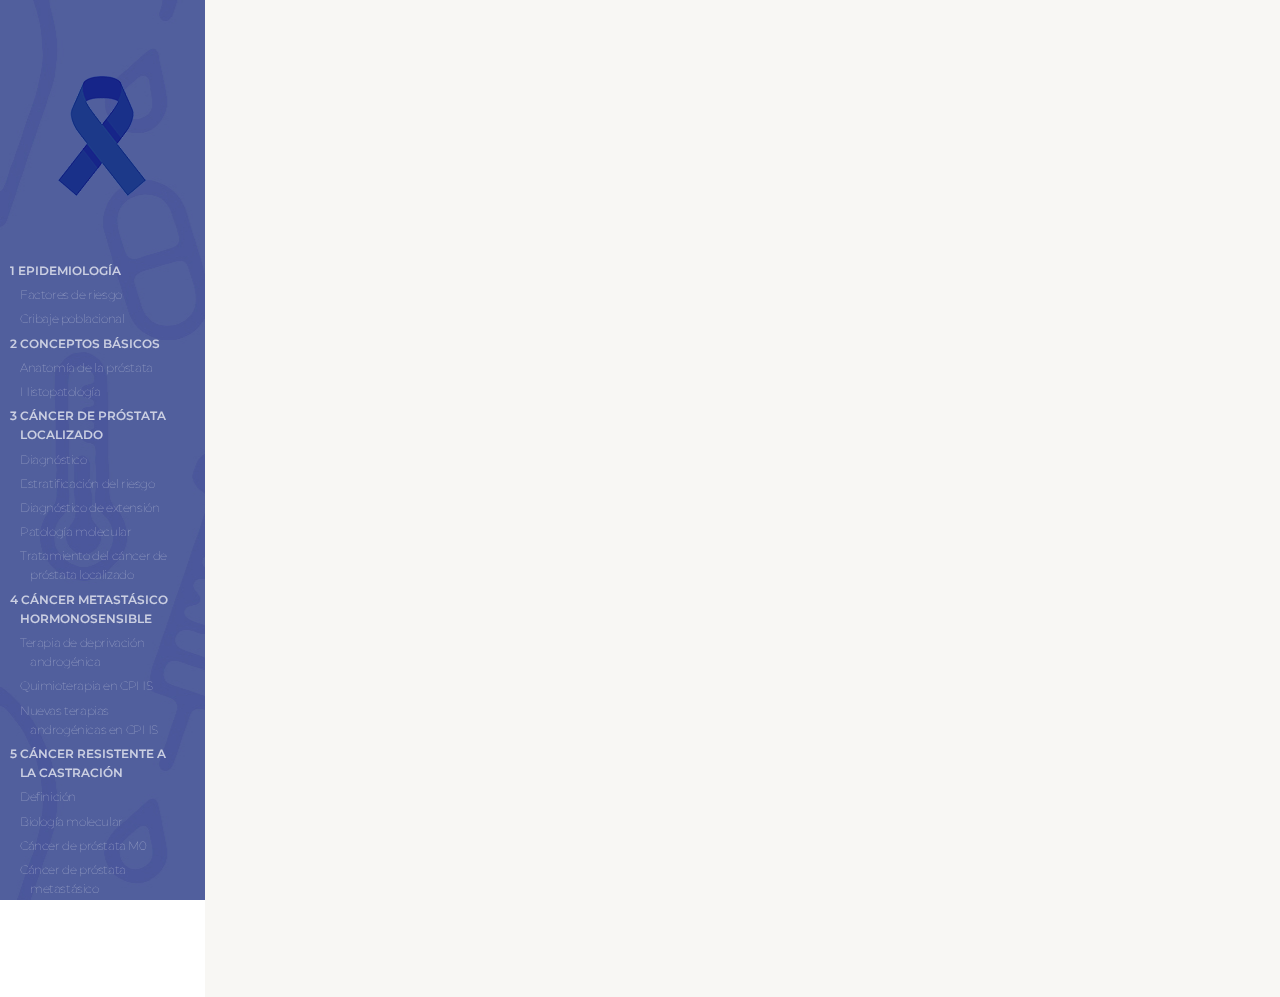
<file: index.html>
<!DOCTYPE html>
 	<html class="no-js">
	<head>
	<meta charset="utf-8">
	<meta http-equiv="X-UA-Compatible" content="IE=edge">
	<title>CÁNCER DE PRÓSTATA</title>
	<meta name="viewport" content="width=device-width, initial-scale=1">
	<meta name="description" content="CÁNCER DE PRÓSTATA" />
	<meta name="keywords" content="oncología, prostata, medicina" />
	<meta name="author" content="ICO" />


	<link rel="shortcut icon" type="image/png" href="images/logoICON.png"/>

	<link href='https://fonts.googleapis.com/css?family=Roboto:400,300,600,400italic,700' rel='stylesheet' type='text/css'>
	<link href='https://fonts.googleapis.com/css?family=Montserrat:400,700' rel='stylesheet' type='text/css'>

	<link rel="stylesheet" href="css/animate.css">
	<link rel="stylesheet" href="css/icomoon.css">
	<link rel="stylesheet" href="css/bootstrap.css">
	<link rel="stylesheet" href="css/owl.carousel.min.css">
	<link rel="stylesheet" href="css/owl.theme.default.min.css">
	<link rel="stylesheet" href="css/style.css">
	<script src="js/modernizr-2.6.2.min.js"></script>

	</head>

	<body>

	<div id="ico-page">
		<a href="#" class="js-ico-nav-toggle ico-nav-toggle"><i></i></a>
		<aside id="ico-aside" role="complementary" class="border js-fullheight" style="background-image: url(images/BGoscuro.jpg);">
			<h1 id="ico-logo"><a href="index.html"><img src="images/logo.png" alt="" height="120"></a></h1>
			<nav id="ico-main-menu" role="navigation">
				<ul>
					<li><a href="contenido01.html">1 EPIDEMIOLOGÍA</a></li>
					<ol>
						<li><a href="contenido01.html#riesgo">Factores de riesgo</a></li>
						<li><a href="contenido01.html#cribaje">Cribaje poblacional</a></li>
					</ol>
					<li><a href="contenido02.html">2 CONCEPTOS BÁSICOS</a></li>
					<ol>
						<li><a href="contenido02.html">Anatomía de la próstata</a></li>
						<li><a href="contenido02.html#histopatologia">Histopatología</a></li>
					</ol>
					<li><a href="contenido03.html">3 CÁNCER DE PRÓSTATA LOCALIZADO</a></li>
					<ol>
						<li><a href="contenido03.html">Diagnóstico</a></li>
						<li><a href="contenido03.html#estratificacion">Estratificación del riesgo</a></li>
						<li><a href="contenido03.html#extension">Diagnóstico de extensión</a></li>
						<li><a href="contenido03.html#molecular">Patología molecular</a></li>
						<li><a href="contenido03.html#localizado">Tratamiento del cáncer de próstata localizado</a></li>
					</ol>
					<li><a href="contenido04.html">4 CÁNCER METASTÁSICO HORMONOSENSIBLE</a></li>
					<ol>
						<li><a href="contenido04.html#androgenica">Terapia de deprivación androgénica</a></li>
						<li><a href="contenido04.html#CPHS">Quimioterapia en CPHS</a></li>
						<li><a href="contenido04.html#nuevas">Nuevas terapias androgénicas en CPHS</a></li>
					</ol>
					<li><a href="contenido05.html">5 CÁNCER RESISTENTE A LA CASTRACIÓN</a></li>
					<ol>
						<li><a href="contenido05.html">Definición</a></li>
						<li><a href="contenido05.html#biologia">Biología molecular</a></li>
						<li><a href="contenido05.html#M0">Cáncer de próstata M0</a></li>
						<li><a href="contenido05.html#metastasico">Cáncer de próstata metastásico</a></li>
					</ol>
					<li><a href="contenido06.html">6 CÁNCER NEUROENDOCRINO</a></li>
				</ul>
			</nav>
			<div>
					<br>
					<img src="images/LOGOeonco.png" alt="" width="120" class="centrada"><br>
					<img src="images/LOGOseom.png" alt="" width="120" class="centrada"><br>
			</div>
		</aside>


		<div id="ico-main">

			<div class="ico-narrow-content">
				<div class="row">
					<div class="col-md-5">
						<h2 class="animate-box" data-animate-effect="fadeInLeft">MÁSTER ONLINE<br>de ONCOLOGÍA<br>MÉDICA</h2>
						<h4 class="animate-box" data-animate-effect="fadeInLeft" style="line-height: .2em"><font color=#ff5e00>CURSO</font></h4>
						<h1 class="animate-box" data-animate-effect="fadeInLeft">Cáncer de Próstata</h1>
						<p><br><br><br></p>

					</div>
					<div class="col-md-6 col-md-push-1 animate-box" data-animate-effect="fadeInLeft">
						<img src="images/portada.gif" alt="" class="img-responsive" width="400" height="400">
					</div>
				</div>
			</div>






			<div class="ico-narrow-content">

					<div class="col-md-4 animate-box" data-animate-effect="fadeInLeft">
						<h4 style="font-weight: 300; color: rgba(0, 0, 0, 0.4);">tema 1:</h4>
						<h2>epidemiología</h2>
						<p><a href="contenido01.html" class="btn btn-primary btn-outline">ir al tema</a></p>
					</div>

					<div class="col-md-4 animate-box" data-animate-effect="fadeInLeft">
						<h4 style="font-weight: 300; color: rgba(0, 0, 0, 0.4);">tema 2:</h4>
						<h2>conceptos<br>básicos</h2>
						<p><a href="contenido02.html" class="btn btn-primary btn-outline">ir al tema</a></p>
					</div>

					<div class="col-md-4 animate-box" data-animate-effect="fadeInLeft">
						<h4 style="font-weight: 300; color: rgba(0, 0, 0, 0.4);">tema 3:</h4>
						<h2>cáncer de próstata<br>localizado</h2>
						<p><a href="contenido03.html" class="btn btn-primary btn-outline">ir al tema</a></p>
					</div>
				</div>


	<div class="ico-narrow-content">
					<div class="col-md-4 animate-box" data-animate-effect="fadeInLeft">
						<h4 style="font-weight: 300; color: rgba(0, 0, 0, 0.4);">tema 4:</h4>
						<h2>cáncer metastásico<br>hormonosensible</h2>
						<p><a href="contenido04.html" class="btn btn-primary btn-outline">ir al tema</a></p>
					</div>

					<div class="col-md-4 animate-box" data-animate-effect="fadeInLeft">
						<h4 style="font-weight: 300; color: rgba(0, 0, 0, 0.4);">tema 5:</h4>
						<h2>cáncer resistente<br>a la castración</h2>
						<p><a href="contenido05.html" class="btn btn-primary btn-outline">ir al tema</a></p>
					</div>

					<div class="col-md-4 animate-box" data-animate-effect="fadeInLeft">
						<h4 style="font-weight: 300; color: rgba(0, 0, 0, 0.4);">tema 6:</h4>
						<h2>cáncer<br>neuroendocrino</h2>
						<p><a href="contenido06.html" class="btn btn-primary btn-outline">ir al tema</a></p>
            <br><br><br>
					</div>
				</div>




		</div>
</div>



	<!-- jQuery -->
	<script src="js/jquery.min.js"></script>
	<!-- jQuery Easing -->
	<script src="js/jquery.easing.1.3.js"></script>
	<!-- Bootstrap -->
	<script src="js/bootstrap.min.js"></script>
	<!-- Carousel -->
	<script src="js/owl.carousel.min.js"></script>
	<!-- Stellar -->
	<script src="js/jquery.stellar.min.js"></script>
	<!-- Waypoints -->
	<script src="js/jquery.waypoints.min.js"></script>
	<!-- Counters -->
	<script src="js/jquery.countTo.js"></script>


	<!-- MAIN JS -->
	<script src="js/main.js"></script>

	</body>
</html>
</file>
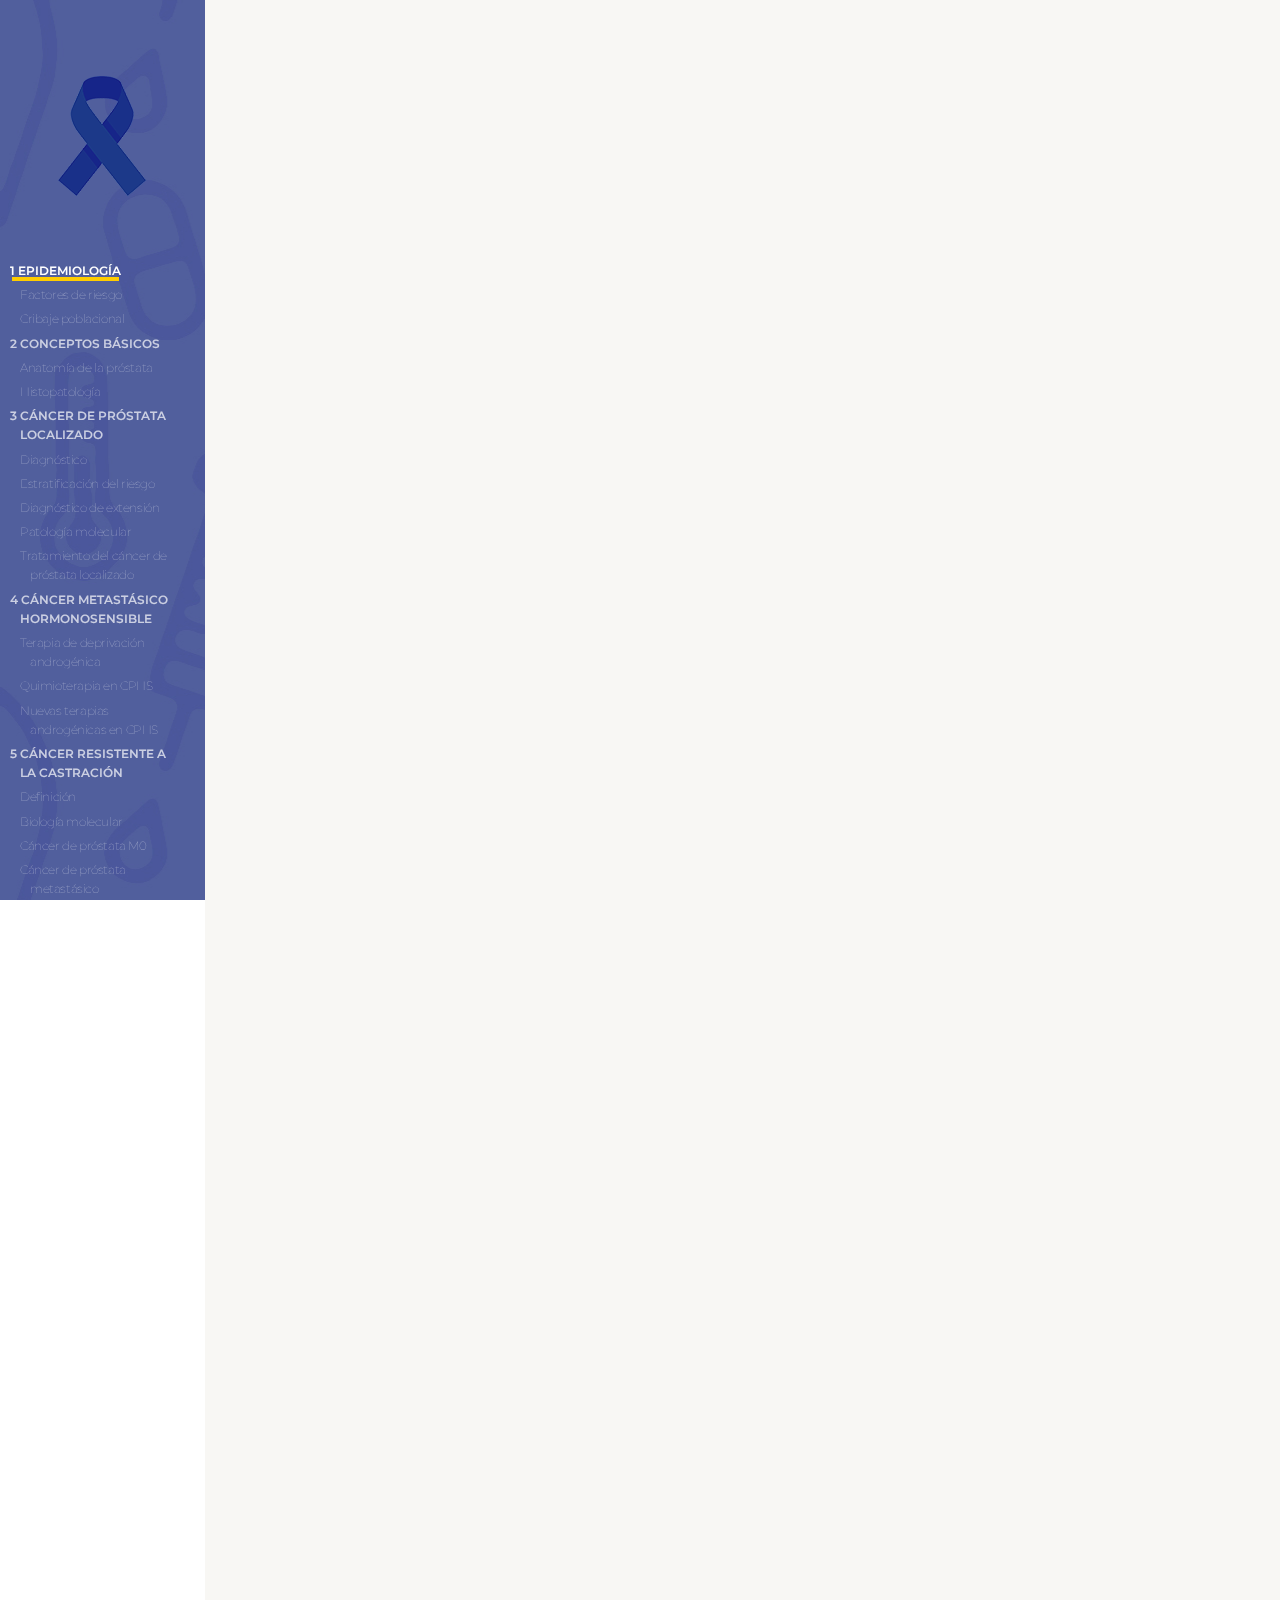
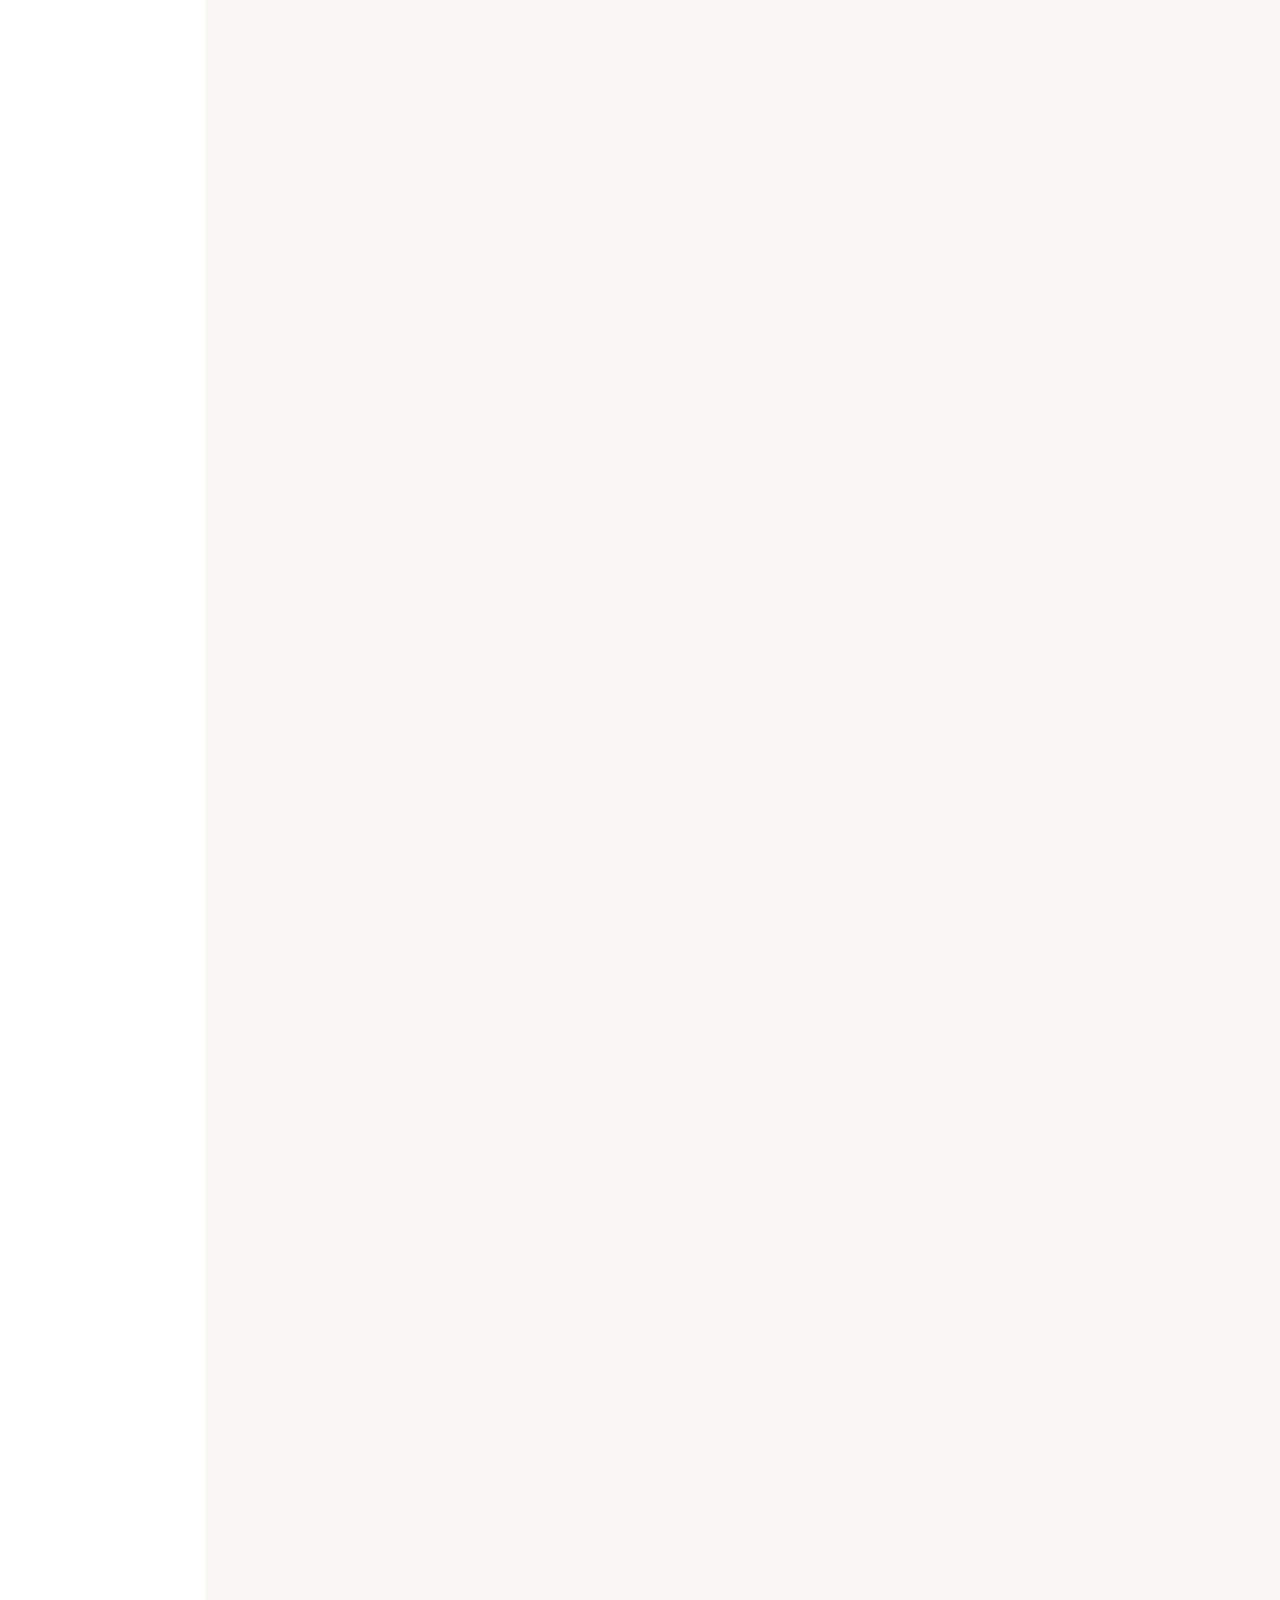
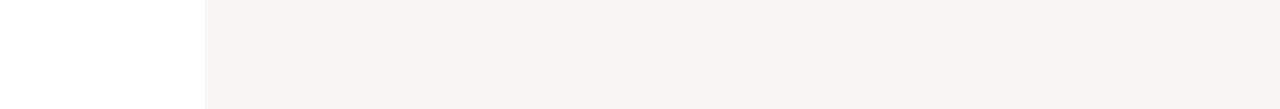
<file: contenido01.html>
<!DOCTYPE html>
 	<html class="no-js">
	<head>
	<meta charset="utf-8">
	<meta http-equiv="X-UA-Compatible" content="IE=edge">
	<title>CÁNCER DE PRÓSTATA</title>
	<meta name="viewport" content="width=device-width, initial-scale=1">
	<meta name="description" content="CÁNCER DE PRÓSTATA" />
	<meta name="keywords" content="oncología, prostata, medicina" />
	<meta name="author" content="ICO" />


	<link rel="shortcut icon" type="image/png" href="images/logoICON.png"/>

	<link href='https://fonts.googleapis.com/css?family=Roboto:400,300,600,400italic,700' rel='stylesheet' type='text/css'>
	<link href='https://fonts.googleapis.com/css?family=Montserrat:400,700' rel='stylesheet' type='text/css'>

	<link rel="stylesheet" href="css/animate.css">
	<link rel="stylesheet" href="css/icomoon.css">
	<link rel="stylesheet" href="css/bootstrap.css">
	<link rel="stylesheet" href="css/owl.carousel.min.css">
	<link rel="stylesheet" href="css/owl.theme.default.min.css">
	<link rel="stylesheet" href="css/style.css">
	<script src="js/modernizr-2.6.2.min.js"></script>

	</head>

	<body>

	<div id="ico-page">
		<a href="#" class="js-ico-nav-toggle ico-nav-toggle"><i></i></a>
		<aside id="ico-aside" role="complementary" class="border js-fullheight" style="background-image: url(images/BGoscuro.jpg);">
			<h1 id="ico-logo"><a href="index.html"><img src="images/logo.png" alt="" height="120"></a></h1>
			<nav id="ico-main-menu" role="navigation">
				<ul>
					<li class="ico-active"><a href="contenido01.html">1 EPIDEMIOLOGÍA</a></li>
					<ol>
						<li><a href="contenido01.html#riesgo">Factores de riesgo</a></li>
						<li><a href="contenido01.html#cribaje">Cribaje poblacional</a></li>
					</ol>
					<li><a href="contenido02.html">2 CONCEPTOS BÁSICOS</a></li>
					<ol>
						<li><a href="contenido02.html">Anatomía de la próstata</a></li>
						<li><a href="contenido02.html#histopatologia">Histopatología</a></li>
					</ol>
					<li><a href="contenido03.html">3 CÁNCER DE PRÓSTATA LOCALIZADO</a></li>
					<ol>
						<li><a href="contenido03.html">Diagnóstico</a></li>
						<li><a href="contenido03.html#estratificacion">Estratificación del riesgo</a></li>
						<li><a href="contenido03.html#extension">Diagnóstico de extensión</a></li>
						<li><a href="contenido03.html#molecular">Patología molecular</a></li>
						<li><a href="contenido03.html#localizado">Tratamiento del cáncer de próstata localizado</a></li>
					</ol>
					<li><a href="contenido04.html">4 CÁNCER METASTÁSICO HORMONOSENSIBLE</a></li>
					<ol>
						<li><a href="contenido04.html#androgenica">Terapia de deprivación androgénica</a></li>
						<li><a href="contenido04.html#CPHS">Quimioterapia en CPHS</a></li>
						<li><a href="contenido04.html#nuevas">Nuevas terapias androgénicas en CPHS</a></li>
					</ol>
					<li><a href="contenido05.html">5 CÁNCER RESISTENTE A LA CASTRACIÓN</a></li>
					<ol>
						<li><a href="contenido05.html">Definición</a></li>
						<li><a href="contenido05.html#biologia">Biología molecular</a></li>
						<li><a href="contenido05.html#M0">Cáncer de próstata M0</a></li>
						<li><a href="contenido05.html#metastasico">Cáncer de próstata metastásico</a></li>
					</ol>
					<li><a href="contenido06.html">6 CÁNCER NEUROENDOCRINO</a></li>
				</ul>
			</nav>
			<div>
					<br>
					<img src="images/LOGOeonco.png" alt="" width="120" class="centrada"><br>
					<img src="images/LOGOseom.png" alt="" width="120" class="centrada"><br>
			</div>
		</aside>


		<div id="ico-main">
			<div class="ico-narrow-content">
				<h2 class="ico-heading animate-box" data-animate-effect="fadeInLeft">1 EPIDEMIOLOGÍA DEL CÁNCER DE PRÓSTATA</h2>
				 <div class="row animate-box" data-animate-effect="fadeInLeft">
					<div class="col-md-4 col-sm-6 col-xs-6 col-xxs-12 work-item">
						<p>El cáncer de próstata es el tumor maligno más frecuente en el varón en países occidentales y el segundo más letal por detrás del cáncer de pulmón, estimándose 164.690 nuevos casos y 29.430 fallecidos en un año, sólo en Estados Unidos (SEER Statistics 2018). A nivel mundial se diagnostican más de 1.000.000 de casos al año, y fallecen más de 300.000 pacientes por año en todo el mundo.</p>
						<p>El aumento de su incidencia en los últimos años se ha asociado en parte a la universalización del screening con el antígeno prostático específico (PSA), aunque parece haberse estabilizado en los últimos años.</p>
						<img class="flota" src="images/001A.png" alt="" class="img-responsive" width="650">
						<img class="flota" src="images/001B.png" alt="" class="img-responsive" width="650">
						<div class="contenedor">
							<div class="piefoto"><p>Cáncer de próstata, el tumor más frecuente en varones en países occidentales (Siegel, Cancer Statistics 2016)</p></div>
						</div>
						<p>El pronóstico va a depender del estadio inicial, diagnosticándose la mayoría de los casos en estadios precoces (ver Figura), siendo sólo un 5% de todos los pacientes con cáncer de próstata metastásicos de inicio. La edad media al diagnóstico son 66 años, aumentando la incidencia de nuevos casos a partir de los 55 años.</p>
						<img class="flota col-sm-6" src="images/002.png" alt="" class="img-responsive" width="350">
						<img class="flota" src="images/003.png" alt="" class="img-responsive" width="350">
						<div class="contenedor">
							<div class="piefoto"><p>Porcentaje de casos de cáncer de próstata por estadio al diagnóstico y supervivencia a 5 años (SEER 18 2008-2014, All Races, Males by SEER)</p></div>
						</div>
						<h3 id="riesgo">1<span class="dorado">.</span>1 Factores de riesgo</h3>
						<p>Aunque todavía se desconocen las causas específicas que determinan el inicio y la progresión del cáncer de próstata en cada caso, aunque se asume un origen multifactorial, influido por determinantes genéticos y modificadores ambientales responsables del inicio y evolución del proceso de oncogénesis en esta enfermedad.  En estudios epidemiológicos clásicos y moleculares se han identificado diversos factores potenciales de riesgo:</p>
						<p class="col-sm-6"><span class="bgColorTema">&nbspLa edad es un factor de riesgo fundamental&nbsp</span> <span class="negritaDorado">:</span> El cáncer de próstata es una enfermedad cuya incidencia comienza a aumentar a partir de los 55 años, tal como se refleja en la figura a continuación. Numerosos estudios demuestran que la probabilidad de padecer un cáncer de próstata aumenta con la edad, aunque en muchas cosas será sublcínico, identificándose en el 30% de los especímenes de autopsias de los varones en su cuarta década, en el 50% en su sexta década y en más del 75% en los  mayores de 85 años.<img class="flota" src="images/004.png" alt="" class="img-responsive" width="400"></p>

						<p class="col-sm-6"><span class="bgColorTema">&nbspLa historia familiar&nbsp</span> <span class="negritaDorado">:</span> Se define como agregación familiar de cáncer de próstata a la presencia de al menos 3 casos afectos en la misma rama, o 2 casos afectos que han desarrollado cáncer de próstata a una edad precoz (< 55 años). La causa genética más frecuente en nuestro medio es la presencia de mutaciones en línea germinal en BRCA2 que conferiría además el mayor riesgo de desarrollar la enfermedad (RR=8.6 veces en hombres ≤65 años).Estudios recientes han descrito otros genes asociados a defectos en la reparación del ADN, que estarían implicados en cáncer de próstata (ATM, PALB2..). La probabilidad de ser portador de estas alteraciones podría llegar al 10% en población española cuando el test se realiza en pacientes con cáncer de próstata avanzado resistente a la castración tal como revela el estudio PROREPAIR promovido por CNIO. A falta de validación, la presencia de estas alteraciones podría asociarse a un peor pronóstico y tumores más agresivos.
						</p>
						<p class="col-sm-6"><span class="bgColorTema">&nbspLa raza&nbsp</span> <span class="negritaDorado">:</span> El cáncer de próstata es poco frecuente en países asiáticos, mientras que alcanza su mayor incidencia en la población afro-americana.
						</p>
						<p class="col-sm-6"><span class="bgColorTema">&nbspEl síndrome metabólico&nbsp</span> <span class="negritaDorado">:</span> En estudios observacionales, la presencia de hipertensión y aumento del diámetro de la circunferencia (>102 cm) se ha asociado a mayor riesgo de desarrollar cáncer de próstata.  No se ha demostrado que la hipercolesterolemia esté asociado.
						</p>
						<p class="col-sm-6"><span class="bgColorTema">&nbspFactor dietético&nbsp</span> <span class="negritaDorado">:</span> El consumo elevado de alcohol, se ha asociado a un mayor riesgo. Las concentraciones tanto elevadas como en déficit de vitamina D también se han asociado a un mayor riesgo, significativo especialmente en la enfermedad de alto grado.  No se ha encontrado asociación con el consumo de carne, aunque sí podría existir una asociación con las dietas ricas en grasa. Estas asociaciones están basadas en estudios epidemiológicos.</p>
						<p class="col-sm-6"><span class="bgColorTema">&nbspFármacos&nbsp</span> <span class="negritaDorado">:</span> El uso de inhibidores de la 5-alfa reductasa se ha asociado con una disminución del riesgo de cáncer de próstata (especialmente de bajo grado). Sin embargo, entre sus efectos adversos está descrito un pequeño aumento en el incremento del cáncer de próstata de alto grado, y por esta razón ninguno de estos fármacos tiene aprobada la indicación de tto preventivo. No se ha demostrado que los suplementos de testosterona en hombres con hipogonadismo se asocien a aumento de cáncer de próstata.</p>
						<p class="col-sm-6"><span class="bgColorTema">&nbspOtros factores de riesgo&nbsp</span> <span class="negritaDorado">:</span> La calvicie y el tabaquismo se han asociado con aumento de muerte por cáncer de próstata, la gonorrea con un aumento en la incidencia. La circuncisión y una vida sexual activa se han asociado con un efecto protector.</p>
					</div>
				</div>
			</div>



				<div class="ico-narrow-content">
					 <div class="row animate-box" data-animate-effect="fadeInLeft">
						<div class="col-md-4 col-sm-6 col-xs-6 col-xxs-12 work-item">

						<h3 id="cribaje">1<span class="dorado">.</span>2 Cribaje poblacional</h3>
						<p>El cáncer de próstata subclínico es frecuente en hombres por encima de los 50 años de edad, tal como se ha comentado previamente. Se han llevado a cabo estudios aleatorizados para evaluar el papel del cribaje de hombres entre los 55 y los 69 años usando el análisis del PSA (antígeno prostático específico). Tras un seguimiento de 13 años, el ensayo de cribaje más importante a nivel europeo (European Randomized Study of Screening for Prostate Cancer, ERSPC) demostró una disminución en el riesgo de morir por cáncer de próstata del 21%.</p>
						<p>Sin embargo, este beneficio supone una elevada tasa de sobrediagnóstico y sobretratamiento. Así, se estima que para prevenir una muerte por cáncer de próstata, 781 hombres sanos serán sometidos a cribaje, y 27 recibirán tratamiento (sin impacto en supervivencia). Por esta razón, las guías de la Sociedad Europea de Oncología Médica recomiendan no realizar cribado en hombres mayores de 70 años asintomáticos. Las guías europeas de Urología recomiendan realizar estrategias de prevención precoz de forma individualizada a partir de los 50 años (o a partir de los 45 años si existe historia familiar), tras ofrecer información completa al paciente y seleccionando a aquellos hombres con una esperanza de vida de al menos 10-15 años.
						</p>

					</div>
				</div>
			</div>

</div>













</div>



	<!-- jQuery -->
	<script src="js/jquery.min.js"></script>
	<!-- jQuery Easing -->
	<script src="js/jquery.easing.1.3.js"></script>
	<!-- Bootstrap -->
	<script src="js/bootstrap.min.js"></script>
	<!-- Carousel -->
	<script src="js/owl.carousel.min.js"></script>
	<!-- Stellar -->
	<script src="js/jquery.stellar.min.js"></script>
	<!-- Waypoints -->
	<script src="js/jquery.waypoints.min.js"></script>
	<!-- Counters -->
	<script src="js/jquery.countTo.js"></script>


	<!-- MAIN JS -->
	<script src="js/main.js"></script>

	</body>
</html>
</file>
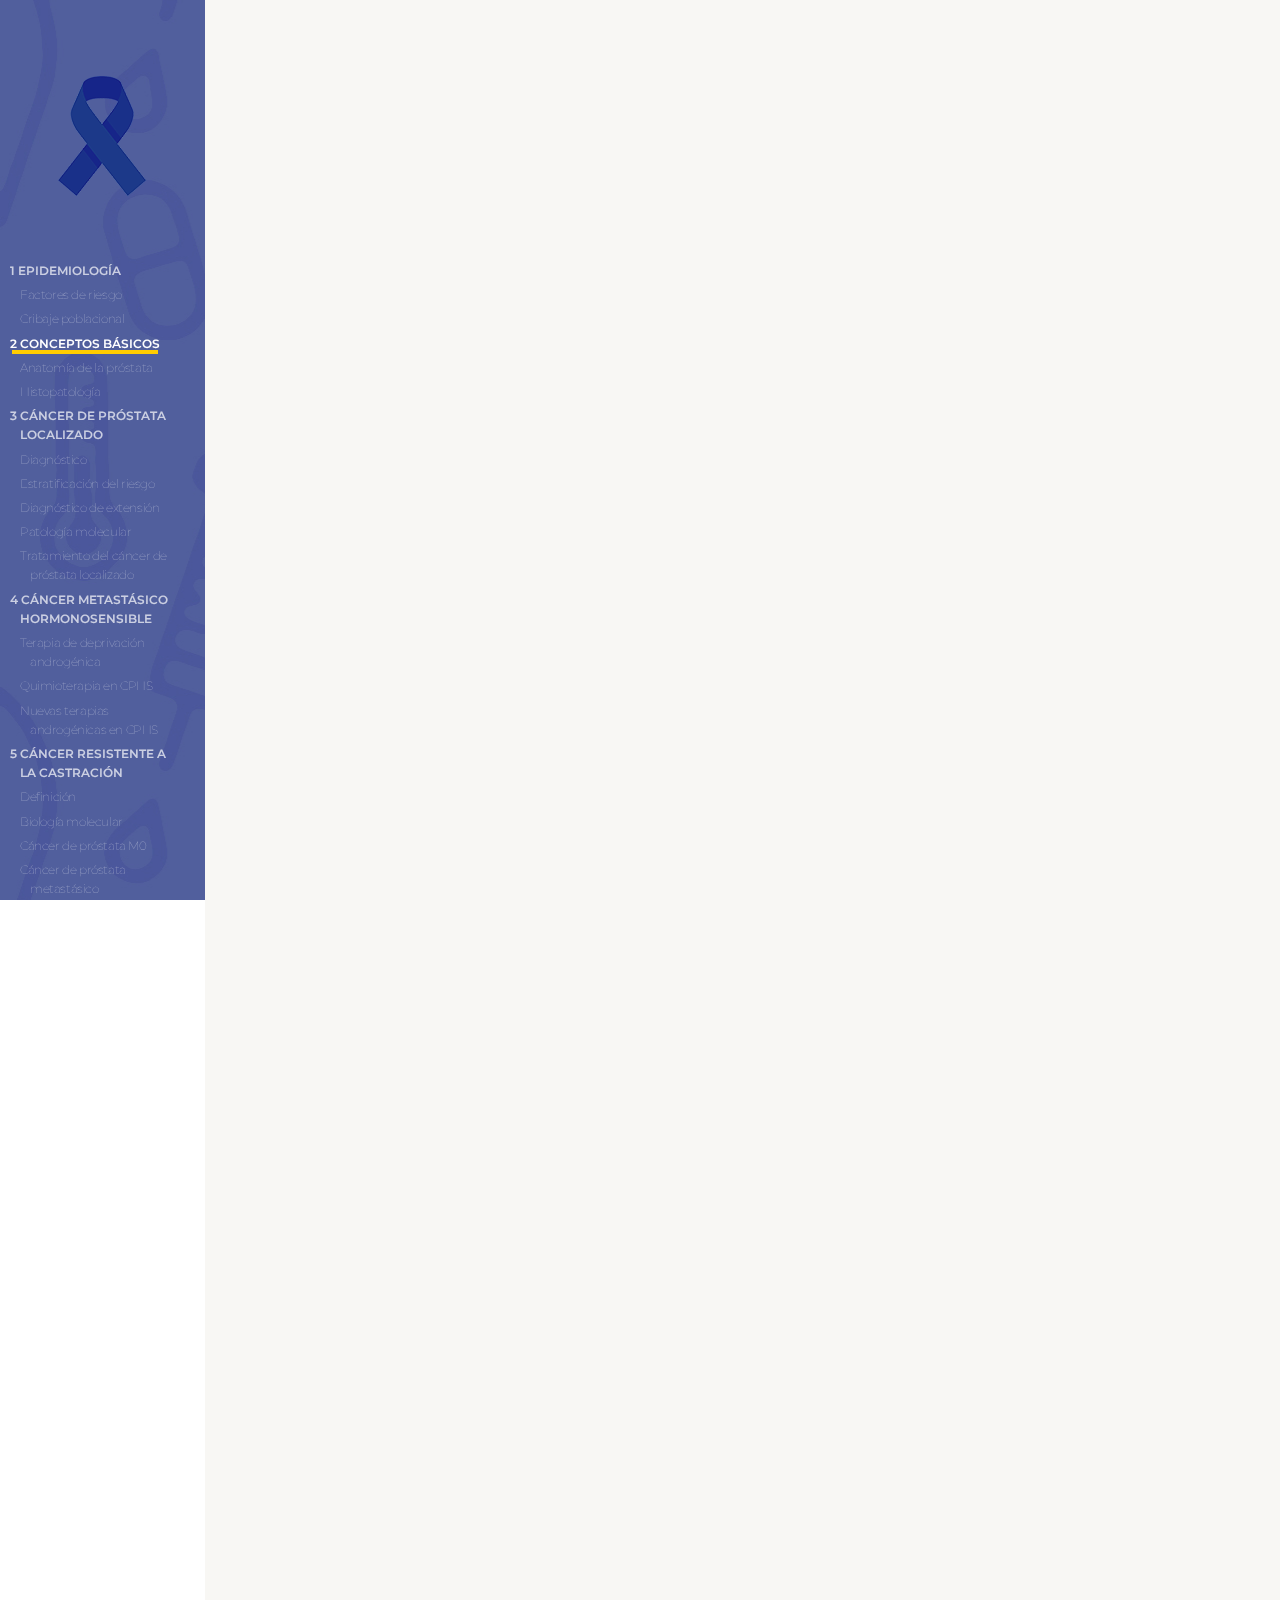
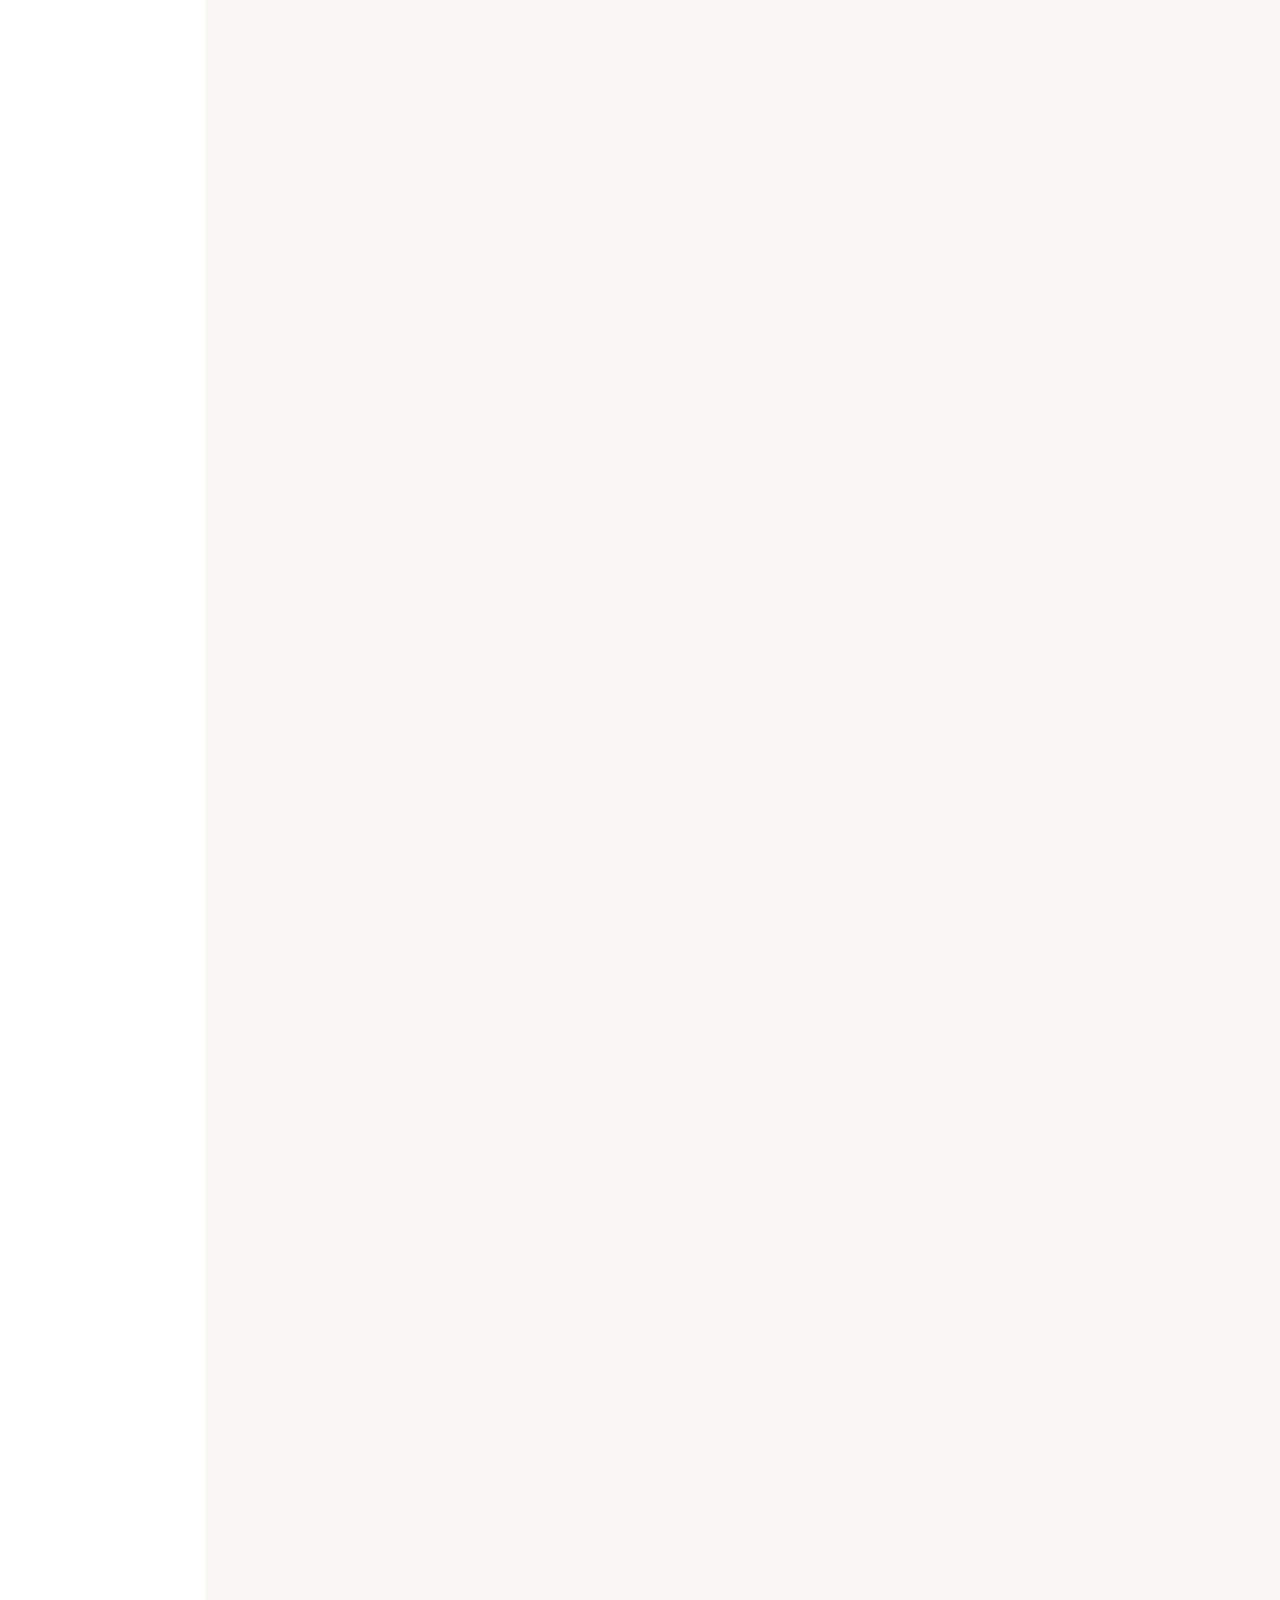
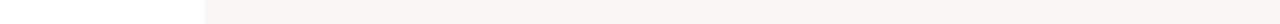
<file: contenido02.html>
<!DOCTYPE html>
 	<html class="no-js">
	<head>
	<meta charset="utf-8">
	<meta http-equiv="X-UA-Compatible" content="IE=edge">
	<title>CÁNCER DE PRÓSTATA</title>
	<meta name="viewport" content="width=device-width, initial-scale=1">
	<meta name="description" content="CÁNCER DE PRÓSTATA" />
	<meta name="keywords" content="oncología, prostata, medicina" />
	<meta name="author" content="ICO" />


	<link rel="shortcut icon" type="image/png" href="images/logoICON.png"/>

	<link href='https://fonts.googleapis.com/css?family=Roboto:400,300,600,400italic,700' rel='stylesheet' type='text/css'>
	<link href='https://fonts.googleapis.com/css?family=Montserrat:400,700' rel='stylesheet' type='text/css'>

	<link rel="stylesheet" href="css/animate.css">
	<link rel="stylesheet" href="css/icomoon.css">
	<link rel="stylesheet" href="css/bootstrap.css">
	<link rel="stylesheet" href="css/owl.carousel.min.css">
	<link rel="stylesheet" href="css/owl.theme.default.min.css">
	<link rel="stylesheet" href="css/style.css">
	<script src="js/modernizr-2.6.2.min.js"></script>

	</head>

	<body>

	<div id="ico-page">
		<a href="#" class="js-ico-nav-toggle ico-nav-toggle"><i></i></a>
		<aside id="ico-aside" role="complementary" class="border js-fullheight" style="background-image: url(images/BGoscuro.jpg);">
			<h1 id="ico-logo"><a href="index.html"><img src="images/logo.png" alt="" height="120"></a></h1>
			<nav id="ico-main-menu" role="navigation">
				<ul>
					<li><a href="contenido01.html">1 EPIDEMIOLOGÍA</a></li>
					<ol>
						<li><a href="contenido01.html#riesgo">Factores de riesgo</a></li>
						<li><a href="contenido01.html#cribaje">Cribaje poblacional</a></li>
					</ol>
					<li class="ico-active"><a href="contenido02.html">2 CONCEPTOS BÁSICOS</a></li>
					<ol>
						<li><a href="contenido02.html">Anatomía de la próstata</a></li>
						<li><a href="contenido02.html#histopatologia">Histopatología</a></li>
					</ol>
					<li><a href="contenido03.html">3 CÁNCER DE PRÓSTATA LOCALIZADO</a></li>
					<ol>
						<li><a href="contenido03.html">Diagnóstico</a></li>
						<li><a href="contenido03.html#estratificacion">Estratificación del riesgo</a></li>
						<li><a href="contenido03.html#extension">Diagnóstico de extensión</a></li>
						<li><a href="contenido03.html#molecular">Patología molecular</a></li>
						<li><a href="contenido03.html#localizado">Tratamiento del cáncer de próstata localizado</a></li>
					</ol>
					<li><a href="contenido04.html">4 CÁNCER METASTÁSICO HORMONOSENSIBLE</a></li>
					<ol>
						<li><a href="contenido04.html#androgenica">Terapia de deprivación androgénica</a></li>
						<li><a href="contenido04.html#CPHS">Quimioterapia en CPHS</a></li>
						<li><a href="contenido04.html#nuevas">Nuevas terapias androgénicas en CPHS</a></li>
					</ol>
					<li><a href="contenido05.html">5 CÁNCER RESISTENTE A LA CASTRACIÓN</a></li>
					<ol>
						<li><a href="contenido05.html">Definición</a></li>
						<li><a href="contenido05.html#biologia">Biología molecular</a></li>
						<li><a href="contenido05.html#M0">Cáncer de próstata M0</a></li>
						<li><a href="contenido05.html#metastasico">Cáncer de próstata metastásico</a></li>
					</ol>
					<li><a href="contenido06.html">6 CÁNCER NEUROENDOCRINO</a></li>
				</ul>
			</nav>
			<div>
					<br>
					<img src="images/LOGOeonco.png" alt="" width="120" class="centrada"><br>
					<img src="images/LOGOseom.png" alt="" width="120" class="centrada"><br>
			</div>
		</aside>


		<div id="ico-main">
			<div class="ico-narrow-content">
				<h2 class="ico-heading animate-box" data-animate-effect="fadeInLeft">2 CONCEPTOS BÁSICOS</h2>
				 <div class="row animate-box" data-animate-effect="fadeInLeft">
					<div class="col-md-4 col-sm-6 col-xs-6 col-xxs-12 work-item">
						<h3>2<span class="dorado">.</span>1 Anatomía de la próstata</h3>

						<p>La próstata es una glándula situada en la pelvis entre el cuello vesical y el diafragma urogenital. Posee el tamaño de una nuez, y tiene como función, junto a los testículos y las vesículas seminales, producir y expulsar el semen. Trabajaría como un esfínter capaz de ejerce presión para que el semen sea expulsado por la uretra al exterior y también tiene la capacidad de cerrar el paso de la vejiga para impedir que ésta libere su contenido durante el coito.</p>
						<p>Está atravesada por la uretra, que conecta la vejiga con el exterior a través del pene, y permite evacuar la orina. Mide aproximadamente 3 cm en el eje vertical, 2 cm en el eje antero-posterior y 4 cm transversalmente y tiene un peso de unos 20 gr. Tanto su tamaño como su peso tienen un crecimiento casi constante a partir de los 20 años.</p>
						<img class="flota" src="images/005.png" alt="" class="img-responsive" width="750">
						<div class="contenedor">
							<div class="piefoto"><p>Modelo de McNeal con las distintas zonas anatómicas de la próstata</p></div>
						</div>
						<p>El punto de referencia en este modelo es la uretra, dividida en dos porciones de similar longitud, la proximal y la distal, angulada en el veru montanum. La novedad del modelo de McNeal con respecto a otros modelos radica en la identificación del componente  no glandular de la próstata (alrededor de un tercio del órgano), compuesto por todo el tejido de los esfínteres uretrales, el cuello vesical y sobre todo por la zona fibromuscular anterior que se extiende desde las  fibras longitudinales externas del cuello vesical y contacta con la uretra.</p>
						<p>El componente glandular propiamente dicho se distribuye en zonas:</p>
					</div>
				</div>
			</div>


	<div class="ico-franja">
		<div class="ico-narrow-content">
			<div class="owl-carousel-fullwidth animate-box" data-animate-effect="fadeInLeft">
						<div class="item">
								<h6 class="text-center"><span class="bgdorado">Zona central</span><br>Representa aproximadamente el 25% del componente glandular, es cuneiforme con base en la vejiga y vértice en la uretra, rodea parcialmente a la uretra proximal y está cruzada por los conductos eyaculadores, habiéndose sugerido un origen wolffiano de esta zona.</h6>
						</div>
						<div class="item">
								<h6 class="text-center"><span class="bgdorado">Zona de transición</span><br>Situada alrededor de la uretra proximal hasta la inflexión que hace con la porción distal, por lo que se distribuye en dos partes laterales. Representa un 5-10% del componente glandular normal y su probable origen está en el seno urogenital.</h6>
						</div>
						<div class="item">
								<h6 class="text-center"><span class="bgdorado">Zona periférica</span><br>Representa un 70% del componente glandular y constituye el ápex prostático, así como la porción del órgano más accesible al tacto rectal. Su origen embrionario es el mismo que el de la zona de transición.</h6>
						</div>
				</div>
			</div>
		</div>
		<br>
			<div class="ico-narrow-content">
				<div class="row animate-box" data-animate-effect="fadeInLeft">
					<div class="col-md-4 col-sm-6 col-xs-6 col-xxs-12 work-item">
						<h3 id="histopatologia">2<span class="dorado">.</span>2 Histopatología</h3>
					</div>
				</div>
			</div>





						<div class="ico-cards">
							<div class="ico-narrow-content">
								<div class="ico-flex-wrap">
									<div class="ico-card animate-box" data-animate-effect="fadeInLeft" style="background-color: #f8f7f4">
										<p>La próstata es un órgano compuesto por estructuras glandulares exocrinas complejas que tienen una porción secretora y otra ductal que conduce la secreción hacia el lugar de su acción. Segrega de 0.5 a 2 cc diarios, con lenta acumulación intraglandular, que es expelida bruscamente en la eyaculación. Está compuesta por diferentes tipos de células, que es importante conocer ya que definirá la etiopatogenia de los tumores prostáticos <span class="negritaDorado">:</span></p>
									</div>
									<div class="ico-card animate-box" data-animate-effect="fadeInLeft">
										<img class="flota" src="images/006.png" alt="" class="img-responsive" width="550">
									</div>
								</div>
							</div>
						</div>





			<div class="ico-narrow-content">
			 <div class="row animate-box" data-animate-effect="fadeInLeft">
				 <div class="col-md-4 col-sm-6 col-xs-6 col-xxs-12 work-item">
						<h2>Células basales</h2>
						<p>Localizadas en la porción más profunda y paralelas a la membrana basal, de pequeño tamaño y escaso citoplasma. Su citoesqueleto contiene citoqueratina 34-b-E12, expresan HER-2 y HER-3 y representan el 70% de las células en estado proliferativo del acino-ducto, siendo menos del 10% de todas las células epiteliales de la próstata. La membrana citoplasmática es rica en ATPasa y carecen de actina y miosina.
						</p>
						<p>Tienen receptores de estrógenos y progestágenos sin receptores androgénicos, si a ello unimos la expresión de Bcl-2 (gen antiapoptótico), se puede concluir que son células que no precisan de la testosterona para mantenerse. Sin embargo, existe una pequeña proporción de ellas que sí tendría receptores de andrógenos, y este subgrupo de células basales podrían ser estimuladas y diferenciarse hacia células secretoras. Esta capacidad de diferenciación ha hecho que las células basales que pertenecen a este subgrupo hayan sido consideradas células precursoras o stem cell.
						</p>
						<h2>Células intermedias</h2>
						<p>Las células intermedias (también llamadas de amplificación) corresponden a unas células con características inmunohistoquímicas entre las células basales y las células diferenciadas, que podrían ser una forma de transición entre las células basales y las células secretoras maduras finales, y jugar un papel importante en el equilibrio entre apoptosis y proliferación.</p>
						<p>Con los actuales estudios inmunohistoquímicos se han subdividido a las células intermedias en</span> <span class="negritaDorado">:</span></p>
					</div>
				</div>
			</div>

			<div class="ico-cards">
				<div class="ico-narrow-content">
					<div class="ico-flex-wrap">
						<div class="ico-card animate-box" data-animate-effect="fadeInLeft" style="background-image: url(images/BG.png);">
							<h5>1</h5>
							<p>Células intermedias progenitoras tempranas (CK5 y CK18 positivas, c-metpositivo, sin receptores androgénicos).</p>
						</div>
						<div class="ico-card animate-box" data-animate-effect="fadeInLeft" style="background-image: url(images/BG.png);">
							<h5>2</h5>
							<p>Células intermedias progenitoras tardías (CK5 negativas, CK18 de irregular expresión, c-met positivo e irregular expresión de receptores androgénicos).</p>
						</div>
					</div>
				</div>
			</div>


			<div class="ico-narrow-content">
				<div class="row animate-box" data-animate-effect="fadeInLeft">
					<div class="col-md-4 col-sm-6 col-xs-6 col-xxs-12 work-item">
						<h2>Células secretoras</h2>
						<p>Las células secretoras corresponden al estado final de diferenciación de las células acino-tubulares, son cilíndricas, y representan el 75% de todas las células epiteliales de la próstata, pero sólo un 10% de las células que proliferan en el acino. Su citoesqueleto contiene las citoqueratinas 8 y 18 y segregan antígeno prostático específico (PSA), fosfatasa ácida prostática (PAP), antígeno prostático específico de membrana (PSMA), ácido cítrico, fibrinolisina, fosfatasa ácida, etc.</p>
						<p>La mayor parte de los receptores androgénicos están en estas células, y expresa el gen Bcl-x (proapoptótico) careciendo del gen Bcl-2.</p>
						<h2>Células neuroendocrinas</h2>
						<p>Las células neuroendocrinas se hallan de una forma dispersa y aislada, predominantemente en el compartimiento basal, con o sin comunicación con la luz acino-tubular, y con extensiones filiformes dendríticas hacia las células de alrededor.</p>
						<p>Con métodos convencionales de tinción, sólo muy ocasionalmente, se observan gránulos eosinófilos citoplasmáticos. Con métodos de inmunohistoquímica se observa que gran parte de estas células expresan  cromogranina  A,  sinaptofisina,  serotonina,  y  algunas  de  ellas  calcitonina-like, bombesina-like, somatostatina-like, proteínas relacionadas con la  paratohormona  y  calcitonina.  Junto a esta  riqueza  de productos con función hormonal la habitual presencia de enolasa neuronal específica indicaría la capacidad de responder a los estímulos nerviosos.</p>
					</div>
				</div>
			</div>








		</div>

</div>



	<!-- jQuery -->
	<script src="js/jquery.min.js"></script>
	<!-- jQuery Easing -->
	<script src="js/jquery.easing.1.3.js"></script>
	<!-- Bootstrap -->
	<script src="js/bootstrap.min.js"></script>
	<!-- Carousel -->
	<script src="js/owl.carousel.min.js"></script>
	<!-- Stellar -->
	<script src="js/jquery.stellar.min.js"></script>
	<!-- Waypoints -->
	<script src="js/jquery.waypoints.min.js"></script>
	<!-- Counters -->
	<script src="js/jquery.countTo.js"></script>


	<!-- MAIN JS -->
	<script src="js/main.js"></script>

	</body>
</html>
</file>
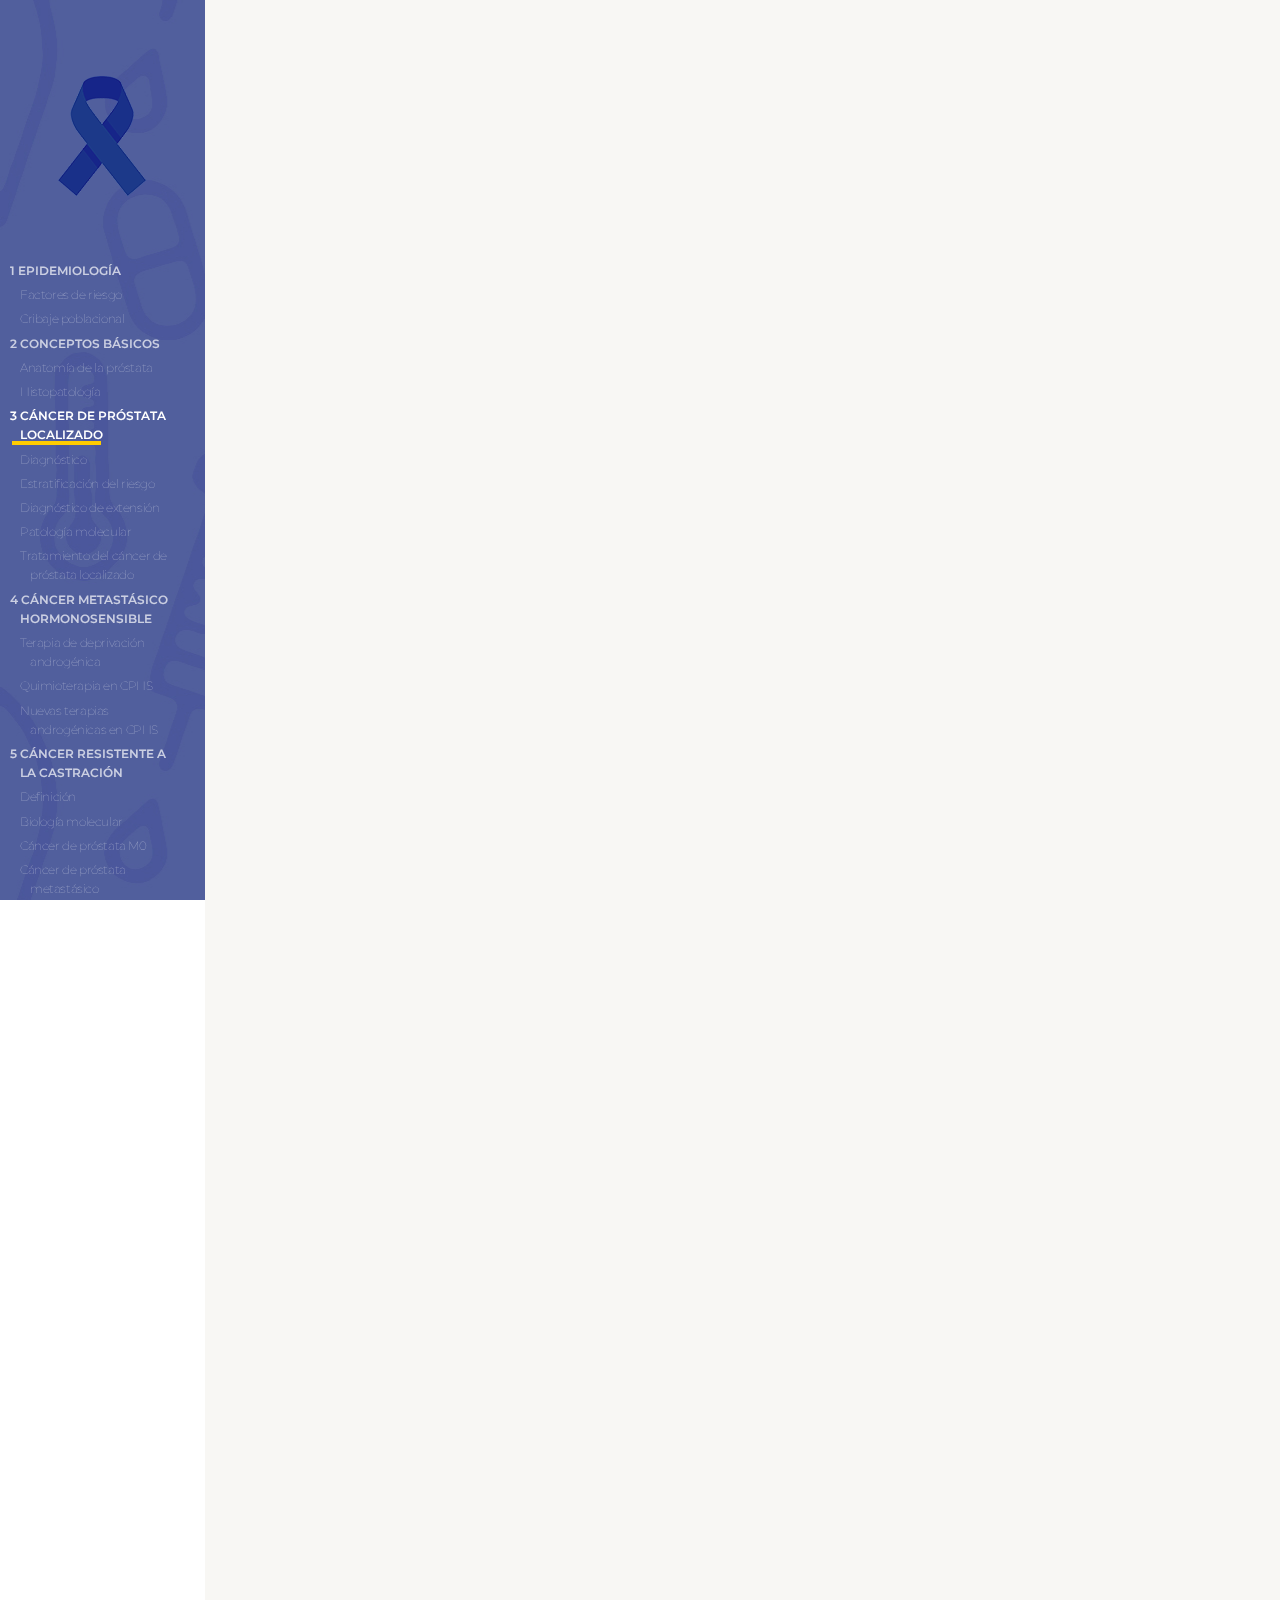
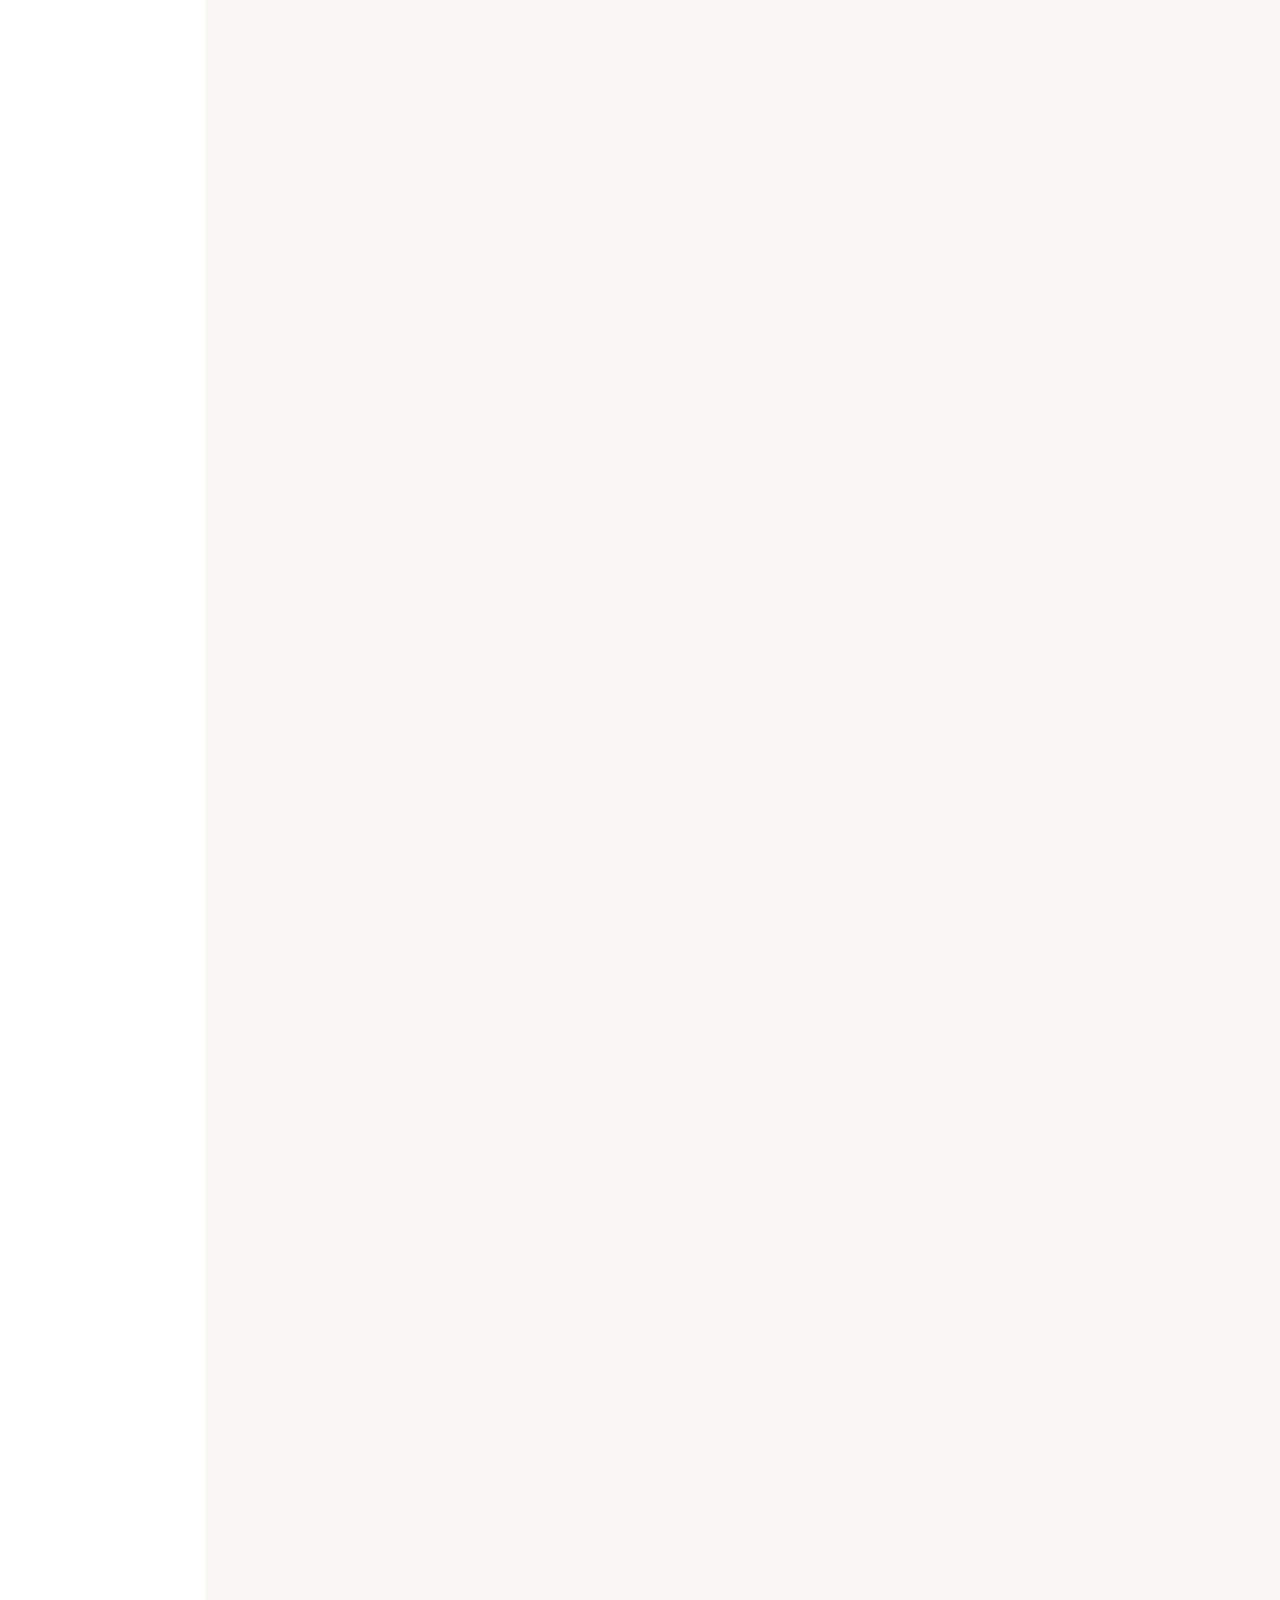
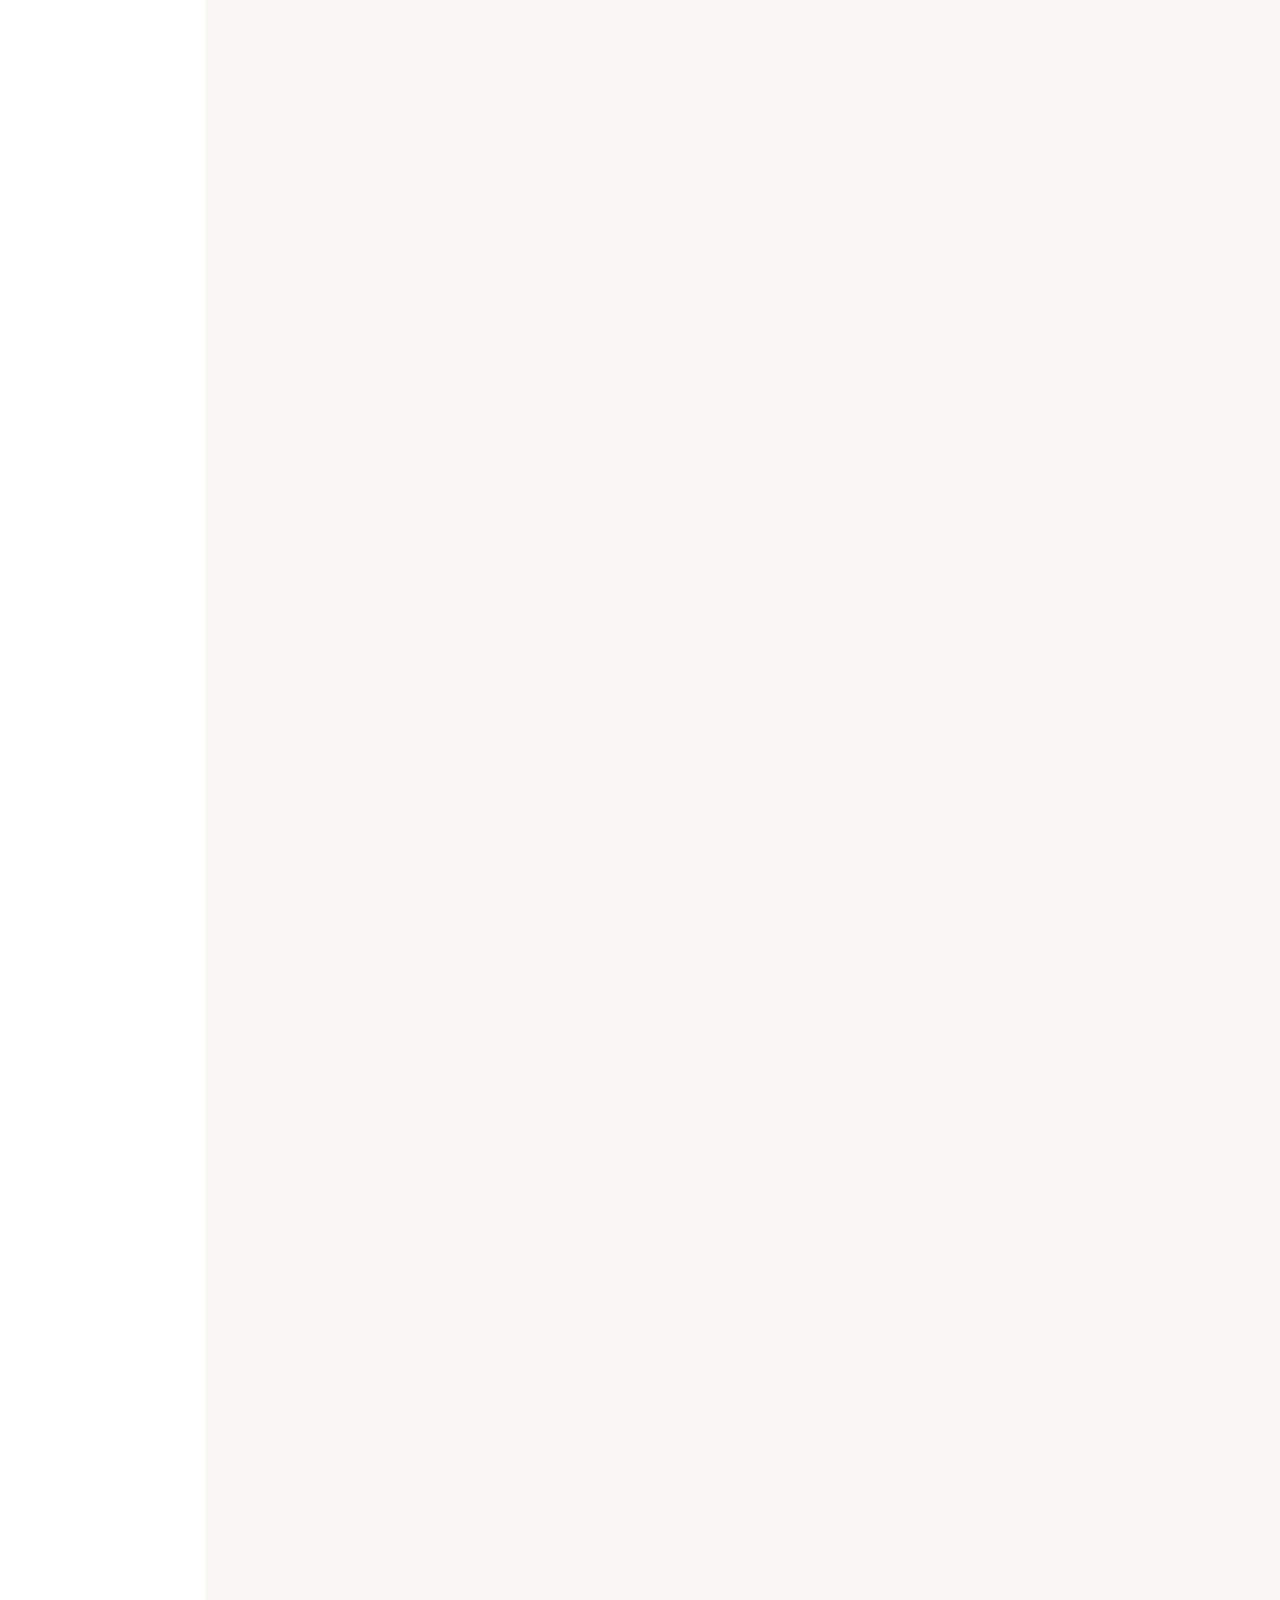
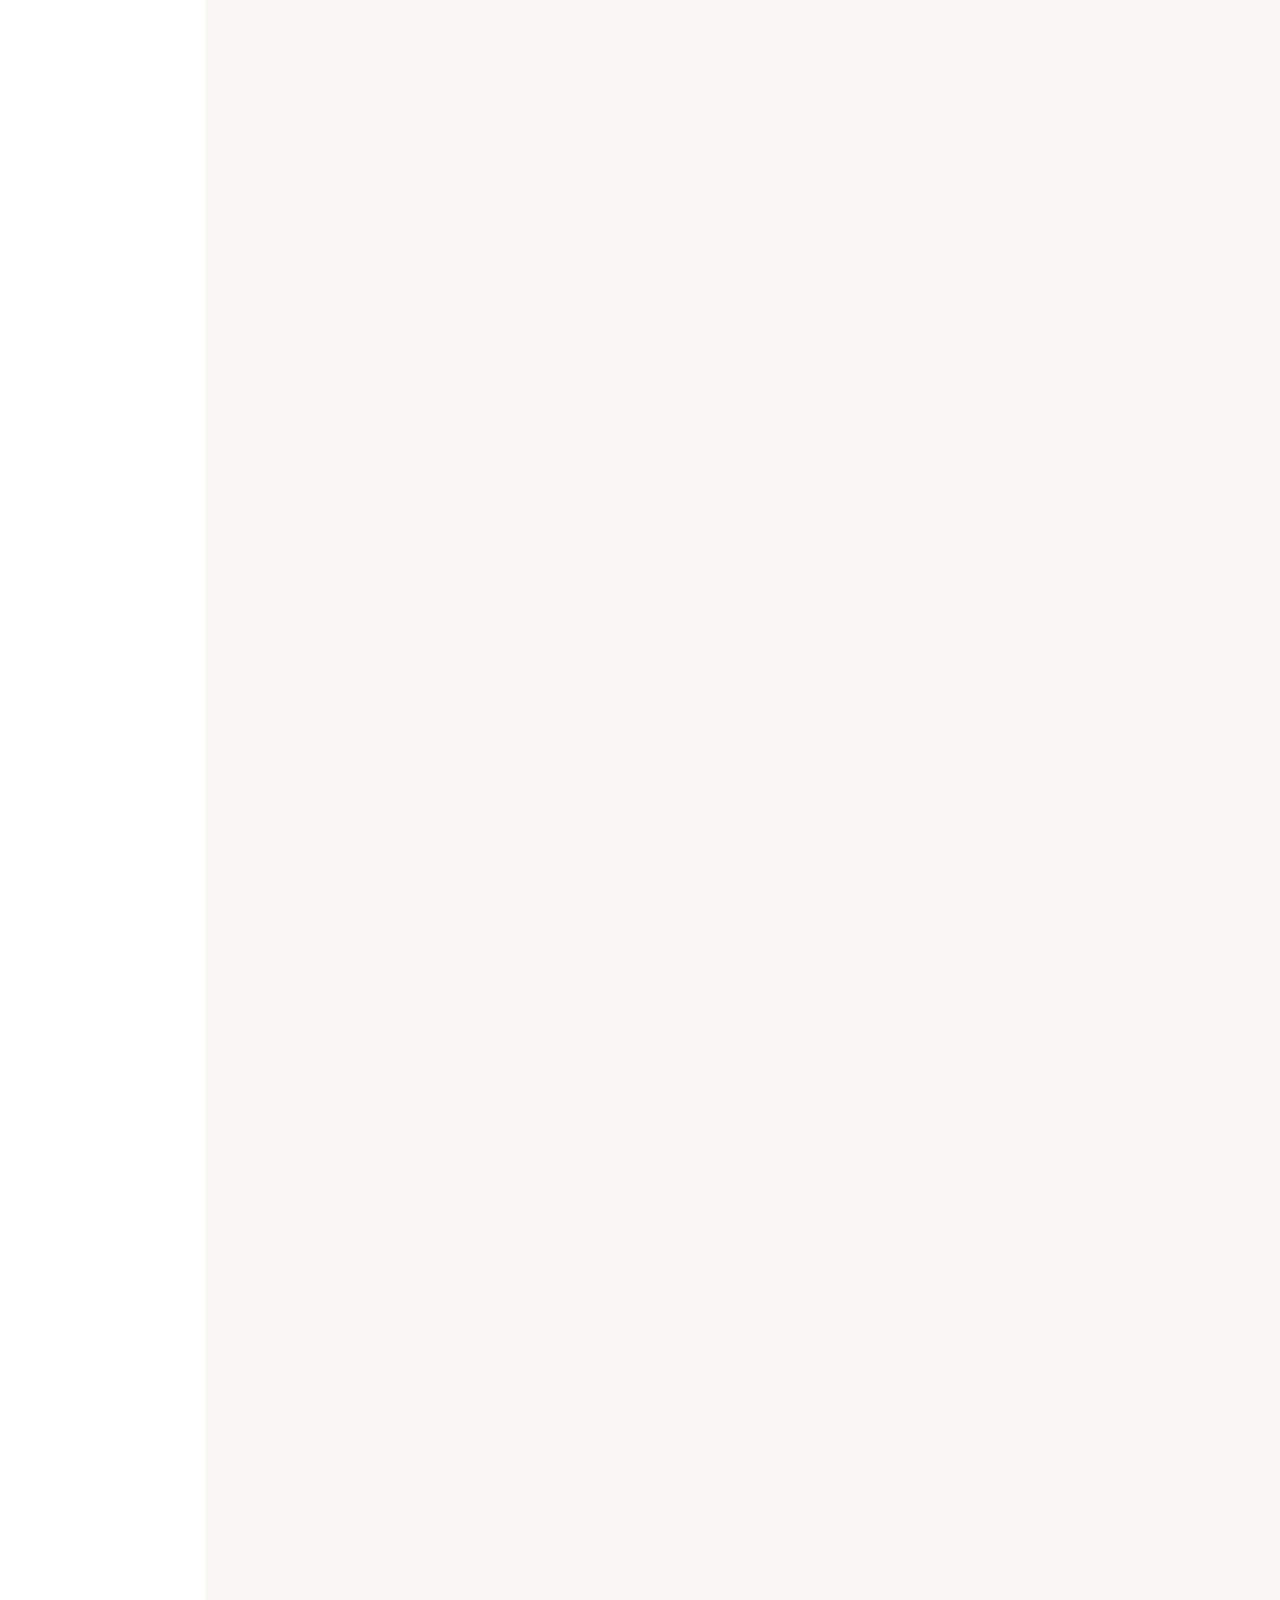
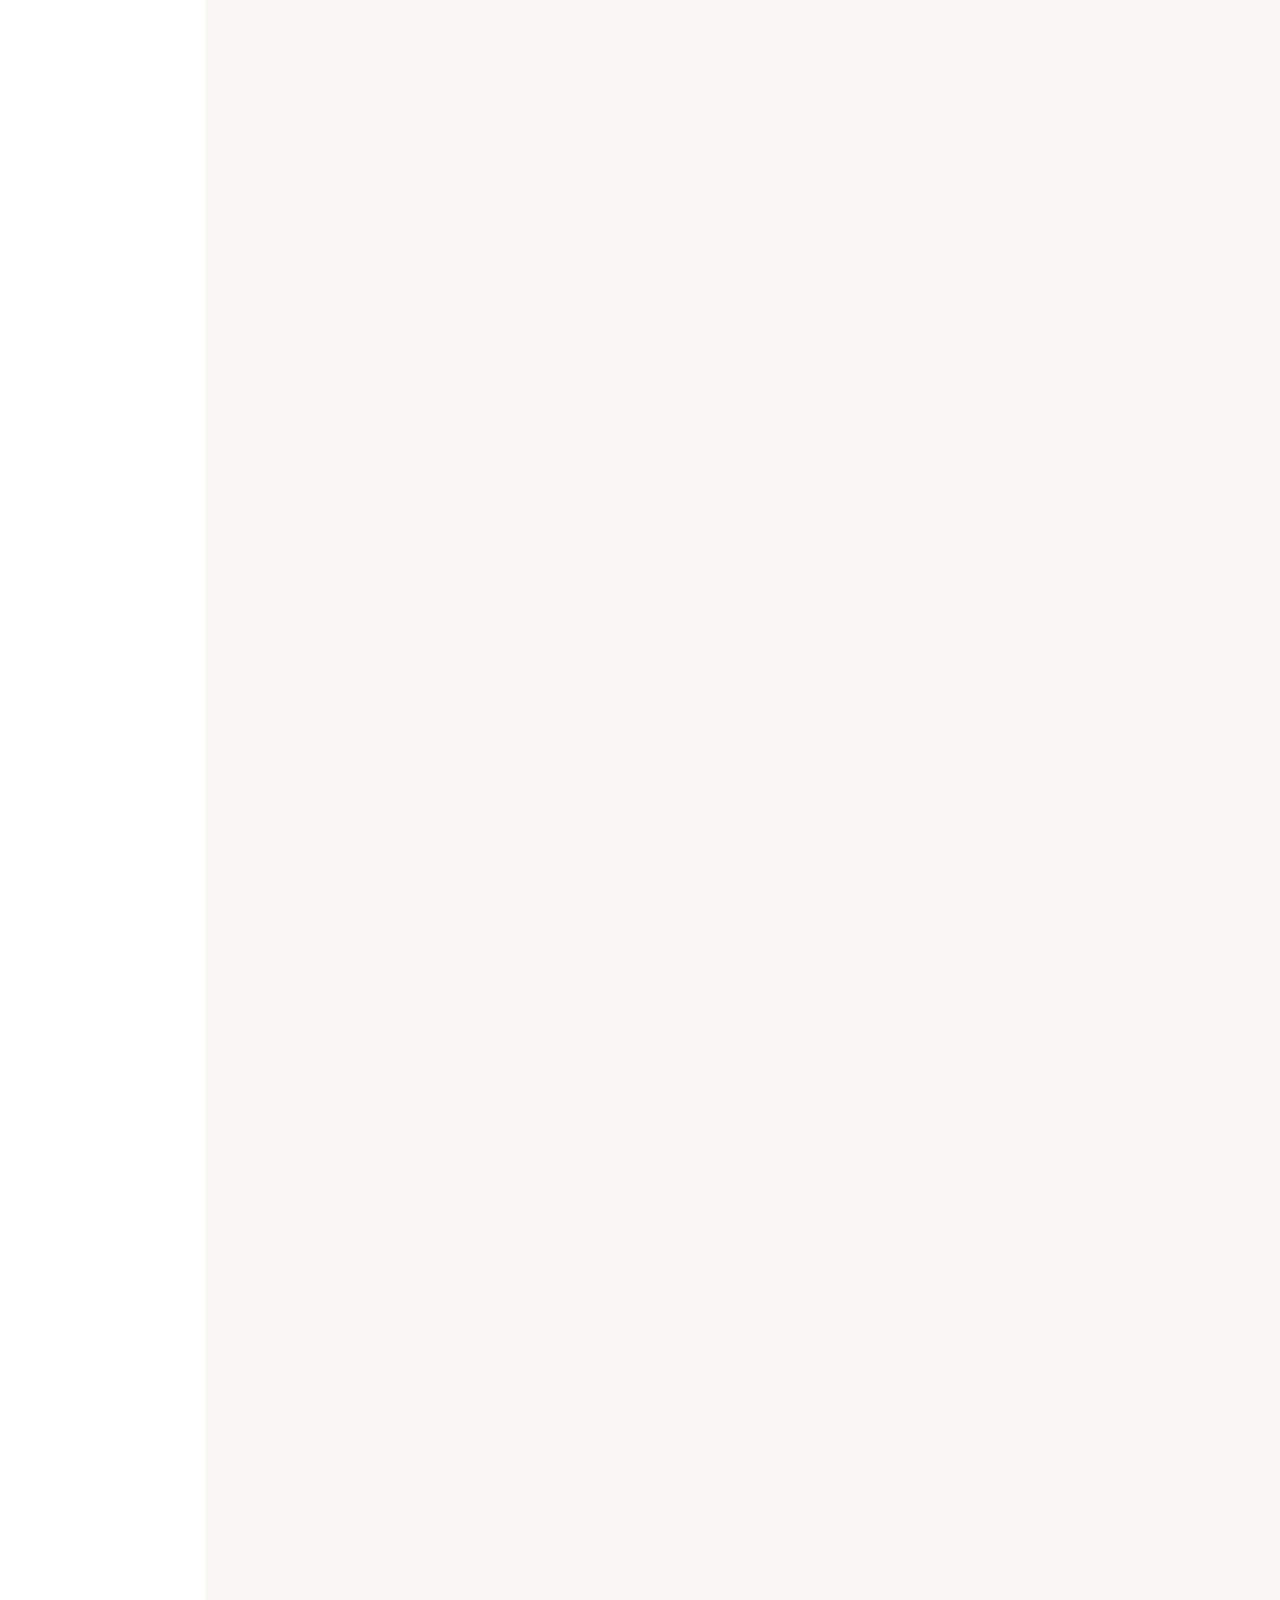
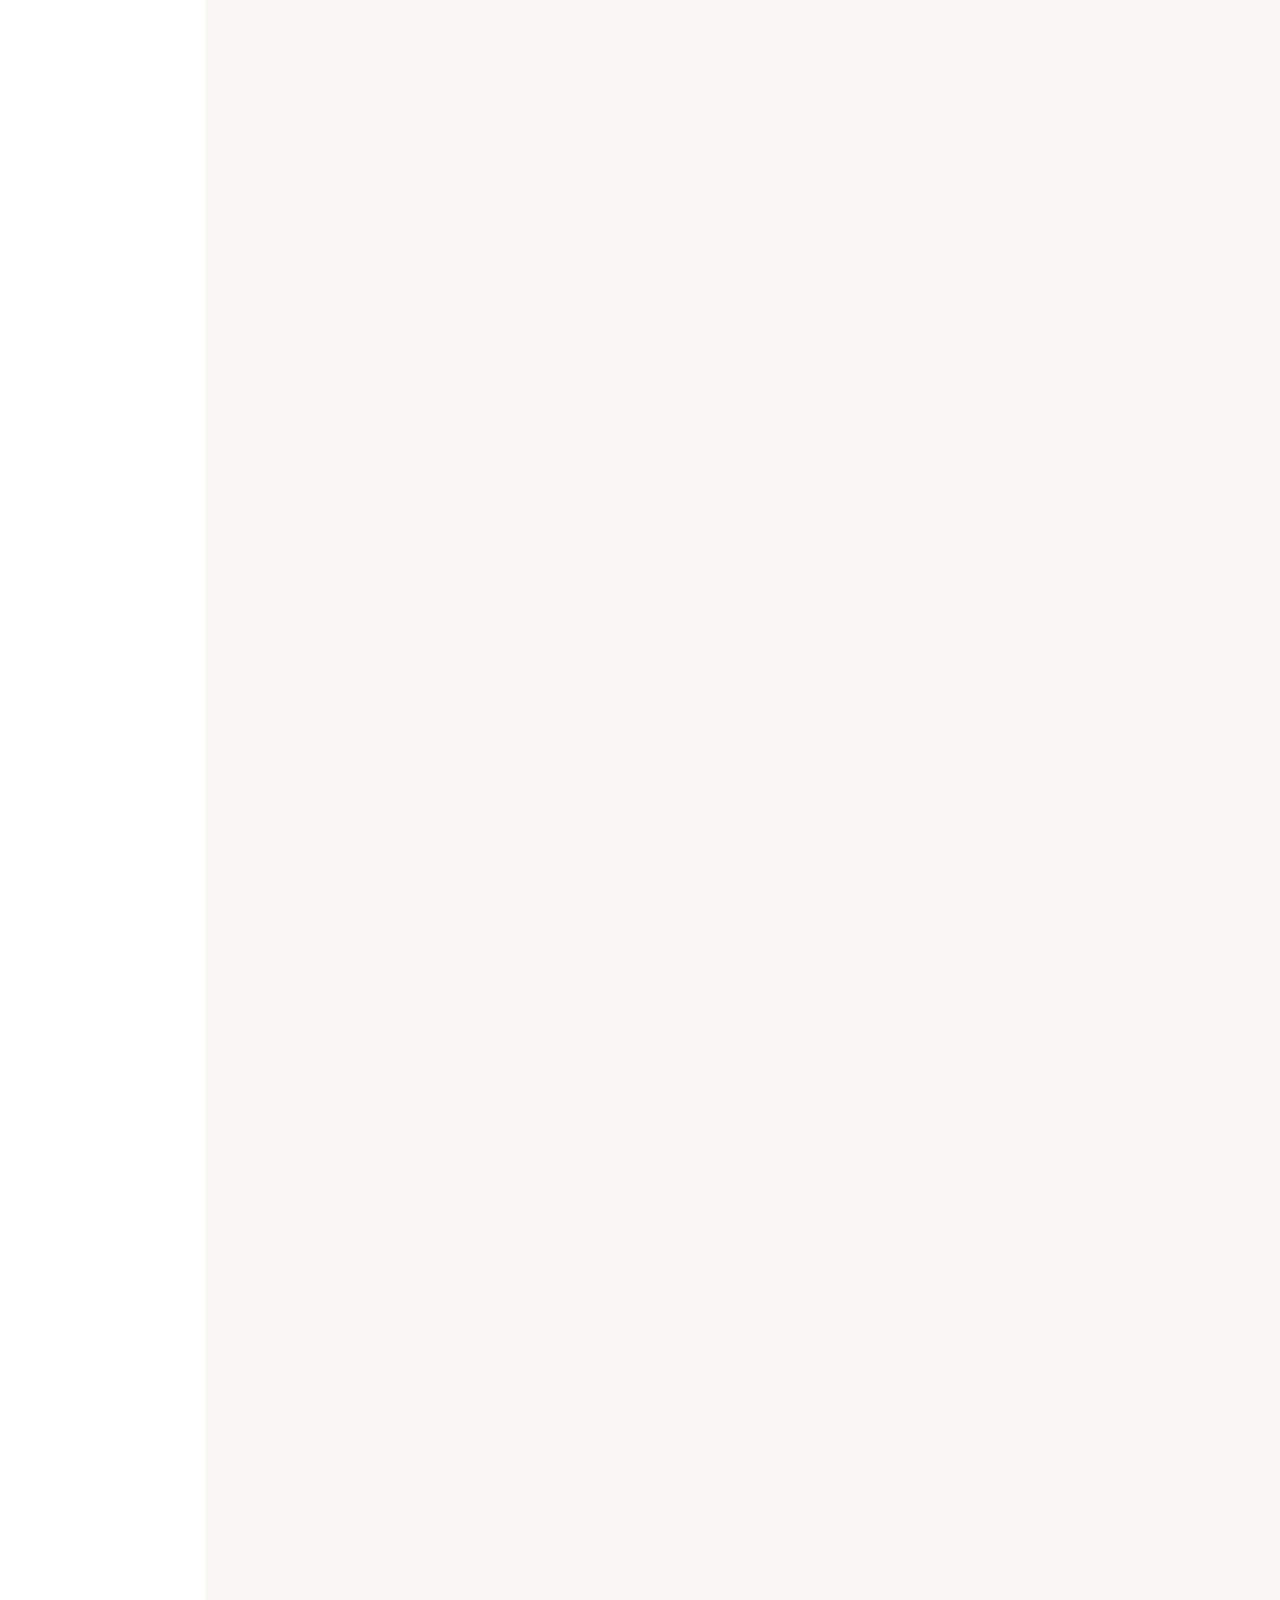
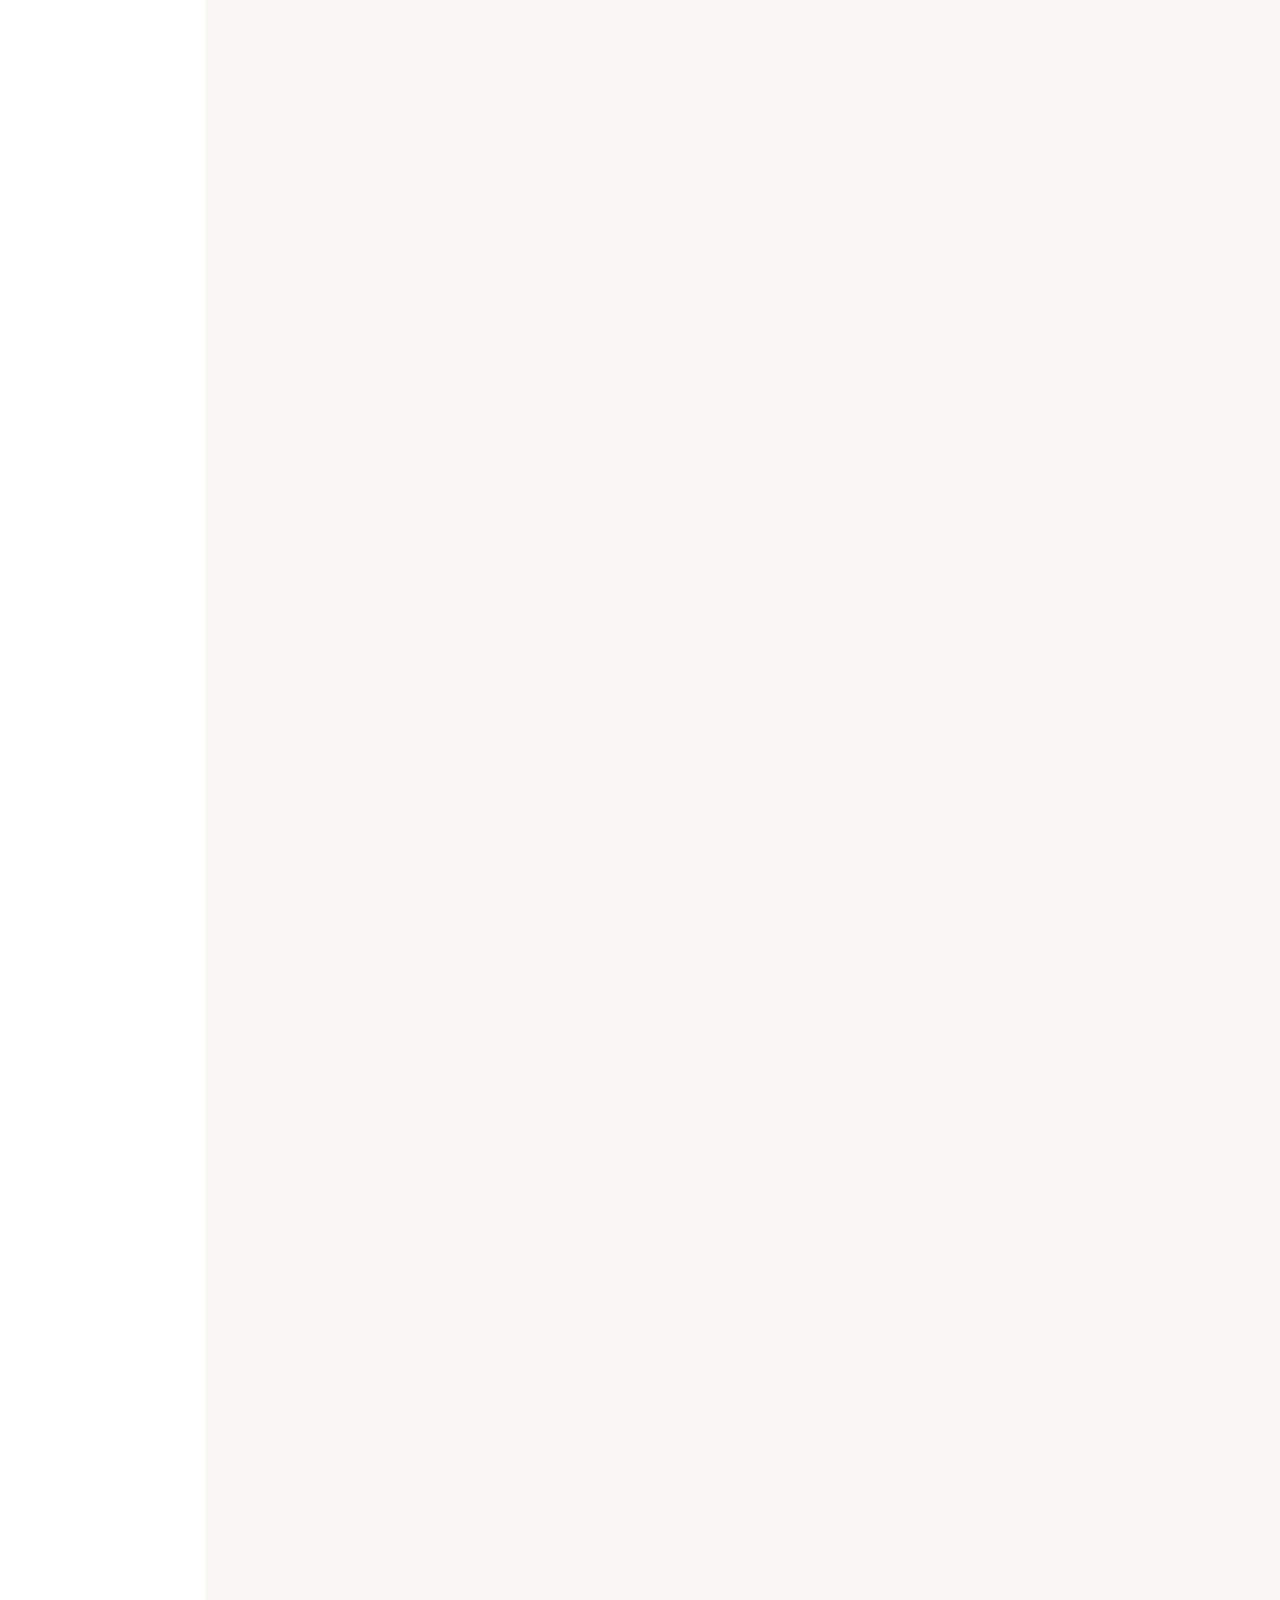
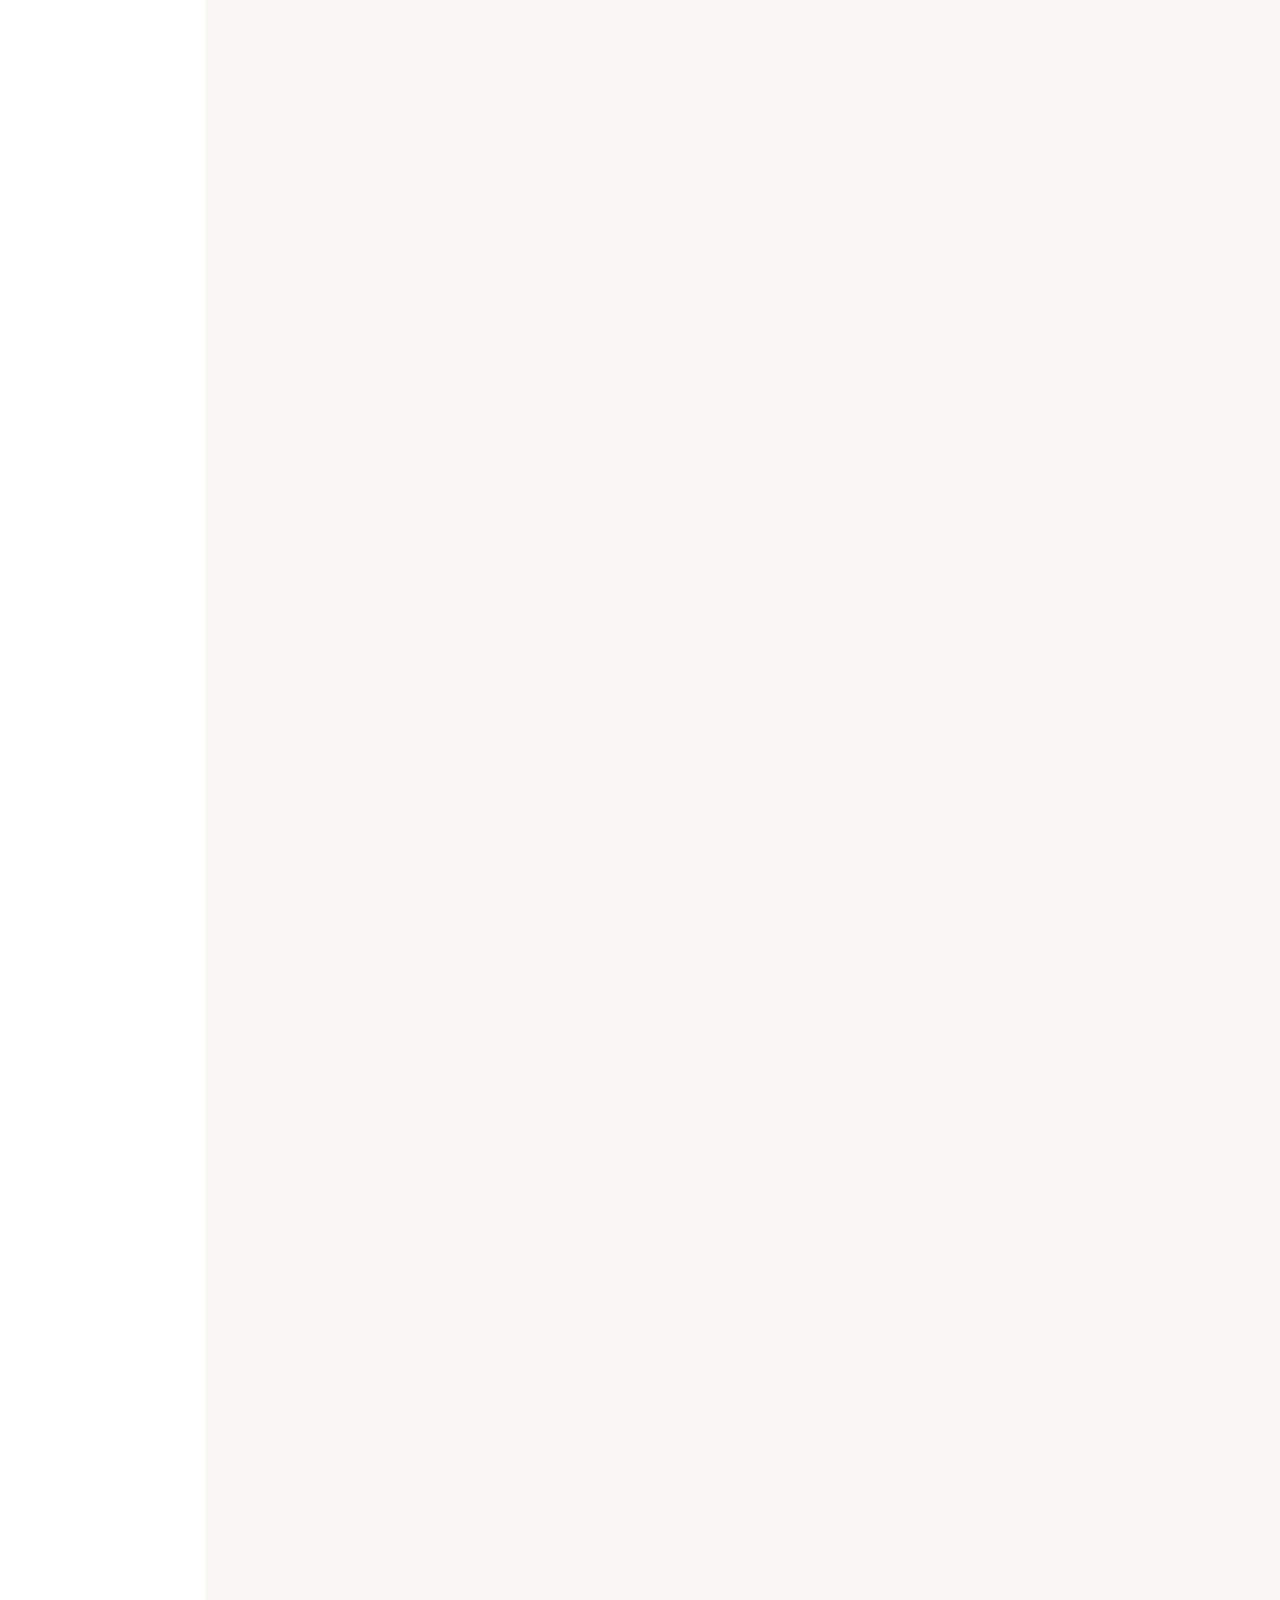
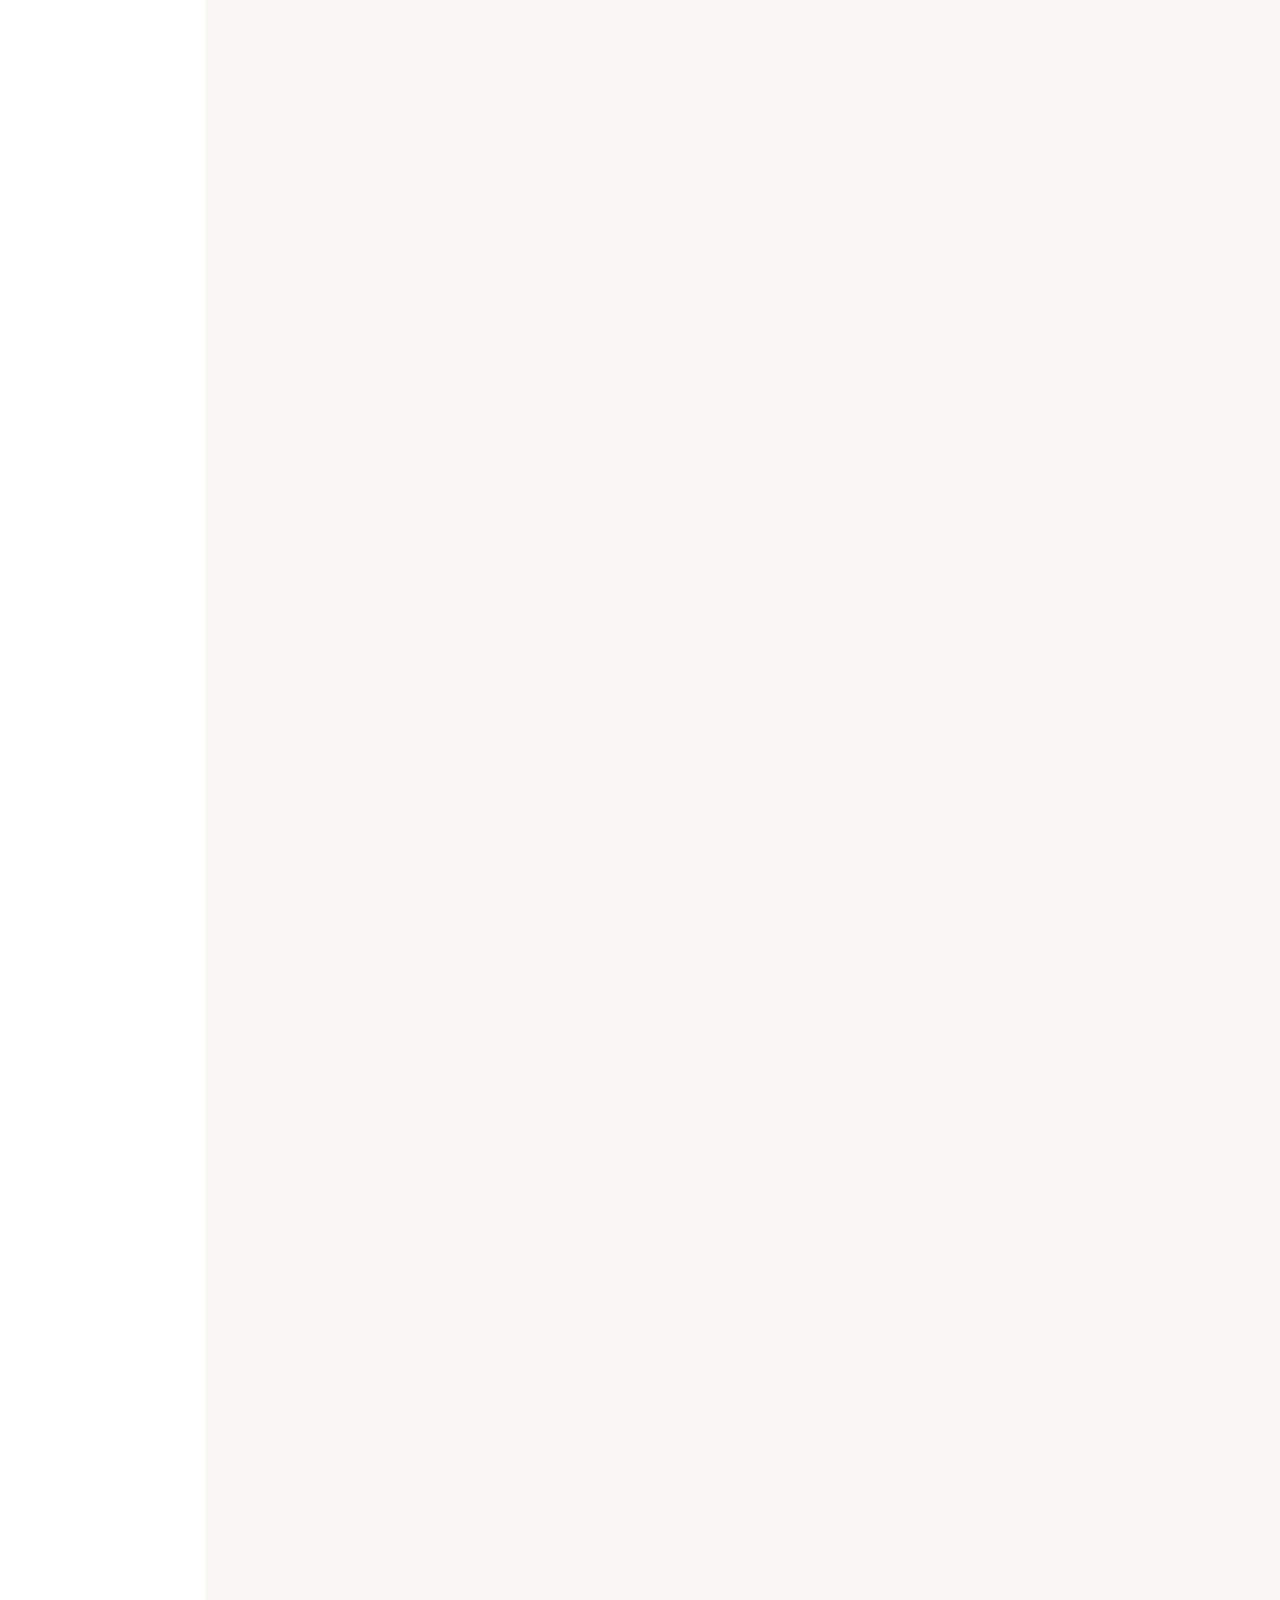
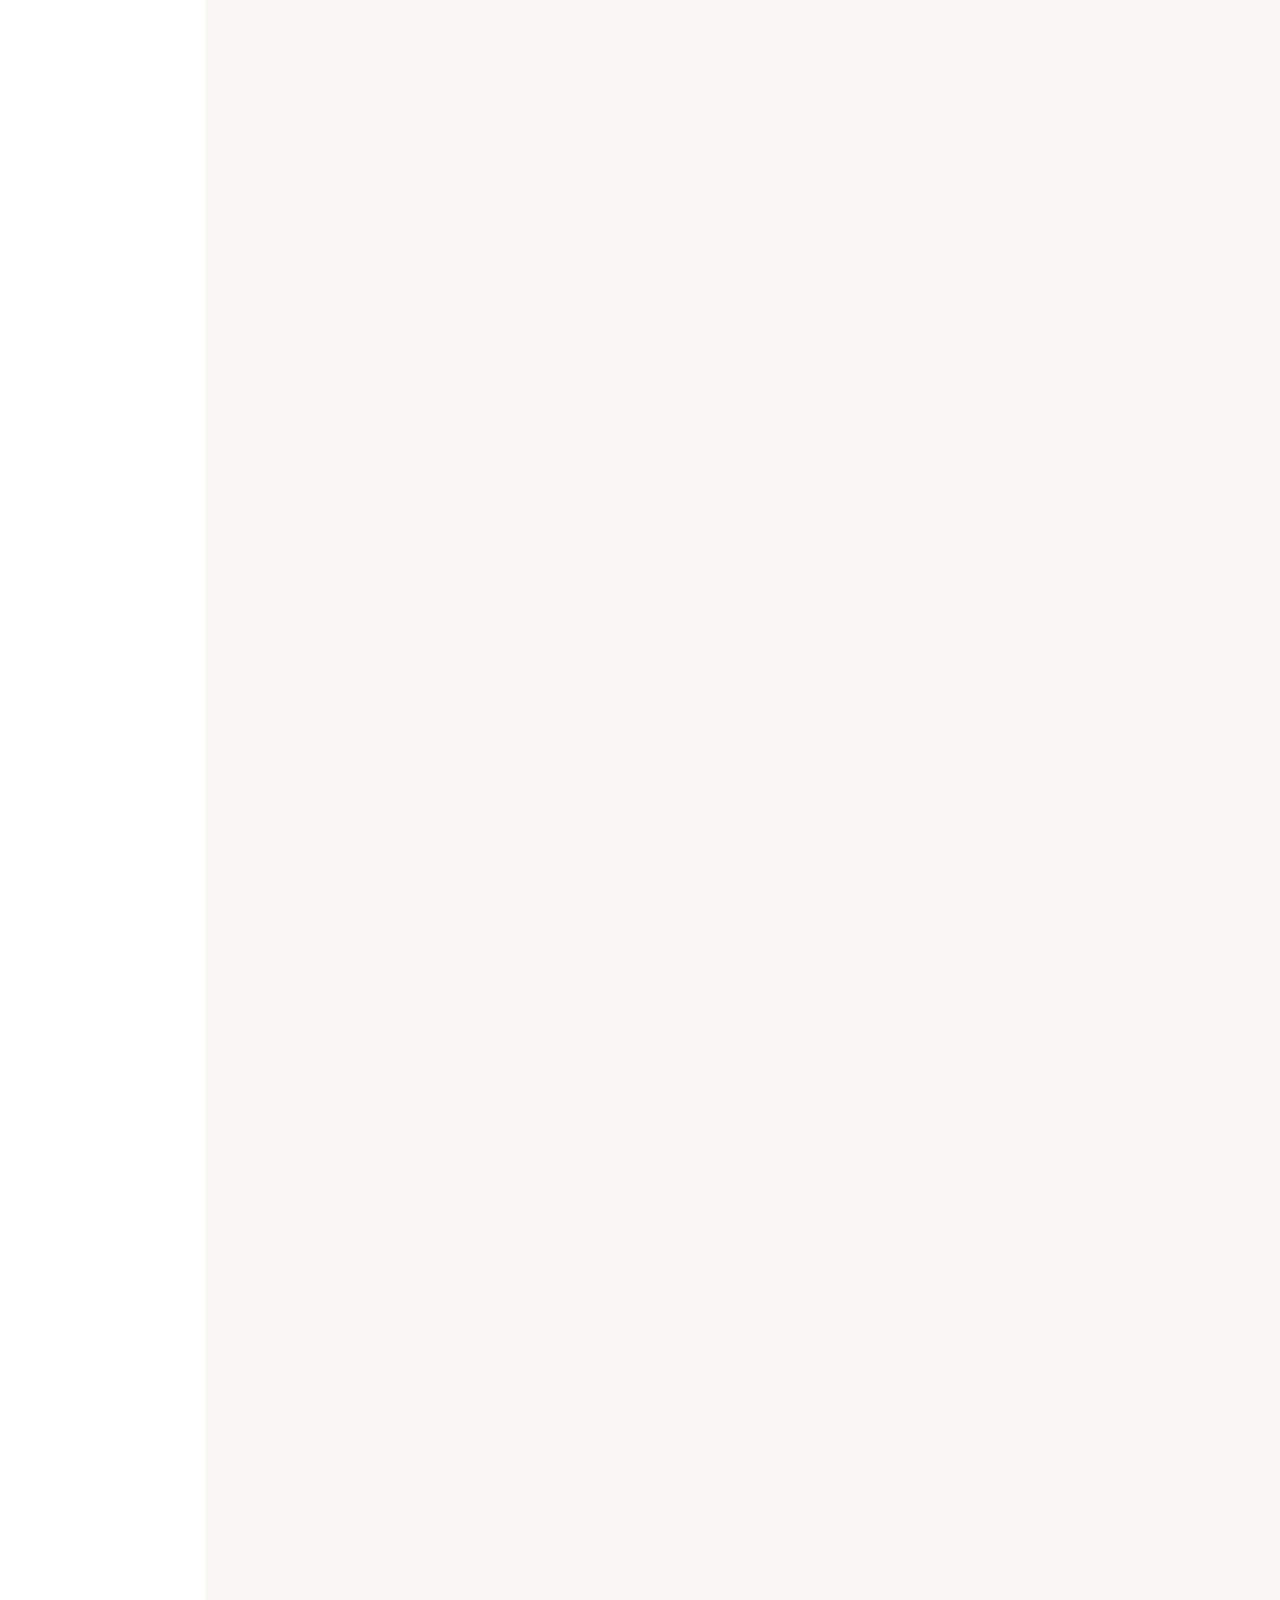
<file: contenido03.html>
<!DOCTYPE html>
 	<html class="no-js">
	<head>
	<meta charset="utf-8">
	<meta http-equiv="X-UA-Compatible" content="IE=edge">
	<title>CÁNCER DE PRÓSTATA</title>
	<meta name="viewport" content="width=device-width, initial-scale=1">
	<meta name="description" content="CÁNCER DE PRÓSTATA" />
	<meta name="keywords" content="oncología, prostata, medicina" />
	<meta name="author" content="ICO" />


	<link rel="shortcut icon" type="image/png" href="images/logoICON.png"/>

	<link href='https://fonts.googleapis.com/css?family=Roboto:400,300,600,400italic,700' rel='stylesheet' type='text/css'>
	<link href='https://fonts.googleapis.com/css?family=Montserrat:400,700' rel='stylesheet' type='text/css'>

	<link rel="stylesheet" href="css/animate.css">
	<link rel="stylesheet" href="css/icomoon.css">
	<link rel="stylesheet" href="css/bootstrap.css">
	<link rel="stylesheet" href="css/owl.carousel.min.css">
	<link rel="stylesheet" href="css/owl.theme.default.min.css">
	<link rel="stylesheet" href="css/style.css">
	<script src="js/modernizr-2.6.2.min.js"></script>

	</head>

	<body>

	<div id="ico-page">
		<a href="#" class="js-ico-nav-toggle ico-nav-toggle"><i></i></a>
		<aside id="ico-aside" role="complementary" class="border js-fullheight" style="background-image: url(images/BGoscuro.jpg);">
			<h1 id="ico-logo"><a href="index.html"><img src="images/logo.png" alt="" height="120"></a></h1>
			<nav id="ico-main-menu" role="navigation">
				<ul>
					<li><a href="contenido01.html">1 EPIDEMIOLOGÍA</a></li>
					<ol>
						<li><a href="contenido01.html#riesgo">Factores de riesgo</a></li>
						<li><a href="contenido01.html#cribaje">Cribaje poblacional</a></li>
					</ol>
					<li><a href="contenido02.html">2 CONCEPTOS BÁSICOS</a></li>
					<ol>
						<li><a href="contenido02.html">Anatomía de la próstata</a></li>
						<li><a href="contenido02.html#histopatologia">Histopatología</a></li>
					</ol>
					<li class="ico-active"><a href="contenido03.html">3 CÁNCER DE PRÓSTATA LOCALIZADO</a></li>
					<ol>
						<li><a href="contenido03.html">Diagnóstico</a></li>
						<li><a href="contenido03.html#estratificacion">Estratificación del riesgo</a></li>
						<li><a href="contenido03.html#extension">Diagnóstico de extensión</a></li>
						<li><a href="contenido03.html#molecular">Patología molecular</a></li>
						<li><a href="contenido03.html#localizado">Tratamiento del cáncer de próstata localizado</a></li>
					</ol>
					<li><a href="contenido04.html">4 CÁNCER METASTÁSICO HORMONOSENSIBLE</a></li>
					<ol>
						<li><a href="contenido04.html#androgenica">Terapia de deprivación androgénica</a></li>
						<li><a href="contenido04.html#CPHS">Quimioterapia en CPHS</a></li>
						<li><a href="contenido04.html#nuevas">Nuevas terapias androgénicas en CPHS</a></li>
					</ol>
					<li><a href="contenido05.html">5 CÁNCER RESISTENTE A LA CASTRACIÓN</a></li>
					<ol>
						<li><a href="contenido05.html">Definición</a></li>
						<li><a href="contenido05.html#biologia">Biología molecular</a></li>
						<li><a href="contenido05.html#M0">Cáncer de próstata M0</a></li>
						<li><a href="contenido05.html#metastasico">Cáncer de próstata metastásico</a></li>
					</ol>
					<li><a href="contenido06.html">6 CÁNCER NEUROENDOCRINO</a></li>
				</ul>
			</nav>
			<div>
					<br>
					<img src="images/LOGOeonco.png" alt="" width="120" class="centrada"><br>
					<img src="images/LOGOseom.png" alt="" width="120" class="centrada"><br>
			</div>
		</aside>


		<div id="ico-main">
			<div class="ico-narrow-content">
				<h2 class="ico-heading animate-box" data-animate-effect="fadeInLeft">3 CÁNCER DE PRÓSTATA LOCALIZADO</h2>
				 <div class="row animate-box" data-animate-effect="fadeInLeft">
					<div class="col-md-4 col-sm-6 col-xs-6 col-xxs-12 work-item">

						<p>El cáncer de próstata en estadios precoces es la forma más frecuente de presentación, asociándose a un buen pronóstico, con tasas de supervivencia superiores al 90% a los 5 años. Sin embargo, un 30% de los tumores localizados evolucionarán en su historia natural a recaída bioquímica o local y el 10% evolucionan a enfermedad metastásica. Es fundamental tratar de identificar ese porcentaje de tumores potencialmente letales para dirigir los mayores esfuerzos terapéuticos.</p>
						<p>Hasta hace poco más de una década, el 60-65% de los pacientes diagnosticados de cáncer de próstata eran diagnosticados con enfermedad diseminada. Gracias a la introducción del cribaje mediante métodos bioquímicos y técnicas de imagen, este porcentaje ha descendido marcadamente y en la actualidad, sólo el 10-15 % de los pacientes son diagnosticados en fase metastásica.</p>
						<p>Habitualmente, la presencia de cáncer de próstata no produce síntomas (sólo un 8% de los casos), y la sintomatología miccional que puede existir es indiferenciable de la motivada  por  la hiperplasia benigna  de próstata (HBP), altamente prevalente en esta población de edad avanzada. Esta sintomatología suele clasificarse en dos grupos</span> <span class="negritaDorado">:</span></p>
					</div>
				</div>
			</div>




			<div class="ico-cards">
				<div class="ico-narrow-content">
					<div class="ico-flex-wrap">
						<div class="ico-card animate-box" data-animate-effect="fadeInLeft">
							<h5>Síntomas obstructivos</h5>
							<p>disuria, disminución del calibre y flujo miccional, micción intermitente y prolongada, goteo postmiccional, tenesmo.</p>
						</div>
						<div class="ico-card animate-box" data-animate-effect="fadeInLeft">
							<h5>Síntomas irritativos</h5>
							<p>incontinencia por rebosamiento, polaquiuria, nicturia, urgencia miccional, dolor suprapúbico.</p>
						</div>
					</div>
				</div>
			</div>


			<div class="ico-narrow-content">
				<div class="row animate-box" data-animate-effect="fadeInLeft">
					<div class="col-md-4 col-sm-6 col-xs-6 col-xxs-12 work-item">
						<p>Se utiliza en práctica clínica un sistema para determinar la severidad de estos síntomas (sistema IPSS), que se evalúa mediante un cuestionario específico</span> <span class="negritaDorado">:</span></p>
						<div class="multiply">
						<img class="flota" src="images/007.png" alt="" class="img-responsive" width="550">
						</div>
						<br>
						<h3>3<span class="dorado">.</span>1 Diagnóstico</h3>
						<p>El diagnóstico de sospecha del cáncer de próstata se lleva a cabo habitualmente a partir del examen rectal y/o la determinación de niveles de PSA. El diagnóstico definitivo dependerá de la confirmación histopatológica a través de la biopsia prostática o la resección transuretral/prostatectomía en casos de hiperplasia benigna de próstata.</p>
						<br>
						<h2>3<span class="doradoActivo">.</span>1<span class="doradoActivo">.</span>1 <span class="doradoActivo">Tacto rectal</span></h2>
						<p>La mayor parte de los tumores de la próstata están localizados en la región periférica y serán detectados por el examen rectal cuando el volumen sea mayor o igual a 0.2mL. En aproximadamente el 18% de los casos el cáncer de próstata se diagnosticada exclusivamente por un tacto rectal sospechoso, independientemente del nivel de PSA. El tacto rectal sospechoso en pacientes con niveles de PSA ≤ 2ng/ml tiene un valor predictivo positivo del 5-30%. Además, un tacto rectal patológico se asocia a un riesgo elevado de Gleason alto y es indicación de realizar una biopsia.</p>
						<br>
						<h2>3<span class="doradoActivo">.</span>1<span class="doradoActivo">.</span>2 <span class="doradoActivo">Antígeno prostático específico</span></h2>
						<p>El uso del PSA como marcador sérico revolucionó el diagnóstico del cáncer de próstata. Es una proteína órgano-específica pero no cáncer-específica. Por ello, podría estar elevado en casos de hiperplasia benigna de próstata, prostatitis y otras enfermedades benignas relacionadas. Como variable independiente, el valor de PSA es un mejor predictor de cáncer que el tacto rectal o la ecografía transrectal.</p>
						<p>El valor de PSA es un parámetro continuo, en el cual el aumento de su valor se correlaciona de forma directa con un riesgo aumentado de cáncer de próstata. Sin embargo, muchos hombres tendrán cáncer de próstata a pesar de niveles bajos de PSA (la mayor parte tumores subclínicos e indolentes, pero también un porcentaje pequeño de tumores agresivos), estimándose de acuerdo a la tabla que aparece a continuación</span> <span class="negritaDorado">:</span></p>

						<table class="ico-table centrada"  style="max-width: 768px;">
								<tr>
									<th><h6 class="gris">PSA level (ng/mL)</h6></th>
									<th><h6 class="gris">Risk of PCa (%)</h6></th>
									<th><h6 class="gris">Risk of Gleason ≥ 7 PCa (%)</h6></th>
								</tr>
								<tr>
									<td><p>0.0-0.5</p></td>
									<td><p>6.6</p></td>
									<td><p>0.8</p></td>
								</tr>
								<tr>
									<td><p>0.6-1.0</p></td>
									<td><p>10.1</p></td>
									<td><p>1.0</p></td>
								</tr>
								<tr>
									<td><p>1.1-2.0</p></td>
									<td><p>17.0</p></td>
									<td><p>2.0</p></td>
								</tr>
								<tr>
									<td><p>2.1-3.0</p></td>
									<td><p>23.9</p></td>
									<td><p>4.6</p></td>
								</tr>
								<tr>
									<td><p>3.1-4.0</p></td>
									<td><p>26.9</p></td>
									<td><p>6.7</p></td>
								</tr>
							</table>
							<div class="contenedor">
								<div class="piefoto">
									<p>Riesgo de cáncer de próstata en pacientes con niveles bajos de PSA</p>
								</div>
							</div>
							<p>Otros parámetros a tener en cuenta además del número absoluto del valor de PSA, serían</span> <span class="negritaDorado">:</span></p>
						</div>
					</div>
				</div>

					<div class="ico-cards">
						<div class="ico-narrow-content">
							<div class="ico-flex-wrap">
								<div class="ico-card animate-box" data-animate-effect="fadeInLeft">
									<h5>La densidad de PSA</h5>
									<p>Se calcula dividiendo el valor de los niveles séricos de PSA entre el volumen de la próstata estimado por ecografía transrectal. A mayor densidad de PSA, mayor incidencia de cáncer de próstata clínicamente significativo.</p>
								</div>
								<div class="ico-card animate-box" data-animate-effect="fadeInLeft">
									<h5>La velocidad de aumento de PSA</h5>
									<p>Existen 2 métodos para calcular la cinética del PSA<span class="negritaDorado"> :</span></p>
									<p><span class="decoracion">&nbsp&nbsp&nbsp&nbsp&nbsp</span> La velocidad del PSA<span class="negritaDorado"> :</span> el incremento absoluto anual en el valor de PSA sérico (ng/ml/año)</p>
									<p><span class="decoracion">&nbsp&nbsp&nbsp&nbsp&nbsp</span> La velocidad de duplicación del PSA (PSA-DT)<span class="negritaDorado"> :</span> mide el incremento exponencial en los niveles de PSA sérico a lo largo del tiempo.</p>
									<p>Ambas medidas tienen un valor pronóstico claro, pero a nivel de diagnóstico su papel es limitado por diferentes interferencias (volumen prostático total, cirugías, diferentes intervalos en las determinaciones…).</p>
								</div>
								<div class="ico-card animate-box" data-animate-effect="fadeInLeft">
									<h5>El ratio PSA libre/total</h5>
									<p>Se utiliza para diferenciar la hiperplasia benigna de próstata del cáncer. Se aplica en pacientes con valores de PSA entre 4-10ng/ml y un tacto rectal negativo. En pacientes con un ratio PSA l/t <0.10 se detectó cáncer de próstata en biopsias en un 56% de casos, mientras con un ratio PSA l/t  >0.25ng/ml se detectó cáncer de próstata en sólo un 8% de los casos.  No está indicado en casos de PSA >10ng/ml o durante el seguimiento de un paciente con cáncer de próstata ya conocido.</p>
								</div>
							</div>
						</div>
					</div>
					<br>
					<div class="ico-narrow-content">
						 <div class="row animate-box" data-animate-effect="fadeInLeft">
							<div class="col-md-4 col-sm-6 col-xs-6 col-xxs-12 work-item">
								<h2>3<span class="doradoActivo">.</span>1<span class="doradoActivo">.</span>3 <span class="doradoActivo">Test analíticos adicionales</span></h2>
								<p>Existen disponibles test comerciales que pretenden mejorar la estratificación del riesgo con el fin de reducir el número de biopsias innecesarias en pacientes con valores de PSA entre 2 y 10ng/ml, como son</span> <span class="negritaDorado">:</span></p>
							</div>
						</div>
					</div>

					<div class="ico-cards">
						<div class="ico-narrow-content">
							<div class="ico-flex-wrap">
								<div class="ico-card animate-box" data-animate-effect="fadeInLeft">
									<p>El Prostate Health Index (PHI) test, aprobado por la FDA que combina el valor de PSA libre y total con (-2) y la pro-PSA isoforma (p2PSA) y kalikreína 4n (4K)</p>
								</div>
								<div class="ico-card animate-box" data-animate-effect="fadeInLeft">
									<p>El 4 kalikreína score test (4K), que mide el valor libre, intacto y total de PSA junto con la kallikrein-like peptidase 2 (hK2)</p>
								</div>
								<div class="ico-card animate-box" data-animate-effect="fadeInLeft">
									<p>PCA3 marker Prostate cancer gene 3 (PCA3). Se trata de un RNA mensajero no codificante que es próstata-específico y que puede determinarse en orina tras masaje prostático durante la examinación rectal. El score aumenta depende del volumen del cancer de próstata, pero existe controversia sobre si es capaz de predecir el score Gleason de forma independiente, así como sobre su uso en la vigilancia active, encontrándose pendiente actualmente de validación. Actualmente, su indicación se restringe a la necesidad de biopsia repetida tras una biopsia inicial negativa.</p>
								</div>
							</div>
						</div>
					</div>
					<br>
					<div class="ico-narrow-content">
						 <div class="row animate-box" data-animate-effect="fadeInLeft">
							<div class="col-md-4 col-sm-6 col-xs-6 col-xxs-12 work-item">
								<h2>3<span class="doradoActivo">.</span>1<span class="doradoActivo">.</span>4 <span class="doradoActivo">Biopsia transrectal</span></h2>
								<p>La indicación de biopsia viene determinada por los niveles de PSA y/o un tacto rectal sospechoso. La edad, la comorbilidad y las consecuencias terapéuticas deben ser consideradas antes de realizar el procedimiento y discutidas con el paciente.</p>
								<p>La estratificación del riesgo puede ser una herramienta fundamental para disminuir el número de biopsias innecesarias. Una elevación aislada de PSA no es indicación para realizar una biopsia de próstata inmediata. Deben confirmarse los niveles de PSA en una 2ª determinación unas semanas después y en el mismo laboratorio. El uso empírico de antibióticos en pacientes asintomáticos no debe utilizarse en estos casos.</p>
								<p>La biopsia guiada por ecografía es actualmente el estándar, siendo el abordaje transrectal el más utilizado, aunque algunos urólogos prefieren el abordaje perineal. La detección de cáncer es comparable con ambos abordajes.</p>
								<p>El número de muestras a recoger debe ser superior a 8, siendo las biopsias de 10-12 tomas las recomendadas. La biopsia debe ser bilateral y ya no se acepta la biopsia por sextantes al considerarse insuficiente. Se recomienda la administración de antibióticos profilácticos pre-procedimiento y el bloqueo anestésico periprostático guiado por ecografía.</p>
								<p>Las complicaciones más frecuentes de una biopsia prostática son</span> <span class="negritaDorado">:</span> hematospermia (37.4%), hematuria (14.5%), rectorragia (2.2%), prostatitis (1%), fiebre (0.8%), epididimitis (0.7%), y retención urinaria (0.2%).</p>
								<p>Respecto al estudio anatomo-patológico, cada toma de biopsia debe ser reportada individualmente, incluyendo su localización y hallazgos histológicos, que incluiría</span> <span class="negritaDorado">:</span></p>
								<table class="ico-table">
										<tr>
											<td width="5%"><p></p></td>
											<td><p><span class="negritaDorado">•	</span>Tipo de carcinoma</p></td>
										</tr>
										<tr>
											<td width="5%"><p></p></td>
											<td><p><span class="negritaDorado">•	</span>Grado de diferenciación (sistema Gleason + ISUP, ver sección posterior)</p></td>
										</tr>
										<tr>
											<td width="5%"><p></p></td>
											<td><p><span class="negritaDorado">•	</span>Extensión del carcinoma en cada muestral (en mm o porcentaje)</p></td>
										</tr>
										<tr>
											<td width="5%"><p></p></td>
											<td><p><span class="negritaDorado">•	</span>Presencia de invasión de vesículas seminales</p></td>
										</tr>
										<tr>
											<td width="5%"><p></p></td>
											<td><p><span class="negritaDorado">•	</span>Presencia de invasión perineural</p></td>
										</tr>
										<tr>
											<td width="5%"><p></p></td>
											<td><p><span class="negritaDorado">•	</span>Presencia de infiltración linfovascular</p></td>
										</tr>
										<tr>
											<td width="5%"><p></p></td>
											<td><p><span class="negritaDorado">•	</span>Existencia de patrón cribiforme o intraductal</p></td>
										</tr>
								</table>

								<p><br></p>
								<p>En caso de que el resultado de la biopsia sea negativo, se repetirá la biopsia en las siguientes indicaciones:</p>
								<table class="ico-table">
										<tr>
											<td width="5%"><p></p></td>
											<td><p><span class="negritaDorado">•	</span>Elevación persistente del valor de PSA</p></td>
										</tr>
										<tr>
											<td width="5%"><p></p></td>
											<td><p><span class="negritaDorado">•	</span>Tacto rectal sospechoso</p></td>
										</tr>
										<tr>
											<td width="5%"><p></p></td>
											<td><p><span class="negritaDorado">•	</span>Presencia de proliferación acinar atípica (riesgo del 40%)</p></td>
										</tr>
										<tr>
											<td width="5%"><p></p></td>
											<td><p><span class="negritaDorado">•	</span>Presencia de extensa neoplasia intraepitelial prostática de alto grado (HGPIN, riesgo del 30%)</p></td>
										</tr>
										<tr>
											<td width="5%"><p></p></td>
											<td><p><span class="negritaDorado">•	</span>Presencia de carcinoma intraductal como hallazgo solitario (riesgo mayor del 90% de cáncer de próstata). Además, estudios recientes han relacionado la al carcinoma intraductal con tumores de perfil más agresivo</p></td>
										</tr>
										<tr>
											<td width="5%"><p></p></td>
											<td><p><span class="negritaDorado">•	</span>Hallazgos compatibles con cáncer de próstata en la resonancia magnética multiparamétrica</p></td>
										</tr>
								</table>


								<p><br></p>
								<p>Existen algunas pruebas que pueden realizarse en estos casos para intentar mejorar la selección de pacientes, encontrándose algunas de ellas pendientes de validación</span> <span class="negritaDorado">:</span></p>


								<table class="ico-table centrada"  style="max-width: 768px;">
										<tr>
											<th><h6 class="gris">Name of test</h6></th>
											<th><h6 class="gris">Test substrate</h6></th>
											<th><h6 class="gris">Molecular</h6></th>
											<th><h6 class="gris">FDA approved</h6></th>
										</tr>
										<tr>
											<td><p>Progensa</p></td>
											<td><p>DRE urine</p></td>
											<td><p>IncRNA PCA3</p></td>
											<td><p>yes</p></td>
										</tr>
										<tr>
											<td><p>PHI</p></td>
											<td><p>Serum</p></td>
											<td><p>Total, free and p2PSA</p></td>
											<td><p>yes</p></td>
										</tr>
										<tr>
											<td><p>4Kscore Test</p></td>
											<td><p>Serum/plasma</p></td>
											<td><p>Total, free, intact PSA, hK2</p></td>
											<td><p>no</p></td>
										</tr>
										<tr>
											<td><p>ConfirmMDX</p></td>
											<td><p>Benign prostate biopsy</p></td>
											<td><p>Methylated APC, RASSF1 and GSTP1</p></td>
											<td><p>no</p></td>
										</tr>
									</table>
									<p>Otros métodos para alcanzar el diagnóstico de cáncer de próstata tras una biopsia inicial negativa y un riesgo pre-test elevado es la realización de una biopsia de saturación (>20 cores) o la biopsia guiada por RMN multiparamétrica.</p>

									<p><br></p>
									<h3 id="estratificacion">3<span class="dorado">.</span>2 Estratificación del riesgo</h3>
									<p>En el cáncer de próstata localizado, es fundamental una correcta estratificación del riesgo que determine el impacto del tratamiento, con el fin de elegir la terapia más adecuada en cada caso. Es necesario minimizar las posibles secuelas derivadas del tratamiento que impacten en la calidad de vida de los pacientes afectos, ya que en muchos casos estos hombres fallecerán por otras causas.</p>
									<p>Los factores más importantes que determinan el pronóstico en estadios precoces son</span> <span class="negritaDorado">:</span></p>

									<br>
									<h2>3<span class="doradoActivo">.</span>2<span class="doradoActivo">.</span>1 <span class="doradoActivo">La extensión de la enfermedad</span></h2>
									<p>Para determinar la extensión de la enfermedad se utiliza el sistema TNM, siendo la versión vigente la 8ª, publicada en 2017 <span class="negritaDorado">:</span></p>
									<table class="ico-table centrada"  style="max-width: 768px;">
											<tr>
												<th><h6 class="gris">T</h6></th>
												<th><h6 class="gris">Primary Tumour</h6></th>
											</tr>
											<tr>
												<td width="10%"><p>TX</p></td>
												<td width="90%"><p>Primary Tumour cannot be assessed</p></td>
											</tr>
											<tr>
												<td><p>T1</p></td>
												<td><p>Clinically inapparent tumour that is not palpable<br>T1a Tumour inciental histological finding in 5% or less of tissue resected<br>T1b   Tumour incidental histological finding in more than 5% of tissue resected<br>T1c Tumour identified by needle biopsy (e.g. because of elevated prostate-specific antigen (PSA) level)</p></td>
											</tr>
											<tr>
												<td><p>T2</p></td>
												<td><p>Tumour that is palpable and confined within the prostate<br>T2a Tumour involves one half of one lobe or less<br>T2b Tumour involves more than half of one lobe, but not both lobes<br>T2c Tumour involves both lobes</p></td>
											</tr>
											<tr>
												<td><p>T3</p></td>
												<td><p>Tumour expends throught the prostatic capsule¹<br>T3a Extracapsular extension (unilateral or bilateral) including microsopic bladder neck involvement<br>T3b Tumour invades seminal vesicle(s)</p></td>
											</tr>
											<tr>
												<td><p>T4</p></td>
												<td><p>Tumour is fixed or invades adjacent structures other than seminal vesicles: external sphincter, rectum, levator muscles, and/or pelvic wall</p></td>
											</tr>
											<tr>
												<th><h6 class="gris">N</h6></th>
												<th><h6 class="gris">Regional Lymph Nodes²</h6></th>
											</tr>
											<tr>
												<td><p>NX</p></td>
												<td><p>Regional lymph nodes cannot be assessed</p></td>
											</tr>
											<tr>
												<td><p>N0</p></td>
												<td><p>No regional lymph node metastasis</p></td>
											</tr>
											<tr>
												<td><p>N1</p></td>
												<td><p>Regional lymph node metastasis</p></td>
											</tr>
											<tr>
												<th><h6 class="gris">M</h6></th>
												<th><h6 class="gris">Distant Metastasis³</h6></th>
											</tr>
											<tr>
												<td><p>M0</p></td>
												<td><p>No distant metastasis</p></td>
											</tr>
											<tr>
												<td><p>M1</p></td>
												<td><p>Distant metastasis<br>M1a Non-regional lymph node(s)<br>M1b Bone(s)<br>M1c Other site(s)</p></td>
											</tr>
										</table>

										<p class="italic centrada">¹Invasion into the prostate apex or into (but not beyond) the prostate capsule is not classified as T3, but as T2.</p>
										<p class="italic centrada">²Metastasis no larger than 0.2cm can be designated pNmi.</p>
										<p class="italic centrada">²T2a to c only exist for clinical T2 (cT2). For pathological T2 they are no longer present in the 2017 TNM. Only pT2 exists.</p>
										<p class="italic centrada">³When more than one site of metastasis is present, the most advanced category is used. (p)M1c is the most advanced category.</p>

										<br>
										<h2>3<span class="doradoActivo">.</span>2<span class="doradoActivo">.</span>2 <span class="doradoActivo">Grado histológico de Gleason</span></h2>
										<p>El aspecto microscópico de un adenocarcinoma de próstata es muy variado. El patrón más frecuente está constituido por una proliferación microglandular, monoestratificada, por la ausencia de células basales, y con células neo plásicas (con prominentes nucleolos) con el fenotipo de célula secretora. La demostración de la pérdida de células basales (con marcadores específicos, tales como el 34-bE12 y la p63), así como la expresión de a-Methilacil-CoA Racemasa (AMARC), ayudan a identificar a los adenocarcinomas.</p>
										<p>El progresivo crecimiento y desdiferenciación de esta neoformación puede desembocar en la fusión de las microglándulas con formación de áreas cribosas, masas sólidas e incluso nódulos con necrosis central, así como de cordones de células neoplásicas sin patrón glandular reconocible. Esta evolución es la que fue utilizada por Gleason para establecer los patrones de su clasificación de los grados del cáncer de próstata, por lo que el sistema de gradación de Gleason puede considerarse como un modelo evolutivo.</p>
										<div class="contenedor">
											<div class="destacado">
												<h5>GRADO GLEASON</h5><p>SUMA DEL 1er PATRÓN DOMINANTE Y DEL 2° PATRÓN DOMINANTE (en términos de volumen)</p>
											</div>
										</div>

										<p>La puntuación de Gleason es el sistema más utilizado para graduar el adenocarcinoma de próstata. Sólo puede evaluarse en material de biopsia (biopsia con trocar o piezas quirúrgicas) y no deben utilizarse preparaciones citológicas. La puntuación de Gleason es la suma de los dos patrones más frecuentes (grado 1-5) de crecimiento tumoral observados y oscila entre 2 y 10, siendo 2 el menos agresivo y 10 el más agresivo. En la biopsia por punción, se recomienda incluir siempre el peor grado, aunque se encuentre en < 5 % del material de biopsia. Valores inferiores a 6 en la clasificación de Gleason no corresponderían a carcinomas. Así, existirían 7 patrones de gradación diferentes: 3+3, 3+4, 4+3, 4+4, 4+5, 5+4, 5+5 (de menor a mayor agresividad y peor pronóstico).</p>
										<p>En 2014, en la conferencia de consenso de la Sociedad Internacional de Patología  Urológica (ISUP), se adoptó un nuevo sistema de gradación basado en el sistema de clasificación de Gleason.  Este nuevo sistema de gradación ha sido adoptada por la World Health Organization (WHO) para tumores genitourinarios en 2016.</p>
										<p>El nuevo sistema de grupos de gradación no está designado para reemplazar el sistema de gradación de Gleason; de hecho está basado en la clasificación de Gleason y proporciona una estratificación del riesgo más precisa que la clasificación compuesta de Gleason actual. Los tumores son clasificados en 5 categorías basadas en su patrón primario y secundario de Gleason. El sistema de grupos de gradación fue validado en un análisis de 20.000 pacientes sometidos a prostatectomía radical en 5 centros académicos entre 2005 y 2014. Hubo un mayor riesgo de recidiva bioquímica con mayor grado tumoral.</p>
										<p>Grupos de riesgo</span> <span class="negritaDorado">:</span></p>
										<p><span class="bgColorTema">&nbspGrupo 1&nbsp</span> <span class="negritaDorado">:</span> Gleason score 3+3 = 6</p>
										<p><span class="bgColorTema">&nbspGrupo 2&nbsp</span> <span class="negritaDorado">:</span> Gleason score 3+4 = 7</p>
										<p><span class="bgColorTema">&nbspGrupo 3&nbsp</span> <span class="negritaDorado">:</span> Gleason score 4+3 = 7</p>
										<p><span class="bgColorTema">&nbspGrupo 4&nbsp</span> <span class="negritaDorado">:</span> Gleason score = 8 (incluye 4+4 = 8, 3+5 = 8, o 5+3 = 8)</p>
										<p><span class="bgColorTema">&nbspGrupo 5&nbsp</span> <span class="negritaDorado">:</span> Gleason scores 9 o 10 (incluye 4+5, 5+4, o 5+5)</p>
										<p>Actualmente se recomienda incluir en la práctica diaria la nueva clasificación de la ISUP después del grado de Gleason en el informe de Anatomía Patológica. Por ejemplo, “Adenocarcinoma de próstata, Gleason 7 (3+4) (ISUP grado 2)”.</p>

										<br>
										<h2>3<span class="doradoActivo">.</span>2<span class="doradoActivo">.</span>3 <span class="doradoActivo">Grupos pronósticos</span></h2>
										<p>Actualmente aún utilizamos factores analíticos y clínicos básicos para determinar el riesgo de recaída de los tumores de próstata localizado, y determinar la indicación de tratamiento.</p>
										<div class="multiply">
											<img class="centrada flota" src="images/008.png" alt="" class="img-responsive" width="650">
										</div>
										<p>La estratificación original del cancer de próstata en riesgo bajo, intermedio y alto fue publicada por D’Amico et al. en 1998. De acuerdo a este trabajo, el grupo de alto riesgo se define por la presencia de cualquiera de los siguientes parámetros: estadio clínico definido por tacto rectal T2c o superior, grado de Gleason de la biopsia mayor o igual a 8, y/o antígeno prostático específico (PSA) mayor o igual a 20 ng/ml.</p>

										<img class="flota" src="images/008B.png" alt="" class="img-responsive" width="650">
										<p class="italic" align="center">Clasificación pronóstica de D. Amico</p>



										<p>Actualmente existen diferentes nomogramas que nos ayudan a predecir el pronóstico del paciente con cancer de próstata localizada con el fin de seleccionar la major opción terapéutica: vigilancia activa, cirugía o radioterapia radical + hormonoterapia. La clasificación más utilizada es la publicada en las guías NCCN, que determina 6 grupos pronósticos en función de la extension TNM, el patron de Gleason y los niveles de PSA (última actualización v4.2018), para predecir la probabilidad de fallo bioquímico <span class="negritaDorado">:</span></p>



										<table class="ico-table centrada"  style="max-width: 768px;">
												<tr>
													<th><h6 class="gris">Grupo de riesgo</h6></th>
													<th><h6 class="gris">Características clínco-patológicas</h6></th>
												</tr>
												<tr>
													<td width="25%"><p>Muy bajo riesgo</p></td>
													<td width="75%"><p>T1, y<br>Grado de Gleason ≤ 6 (Grupo 1), y<br>PSA < 10ng/ml, y<br>Presencia de tumor en < 3 cilindros en la biopsia con < 50% de afectación tumoral en cada cilindro y,<br>Densidad de PSA < 0.15 ng/ml/g</p></td>
												</tr>
												<tr>
													<td><p>Bajo riesgo</p></td>
													<td><p>T1-T2a, y<br>Grado de Gleason ≤ 6 (Grupo 1), y<br>PSA < 10 ng/ml</p></td>
												</tr>
												<tr>
													<td><p>Riesgo intermedio favorable</p></td>
													<td><p>T2b-T2c, ó<br>Grado de Gleason 3+4=7 (Grupo 2), ó<br>PSA 10-20 ng/ml<br>Y porcentaje de cilindros afectos en la biopsia < 50%</p></td>
												</tr>
												<tr>
													<td><p>Riesgo intermedio desfavorable</p></td>
													<td><p>T2b-T2c, ó<br>Grado de Gleason 3+4=7 (Grupo 2) o Gleason 4+3=7<br>PSA 10-20 ng/ml</p></td>
												</tr>
												<tr>
													<td><p>Muy alto riesgo</p></td>
													<td><p>T3b-T4, ó<br>Patrón predominante Gleason 5 (5+4, 5+5), ó<br>Más de 4 cilindros en la biopsia afectados por Gleason<br>8-10 (Grupo 4,5)</p></td>
												</tr>
											</table>
											<p>El porcentaje de biopsias positivas ofrece una estimación del volumen tumoral prostático, y se ha incorporado recientemente a la clasificación de grupos de riesgo por su valor pronóstico.</p>
											<br>
											<h2>3<span class="doradoActivo">.</span>2<span class="doradoActivo">.</span>4 <span class="doradoActivo">Cinética del PSA</span></h2>
											<p>Otro parámetro que cada vez tiene más importancia a la hora de valorar la agresividad del tumor, y es muy empleado en la práctica clínica es la cinética del PSA. Este parámetro puede determinarse mediante <span class="negritaDorado">:</span>
											</p>
								</div>
							</div>
						</div>
						<div class="ico-cards">
							<div class="ico-narrow-content">
								<div class="ico-flex-wrap">
									<div class="ico-card animate-box" data-animate-effect="fadeInLeft">
										<h5>Ratio PSA libre/total (f/t)</h5>
										<p>Nos ayuda a un diagnóstico diferencial entre hiperplasia benigna de próstata y carcinoma, cuando existan dudas de la indicación de una biopsia. A menor PSA libre, mayor riesgo de cancer de próstata. No se debe emplear en aquellos casos en los que el valor de PSA sea mayor de 10ng/ml o ya exista un diagnóstico de cancer de próstata. Estos son los puntos de corte que se emplean <span class="morado">:</span></p>
											<p class="morado">PSA f/t > 0.25 → 9-16% riesgo de cancer de próstata</p>
											<p class="morado">PSA f/t < 0.10 → 49-55% riesgo d cancer de próstata</p>
									</div>
									<div class="ico-card animate-box" data-animate-effect="fadeInLeft">
										<h5>Densidad PSA (PSA sérico/volumen prostático)</h5>
										<p>A mayor densidad, mayor riesgo de cancer de próstata</p>
									</div>
								</div>
							</div>
						</div>
						<div class="ico-cards">
								<div class="ico-narrow-content">
									<div class="ico-flex-wrap">
									<div class="ico-card animate-box" data-animate-effect="fadeInLeft">
										<h5>Velocidad PSA (PSAV)</h5>
										<p>Incremento absoluto anual de PSA (ng/mL/año)</p>
									</div>
									<div class="ico-card animate-box" data-animate-effect="fadeInLeft">
										<h5>Tiempo Duplicación PSA (PSADT)</h5>
										<p>Incremento exponencial de PSA con el tiempo.</p>
										<p>Para cálculo utilizamos una formula donde se recogen al menos 3 valores previos de PSA (MSKCC, <a href="http://nomograms.mskcc.org/Prostate/PsaDoublingTime.aspx">http://nomograms.mskcc.org/Prostate/PsaDoublingTime.aspx</a>)</p>
									</div>
								</div>
							</div>
						</div>
						<div class="ico-narrow-content">
							 <div class="row animate-box" data-animate-effect="fadeInLeft">
								<div class="col-md-4 col-sm-6 col-xs-6 col-xxs-12 work-item">
									<h3 id="extension">3<span class="dorado">.</span>3 Diagnóstico de extensión</h3>
									<p>Las guías americanas de Oncología Clínica (NCCN 2018) recomiendan con un nivel de evidencia 2A solicitar estudio de extensión con imagen a partir del grupo de pronóstico intermedio, tal como viene especificado en la tabla a continuación <span class="negritaDorado">:</span></p>

									<table class="ico-table centrada"  style="max-width: 768px;">
											<tr>
												<th><h6 class="gris">Risk group</h6></th>
												<th><h6 class="gris">Clinical/pathologic features</h6></th>
												<th><h6 class="gris">Imaging</h6></th>
											</tr>
											<tr>
												<td width="16%"><p>Very low</p></td>
												<td width="42%"><p>T1c AND<br>Gleason score < 6/grade group 1 AND<br>PSA < 10ng/mL AND<br>Fewer than 3 prostate biopsy fragments/cores positive. ≤ 50% cancer in each fragment/core AND<br>PSA density < 0.15 ng/mL/g</p></td>
												<td width="42%"><p>Not indicated</p></td>
											</tr>
											<tr>
												<td><p>Low</p></td>
												<td><p>T1-T2a AND<br>Gleason score ≤6/grade group 1 AND<br>PSA < 10 ng/mL</p></td>
												<td><p>Not indicated</p></td>
											</tr>
											<tr>
												<td><p>Favorable intermediate</p></td>
												<td><p>T2b-T2c OR<br>Gleason score 3+4=7/grade group 2 OR<br>PSA 10-20 ng/mL<br>AND<br>Percentage of positive biopsy cores < 50%</p></td>
												<td><p>Bone imaging: not recommended for staging<br>Pelvic ± abdominal imaging: recommended if nomogram predicts > 10% probability of pelvic lymph node involvement</p></td>
											</tr>
											<tr>
												<td><p>Unfavorable intermediate</p></td>
												<td><p>T2b-T2c OR<br>Gleason score 3+4=7/grade group 2 or Gleason score 4+3=7/grade group 3 OR<br>PSA 10-20 ng/mL</p></td>
												<td><p>Bone imaging: recommended if T2 and PSA > 10 ng/mL<br>Pelvic ± abdominal imaging: recommended if nomogram predicts > 10% probability of pelvic lymph node involvement</p></td>
											</tr>
											<tr>
												<td><p>High</p></td>
												<td><p>T3a OR<br>Gleason score 8/grade group 4 or Gleason score 4+5=9/grade group 5 OR<br>PSA >20 ng/mL</p></td>
												<td><p>Bone imaging: recommended<br>Pelvic ± abdominal imaging: recommended if nomogram predicts > 10% probability of pelvic lymph node involvement</p></td>
											</tr>
											<tr>
												<td><p>Very High</p></td>
												<td><p>T3b-T4 OR<br>Primary Gleason pattern 5 OR<br>>4 cores with Gleason score 8-10/ grade group 4 or 5</p></td>
												<td><p>Bone imaging: recommended<br>Pelvic ± abdominal imaging: recommended if nomogram predicts > 10% probability of pelvic lymph node involvement</p></td>
											</tr>
											<tr>
												<td><p>Regional</p></td>
												<td><p>Any T, N1, M0</p></td>
												<td><p>Already performed</p></td>
											</tr>
											<tr>
												<td><p>Metastatic</p></td>
												<td><p>Any T, Any N, M1</p></td>
												<td><p>Already performed</p></td>
											</tr>
										</table>
										<p class="italic centrada">Adaptado de NCCN v4.2018. https://www.nccn.org/</p>
									<p>Actualmente se está implantando el uso de PET-colina en pacientes con cancer de próstata de alto riesgo candidatos a realizar tratamiento local, para descartar posible diseminación metastásica.</p>

									<br>
									<h3 id="molecular">3<span class="dorado">.</span>4 Patología molecular del cáncer de próstata</h3>
									<p>El conocimiento de la genética del cáncer es fundamental para conocer la biología subyacente al crecimiento y migración del tumor, con el fin de implementar biomarcadores y estrategias terapéuticas que el día de mañana puedan aplicarse a la práctica clínica. Los avances en secuenciación genética han hecho posible conocer las alteraciones que caracterizan a los tumores, y que se asocian a eventos precoces (asociados al desarrollo) y tardíos (asociados a la diseminación metastásica).</p>
									<p>En el adenocarcinoma de próstata, la histología más frecuente, la vía de andrógenos es la vía de señalización de la supervivencia en las células tumorales.</p>
									<p>El primer evento genómico recurrente descubierto en cáncer de próstata fue un reordenamiento intracromosómico que provoca la fusión de TMPRSS2 con ETS. TMPRSS2 actuaría como un promotor hormonalmente regulado que activaría el factor de transcripción ETS. Este gen de fusión provoca la sobreexpresión de ETS (el más frecuente ERG) en respuesta a andrógenos, induciendo una respuesta de proliferación celular que activaría de forma constante la vía de señalización de los andrógenos.</p>
									<div class="multiply">
										<img class="centrada flota" src="images/010.png" alt="" class="img-responsive" width="650">
									</div>
									<div class="multiply">
										<img class="centrada" src="images/009.jpg" alt="" class="img-responsive" width="650">
									</div>
									<p>La frecuencia de mutación de tumores de próstata es baja en relación a otros tumores epiteliales. El patrón de alteraciones se caracteriza por una baja tasa de mutaciones puntuales y una mayor frecuencia de ganancias y pérdidas de material genético. Todas las alteraciones parecen aumentar con la evolución del tumor a fase metastásica y de resistencia a castración.</p>
									<p>Antes se creía que la evolución de mutaciones en cáncer de próstata seguía un modelo lineal, pero se ha comprobado que el cáncer de próstata es policlonal y presenta heterogeneidad tumoral.</p>
									<p>A nivel genético, importantes diferencias se han observado entre los tumores de próstata localizados y el escenario de resistencia a la castración. Los estudios de secuenciación molecular en cáncer de próstata localizado muestran como hallazgo más prevalente la presencia de variantes de un solo nucleótido, en muchos casos en regiones no codificantes cuyo significado es incierto, sin encontrar ningún único gen con mutaciones más frecuentes del 10%. Sólo se encontraron mutaciones recurrentes en una frecuencia mayor del 2% en 6 genes: SPOP (8%), TTN (4.4%), TP53 (3.4%), MUC16 (2.5%), MED12 (2.3%) y FOXA1 (2.3%). La mutación del receptor de andrógeno en enfermedad localizada es tremendamente infrecuente, a diferencia de lo que se observa en los tumores que han progresado al tratamiento hormonal (escenario de resistencia a la castración).</p>
									<p>Se han descrito como eventos fundamentales de la carcinogénesis en este tumor la presencia de mutaciones recurrentes o la presencia de inestabilidad genómica con roturas de doble cadena o cadena sencilla de ADN.</p>
									<p>Estudios recientes han mostrado que estas alteraciones moleculares podrían tener un valor pronóstico, como por ejemplo la presencia de reordenamientos en la familia ETS y la amplificación de MYC, que se han asociado a una biología más agresiva. Dichos datos, han llevado a que estos análisis moleculares se vayan incorporando a test genéticos diagnósticos como PROLARIS u ONCOTYPE que pretenden ayudar a la toma de decisiones terapéuticas en este contexto.</p>

									<br>
									<h3 id="localizado">3<span class="dorado">.</span>5	Tratamiento del cáncer de próstata localizado</h3>
									<p>El tratamiento del cáncer de próstata es complejo debido a que existen diversas opciones terapéuticas disponibles, que en muchos casos no han sido estudiadas mediante ensayos clínicos aleatorizados que nos permitan extraer conclusions firmes sobre el beneficio del uno sobre el otro. Otro punto a tener en cuenta es que la mayoría de estos pacientes tendrán un pronóstico excelente, y una supervivencia larga, falleciendo habitualmente por otras causas, por lo que minimizar el riesgo de secuelas de los tratamientos en este contexto debe ser una prioridad.</p>
									<p>Las decisiones relativas al tratamiento en cada estadio clínico y grupo de riesgo de deben basarse en las guías clínicas disponibles a nivel nacional e internacional. Además, es fundamental utilizar estrategias multidisciplinares desde el comienzo (fundamentalmente en los casos con tumores de alto riesgo) a través de la participación en los comités específicos. Así, las guías europeas y españolas de Urología recomiendan <span class="negritaDorado">:</p>
							</div>
						</div>
					</div>

					<div class="ico-cards">
						<div class="ico-narrow-content">
							<div class="ico-flex-wrap">
								<div class="ico-card animate-box" data-animate-effect="fadeInLeft">
									<h5>1</h5>
									<p>Asesorar a los pacientes con cancer de próstata clínicamente localizado o de riesgo intermedio en un contexto interdisciplinar con un urólogo y un oncólogo radioterápico, teniendo en cuenta las opciones terapéuticas de prostatectomía radical con preservación nerviosa, braquiterapia en dosis bajas permanentes, radioterapia externa y vigilancia activa.</p>
								</div>
								<div class="ico-card animate-box" data-animate-effect="fadeInLeft">
									<h5>2</h5>
									<p>Comentar las opciones de tratamiento neoadyuvante y adyuvante para los pacientes con cancer de próstata de alto riesgo en el seno de un comité multidisciplinar preterapéutico de tumores para recomendar la opción terapéutica más adecuada, teniendo en cuenta todos los parámetros histopatológicos, funcionales e individuales de cada caso.</p>
								</div>
								<div class="ico-card animate-box" data-animate-effect="fadeInLeft">
									<h5>3</h5>
									<p>Documentar minuciosamente la guía clínica utilizada en el proceso de toma de decisiones cuando no sea posible adoptar una estrategia multidisciplinar.</p>
								</div>
							</div>
						</div>
					</div>
					<br>
					<div class="ico-narrow-content">
						 <div class="row animate-box" data-animate-effect="fadeInLeft">
							<div class="col-md-4 col-sm-6 col-xs-6 col-xxs-12 work-item">
								<h2>3<span class="doradoActivo">.</span>5<span class="doradoActivo">.</span>1 <span class="doradoActivo">Elección del tratamiento</span></h2>
								<p>La elección del tratamiento vendrá determinada por el grupo pronóstico que se haya determinado en el estadiaje del paciente <span class="doradoActivo">:</span></p>
								<table class="ico-table centrada"  style="max-width: 768px;">
										<tr>
											<th><h6 class="gris">Grupo pronóstico</h6></th>
											<th><h6 class="gris">Tratamiento de elección</h6></th>
										</tr>
										<tr>
											<td width="25%"><p>Riesgo muy bajo</p></td>
											<td><p><span class="negritaDorado">•	</span>Vigilancia activa (si esperanza de vida > 10 años)<br><span class="negritaDorado">•	</span>En caso de que el paciente rechace esta opción, tratamiento del tumor primario con cirugía o radioterapia</p></td>
										</tr>
										<tr>
											<td><p>Riesgo bajo</p></td>
											<td><p><span class="negritaDorado">•	</span>Vigilancia activa<br><span class="negritaDorado">•	</span>Prostatectomía radical<br><span class="negritaDorado">•	</span>Radioterapia externa<br><span class="negritaDorado">•	</span>Braquiterapia</p></td>
										</tr>
										<tr>
											<td><p>Riesgo intermedio favorable</p></td>
											<td><p><span class="negritaDorado">•	</span>Vigilancia activa<br><span class="negritaDorado">•	</span>Prostatectomía radical + linfadenectomía pélvica<br><span class="negritaDorado">•	</span>Radioterapia externa +/- ADT<br><span class="negritaDorado">•	</span>Braquiterapia</p></td>
										</tr>
										<tr>
											<td><p>Riesgo intermedio desfavorable</p></td>
											<td><p><span class="negritaDorado">•	</span>Prostatectomía radical + linfadenectomía pélvica<br><span class="negritaDorado">•	</span>Radioterapia externa +/- ADT</p></td>
										</tr>
										<tr>
											<td><p>Alto riesgo</p></td>
											<td><p><span class="negritaDorado">•	</span>Prostatectomía radical + linfadenectomía pélvica<br><span class="negritaDorado">•	</span>Radioterapia externa +/- braquiterapia +/- ADT<br><span class="negritaDorado">•	</span>ADT</p></td>
										</tr>
										<tr>
											<td><p>Muy alto riesgo</p></td>
											<td><p><span class="negritaDorado">•	</span>Prostatectomía externa +/- braquiterapia +/- ADT<br><span class="negritaDorado">•	</span>Prostatectomía radical + linfadenectomía pélvica<br><span class="negritaDorado">•	</span>ADT</p></td>
										</tr>
									</table>
									<div class="contenedor">
										<div class="piefoto">
											<p>ADT= Terapia de deprivación androgénica</p><p>* En aquellos pacientes con una esperanza de vida inferior a 5 años podría valorarse en cualquiera de los grupos una actitud expectante basada prioritariamente en el control sintomático y descartando la opción de un tratamiento radical con intención curativa como veremos posteriormente (apartado 3.5.2)</p>
										</div>
									</div>

									<h4 class="tituloColor">3<span class="gris">.</span>5<span class="gris">.</span>1<span class="gris">.</span>1 <span class="gris">Cáncer de próstata localizado de muy bajo riesgo</span></h4>
									<p>La vigilancia activa es el tratamiento de elección en pacientes con una esperanza de vida mayor de 10 años. Los protocolos de vigilancia active como veremos en la sección 3.5.2 conlleva la necesidad de un seguimiento cercano para no perder la opción de un tratamiento curativo local, y puede asociarse en determinados pacientes a un importante nivel de ansiedad. En estos casos puede ofrecerse al paciente la posibilidad de un tratamiento radical.</p>

									<h4 class="tituloColor">3<span class="gris">.</span>5<span class="gris">.</span>1<span class="gris">.</span>2 <span class="gris">Cáncer de próstata localizado de bajo riesgo</span></h4>
									<p>El unico ensayo que compara estas 3 posibilidades de tratamiento es el Prostate Testing for Cancer and Treatment (ProtecT trial) llevado a cabo en Reino Unido, en el cual os pacientes eran aleatorizados a recibir vigilancia activa, prostatectomía radical o radioterapia radical. La mayoría de los pacientes incluidos cumplían criterios de muy bajo riesgo o bajo riesgo (el valor de PSA medio fue de 4.6ng/ml, 76% tenían un Gleason 6, y 76% tenían enfermedad T1c). En la publicación a 10 años, no se detectaron diferencias en supervivencia global entre los 3 grupos. Sin embargo, si se observó un aumento en el diagnóstico de metastasis y progresión clínica en el brazo de vigilancia activa. Se revisará con más detalle este ensayo en las secciones siguientes.</p>
									<p>Existen técnicas ablativas como la crioterapia, los ultrasonidos de alta intensidad o la terapia fotodinámica, que se están estudiando en este contexto. Sin embargo, aún existe un seguimiento a largo plazo insuficiente como para recomendarlas como terapias estándar. </p>

									<h4 class="tituloColor">3<span class="gris">.</span>5<span class="gris">.</span>1<span class="gris">.</span>3 <span class="gris">Cáncer de próstata localizado de riesgo intermedio</span></h4>
									<p>La vigilancia activa en este grupo de pacientes solo debe llevarse a cabo en casos seleccionados y tras una información extensa al paciente, dado que el riesgo de recaída es elevado, incluyendo la posibilidad de recaída metastásica en comparación con la administración de un tratamiento radical. Nunca se optará por esta opción en casos de riesgo intermedio desfavorable.</p>
									<p>La prostatectomía radical con linfadenectomía pélvica es una opción en estos pacientes junto con la radioterapia radical. Se prefieren las técnicas minimamente invasivas para favorecer una recuperación más rápida. En el caso de existir factores patológicos de mal pronóstico en la pieza de la prostatectomía podría indicarse radioterapia adyuvante postoperatoria.</p>
									<p>La radioterapia radical puede administrarse de forma externa o braquiterapia en casos que cumplan criterios (como veremos más adelante). Dado el elevado riesgo de recaída se recomienda la combinación del tratamiento con deprivación androgénica, aunque se discutirá en cada caso teniendo en cuenta potenciales riesgos/beneficios.</p>

									<h4 class="tituloColor">3<span class="gris">.</span>5<span class="gris">.</span>1<span class="gris">.</span>4 <span class="gris">Cáncer de próstata localizado de alto riesgo</span></h4>
									<p>La prostatectomía radical con linfadenectomía pélvica es una opción para aquellos pacientes cuyo tumor no tenga signos de invasion a órganos/tejidos adyacentes. Aquellos pacientes con que presenten características adversas de mal pronóstico en el análisis anatomo-patológico de la pieza quirúrgica deberán recibir además radioterapia adyuvante postoperatoria +/- deprivación androgénica si presentan afectación ganglionar.</p>
									<p>La radioterapia radical externa combinada con braquiterapia, o de forma aislada está indicada en este grupo de pacientes. La deprivación androgénica complementaria está recomendada. En secciones posteriores revisaremos la evidencia para elegir el tipo de tratamiento hormonal más apropiado y su duración.</p>
									<p>El tratamiento con deprivación androgénica exclusiva podría ser una opción razonable para pacientes que no sean candidatos a un tratamiento local definitivo (como por ejemplo aquellos pacientes con una esperanza de vida corta).</p>

									<h4 class="tituloColor">3<span class="gris">.</span>5<span class="gris">.</span>1<span class="gris">.</span>5 <span class="gris">Cáncer de próstata localizado de muy alto riesgo</span></h4>
									<p>Imprescindible en estos pacientes realizar un estudio adecuado de extension con pruebas de imagen para descartar afectación ganglionar o la existencia de metastasis dada la elevada probabilidad.</p>
									<p>La prostatectomía radical con linfadenectomía pélvica o la radioterapia externa +/- braquiterapia con deprivación androgénica a largo plazo, podrían ser ambas opciones válidas de tratamiento en este grupo de pacientes. La evidencia en estos casos es limitada y está basada en series retrospectivas de pacientes. El análisis más extenso incluye 1809 pacientes, donde se observe que la mortalidad específica por cancer de próstata a 5 años era menor en los pacientes tratados con radioterapia externa + braquiterapia comparado con radioterapia externa sóla o prostatectomía radical.</p>
									<p>En este grupo de pacientes especialmente es necesario la aplicación de protocolos multimodales. Al igual que en el grupo anterior, el tratamiento con deprivación androgénica exclusiva podría ser una opción para pacientes no candidatos a tratamiento radical del primario.</p>

									<br>
									<h2>3<span class="doradoActivo">.</span>5<span class="doradoActivo">.</span>2 <span class="doradoActivo">Tratamiento diferido</span></h2>
									<p>En el cancer de próstata localizado se presenta una situación excepcional, y es la elevada tasa de sobrediagnóstico de enfermedad subclínica e indolente, que nos plantea la posibilidad de diferir el tratamiento en determinados casos. Esta situación viene avalada por las diferencias observadas en incidencia y mortalidad en cancer de próstata y la elevada tasa de diagnósticos en necropsies de pacientes fallecidos por otras causas.</p>
									<p>Con el fin de reducir el riesgo de un tratamiento excesivo en este subgrupo de pacientes, se han propuesto dos estrategias de tratamiento conservador: actitud expectante y vigilancia activa.</p>

									<h4 class="tituloColor">3<span class="gris">.</span>5<span class="gris">.</span>2<span class="gris">.</span>1 <span class="gris">Actitud expectante (AE) o Watchful waiting</span></h4>
									<p>También conocido como “tratamiento guiado por los síntomas”’, este término se acuñó en la era previa al cribado mediante PSA (antes de 1990) y hacía referencia al tratamiento conservador del cancer de próstata hasta la aparición de progresión local o sistémica, en cuyo momento se trataba al paciente de forma paliativa mediante una resección transuretral de la próstata (RTUP) y otros procedimientos para aliviar la obstrucción de las vías urinarias, así como con hormonoterapia o radioterapia para el tratamiento paliativo de las metástasis.</p>
									<p>Los pacientes seleccionados para realizar actitud expectante serán aquellos que nunca van a ser candidatos a un tratamiento radical y en los que se desestima una opción de rescate curativo.</p>

									<h4 class="tituloColor">3<span class="gris">.</span>5<span class="gris">.</span>2<span class="gris">.</span>2 <span class="gris">Vigilancia activa (VA)</span></h4>
									<p>También conocido como ‘seguimiento activo’, es una opción para pacientes con carcinoma de próstata subclínico e indolente, detectado precozmente mediante elevación de PSA o como hallazgo incidental, y que presentan una baja carga tumoral. Dicha aproximación consiste en una vigilancia periódica con la opción de proceder a un tratamiento curativo radical diferido.</p>
									<p>El objetivo de la vigilancia activa es seleccionar por su evolución a aquellos pacientes que puedan progresar y evitar las complicaciones derivadas del tratamiento en aquellos pacientes que es poco probable que progresen. Por ello, en la estrategia de vigilancia activa es muy importante identificar  pacientes que tengan una baja probabilidad de progresión de enfermedad a lo largo de la v ida, y por otra parte establecer un plan de monitorización periódica de niveles de PSA y de la evolución de la histopatología del tumor.</p>

									<br>
									<h5>&nbsp&nbsp&nbsp&nbsp<span class="decoracion">&nbsp&nbsp&nbsp&nbsp</span>&nbsp&nbsp&nbsp Criterios de selección</h5>

									<p>Los pacientes candidatos a este tipo de aproximación son aquellos que definimos como pacientes de  bajo riesgo  por los siguientes criterios <span class="doradoActivo">:</span></p>
									<table class="ico-table">
											<tr>
												<td width="5%"><p></p></td>
												<td><p><span class="negritaDorado">•	</span>Gleason menor o igual a 6</p></td>
											</tr>
											<tr>
												<td width="5%"><p></p></td>
												<td><p><span class="negritaDorado">•	</span>PSA igual o inferior a 10 ng/ml</p></td>
											</tr>
											<tr>
												<td width="5%"><p></p></td>
												<td><p><span class="negritaDorado">•	</span>Estadio T1c o T2a</p></td>
											</tr>
										</table>
										<p>Epstein et al, determinaron además unos criterios clínicos para definir o predecir que un paciente tiene enfermedad mínima o escasamente significativa <span class="doradoActivo">:</span></p>
										<table class="ico-table">
												<tr>
													<td width="5%"><p></p></td>
													<td><p><span class="negritaDorado">•	</span>Gleason score menor o igual a 6</p></td>
												</tr>
												<tr>
													<td width="5%"><p></p></td>
													<td><p><span class="negritaDorado">•	</span>Densidad de PSA < 0,15</p></td>
												</tr>
												<tr>
													<td width="5%"><p></p></td>
													<td><p><span class="negritaDorado">•	</span>Una afectación total menor de 3 mm</p></td>
												</tr>
												<tr>
													<td width="5%"><p></p></td>
													<td><p><span class="negritaDorado">•	</span>Afectación de menos de un tercio de los cilindros o btenidos en biopsia</p></td>
												</tr>
												<tr>
													<td width="5%"><p></p></td>
													<td><p><span class="negritaDorado">•	</span>Afectación por carcinoma < 50% en cada cilindro</p></td>
												</tr>
											</table>

											<p>Sin embargo, se ha descrito que hasta un 8% de tumores que cumplen estos criterios podrían no ser órgano-confinados de acuerdo con hallazgos postoperatorios.</p>
											<p>De acuerdo con las guías americanas (v4.0 NCCN 2018) se debería ofrecer un protocolo de vigilancia activa a cualquier paciente con cáncer de próstata de pronóstico muy bajo (con una recomendación mayor para aquellos pacientes con una esperanza de vida inferior a los 20 años) y en pacientes con bajo riesgo y favorable riesgo intermedio con esperanza de vida inferior a 10 años.</p>
											<br>
											<h5>&nbsp&nbsp&nbsp&nbsp<span class="decoracion">&nbsp&nbsp&nbsp&nbsp</span>&nbsp&nbsp&nbsp Evidencia disponible</h5>
											<p>Choo, Klotz y cols. fueron los primeros en describir un protocolo de VA prospectivo (JCO 2005). Seleccionaron a 331 pacientes con un estadio clínico T1c o T2a, un PSA ≤ 10 ng/ml y una puntuación de Gleason ≤ 6 (PSA ≤ 15 y puntuación de Gleason ≤ 7 [3 + 4] en pacientes mayores de 70 años). Tras una mediana de seguimiento de 8 años, la supervivencia global fue del 85 %, mientras que la supervivencia específica de la enfermedad y la supervivencia sin metástasis fueron del 99 %. El valor de la mediana del tiempo de duplicación del PSA fue de 7 años; en el 42 % de los pacientes fue de 10 años y en el 22 %, < 3 años. El 33 % de los pacientes se sometieron posteriormente a un tratamiento radical: el 20 % por un tiempo de duplicación del PSA < 3 años, el 5 % por progresión de la puntuación de Gleason en las biopsias de repetición y el 10 % por preferencia del paciente. Desde entonces diferentes series prospectivas (aunque con ligeras diferencias en los criterios de selección) han arrojado resultados similares.
											</p>
											<p>El estudio más reciente y con un seguimiento a más largo plazo que evalúa un protocolo de vigilancia activa es el ensayo PROTEC UK  (Hamdy et al, NEJM 2016), en el cual se aleatorizaron 250.000 hombres entre PSA de cribaje o no. Entre los pacientes cribados se detectaron más de 2000 casos de cáncer de próstata, de los cuales 1643 entraron en el estudio. Una tercera parte fueron tratados con prostatectomía, otra tercera parte con irradiación externa y el tercio final mediante un protocolo de vigilancia activa. Los objetivos principales del estudio fueron muerte por cáncer de próstata y supervivencia libre de metástasis. Tras 10 años de seguimiento, la mortalidad específica por cáncer de próstata fue baja en los 3 grupos: 8 fallecidos en el grupo de vigilancia activa, 5 en el grupo que se trató con cirugía y 4 fallecidos en el grupo tratado con radioterapia, siendo estas diferencias no estadísticamente significativas.</p>

											<br>
											<h5>&nbsp&nbsp&nbsp&nbsp<span class="decoracion">&nbsp&nbsp&nbsp&nbsp</span>&nbsp&nbsp&nbsp Protocolo de vigilancia activa</h5>
											<p>La propuesta que hacemos a continuación recoge los consensos de NCCN y otros autores. El esquema de seguimiento consensuado por el NCCN y otros autores, es <span class="doradoActivo">:</span></p>
											<table class="ico-table">
													<tr>
														<td width="5%"><p></p></td>
														<td><p><span class="negritaDorado">•	</span>PSA cada >6 meses al menos que esté clínicamente indicado</p></td>
													</tr>
													<tr>
														<td width="5%"><p></p></td>
														<td><p><span class="negritaDorado">•	</span>Tacto rectal cada >12 meses al menos que esté clínicamente indicado</p></td>
													</tr>
													<tr>
														<td width="5%"><p></p></td>
														<td><p><span class="negritaDorado">•	</span>Biopsia prostática >12 meses al menos que esté clínicamente indicado</p></td>
													</tr>
													<tr>
														<td width="5%"><p></p></td>
														<td><p><span class="negritaDorado">•	</span>Se realizará RMN multiparamétrica en caso de elevación de PSA con biopsia prostática negativa (alta sospecha de cáncer de próstata)</p></td>
													</tr>
											</table>

											<p>Sin embargo, existen criterios diferentes para definir la progresión del cáncer, siendo los más aceptados <span class="doradoActivo">:</span></p>

											<table class="ico-table">
													<tr>
														<td width="5%"><p></p></td>
														<td><p><span class="negritaDorado">•	</span>El tiempo de duplicación del PSA con un valor umbral comprendido entre ≤ 2 y ≤ 4 años</p></td>
													</tr>
													<tr>
														<td width="5%"><p></p></td>
														<td><p><span class="negritaDorado">•	</span>Progresión de la puntuación de Gleason a ≥ 7 en biopsias de repetición, a intervalos de 1-4 años</p></td>
													</tr>
											</table>

											<p>Estos indicadores no están bien validados. En la actualidad, resulta imposible hacer recomendaciones basadas en datos científicos sobre el momento de intervención en pacientes con una esperanza de vida prolongada. Por esta razón se necesitan más estudios que definen el momento óptimo de la intervención radical.</p>

											<br>
											<h5>&nbsp&nbsp&nbsp&nbsp<span class="decoracion">&nbsp&nbsp&nbsp&nbsp</span>&nbsp&nbsp&nbsp Vigilancia activa vs Tratamiento diferido “Watchful waiting”</h5>

											<table class="ico-table centrada"  style="max-width: 768px;">
													<tr>
														<th><h6 class="gris"></h6></th>
														<th><h6 class="gris">Vigilancia activa</h6></th>
														<th><h6 class="gris">Watchful waiting</h6></th>
													</tr>
													<tr>
														<th width="20%"><h6 class="gris">Intención de tratamiento</h6></th>
														<td width="40%"><p>Curativo</p></td>
														<td width="40%"><p>Paliativo</p></td>
													</tr>
													<tr>
														<th><h6 class="gris">Seguimiento</h6></th>
														<td><p>Calendario predefinido</p></td>
														<td><p>Específico para cada paciente</p></td>
													</tr>
													<tr>
														<th><h6 class="gris">Técnicas</h6></th>
														<td><p>Tacto rectal, PSA, Biopsia,RMN</p></td>
														<td><p>No definido</p></td>
													</tr>
													<tr>
														<th><h6 class="gris">Esperanza de vida</h6></th>
														<td><p>> 10 años</p></td>
														<td><p>< 10 años</p></td>
													</tr>
													<tr>
														<th><h6 class="gris">Objetivo</h6></th>
														<td><p>Disminuir la toxicidad del tto sin comprometer la supervivencia</p></td>
														<td><p>Disminuir la toxicidad del tratamiento</p></td>
													</tr>
													<tr>
														<th><h6 class="gris">Indicación</h6></th>
														<td><p>Subgrupo muy bajo-bajo riesgo</p></td>
														<td><p>Todos los estadios</p></td>
													</tr>
												</table>
												<br>
												<h2>3<span class="doradoActivo">.</span>5<span class="doradoActivo">.</span>3 <span class="doradoActivo">Tratamiento diferido</span></h2>
												<p>El tratamiento quirúrgico del cáncer de próstata consiste en una prostatectomía radical (PR), que supone la extirpación de toda la próstata entre la uretra y la vejiga, así como la resección de ambas vesículas seminales junto con tejido adyacente suficiente para obtener un borde negativo. A menudo, este procedimiento se acompaña de una linfadenectomía pélvica bilateral. En varones con cancer de próstata localizado y una esperanza de vida ≥ 10 años, el objetivo de una PR por cualquier abordaje ha de ser la erradicación de la enfermedad, al tiempo que se mantiene la continencia y, siempre que sea posible, la potencia sexual. No existe un umbral de edad para la PR y no debe descartarse este procedimiento basándose únicamente en la edad. Por el contrario, una comorbilidad cada vez mayor aumenta considerablemente el riesgo de fallecer por causas no relacionadas con el cancer de próstata. Y por ello la estimación de la esperanza de vida es muy importante al asesorar a un paciente acerca de la cirugía.
												</p>

												<h4 class="tituloColor">3<span class="gris">.</span>5<span class="gris">.</span>3<span class="gris">.</span>1 <span class="gris">Técnicas quirúrgicas</span></h4>
												<p>Young aplicó la PR por primera vez a principios del siglo XX siguiendo un abordaje perineal. En 1982, Walsh y Donker describieron la anatomía del complejo venoso dorsal y de los paquetes vasculonerviosos, lo que se tradujo en una disminución significativa de la pérdida de sangre y mejoró las tasas de continencia y potencia.</p>
												<p>La PR retropúbica y la prostatectomía perineal se llevan a cabo a través de incisiones abiertas, aunque más recientemente se ha desarrollado la PR radical laparoscópica mínimamente invasiva y la PR con asistencia robótica.</p>
												<p>En una revisión sistemática detallada de la bibliografía se compararon los resultados de la PR retropúbica y la PR por laparoscopia/asistencia robótica, objetivando que las técnicas menos invasivas se asociaban a una menor tasa de hemorragia, de requerimientos analgésicos y una menor estancia hospitalaria, aunque los datos disponibles no fueron suficientes para demostrar la superioridad de ningún abordaje quirúrgico en cuanto a resultados funcionales y oncológicos. De hecho, esta tasa de complicaciones parece estar directamente relacionada con la experiencia del equipo quirúrgico.</p>
												<p>Respecto al tratamiento quirúrgico de los ganglios linfáticos, la linfadenectomía regional es realizada habitualmente durante el acto quirúrgico de la PR por vía abdominal o laparoscópica. La finalidad es la de realizar una estadificación adecuada del cáncer de próstata y no se plantea con finalidad terapéutica. Se limita a la región anatómica conocida como fosa obturatriz circunscrita por la vena ilíaca externa, conducto femoral y la bifurcación de la arteria ilíaca común. Actualmente, debido a la alta capacidad de predicción de los nomogramas específicos, la tendencia es a no realizarla en los pacientes que presentan PSA menor de 10 ng/ml y grado de Gleason menor de 7, ya que tendrán una probabilidad de afectación ganglionar inferior al 7%. En casos de mayor riesgo de afectación linfática, está indicada la realización de una linfadenectomía extendida donde se ha podido comprobar hasta un 20% de ganglios afectos fuera del territorio anatómico habitual.</p>
												<div class="contenedor">
													<div class="destacado">
														<h5>No se han demostrado diferentes resultados oncológicos entre las diferentes técnicas quirúrgicas</h5><p>(diferencia en la tasa de complicaciones)</p>
													</div>
												</div>
												<h4 class="tituloColor">3<span class="gris">.</span>5<span class="gris">.</span>3<span class="gris">.</span>2 <span class="gris">Evidencia científica</span></h4>
												<p>Se han publicado dos ensayos clínicos aleatorizados realizados en EE.UU (Wilt TJ, The Prostate Cancer Intervention Versus Observation Trial (PIVOT) Oncology 1997) y en Suecia (Holmberg L, NEJM 2002) que comparan la prostatectomía radical con la opción más conservadora de vigilancia.</p>
												<p>El ensayo clinico americano mostró que la prostatectomía reducía significativamente la mortalidad específica por cáncer de próstata (7.1% vs. 13.6% a los 8 años de seguimiento, p=0.02), aunque no había diferencias significativas entre la cirugía y la vigilancia en términos de supervivencia global (22.0% vs. 28.3% a los 8 años de seguimiento, p=0,31). La reducción de las metástasis en el grupo de prostatectomía radical no fue estadísticamente significativa hasta los 8 años de seguimiento (13.4% vs. 27.3%, p=0.03). El estudio ‘Prostate Cancer Intervention Versus Observation Trial (PIVOT) fue diseñado por el Department of Veterans Affairs and National Cancer Institute de EE.UU. para comparar la cirugía con la vigilancia tanto en términos de supervivencia como de calidad de vida. Tras 731 pacientes incluidos y 12 años de seguimiento no se observaron diferencias significativas en supervivencia (47% fallecidos de los pacientes tratados con RP vs 49.9% fallecidos en vigilancia, p=0.22). En el análisis por subgrupos se observó una tendencia a la reducción de muerte en aquellos pacientes con valor de PSA > 10ng/ml (p=0.04) y en aquellos con tumores de intermedio/alto-riesgo (p=0.07). Posiblemente el tiempo de seguimiento en este estudio fue insuficiente para lograr suficientes eventos para ver diferencias.
												</p>
											</div>
										</div>
									</div>


								<div class="ico-cards">
									<div class="ico-narrow-content">
										<div class="ico-flex-wrap">
											<div class="ico-card animate-box" data-animate-effect="fadeInLeft" style="background-color: #f8f7f4">
												 <img class="flota" src="images/011.png" alt="" class="img-responsive" width="650">
												</div>
												<div class="ico-card animate-box" data-animate-effect="fadeInLeft" style="background-color: #f8f7f4">
													<table class="ico-table"  style="max-width: 400px;">
														 <tr>
															 <th><h6 class="gris" style="font-size: 10px;">Event</h6></th>
															 <th><h6 class="gris" style="font-size: 10px;">Patients<br>(N=280)</h6></th>
														 </tr>
														 <tr>
															 <td width="70%" style="background-color: #f8f7f4;"><p style="font-size: 10px;"></p></td>
															 <td width="30%" style="background-color: #f8f7f4;"><p style="font-size: 10px;">no. (%)</p></td>
														 </tr>
														 <tr>
															 <td><p style="font-size: 10px;">Any</p></td>
															 <td><p style="font-size: 10px;">60(21.4)</p></td>
														 </tr>
														 <tr>
															 <td><p style="font-size: 10px;">Pneumonia</p></td>
															 <td><p style="font-size: 10px;">2(0.7)</p></td>
														 </tr>
														 <tr>
															 <td><p style="font-size: 10px;">Wound infection</p></td>
															 <td><p style="font-size: 10px;">12(4.3)</p></td>
														 </tr>
														 <tr>
															 <td><p style="font-size: 10px;">Urinary tract infection</p></td>
															 <td><p style="font-size: 10px;">7(2.5)</p></td>
														 </tr>
														 <tr>
															 <td><p style="font-size: 10px;">Sepsis</p></td>
															 <td><p style="font-size: 10px;">3(1.1)</p></td>
														 </tr>
														 <tr>
															 <td><p style="font-size: 10px;">Deep-vein thrombosis</p></td>
															 <td><p style="font-size: 10px;">2(0.7)</p></td>
														 </tr>
														 <tr>
															 <td><p style="font-size: 10px;">Stroke</p></td>
															 <td><p style="font-size: 10px;">1(0.4)</p></td>
														 </tr>
														 <tr>
															 <td><p style="font-size: 10px;">Pulmonary embolism</p></td>
															 <td><p style="font-size: 10px;">2(0.7)</p></td>
														 </tr>
														 <tr>
															 <td><p style="font-size: 10px;">Myocardial infarction</p></td>
															 <td><p style="font-size: 10px;">3(1.1)</p></td>
														 </tr>
														 <tr>
															 <td><p style="font-size: 10px;">Renal failure or dialysis</p></td>
															 <td><p style="font-size: 10px;">1(0.4)</p></td>
														 </tr>
														 <tr>
															 <td><p style="font-size: 10px;">Bowel injury requiring surgical repair</p></td>
															 <td><p style="font-size: 10px;">3(1.1)</p></td>
														 </tr>
														 <tr>
															 <td><p style="font-size: 10px;">Additional surgical repair</p></td>
															 <td><p style="font-size: 10px;">7(2.5)</p></td>
														 </tr>
														 <tr>
															 <td><p style="font-size: 10px;">Bleeding requiring transfusion</p></td>
															 <td><p style="font-size: 10px;">6(2.1)</p></td>
														 </tr>
														 <tr>
															 <td><p style="font-size: 10px;">Urinary catheter present > 30 days after sugery</p></td>
															 <td><p style="font-size: 10px;">6(2.1)</p></td>
														 </tr>
														 <tr>
															 <td><p style="font-size: 10px;">Death</p></td>
															 <td><p style="font-size: 10px;">1(0.4)</p></td>
														 </tr>
														 <tr>
															 <td><p style="font-size: 10px;">Other</p></td>
															 <td><p style="font-size: 10px;">28(10.0)</p></td>
														 </tr>
													 </table>
													</div>
												</div>
											</div>
									</div>
									<div class="ico-narrow-content">
										 <div class="row animate-box" data-animate-effect="fadeInLeft">
											<div class="col-md-4 col-sm-6 col-xs-6 col-xxs-12 work-item">
												<div class="contenedor">
													<div class="piefoto"><p>Resultados ensayo aleatorizado PIVOT tras 12 años de seguimiento (NEJM 2012). Se incluyeron pacientes con ≤75 años, esperanza de vida ≥ 10 años, estadios T1-T2NxM0 con PSA < 50ng/ml de cualquier grado, diagnosticados en los 12 meses previos. A la izquierda curvas Kaplan Meier de supervencia específica por cáncer de próstata. A la derecha vemos las complicaciones reportadas en los 30 días posteriores a la intervención.</p></div>
												</div>
												<br>
												<p>En 2014 se publicaron los resultados actualizados del estudio sueco (Bill-Axelson, NEJM) tras más de 20 años de seguimiento. De 347 hombres incluídos en el brazo de la cirugía 200 habían fallecidos (63 por cáncer de próstata), y de 348 incluidos en el brazo de seguimiento 247 fallecieron (99 por cancer de próstata), por lo que se detectó un RR de 0.56 (95% IC 0.41 - 0.77; p=0.001). El número de pacientes intervenidos necesarios para prevenir una muerte fue de 8. En el análisis por subgrupos el beneficio de la cirugía podría ser mayor en pacientes jóvenes (RR 0.45) y con intermedio riesgo (RR 0.38), aunque tambien se asoció la PR con una disminución en el riesgo de metástasis en pacientes de mayor edad (RR 0.68; p=0.04). De acuerdo con este estudio, el beneficio podría ser menor para pacientes con tumores de alto riesgo.</p>
												<p>En este estudio se presentan además las tasas de mortalidad específica por cancer de próstata de acuerdo a 3 grupos pronósticos <span class="negritaDorado">:</span></p>
												<p><span class="bgColorTema">&nbspBajo riesgo&nbsp</span> <span class="negritaDorado">:</span> PSA level < 10ng/ml y Gleason score < 7</p>
												<p><span class="bgColorTema">&nbspAlto riesgo&nbsp</span> <span class="negritaDorado">:</span> PSA >20ng/ml o Gleason>7</p>
												<p><span class="bgColorTema">&nbspRiesgo intermedio&nbsp</span> <span class="negritaDorado">:</span> Aquellos pacientes que no cumplían criterios de bajo o alto riesgo</p>

												<div class="multiply">
												 <img class="flota" src="images/011B.jpg" alt="" class="img-responsive" width="650">
												</div>
												<div class="contenedor">
													<div class="piefoto"><p>Resultados del estudio aleatorizado prospectivo sueco tras seguimiento de 23.2 años, donde se observa una disminución estadísticamente significativa para la prostatectomía radical en el riesgo de muerte por cáncer de próstata.</p></div>
												</div>
												<div class="contenedor">
													<div class="destacado">
														<h5>Los resultados del control del cáncer de próstata ofrecidos por la PR se consideran el patrón de referencia con el que se compraran el resto de técnicas</h5>
													</div>
												</div>

												<p>La linfadenectomía pélvica tiene valor para determinar el estadiaje del tumor, por lo que podría ser omitida en pacientes con enfermedad de bajo riesgo. La óptima extensión de la linfadenectomía es incierta, y deben considerarse las potenciales complicaciones en cada caso. No se ha demostrado un impacto en supervivencia d ela linfadenectomía pélvica en ensayos clínicos aleatorizados.</p>


												<h4 class="tituloColor">3<span class="gris">.</span>5<span class="gris">.</span>3<span class="gris">.</span>3 <span class="gris">Prostatectomía radical en pacientes de alto riesgo</span></h4>
												<p>En cáncer de próstata de alto riesgo existe un debate abierto entre la eficacia de la prostatectomía radical vs la radioterapia + deprivación hormonal. En un meta-analisis (Petrelli F, Clin Genitour 2014) se identificaron 17 estudios (1 aleatorizado, 16 retrospectivos), observando los autores un beneficio en supervivencia para la cirugía vs la radioterapia. Sin embargo, el estudio tiene importantes sesgos en la selección de la pacientes en cada grupo terapéutico, y en el estudio aleatorizado existe una infra-representación de los pacientes tratados con radioterapia (381 vs 56 casos), por lo que es difícil extraer conclusiones.</p>
												<p>Actualmente, en espera de resultados sólidos, debería evaluarse cada caso de forma sistemática en un comité multidisciplinar.</p>
												<div class="multiply">
												 <img class="flota" src="images/012.jpg" alt="" class="img-responsive" width="750">
												</div>
												<div class="contenedor">
													<div class="piefoto"><p>Adaptado de Petrelli, F.,et al. 2014. Radical Prostatectomy or Radiotherapy in High-Risk. Prostate Cancer: A Systematic Review and Metaanalysis. Clinical Genitourinary Cancer, 12(4), 215–224</p></div>
												</div>
												<br>
												<h4 class="tituloColor">3<span class="gris">.</span>5<span class="gris">.</span>3<span class="gris">.</span>4 <span class="gris">Complicaciones post-quirúrgicas</span></h4>
												<p>Las principales complicaciones de la prostatectomía radical en cáncer de próstata son la impotencia, la incontinencia urinaria, la estenosis uretral, hernias inguinales.</p>

												<table class="ico-table">
														<tr>
															<td width="5%"><p></p></td>
															<td><p><span class="negritaDorado">•	</span>La impotencia sexual es una de las principales secuelas del tratamiento y su recuperación va a depender de la edad del paciente en el momento de la cirugía, la función sexual previa y el tipo de intervención. La prostatectomía con preservación de las bandeletas neurovasculares minimiza esta complicación de la cirugía, con tasas de conservación de la erección en torno al 76-86%. Existe tratamiento farmacólogico (inhibidores de la fosfodiestarasa-5 como el sildenafilo) o inyecciones en los cuerpos cavernosos para ayudar a estos pacientes a mantener la erección.</p></td>
														</tr>
														<tr>
															<td width="5%"><p></p></td>
															<td ><p><span class="negritaDorado">•	</span>La incontinencia urinaria completa es muy infrecuente, sin embargo la mayoría de los pacientes experiencian algún grado de incontinencia urinaria tras la PR, aumentando esta probabilidad con la edad. En los primeros 2 meses tras la cirugía la probabilidad es del 52%, descendiendo al 15% a partir del año, y al 7% a partir de los 2 años. En estos casos se indica rehabilitación de suelo pélvico, o en casos más extremos la implantación de esfínteres artificiales.</p></td>
														</tr>
														<tr>
															<td width="5%"><p></p></td>
															<td><p><span class="negritaDorado">•	</span>La estenosis uretral está descrita en un 8% de los pacientes intervenidos. En caso de persistir los síntomas el tratamiento es el abordaje endoscópico mediante dilataciones o resecciones.</p></td>
														</tr>
														<tr>
															<td width="5%"><p></p></td>
															<td><p><span class="negritaDorado">•	</span>La aparición de hernias inguinales tras cirugía se ha minimizado con la implantación de cirugías menos invasivas, estimándose actualmente en un 2-5%.</p></td>
														</tr>
												</table>

												<h4 class="tituloColor">3<span class="gris">.</span>5<span class="gris">.</span>3<span class="gris">.</span>5 <span class="gris">Nuevas terapias focales</span></h4>
												<p>Recientemente, se han desarrollado nuevas técnicas para el tratamiento focal del cáncer de próstata. Se trata de técnicas menos invasivas que actúan de forma dirigida sobre el tejido tumoral, sin afectar al resto del tejido prostático, y que se han desarrollado en pacientes con tumores pequeños y en estadios precoces. Estas nuevas terapias son las siguientes <span class="negritaDorado">:</span></p>

												<table class="ico-table">
														<tr>
															<td width="5%"><p></p></td>
															<td><p><span class="negritaDorado">•	</span>Crioterapia</p></td>
														</tr>
														<tr>
															<td width="5%"><p></p></td>
															<td><p><span class="negritaDorado">•	</span>HIFU</p></td>
														</tr>
														<tr>
															<td width="5%"><p></p></td>
															<td><p><span class="negritaDorado">•	</span>Ablación intersticial mediante laser</p></td>
														</tr>
														<tr>
															<td width="5%"><p></p></td>
															<td><p><span class="negritaDorado">•	</span>Termoterapia prostática</p></td>
														</tr>
														<tr>
															<td width="5%"><p></p></td>
															<td><p><span class="negritaDorado">•	</span>Terapia fotodinámica</p></td>
														</tr>
														<tr>
															<td width="5%"><p></p></td>
															<td><p><span class="negritaDorado">•	</span>Electroporación</p></td>
														</tr>
												</table>
												<p>Actualmente son técnicas que están en fase de experimentación y en las Guías Europeas de Urología no están recomendadas como alternativas terapéuticas a la cirugía por lo que su grado de recomendación es menor.</p>


												<br>
												<h2>3<span class="doradoActivo">.</span>5<span class="doradoActivo">.</span>4 <span class="doradoActivo">Radioterapia radical</span></h2>
												<p>La radioterapia externa ha sido la modalidad de tratamiento más empleada para el tratamiento de cáncer de próstata con radiaciones ionizantes durante muchos años. Las mejoras técnicas recientes tanto en la planificación del tratamiento como en la administración del mismo (actualmente el estándar es la IMRT o radioterapia de intensidad modulada) , han hecho mejorar el índice terapéutico de una forma sustancial. Debido a la historia natural de esta enfermedad y al tiempo de seguimiento necesario, los datos que se analizan en la actualidad han sido generados con técnicas que casi podemos considerar del pasado. Por lo tanto, aún se espera obtener mejores resultados con la tecnología que se emplea hoy en día.</p>
												<p>Uno de los inconvenientes puede ser la falta de información anatomopatológica, al no disponer de la pieza quirúrgica para llevar a un estudio completo. No obstante, los nomogramas actuales permiten optimizar la selección y clasificación de pacientes. Los volúmenes de irradiación se planifican en función del riesgo de afectación capsular o de las vesículas seminales.</p>

												<h4 class="tituloColor">3<span class="gris">.</span>5<span class="gris">.</span>4<span class="gris">.</span>1 <span class="gris">Evidencia científica en cáncer de próstata órgano-confinado (T1-T2)</span></h4>
												<p>Existe un estudio aleatorizado (ProtecT trial) diseñado para comparar en enfermedad localizada el papel de la cirugía frente a la radioterapia y frente a la vigilancia. Los resultados de este estudio tras un seguimiento a 10 años se publicaron en 2016 (Hamdy et al, NEJM) revelaron tasas muy bajas de recaída. Se incluyeron 1643 pacientes, y se detectaron 17 muertes específicas por cáncer de próstata (8 en el grupo de vigilancia, 5 en el grupo de cirugía y 4 en el grupo de radioterapia), sin encontrarse diferencias estadísticamente significativas en supervivencia entre los 3 grupos (p=0.48). Sí se observó un aumento en el desarrollo de metástasis y en el tiempo a la progresión de la enfermedad en el grupo de pacientes bajo vigilancia frente a los pacientes intervenidos o tratados con cirugía radical.</p>

												<div class="multiply">
												 <img class="flota" src="images/013.jpg" alt="" class="img-responsive" width="650">
											  </div>
												<div class="contenedor">
													<div class="piefoto"><p>En el estudio ProtecT (NEJM 2016) se publicaron los resultados a 10 años de eficacia de la PR vs radioterapia vs seguimiento en pacientes con cáncer de próstata localizados. No se observaron diferencias en supervivencia global. Se encontraron diferencias en tiempo a la progresión e incidencia de metástasis a favor de la cirugía y la radioterapia (RTP), desfavoreciendo al grupo de pacientes bajo vigilancia. No se reportaron diferencias significativas entre RTP o PR</p></div>
												</div>

												<br>
												<h4 class="tituloColor">3<span class="gris">.</span>5<span class="gris">.</span>4<span class="gris">.</span>2 <span class="gris">Evidencia científica en cáncer de próstata avanzado/de alto riesgo</span></h4>

												<p><span class="bgColorTema">&nbspRadioterapia + ADT vs Radioterapia&nbsp</span> <span class="negritaDorado">:</span> <span style="font-weight: 600">Beneficio para el tto combinado</span></p>
												<p>Bolla et al (NEJM 1997) llevaron a cabo un estudio prospectivo aleatorizado comparando la irradiación externa con la irradiación (50Gy en pelvis + 20Gy sobre próstata) + tratamiento con análogos de LHRH (goserelina) en pacientes con tumores localmente avanzados (durante 3 años). Tras un seguimiento de 45 meses y 401 pacintes incluidos, se observó un beneficio en supervivencia global a favor de la combinación (79% vs 62%, p=0.001), con un 85% de pacientes libres de enfermedad a los 5 años vs 48% en el brazo de la radioterapia sóla (p < 0.001).</p>
												<p>Pilepich publicó en 2005 los resultados de un estudio americano (RTOG 85-31) prospectivo en pacientes T3-T4 o N+, a los que se aleatorizó a recibir radioterapia + goserelina vs radioterapia sólida con indicación de goserelina a la recaída. Se incluyeron 977 pacientes y tras una mediana de seguimiento de 10 años se observó un beneficio en supervivencia para la combinación 49% vs. 39%, (p = 0.002), así como beneficio en la incidencia de metástasis 24% vs. 39% (p < 0.001) y mortalidad específica por cáncer de próstata 16% vs. 22% (p = 0.0052).</p>
												<p><span class="bgColorTema">&nbspRadioterapia + ADT vs ADT&nbsp</span> <span class="negritaDorado">:</span> <span style="font-weight: 600">Beneficio para el tto combinado</span></p>
												<p>Varios estudios han evaluado la eficacia de la combinación de tto hormonal con radioterapia en la enfermedad de alto riesgo, siendo el fase III de Widmark et al (Lancet 2009) el estudio más relevante. Se incluyeron 875 pacientes (T3; 78%; PSA < 70; N0; M0) y se les aleatorizó a recibir tto hormonal (3 meses de bloqueo hormonal completo seguido de flutamida) vs el mismo tratamiento + radioterapia (70Gy, 24 pac recibieron 74Gy). Tras un seguimiento de 10 años se observó un 39.4% de mortalidad específica por cáncer de próstata en el brazo exclusivamente hormonal vs 29.6%  en el brazo de la combinación (RR 0.68), con una disminución en el riesgo de recaída bioquímica que favorecía al brazo con radioterapia. Tras 5 años de seguimiento, la sintomalogia urinaria, rectal y la disfunción sexual fueron ligeramente superiores en el brazo de la combinación</p>
												<div class="multiply">
												 <img class="flota" src="images/014.png" alt="" class="img-responsive" width="768">
												</div>
												<div class="contenedor">
													<div class="piefoto"><p>Resultados del ensayo Fase III escandinavo (Widmark, Lancet 2009), en el que se compara el tto hormonal exclusivo vs la combinación de tto hormonal con radioterapia. A la izquierda se observa la tabla de efecctos secundarios. A la derecha las curvas Kaplan Meier que determina beneficio en el tiempo al desarrollo de recidiva bioquímica y a la supervivencia específica por cáncer de próstata.</p></div>
												</div>

												<p><span class="bgColorTema">&nbspRadioterapia + ADT largo-plazo vs Radioterapia + ADT corto-plazo&nbsp</span> <span class="negritaDorado">:</span> <span style="font-weight: 600">Beneficio para tto ≥ 2años</span></p>
												<p>Bolla et al (NEJM 2009) evaluaron la combinación con radioterapia + supresión hormonal androgénica (2.5 años con análogos) vs tto con supresión hormonal corta (6 meses) en un ensayo aleatorizado con diseño para demostrar no inferioridad. Se incluyeron 970 hombres y tras una mediana de seguimiento de 6.4 años la supervivencia global a 5 años favoreció al tto hormonal prolongado (mortalidad 19.0% vs 15.2%, HR 1.41, p=0.42 para no inferioridad).</p>

												<p><span class="bgColorTema">&nbspIrradiación pélvica + prostática vs irradiación prostática&nbsp</span></p>
												<p>En 2007 se publicaron los resultados preliminares del estudio GETUG-01 para valorar el beneficio y la toxicidad de la irradiación de las cadenas ganglionares pélvicas en pacientes con tumores localizados. Se incluyeron 444 pacientes (T1b-T3, N0 pNx, M0) y se les aleatorizó a tratamiento con radioterapia sobre pelvis (46Gy) + próstata (70Gy) vs radioterapia sobre próstata exclusivamente (70Gy). Se permitió neoadyuvancia con tto hormonal durante 6 meses en el grupo de alto riesgo. Tras una mediana de seguimiento de 42.1 meses, no se observaron diferencias en supervivencia libre de progresión o supervivencia global en ambos grupos.</p>

												<h4 class="tituloColor">3<span class="gris">.</span>5<span class="gris">.</span>4<span class="gris">.</span>3 <span class="gris">Complicaciones tras radioterapia</span></h4>
												<p>Las tasas de complicaciones también son bajas con las técnicas de tratamiento actuales, y dependerán de la dosis de radiación y el volumen a tratar. A continuación se describen la reacciones adversas más frecuentes <span class="negritaDorado">:</span></p>
												<table class="ico-table">
														<tr>
															<td width="5%"><p></p></td>
															<td><p><span class="negritaDorado">•	</span>La toxicidad urinaria es la más frecuente, que experimentarán hasta un 50% de los pacientes durante el tratamiento, incluyendo aumento de la frecuencia miccional, disuria y/o urgencia miccional. Los síntomas habitualmente se recuperan 4 semanas tras completar la terapia.  Los efectos tardíos son relativamente infrecuentes, estimada en un 1%.</p></td>
														</tr>
														<tr>
															<td width="5%"><p></p></td>
															<td><p><span class="negritaDorado">•	</span>La toxicidad gastrointestinal aguda durante la radioterapia puede manifestarse como proctitis o enteritis con unas tasas entre el 5-30%. Los síntomas más frecuentes incluyen dolor abdominal, diarrea, tenemos, urgencia rectal y hematoquecia. Es rara la aparición de incontienencia fecal, úlcera o perforación. La incidencia de toxicidad grado 3 se estima en 1-5% en los diferentes ensayos.</p></td>
														</tr>
														<tr>
															<td width="5%"><p></p></td>
															<td><p><span class="negritaDorado">•	</span>La disfunción sexual se estima en torno al 30%, dependiendo de la condición previa y del tipo de tratamiento (la toxicidad ha disminuido con la llegada de la IMRT).</p></td>
														</tr>
														<tr>
															<td width="5%"><p></p></td>
															<td><p><span class="negritaDorado">•	</span>Se ha descrito un aumento mínimo en la aparición de segundos tumores: cáncer de vejiga y rectal, con un riesgo de muerte que se asemeja a la mortalidad perioperatoria de una prostatectomía radical.</p></td>
														</tr>
												</table>
												<br>
												<h2>3<span class="doradoActivo">.</span>5<span class="doradoActivo">.</span>5 <span class="doradoActivo">Braquiterapia</span></h2>
												<p>La braquiterapia consiste en la implantación temporal o permanence de semillas radiactivas en la glándula prostática para poder administrar dosis más elevadas de radiación directamente a la próstata, minimizando la radiación sobre los tejidos sanos adyacentes. Como contraindicaciones relativas a la administración de este tratamiento estarían un tamaño prostático aumentado (>50-60g) y la pre-existencia de síntomas urinarios.</p>

												<h4 class="tituloColor">3<span class="gris">.</span>5<span class="gris">.</span>5<span class="gris">.</span>1 <span class="gris">Braquiterapia de baja tasa</span></h4>
												<p>En la braquiterapia de baja tasa se implantan 75-125 semillas radiactivas (de unos 5mm) de forma permanente en la próstata, guiado por ecografía, que emiten radiación durante varios meses. Estaría indicada en hombres con cáncer de próstata de bajo riesgo (estadio ≤T2a, Gleason ≤6 y PSA < 10ng/ml) y en casos seleccionados de pacientes con tumores de riesgo intermedio con factores pronósticos favorables.</p>
												<p>Se utiliza también en enfermedad de alto riesgo, en combinación con radioterapia externa.</p>

												<h4 class="tituloColor">3<span class="gris">.</span>5<span class="gris">.</span>5<span class="gris">.</span>2 <span class="gris">Braquiterapia de alta tasa</span></h4>
												<p>En la braquiterapia de alta tasa se utilizan catéter transperineales que son insertados en la próstata, y se trata a los pacientes en 1-4 sesiones de 24-40 horas, retirándose el catéter una vez administrado el tratamiento. La principal ventaja de la radioterapia de alta tasa es que se pueden administrar dosis 1000 veces más elevadas que con la técnica clásica. En pacientes de alto riesgo, dada la rápida eliminación de la radiación se combina el tratamiento con radioterapia externa.</p>
												<br>
												<h2>3<span class="doradoActivo">.</span>5<span class="doradoActivo">.</span>6 <span class="doradoActivo">Seguimiento tras tratamiento radical</span></h2>
												<p>Tras un tratamiento localizado radical, el seguimiento se realiza fundamentalmente en base a la clínica del paciente, el valor de PSA y el tacto rectal (este se puede obviar si el PSA es indetectable).</p>
												<p>Se recomienda un seguimiento más intensivo el primer años, con controles a los  3 – 6 – 12 meses, y despúes se continuará con revisiones cada 3 ó 6 meses (en función del riesgo) durante 5 años, para continuar posteriormente con revisiones anuales.</p>
												<p>La recidiva del cáncer puede ser diagnosticada bioquímicamente con la detección de PSA, localmente ante la presencia de una induración palpable o a distancia con la positividad de las pruebas de imagen.</p>
												<br>
												<h2>3<span class="doradoActivo">.</span>5<span class="doradoActivo">.</span>7 <span class="doradoActivo">Recidiva bioquímica</span></h2>
												<br><h4 class="tituloColor">3<span class="gris">.</span>5<span class="gris">.</span>7<span class="gris">.</span>1 <span class="gris">Definición</span></h4>
												<p>La recidiva bioquímica o elevación de PSA tras un tratamiento radical de la enfermedad localizada se define según diferentes criterios en función del tratamiento localizado recibido <span class="negritaDorado">:</span></p>
											</div>
										 </div>
										</div>
												<div class="ico-cards">
													<div class="ico-narrow-content">
														<div class="ico-flex-wrap">
															<div class="ico-card animate-box" data-animate-effect="fadeInLeft">
																<p>Tras una prostatectomía radical deberían existir niveles indetectables de PSA, al no persistir células de la próstata. Se estima que a las 4-6 semanas de la intervención las concentraciones séricas de PSA han desaparecido. Cualquier detección posterior se interpreta como persistencia o recidiva bioquímica y antecede a la progresión clínica del cáncer de próstata. Se acepta como definición de recidiva bioquímica post-cirugía la presencia de un PSA ≥0.2ng/ml confirmado por una 2ª determinación consecutiva.</p>
															</div>
															<div class="ico-card animate-box" data-animate-effect="fadeInLeft">
																<p>Tras la radioterapia prostática puede persistir alguna viabilidad del tejido prostático. Aunque no se conocer el valor óptimo post-radioterapia, sí que sabemos que un nadir de PSA < 0,5 ng/mL se ha asociado con mejor pronóstico. En los pacientes radiados, puede tardarse incluso 3 años hasta alcanzarse el nadir. Se acepta como definición de recidiva bioquímica post-radioterapia la presencia de un PSA ≥2ng/ml sobre el nadir.</p>
															</div>
														</div>
													</div>
												</div>
												<div class="ico-narrow-content">
													 <div class="row animate-box" data-animate-effect="fadeInLeft">
														<div class="col-md-4 col-sm-6 col-xs-6 col-xxs-12 work-item">

													<h4 class="tituloColor">3<span class="gris">.</span>5<span class="gris">.</span>7<span class="gris">.</span>2 <span class="gris">Tratamiento</span></h4>
													<p>La elección de los tratamientos en pacientes que experimentan recidiva bioquímica aislada ha de estar basada en la esperanza de vida de los pacientes, el riesgo y las toxicidades de los tratamientos de rescate propuestos. El PET colina puede ser útil en estos pacientes para descartar enfermedad a distancia, de cara a plantear un tratamiento radical de rescate.</p>
													<img class="flota" src="images/015.png" alt="" class="img-responsive" width="650">
													<div class="contenedor">
														<div class="piefoto"><p>RESUMEN MANEJO RECIDIVA BIOQUÍMICA. Adaptado de NCCN 2018. La radioterapia de rescate post-prostatectomía ha demostrado ser más eficaz en pacientes con niveles de PSA más bajos (punto de corte 0.5ng/ml) y mayor PSADT, por lo que ambos parámetros han de ser considerados a la hora de indicar este tratamiento. DA= deprivación androgénica</p></div>
													</div>
													<br>
													<table class="ico-table centrada" style="max-width: 768px;">
															<tr>
																<th width="50%"><h6 class="gris">RADIOTERAPIA ADYUVANTE</h6></td>
																<th width="50%"><h6 class="gris">RADIOTERAPIA DE RESCATE</h6></td>
															</tr>
															<tr>
																<td><p><span class="negritaDorado">•	</span>Administración de RDT post-prostatectomía en pacientes con alto riesgo de recidiva local por factores de mal pronóstico (pT3a-b, R1, GS alto)</p></td>
																<td><p><span class="negritaDorado">•	</span>Administración de RDT en el lecho prostático, incluyendo ganglios linfáticos, tras recidiva bioquímica exclusiva (sin metástasis a distancia)</p></td>
															</tr>
															<tr>
																<td><p><span class="negritaDorado">•	</span>Con PSA indetectable</p></td>
																<td><p><span class="negritaDorado">•	</span>Mayor tiempo para recuperación de cirugía</p></td>
															</tr>
															<tr>
																<td><p><span class="negritaDorado">•	</span>Entre 4-6 meses tras Cx (se inica tras control de continencia)</p></td>
																<td><p></p></td>
															</tr>
													</table>
													<div class="contenedor">
														<div class="piefoto">
															<p>Tras prostatectomía, en pacientes con factores de riesgo de recidiva local (R1, extensión extracapsular y/o invasión de vesículas seminales, GS 8-10) con PSA indetectable, las DOS OPCIONES SON VÁLIDAS: RDT adyuvante Vs monitorización y administrar RDT de rescate en recidiva bioquímica (PSA < 0,5ng/mL).</p>
														</div>
													</div>





							</div>
						</div>
					</div>
		</div>
</div>



	<!-- jQuery -->
	<script src="js/jquery.min.js"></script>
	<!-- jQuery Easing -->
	<script src="js/jquery.easing.1.3.js"></script>
	<!-- Bootstrap -->
	<script src="js/bootstrap.min.js"></script>
	<!-- Carousel -->
	<script src="js/owl.carousel.min.js"></script>
	<!-- Stellar -->
	<script src="js/jquery.stellar.min.js"></script>
	<!-- Waypoints -->
	<script src="js/jquery.waypoints.min.js"></script>
	<!-- Counters -->
	<script src="js/jquery.countTo.js"></script>


	<!-- MAIN JS -->
	<script src="js/main.js"></script>

	</body>
</html>
</file>
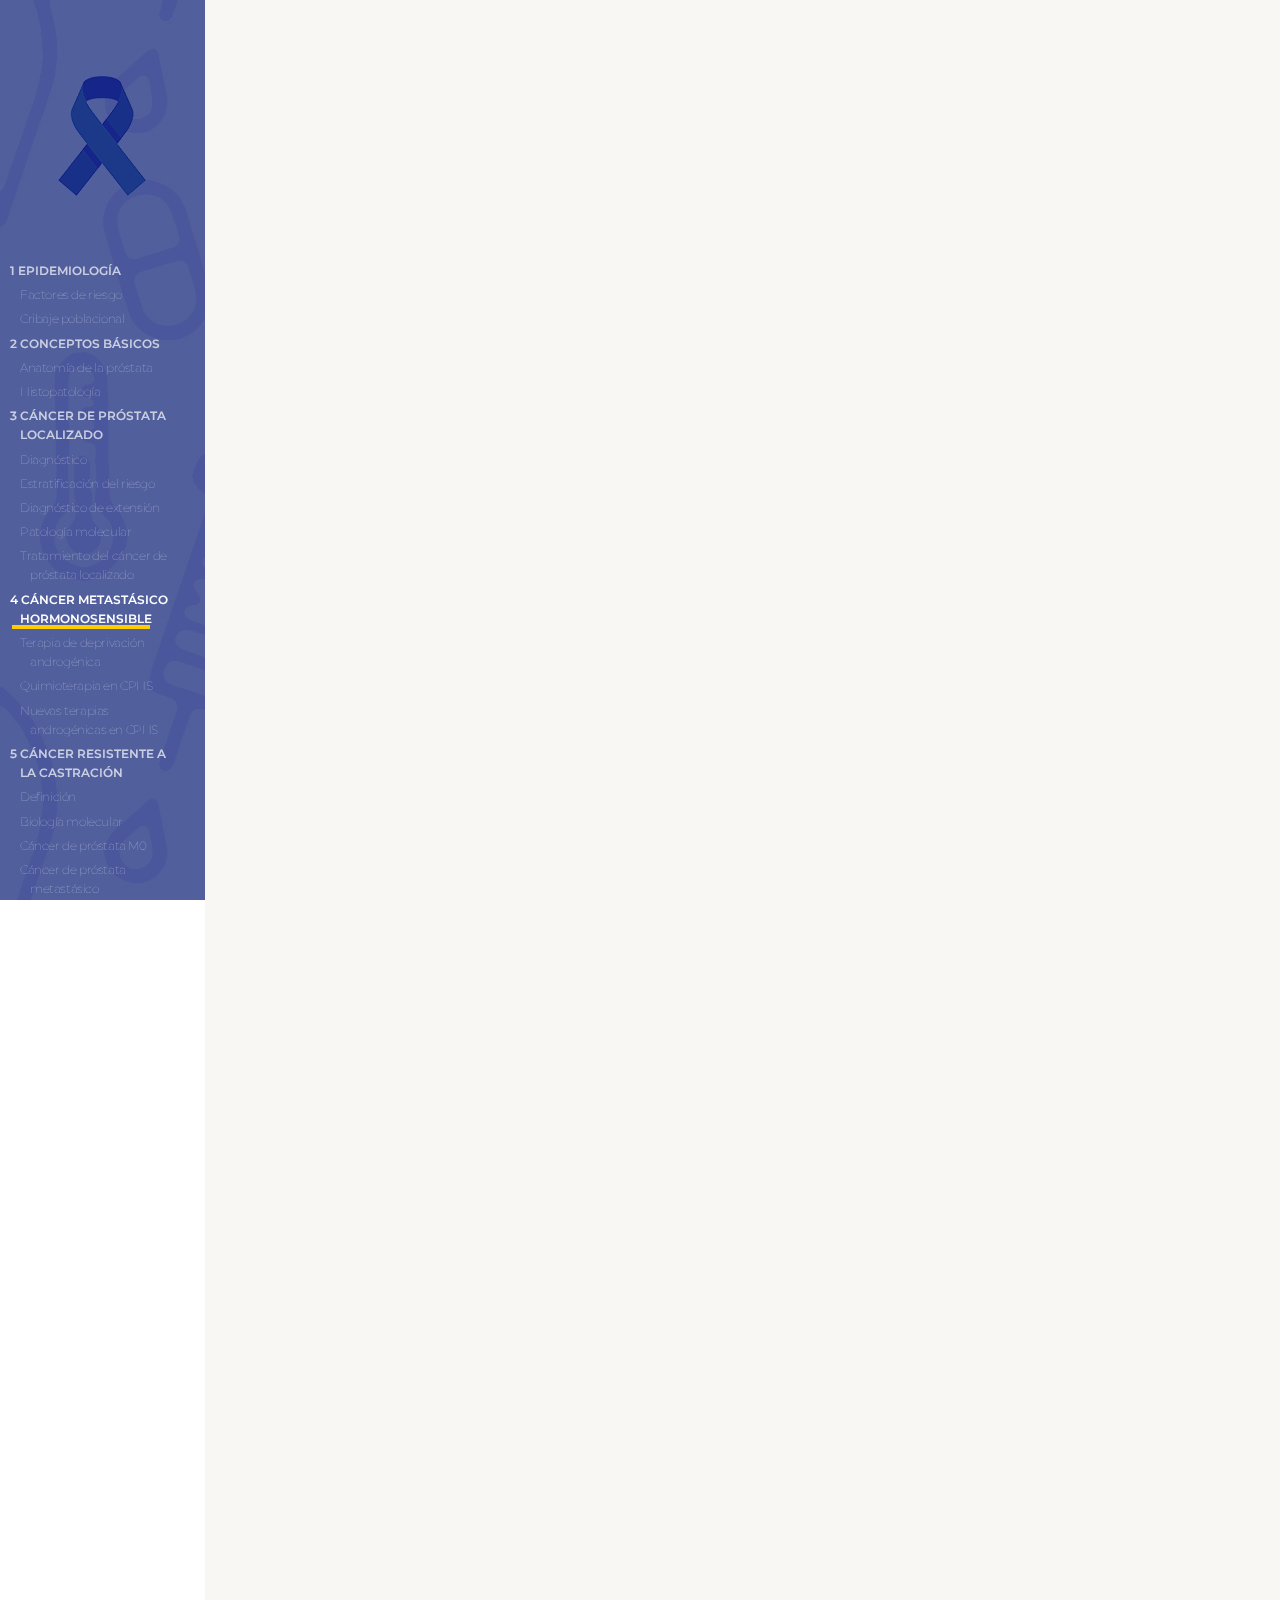
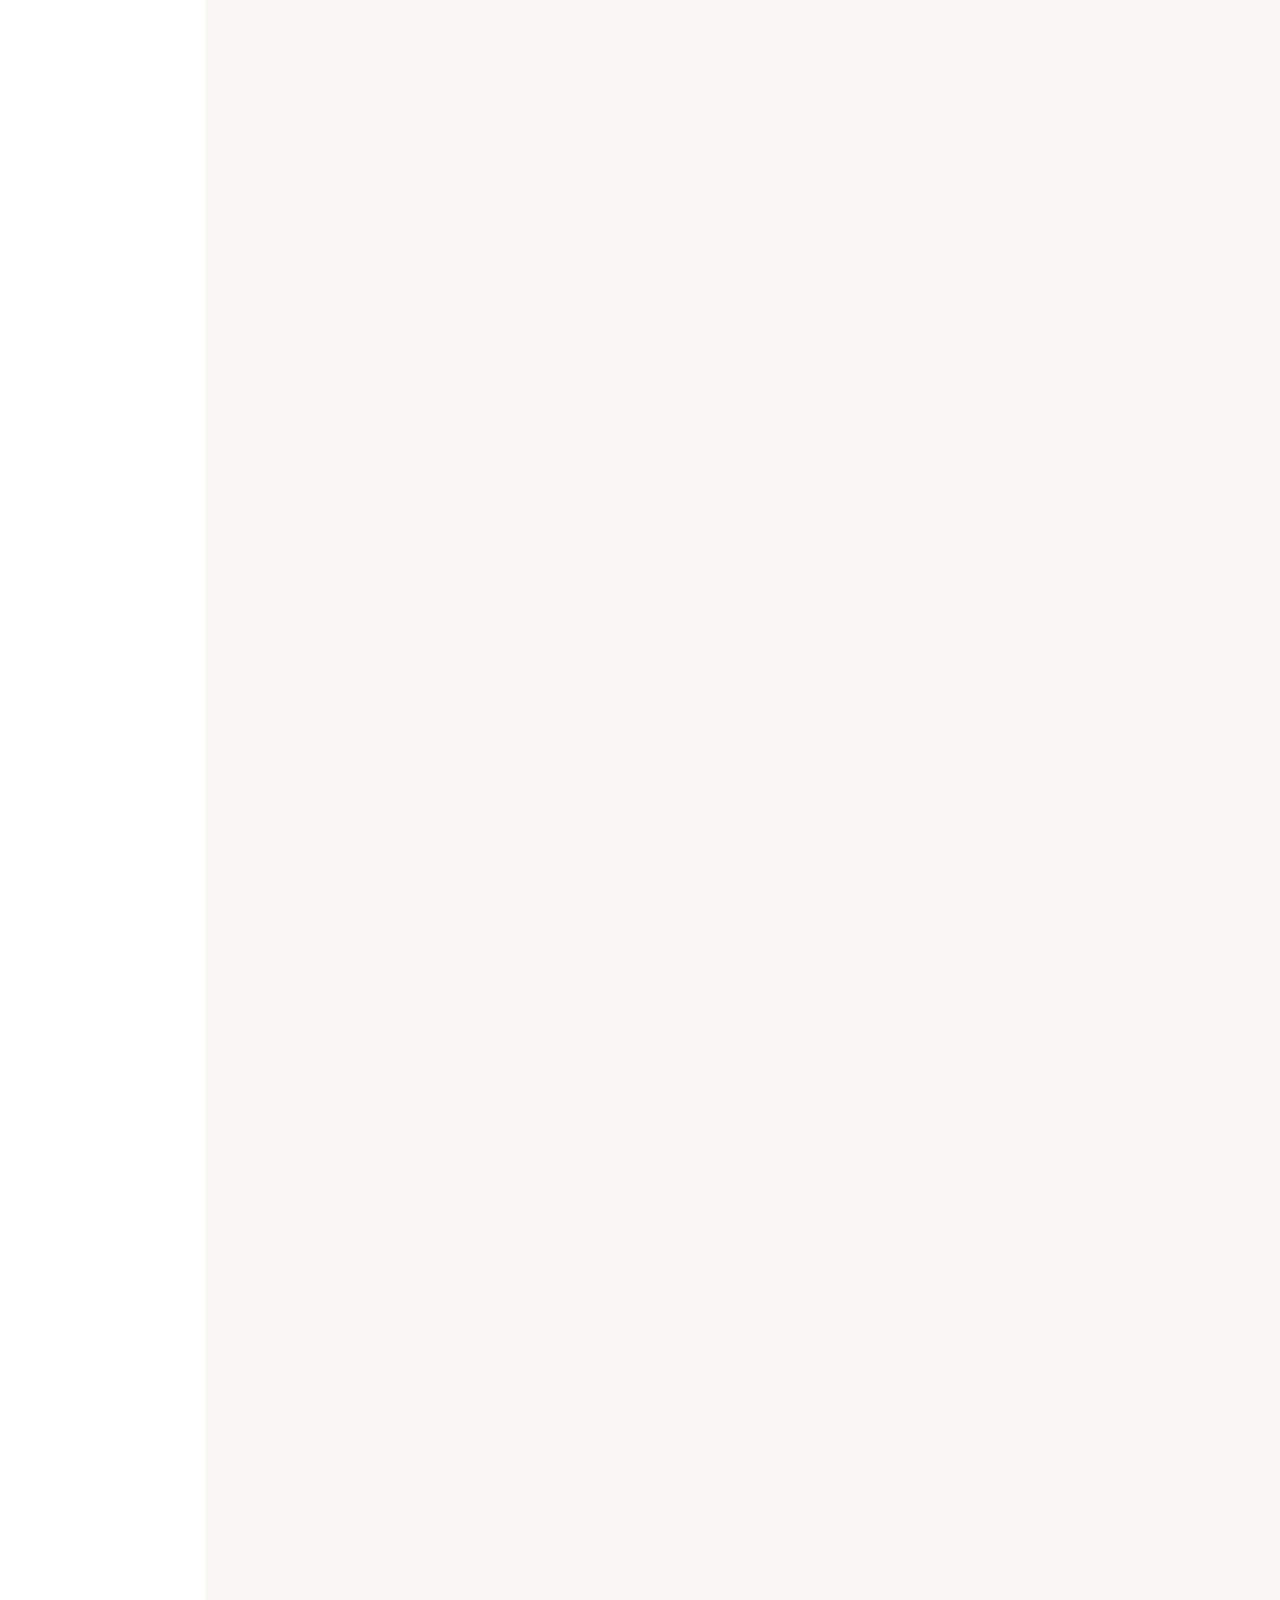
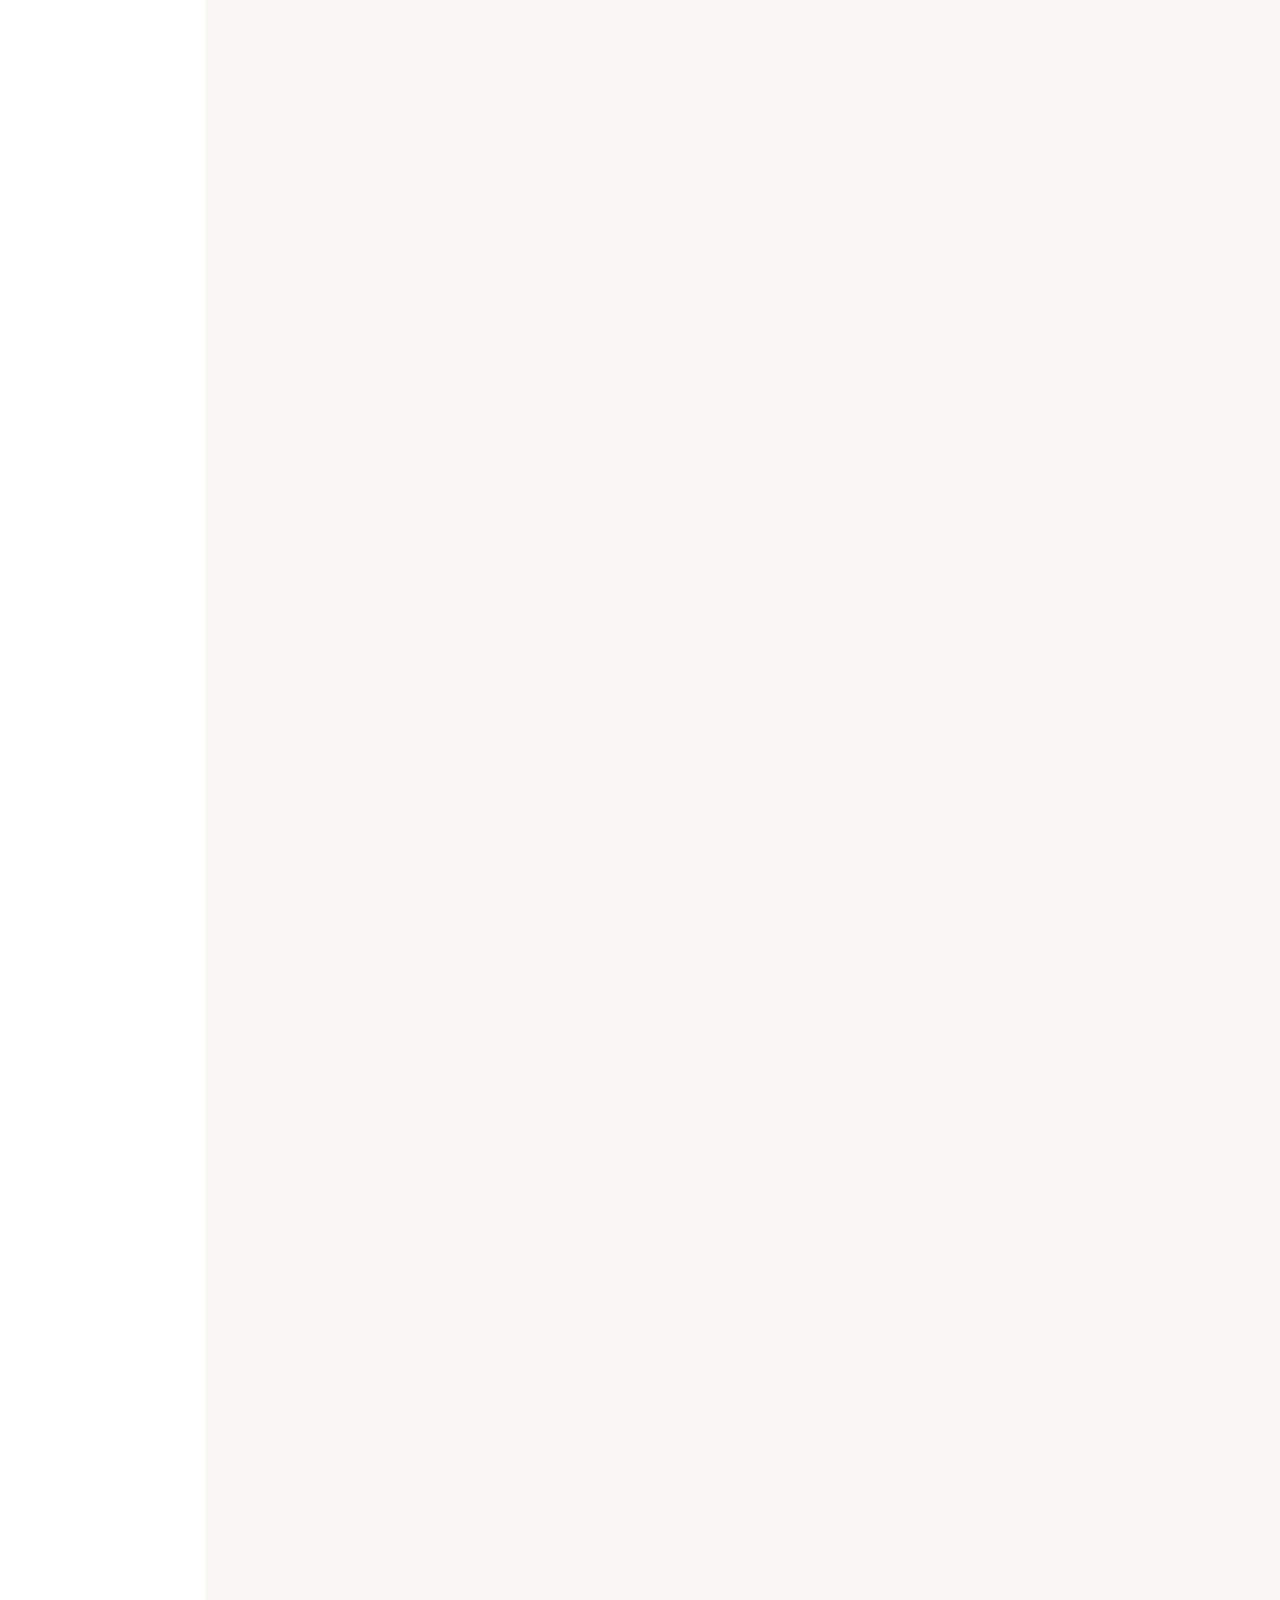
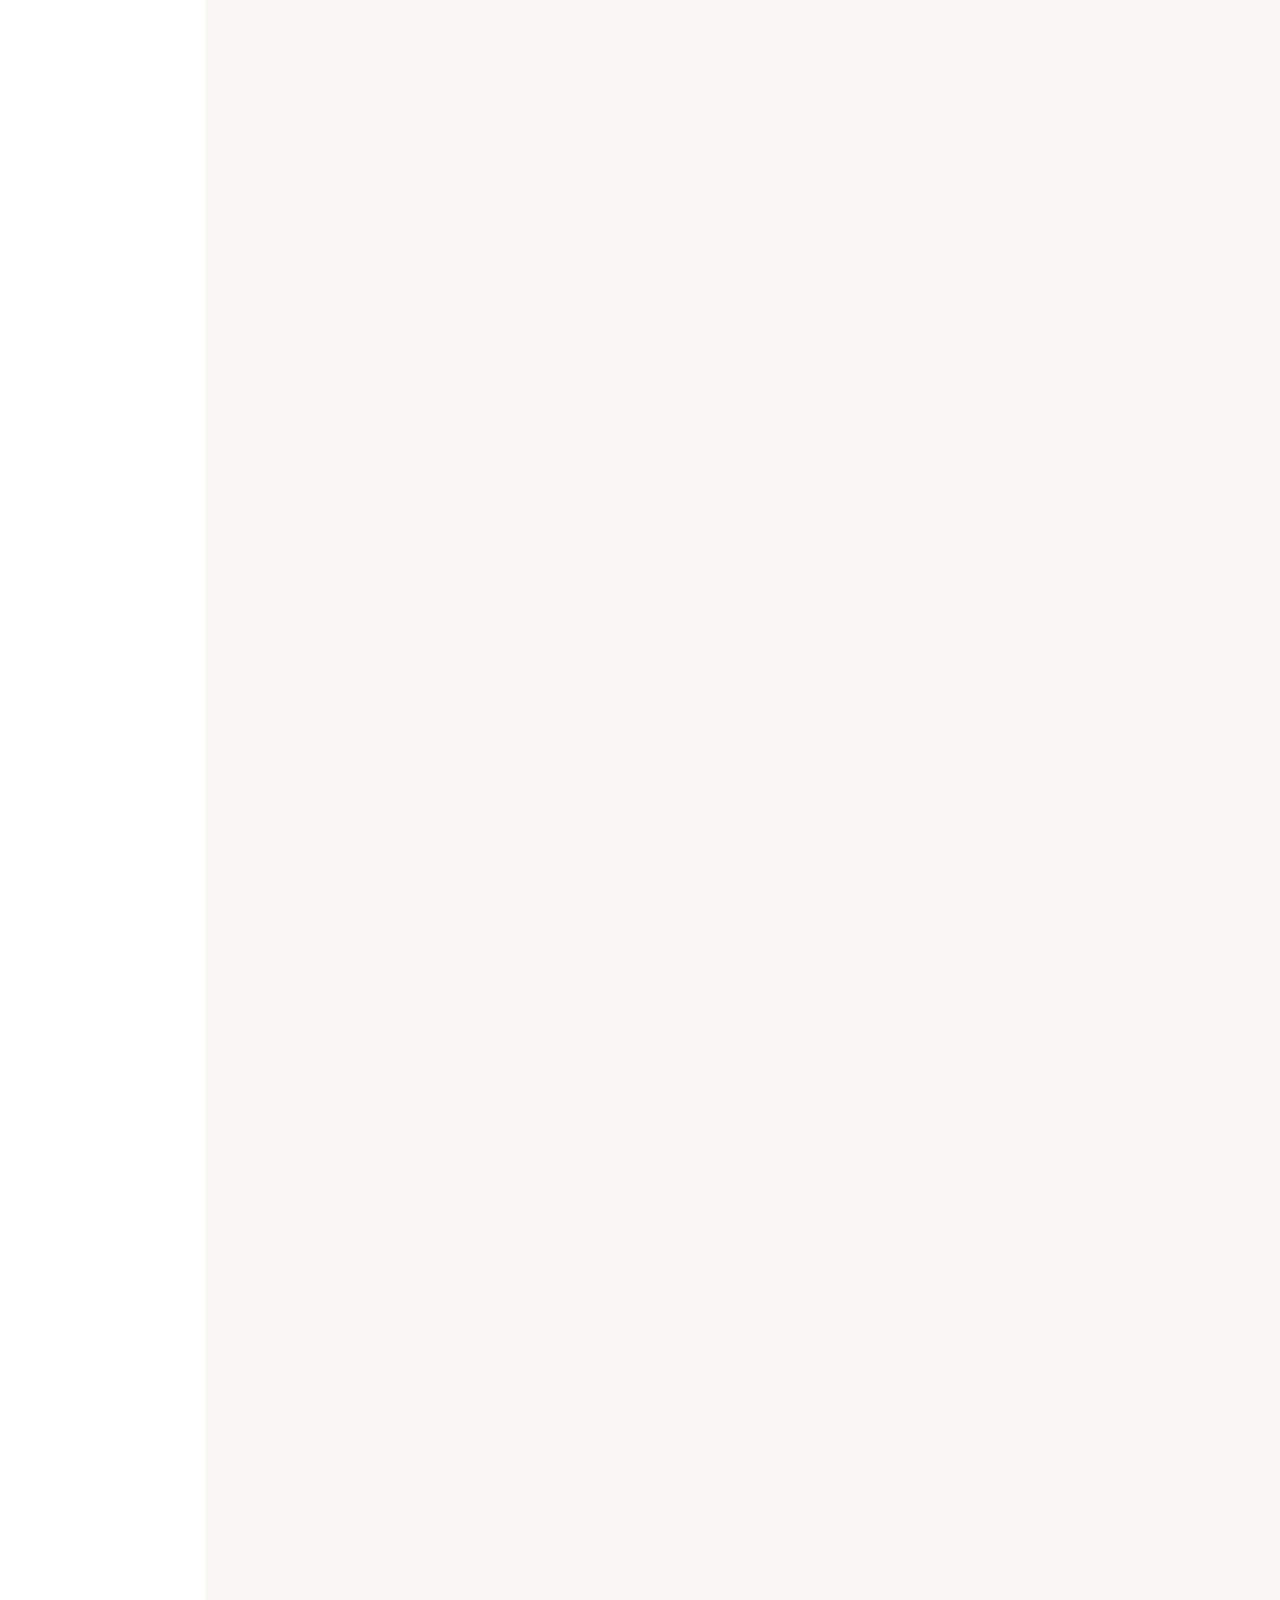
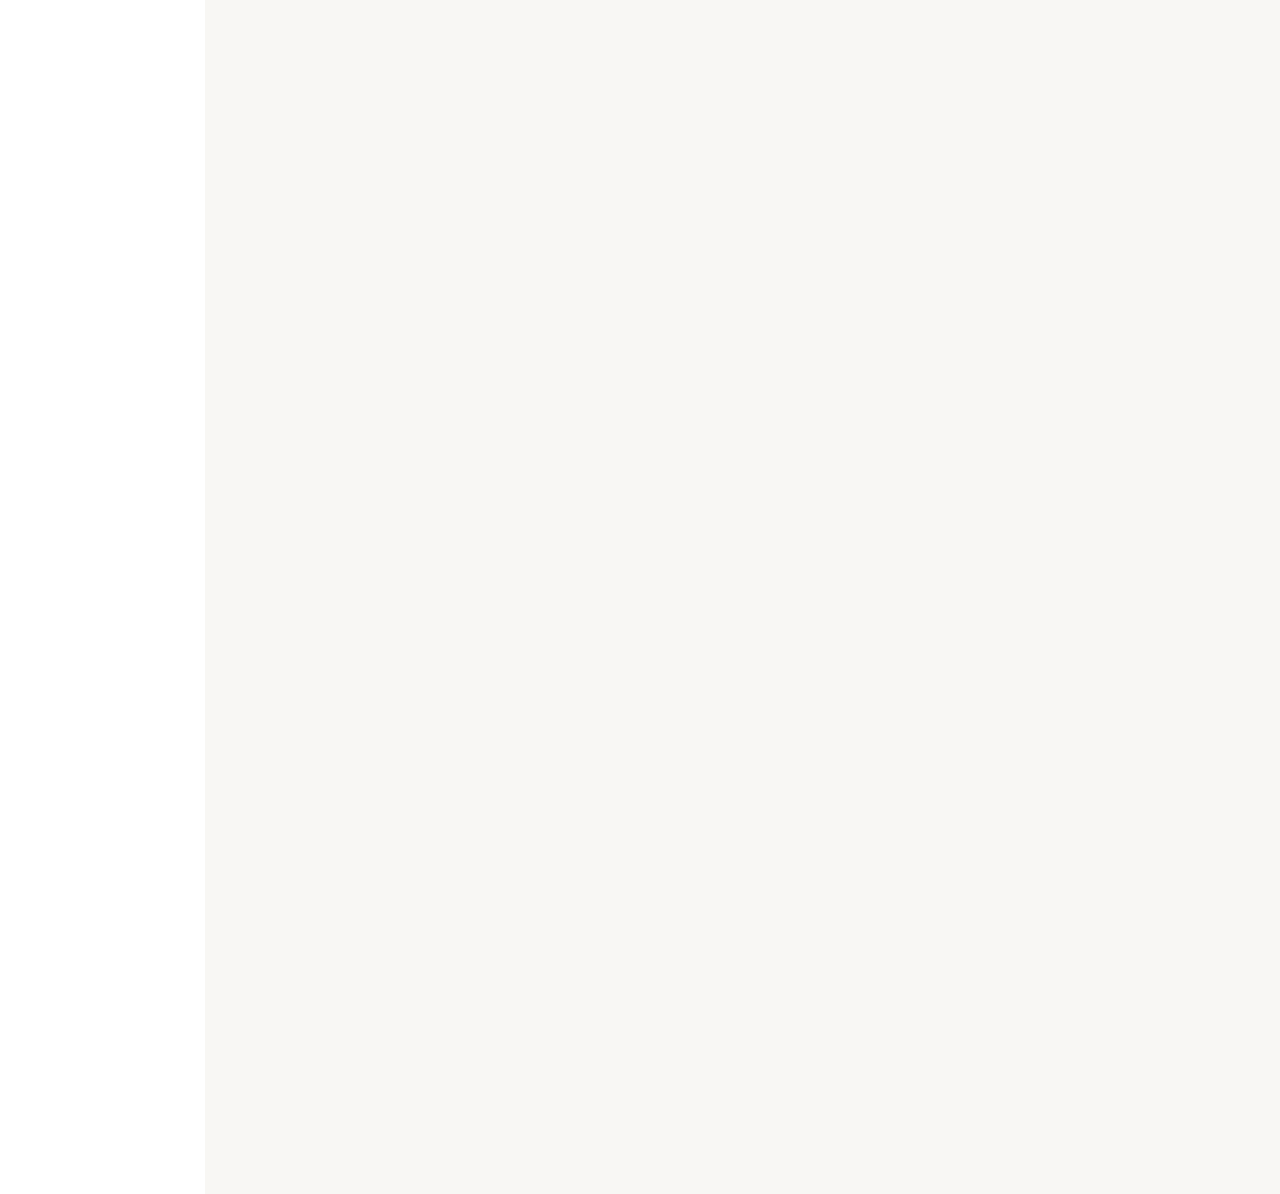
<file: contenido04.html>
<!DOCTYPE html>
 	<html class="no-js">
	<head>
	<meta charset="utf-8">
	<meta http-equiv="X-UA-Compatible" content="IE=edge">
	<title>CÁNCER DE PRÓSTATA</title>
	<meta name="viewport" content="width=device-width, initial-scale=1">
	<meta name="description" content="CÁNCER DE PRÓSTATA" />
	<meta name="keywords" content="oncología, prostata, medicina" />
	<meta name="author" content="ICO" />


	<link rel="shortcut icon" type="image/png" href="images/logoICON.png"/>

	<link href='https://fonts.googleapis.com/css?family=Roboto:400,300,600,400italic,700' rel='stylesheet' type='text/css'>
	<link href='https://fonts.googleapis.com/css?family=Montserrat:400,700' rel='stylesheet' type='text/css'>

	<link rel="stylesheet" href="css/animate.css">
	<link rel="stylesheet" href="css/icomoon.css">
	<link rel="stylesheet" href="css/bootstrap.css">
	<link rel="stylesheet" href="css/owl.carousel.min.css">
	<link rel="stylesheet" href="css/owl.theme.default.min.css">
	<link rel="stylesheet" href="css/style.css">
	<script src="js/modernizr-2.6.2.min.js"></script>

	</head>

	<body>

	<div id="ico-page">
		<a href="#" class="js-ico-nav-toggle ico-nav-toggle"><i></i></a>
		<aside id="ico-aside" role="complementary" class="border js-fullheight" style="background-image: url(images/BGoscuro.jpg);">
			<h1 id="ico-logo"><a href="index.html"><img src="images/logo.png" alt="" height="120"></a></h1>
			<nav id="ico-main-menu" role="navigation">
				<ul>
					<li><a href="contenido01.html">1 EPIDEMIOLOGÍA</a></li>
					<ol>
						<li><a href="contenido01.html#riesgo">Factores de riesgo</a></li>
						<li><a href="contenido01.html#cribaje">Cribaje poblacional</a></li>
					</ol>
					<li><a href="contenido02.html">2 CONCEPTOS BÁSICOS</a></li>
					<ol>
						<li><a href="contenido02.html">Anatomía de la próstata</a></li>
						<li><a href="contenido02.html#histopatologia">Histopatología</a></li>
					</ol>
					<li><a href="contenido03.html">3 CÁNCER DE PRÓSTATA LOCALIZADO</a></li>
					<ol>
						<li><a href="contenido03.html">Diagnóstico</a></li>
						<li><a href="contenido03.html#estratificacion">Estratificación del riesgo</a></li>
						<li><a href="contenido03.html#extension">Diagnóstico de extensión</a></li>
						<li><a href="contenido03.html#molecular">Patología molecular</a></li>
						<li><a href="contenido03.html#localizado">Tratamiento del cáncer de próstata localizado</a></li>
					</ol>
					<li class="ico-active"><a href="contenido04.html">4 CÁNCER METASTÁSICO HORMONOSENSIBLE</a></li>
					<ol>
						<li><a href="contenido04.html#androgenica">Terapia de deprivación androgénica</a></li>
						<li><a href="contenido04.html#CPHS">Quimioterapia en CPHS</a></li>
						<li><a href="contenido04.html#nuevas">Nuevas terapias androgénicas en CPHS</a></li>
					</ol>
					<li><a href="contenido05.html">5 CÁNCER RESISTENTE A LA CASTRACIÓN</a></li>
					<ol>
						<li><a href="contenido05.html">Definición</a></li>
						<li><a href="contenido05.html#biologia">Biología molecular</a></li>
						<li><a href="contenido05.html#M0">Cáncer de próstata M0</a></li>
						<li><a href="contenido05.html#metastasico">Cáncer de próstata metastásico</a></li>
					</ol>
					<li><a href="contenido06.html">6 CÁNCER NEUROENDOCRINO</a></li>
				</ul>
			</nav>
			<div>
					<br>
					<img src="images/LOGOeonco.png" alt="" width="120" class="centrada"><br>
					<img src="images/LOGOseom.png" alt="" width="120" class="centrada"><br>
			</div>
		</aside>


		<div id="ico-main">
			<div class="ico-narrow-content">
				<h2 class="ico-heading animate-box" data-animate-effect="fadeInLeft">4 CÁNCER DE PRÓSTATA METASTÁSICO HORMONOSENSIBLE</h2>
				 <div class="row animate-box" data-animate-effect="fadeInLeft">
					<div class="col-md-4 col-sm-6 col-xs-6 col-xxs-12 work-item">

						<p>A pesar de la eficacia del tratamiento radical hasta un 20-30% de los pacientes con cáncer de próstata localizado desarrollará finalmente una recurrencia metastásica del cáncer de próstata. A este porcentaje habrá que sumar otro 5-10% de pacientes que debutarán directamente con enfermedad metastásica.</p>

						<img class="flota" src="images/016.png" alt="" class="img-responsive" width="650">

						<p>Los pacientes con enfermedad avanzada serán tratados mediante maniobras hormonales basadas en la supresión de andrógenos como son los análogos de LHRH que producen una castración química y los antiandrógenos, logrando controlar la enfermedad un período variable que puede oscilar desde meses a varios años. Esta etapa se conoce con el nombre de cáncer de próstata hormonosensible (CPHS) o hormono “naive”. Importantes novedades en el tratamiento de estos pacientes han ocurrido recientemente, impactando positivamente en su pronóstico.</p>

						<img class="flota" src="images/017.png" alt="" class="img-responsive" width="650">
						<br>
						<h3 id="androgenica">4<span class="dorado">.</span>1 Terapia de deprivación androgénica</h3>
						<h2>4<span class="doradoActivo">.</span>1<span class="doradoActivo">.</span>1 <span class="doradoActivo">Bloqueo hormonal simple</span></h2>
						<p>La vía de andrógenos es la vía de señalización más importante involucrada en la supervivencia de las células tumorales. En 1941, Huggins y Hodges evaluaron el efecto favorable de la castración quirúrgica y la administración de estrógenos sobre la progresión del cancer de próstata metastásico.</p>
						<p>Actualmente la maniobra de deprivación androgénica más empleada no es la quirúrgica (orquiectomía) sino la castración química (actuando a nivel del eje hipotálamo- hipofisiario). Así, la producción de testosterona puede bloquearse con dos tipos de tratamientos: los agonistas de la LHRH (GnRH) y los antagonistas de la LHRH (GnRH).  Los agonistas de la LHRH se han utilizado desde hace más de 25 años contra el cáncer como próstata.  Debido a que activan los receptores de LHRH, inicialmente causan un aumento en la producción de hormona luteinizante (LH) y hormona folículo estimulante (FSH) en las células de la pituitaria en el cerebro, lo que provoca un aumento en los niveles de testosterona, pero después de un tratamiento continuado, las células pituitarias pierden sus receptores de LHRH y se suprime la producción de LH y FSH.  Los agonistas de la LHRH incluyen tratamientos como goserelina (Zoladex o Novgos), acetato de leuprorelina (Prostap o Lutrate), triptorelina (Decapeptyl o Gonapeptyl Depot) y acetato de buserelina (Suprefact).
						</p>
						<img class="flota" src="images/018.png" alt="" class="img-responsive" width="650">
						<div class="contenedor">
						  <div class="piefoto"><p>Análogos LHRH. Primera maniobra hormonal</p></div>
						</div>

						<p>Los antagonistas de la LHRH (también conocidos como antagonistas de la GnRH) reducen los niveles de testosterona más rápidamente que los agonistas de la LHRH, y no causan aumento temporal en los niveles de LH y FSH; incluyen tratamientos como degarelix (Firmagon), abarelix (Plenaxis), y relugolix.  Abarelix fue retirado por causar reacciones alérgicas grado 4 en ensayos clínicos.</p>
						<p>El bloqueo de la producción de andrógenos a nivel central con análogos o antagonistas de LHRH, se conoce como bloqueo hormonal simple.</p>

						<h2>4<span class="doradoActivo">.</span>1<span class="doradoActivo">.</span>2 <span class="doradoActivo">Bloqueo hormonal completo</span></h2>
						<p>La combinación de los fármacos que actúan sobre la estimulación de la producción de testosterona a nivel central (análogos/antagonistas LHRH) junto con bloqueadores periféricos de los andrógenos (anti-andrógenos) se conoce como bloqueo hormonal completo.</p>
						<p>Los anti-andrógenos van a actual a nivel del receptor de andrógeno (RA) bloqueando su acción.  Tienen una estructura química que es similar a la testosterona, y compiten con la testosterona por su unión al RA.  Una vez unidos al RA, lo activan para dimerizarse, al igual que la testosterona, pero una vez que los RA dimerizados alcanzan el núcleo, no pueden funcionar correctamente y no pueden activar los genes diana.  Los antiandrógenos clásicos incluyen la bicalutamida (Casodex), flutamida (Drogenil) y el acetato de ciproterona (Cyprostat).</p>
						<p>Se ha demostrado un impacto de supervivencia marginal del bloqueo hormonal completo sobre el simple, por lo que su uso está restringido a aquellos casos sintomáticos, en los que buscamos una supresión hormonal más rápida. El bloqueo hormonal intermitente en enfermedad metastásica no ha demostrado ser equivalente al bloqueo continuo (no ha demostrado la hipótesis de no inferioridad, ensayo SWOG 9346), aunque sí ha mostrado una mejora en la calidad de vida, por lo que podría valorarse en casos seleccionados en los que ese objetivo sea nuestra prioridad.</p>
						<div class="contenedor">
							<div class="destacado">
								<h5>BLOQUEO HORMONAL COMPLETO (BAC) vs BLOQUEO SIMPLE</h5><p>El uso de BAC produce un aumento marginal en SG (27,6% vs 24,7%, p:0.005). Este beneficio es considerado INSUFICIENTE para justificar el tratamiento combinado, principalmente por efectos secundarios y coste económico. (Prostate Cancer Trialists Collaborative Group. Lancet 2000)</p>
							</div>
						</div>

						<p>Clásicamente la adición del antiandrógeno era la 2ª maniobra hormonal que se utilizaba en pacientes con cáncer de próstata avanzado para controlar el tumor. A día, de hoy existen nuevos tratamientos (terapias androgénicas de nueva generación, quimioterapia…) que han demostrado un impacto en supervivencia global y que han sustituido a esa 2ª maniobra clásica. Veremos con detalle estos tratamientos en la secciónde de resistencia a la castración.</p>
						<p>Otros tratamientos empleados de forma tradicional en el manejo paliativo de estos pacientes han sido los esteroides o los estrógenos, con los que se han descritos respuestas bioquímicas y clínicas transitorias, aunque sin impacto en supervivencia, por lo que actualmente su uso en monoterapia es muy restringido.</p>
						<br>
						<h3 id="CPHS">4<span class="dorado">.</span>2 Quimioterapia en CPHS</h3>
						<p>Estudios clínicos han demostrado que la administración de docetaxel en pacientes con CPHS que habían iniciado tratamiento con análogos de LHRH logra mejorar su supervivencia. Existen 3 grandes ensayos clínicos que han evaluado el papel de la quimioterapia en este contexto <span class="negritaDorado">:</span></p>

						<h4 class="tituloColor"><span class="gris">Ensayo GETUG-AFU-15</span></h4>
						<p>En un primer ensayo (GETUG-AFU-15) se aleatorizó a 192 pacientes con cáncer de próstata hormono-sensible metastásico a recibir tratamiento con deprivación androgénica (TDA, análogos GnRH con o sin antiandrógenos) frente a la combinación de análogos GnRH y docetaxel (75 mg/m2 IV c/3 semanas) hasta 9 ciclos. No se observó diferencias en supervivencia (58,9 vs 54,2 meses; HR: 1,01 IC95%: 0,75-1,36), aunque sí en supervivencia libre de progresión por PSA (22,9 vs 12,9 meses; HR: 0,72 IC95: 0,57-0,91; p=0,005).</p>

						<h4 class="tituloColor"><span class="gris">Ensayo CHAARTED</span></h4>
						<p>En un segundo ensayo de similar diseño (CHAARTED) se aleatorizó a 790 pacientes con cáncer de próstata hormonosensible metastásico a recibir tratamiento con deprivación androgénica únicamente frente a la combinación del TDA + docetaxel (75 mg/m2 IV cada 3 semanas hasta un máximo de 6 ciclos). El tratamiento con quimioterapia se asoció a un incremento significativo de la mediana supervivencia (57,6 vs 44 meses; p < 0,001) y a una reducción del 39% del riesgo de muerte (HR: 0,69; IC95% 0,47-0,80). También se observó un aumento significativo en el tiempo al desarrollo de resistencia a la castración (20,2 vs 11,7 meses; HR: 0,61 IC95% 0,51-0,72; p < 0,001). (Sweeney et al. NEJM 2015).</p>
					</div>
					</div>
					</div>
					<div class="ico-cards">
					<div class="ico-narrow-content">
					<div class="ico-flex-wrap">
						<div class="ico-card animate-box" data-animate-effect="fadeInLeft" style="background-color: #f8f7f4">
							<img class="flota" src="images/019.png" alt="" class="img-responsive" width="400">
						</div>
						<div class="ico-card animate-box" data-animate-effect="fadeInLeft" style="background-color: #f8f7f4">
							<img class="flota" src="images/020.png" alt="" class="img-responsive" width="400">
						</div>
					</div>
					</div>
					</div>
					<div class="ico-narrow-content">
					<div class="row animate-box" data-animate-effect="fadeInLeft">
					<div class="col-md-4 col-sm-6 col-xs-6 col-xxs-12 work-item">
						<div class="contenedor">
							<div class="piefoto"><p>Diseño ensayo clínico Fase III CHAARTED (Sweeney, NEJM 2015). Impacto en supervivencia global a favor del brazo con quimioterapia + ADT. ADT= terapia de deprivación androgénica</p></div>
						</div>

						<h4 class="tituloColor"><span class="gris">Ensayo STAMPEDE</span></h4>
						<p>El ensayo STAMPEDE, con un diseño adaptativo, evalúa diferentes opciones terapéuticas en pacientes con cáncer de próstata de alto riesgo, localmente avanzado o metastásico hormonsensible que inician un tratamiento hormonal de primera línea. En la cohorte de 593 pacientes tratados con TDA + docetaxel (75 mg/m2 IV c/3 semanas) + prednisona 10 mg/24h se observó una mejoría significativa tanto en la mediana de supervivencia global (81 vs 71 meses; HR: 0,78; IC95%: 0,66-0,93) como en supervivencia libre de progresión (37 vs 20 meses; HR: 0,61; IC95%: 0,53-0,71) frente a los 1184 pacientes que recibieron tratamiento estándar (deprivación androgénica). De estos, aproximadamente un 61% en cada brazo (724 en el brazo de tratamiento estándar y 362 en el brazo de tratamiento experimental) presentaban enfermedad metasásica. En el análisis de subgrupos, el beneficio en supervivencia se observó únicamente en pacientes metastásicos (HR: 0,76; IC95% 0,62-0,92); y no se observó diferencias en supervivencia en pacientes no metastásicos (HR: 0,95; IC95%: 0,62-1,47).
						</p>
						<div class="multiply">
						 <img class="flota" src="images/021.png" alt="" class="img-responsive" style="max-width: 700px;">
						</div>
						<div class="contenedor">
							<div class="piefoto"><p>Diseño ensayo clínico de cohortes prospectivas STAMPEDE</p></div>
						</div>
						<h4 class="tituloColor"><span class="gris">Situación actual quimioterapia CPHS</span></h4>
						<p>Un metaanálisis realizado con los datos individuales de pacientes participantes en los tres ensayos mencionados (GETUG-AFU-15, CHAARTED y STAMPEDE) confirmó el beneficio en supervivencia obtenido con la combinación de docetaxel y TDA. Los datos combinados de los tres estudios reflejan una reducción del riesgo de muerte del 23% (HR: 0,77; IC95%: 0,68-0,87), lo que se traduce en un aumento absoluto del 9% en la supervivencia a 4 años, y una reducción del riesgo de progresión del 36% (HR: 0,64; IC95%: 0,58-0,70), traducido en una reducción absoluta a 4 años del 16%.</p>
						<p>A la luz de estos resultados, la mayoría de las guías clínicas establecen la recomendación de tratamiento combinado con quimioterapia + deprivación androgénica como grado IA en pacientes con una buena condición general.  Existe controversia, sin embargo, sobre si el beneficio derivado del tratamiento con quimioterapia es el mismo en todos los pacientes. En el ensayo CHAARTED, se estratificó a los pacientes de acuerdo con el volumen de enfermedad metastásica (se definió la “enfermedad de alto volumen” como la presencia de ≥ 4 metástasis óseas o la presencia de metástasis viscerales”); aproximadamente un 66% de los pacientes presentaron un alto volumen metastásico. En un primer análisis (Sweeney et al NEJM 2015), con una mediana de seguimiento de 28,9 meses, se observó una misma reducción del riesgo de muerte (40%) en pacientes con alto y bajo volumen de enfermedad. Sin embargo, datos actualizados con un mayor tiempo de seguimiento (53,7 meses) contradicen los datos previamente presentados; mientras la reducción de riesgo de muerte es similar en pacientes con alto volumen (HR: 0,63; IC95% 0,5-0,79), no se observa una reducción del riesgo de muerte en pacientes con bajo volumen metastásico (HR: 1,04; IC95% 0,7-1,55) (Sweeney et al. ESMO 2016). Aunque el volumen de enfermedad metastásica no fue factor de estratificación en el ensayo GETUG-AFU-15, análisis post-hoc parecen indicar, de forma similar, una interacción entre el volumen de enfermedad y el beneficio con docetaxel (HR: 0,78 en pacientes con alto volumen y HR: 1,02 en pacientes con bajo volumen de enfermedad) (Gravis et al Eur Urol 2016). En base a esta evidencia, actualmente se restringe el uso de quimioterapia con docetaxel 75mg/m2 (6 ciclos) + ADT en CPHS a pacientes con alto volumen de enfermedad metastásica.
						</p>
						<div class="multiply">
						 <img class="flota" src="images/022.jpg" alt="" class="img-responsive" style="max-width: 500px;">
						</div>
						<br>
						<h3 id="nuevas">4<span class="dorado">.</span>3 Nuevas terapias androgénicas en CPHS</h3>
						<p>En 2017 tras la aprobación de docetaxel en esta indicación, se publican los resultados de abiraterona en cáncer de próstata hormono-sensible (Estudio LATITUDE: Fizazi, NEJM 2017).</p>
						<img class="flota" src="images/023.png" alt="" class="img-responsive" style="max-width: 650px;">
						<div class="contenedor">
							<div class="piefoto"><p>Diseño del estudio LATITUDE. TDA=terapia de deprivación androgénica</p></div>
						</div>
						<p>En este ensayo Fase 3 se aleatorizaron 1199 pacientes a recibir terapia de deprivación androgénica +/- abiraterona 1000mg/24h + prednisona 5mg/24h con dos co-objetivos principales: supervivencia libre de progresión radiológica (SLPr) y supervivencia global. Tras un seguimiento de 30.4 meses la supervivencia global fue significativamente mayor en el brazo experimental (no alcanzada vs 34.7 meses, HR 0.62, p<0.001) con una SLPr de 33 vs 14.8 meses (HR 0.47, p>0.001) que favorece de nuevo al tratamiento con abiraterona asociado a la deprivación androgénica habitual con análogos de LHRH. Se observó además un beneficio en otros objetivos secundarios del estudio, como el tiempo a la progression del dolor, tiempo al inicio de quimioterapia o tiempo a eventos sintomáticos esqueléticos.</p>
						<p>La toxicidad descrita fue la conocida con abiraterona, destacando la frecuencia de hipertensión arterial (20% grado 3) e hipopotasemia (10% grado 3).</p>
						<p>Estos datos han sido apoyados por un 2º estudio, el estudio STAMPEDE (James ND, NEJM 2017), observándose de nuevo beneficio en supervivencia global y SLP para la combinación con abiraterona. En este estudio se incluyeron pacientes metastásicos pero también pacientes con tumores localmente avanzados. STAMPEDE es un estudio inglés de cohortes prospectivas, en el que de forma indirecta se han comparado la cohorte de pacientes con CPHS que recibieron tratamiento con deprivación androgénica + abiraterona/pred (AAP) o deprivación androgénica + docetaxel. Estos resultados se presentaron en el congreso ESMO 2017 sin encontrar diferencias estadísticamente significativas en supervivencia entre las 2 combinaciones terapéuticas.</p>
						<div class="multiply">
						 <img class="flota" src="images/024.jpg" alt="" class="img-responsive" style="max-width: 650px;">
						 <img class="flota" src="images/025.jpg" alt="" class="img-responsive" style="max-width: 650px;">
					  </div>


						<div class="contenedor">
						  <div class="piefoto"><p>RESULTADOS DE LA COMPARACIÓN DE COHORTES DEL ESTUDIO STAMPEDE, presentado en el Congreso Europeo de Oncología Médica (ESMO 2017)</p></div>
						</div>
						<br>
						<div class="contenedor">
						  <div class="destacado">
								<h5>En CPHS con criterios de alta carga tumoral (ensayo CHAARTED) o alto riesgo (ensayo LATITUDE) docetaxel o abiraterona asociados a la castración química con análogos de LHRH son opciones de tratamiento válidas</h5>
							</div>
						</div>


					 </div>
				  </div>
				 </div>
		</div>
</div>



	<!-- jQuery -->
	<script src="js/jquery.min.js"></script>
	<!-- jQuery Easing -->
	<script src="js/jquery.easing.1.3.js"></script>
	<!-- Bootstrap -->
	<script src="js/bootstrap.min.js"></script>
	<!-- Carousel -->
	<script src="js/owl.carousel.min.js"></script>
	<!-- Stellar -->
	<script src="js/jquery.stellar.min.js"></script>
	<!-- Waypoints -->
	<script src="js/jquery.waypoints.min.js"></script>
	<!-- Counters -->
	<script src="js/jquery.countTo.js"></script>


	<!-- MAIN JS -->
	<script src="js/main.js"></script>

	</body>
</html>
</file>
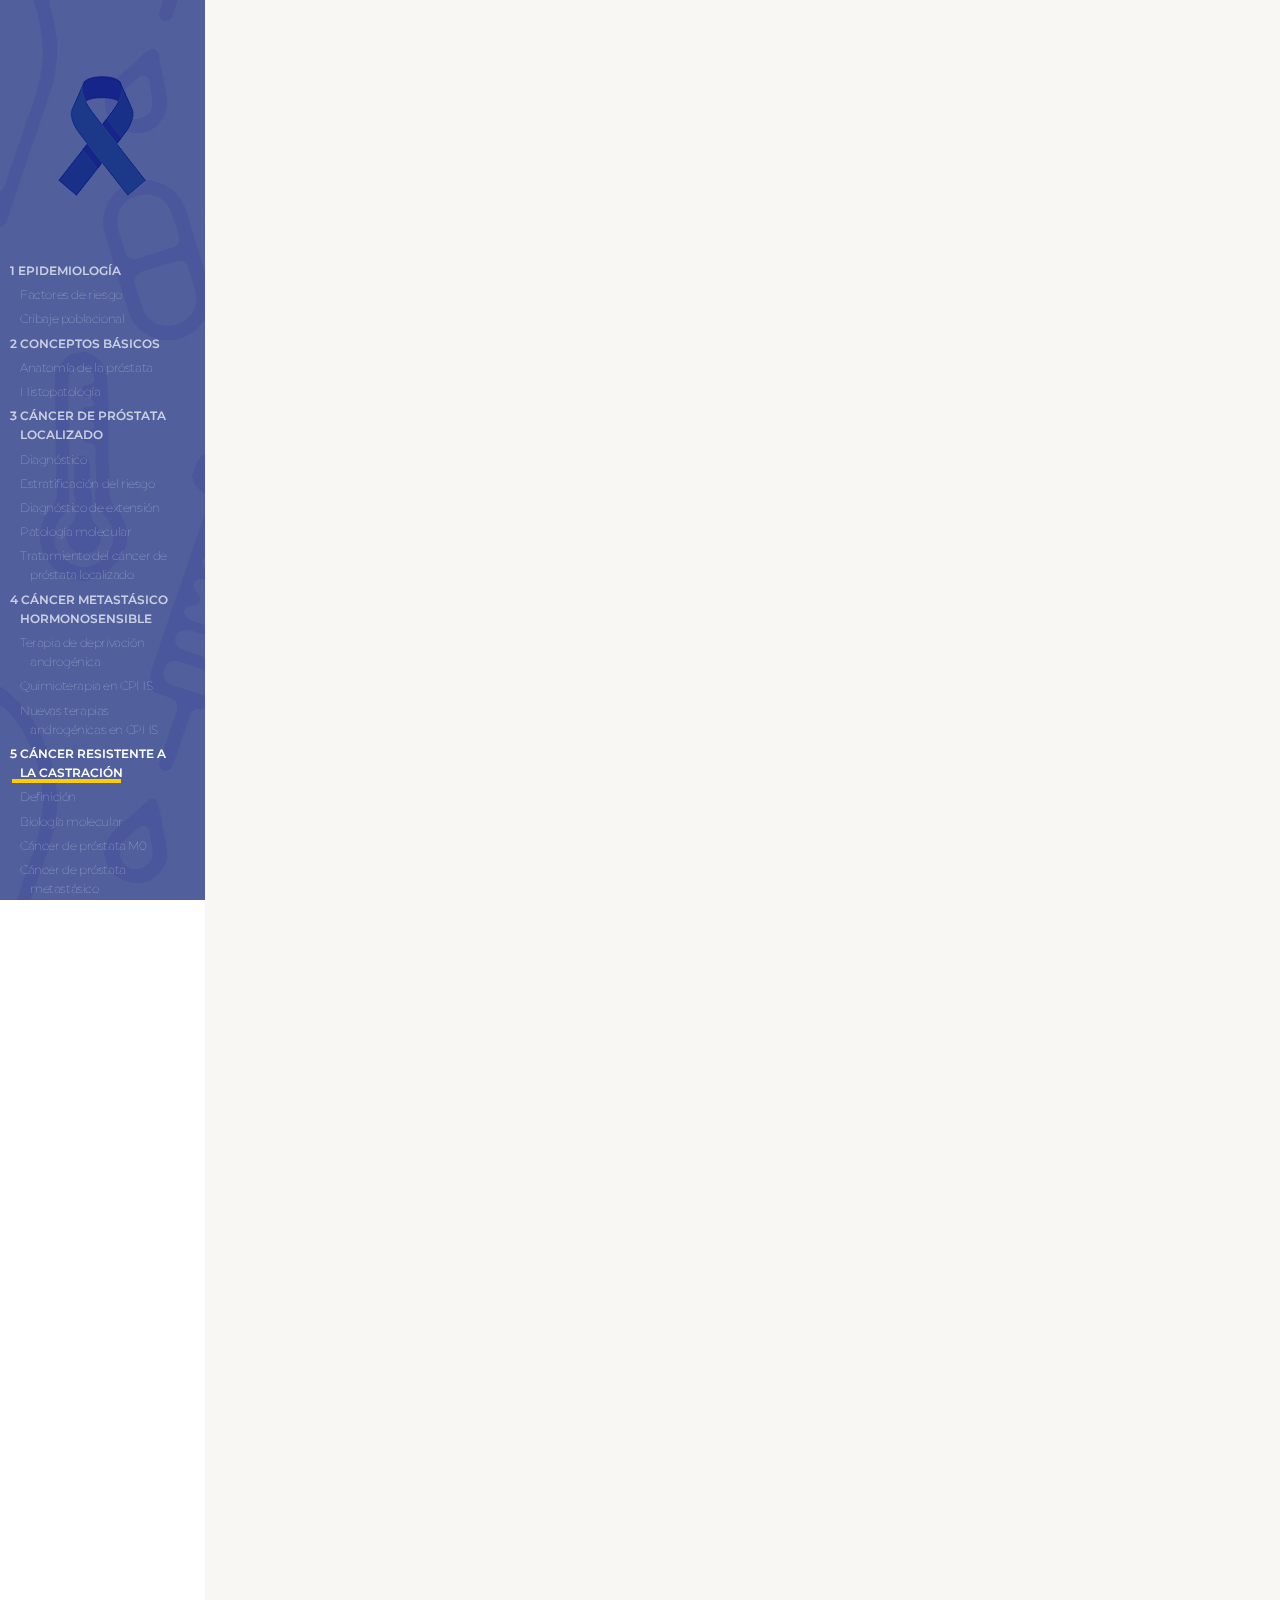
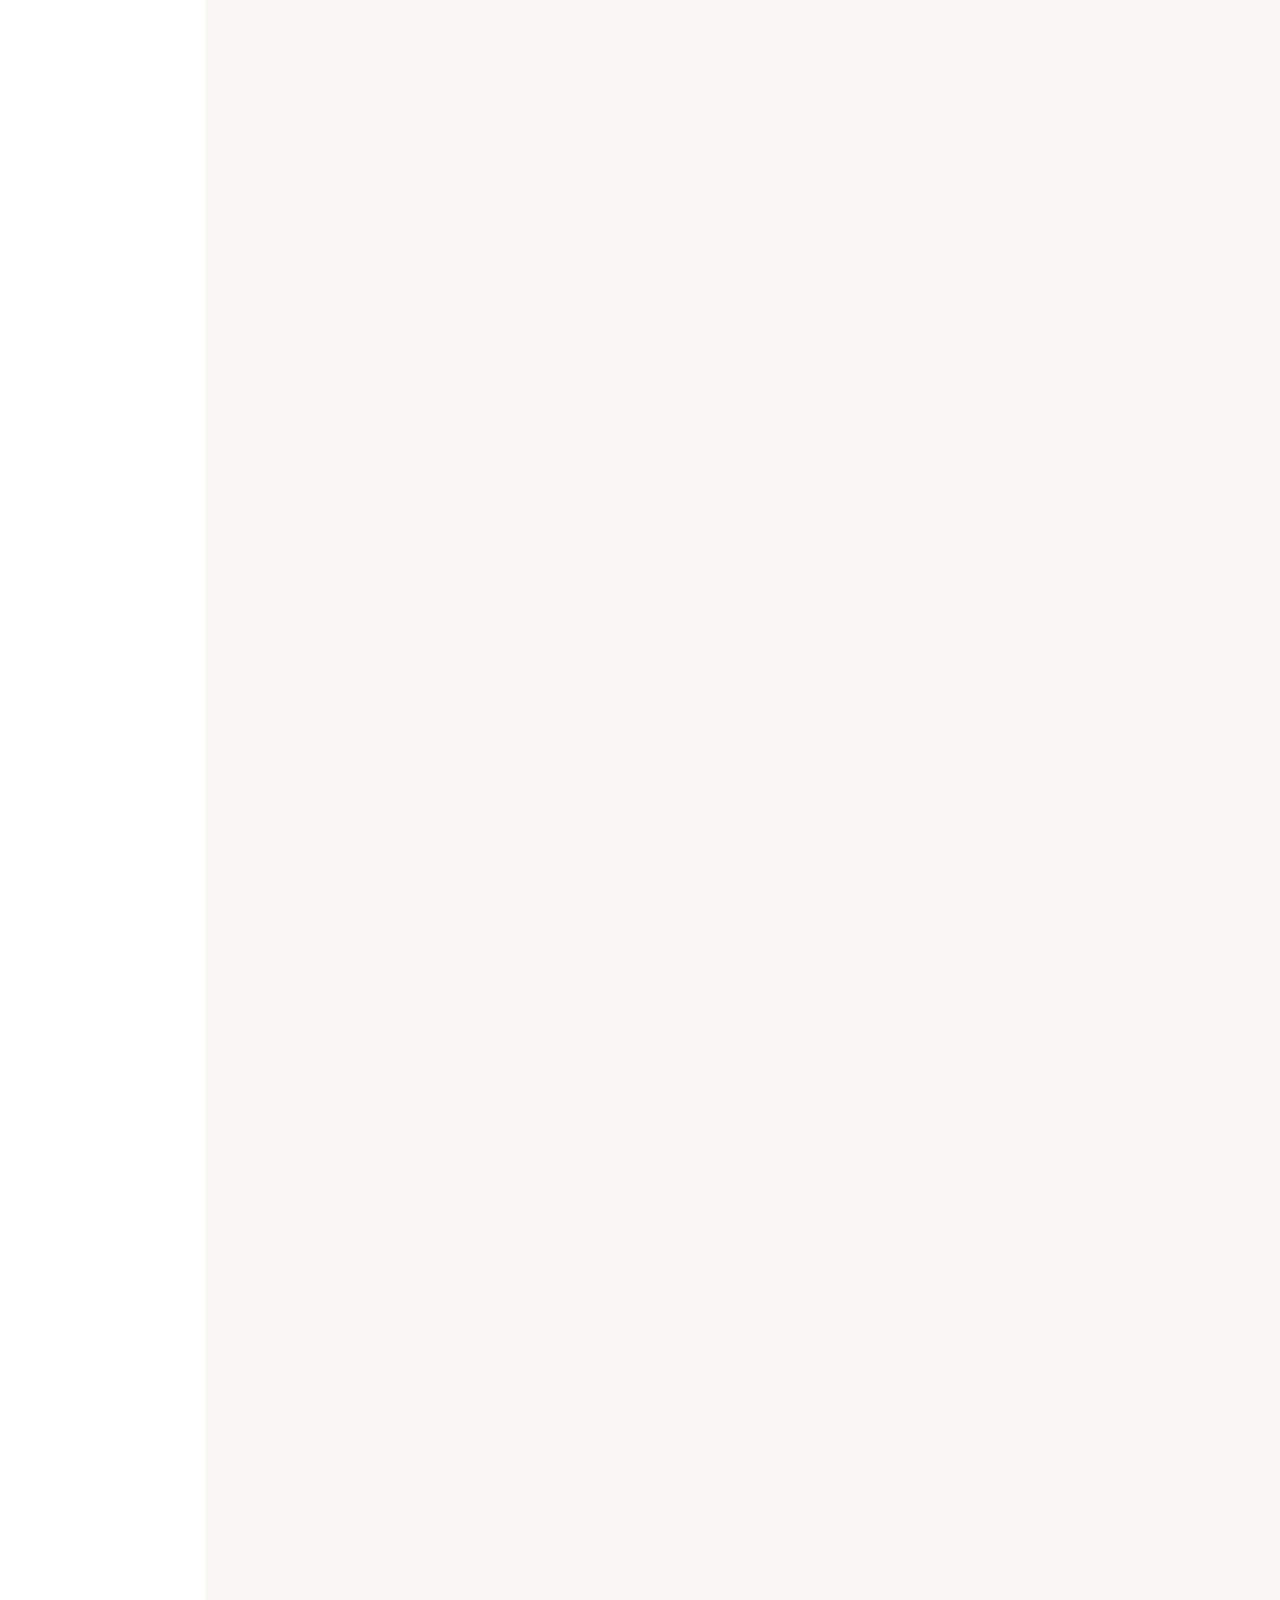
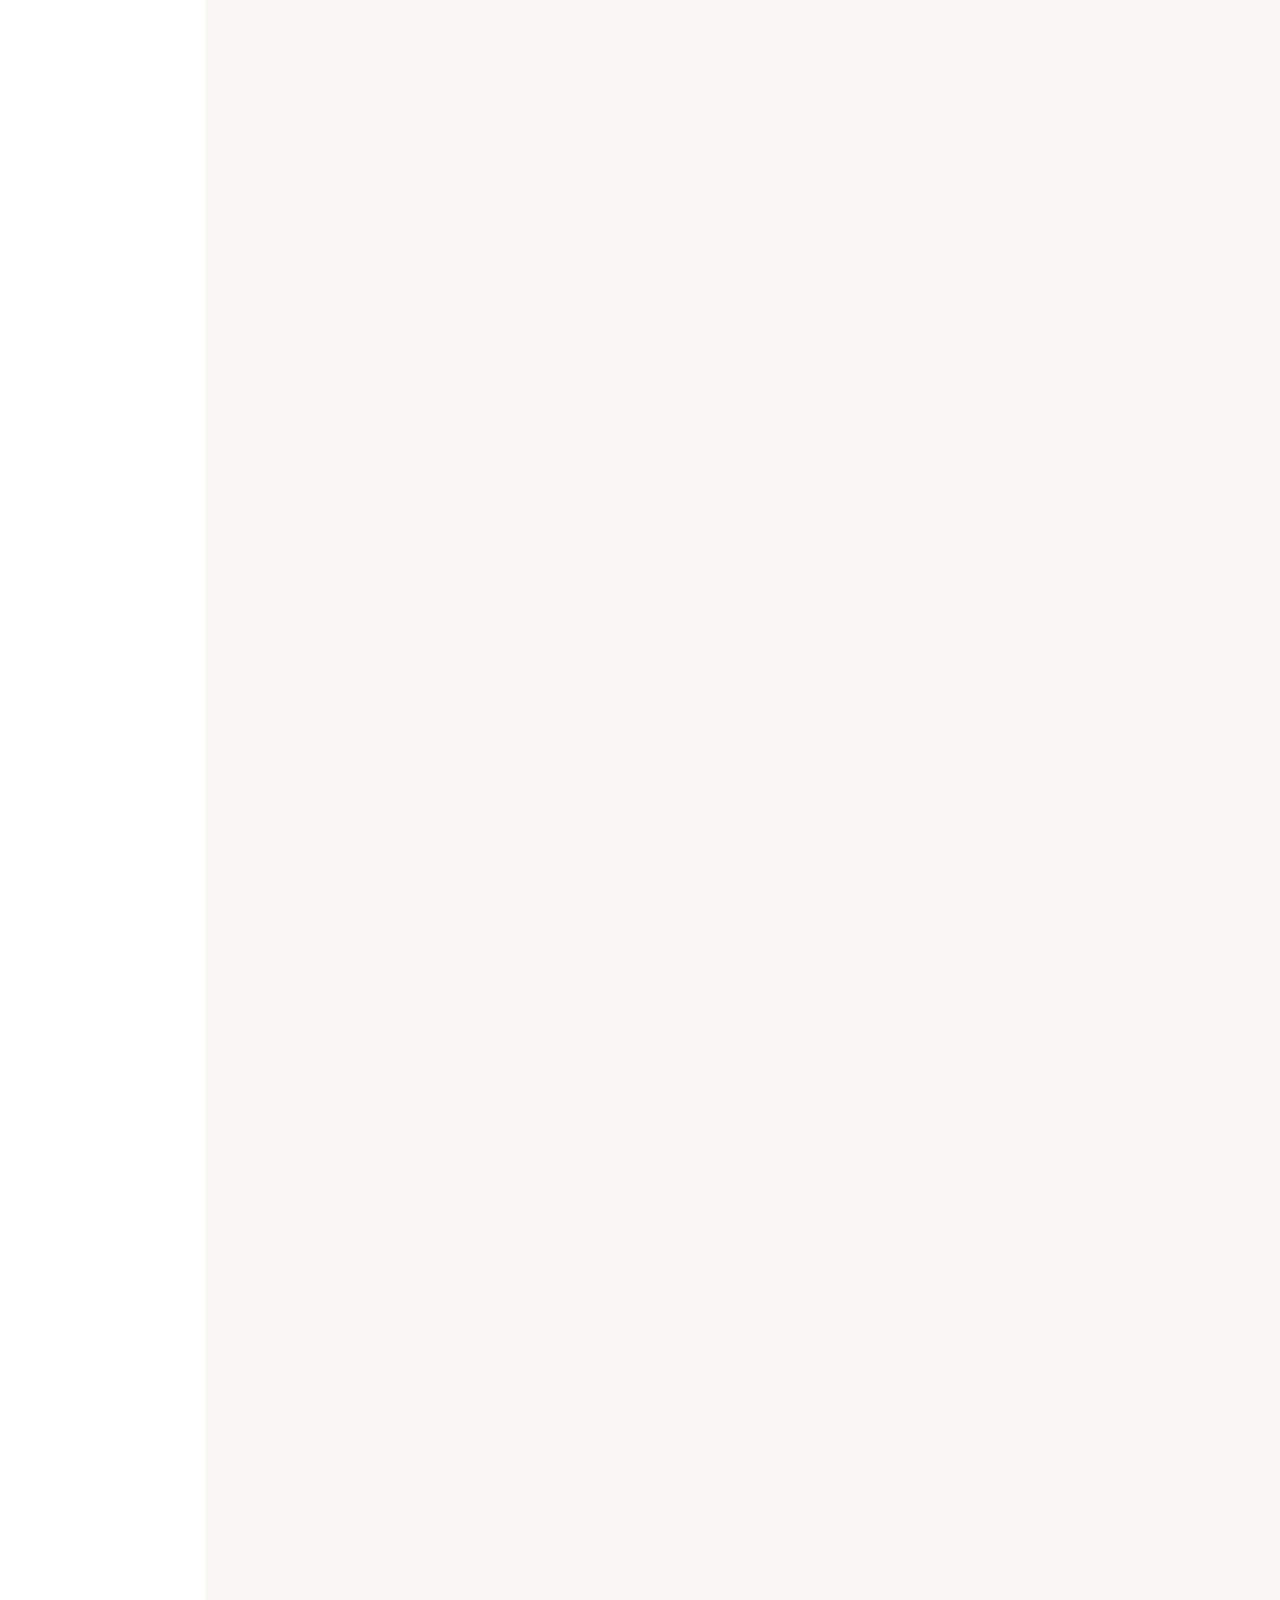
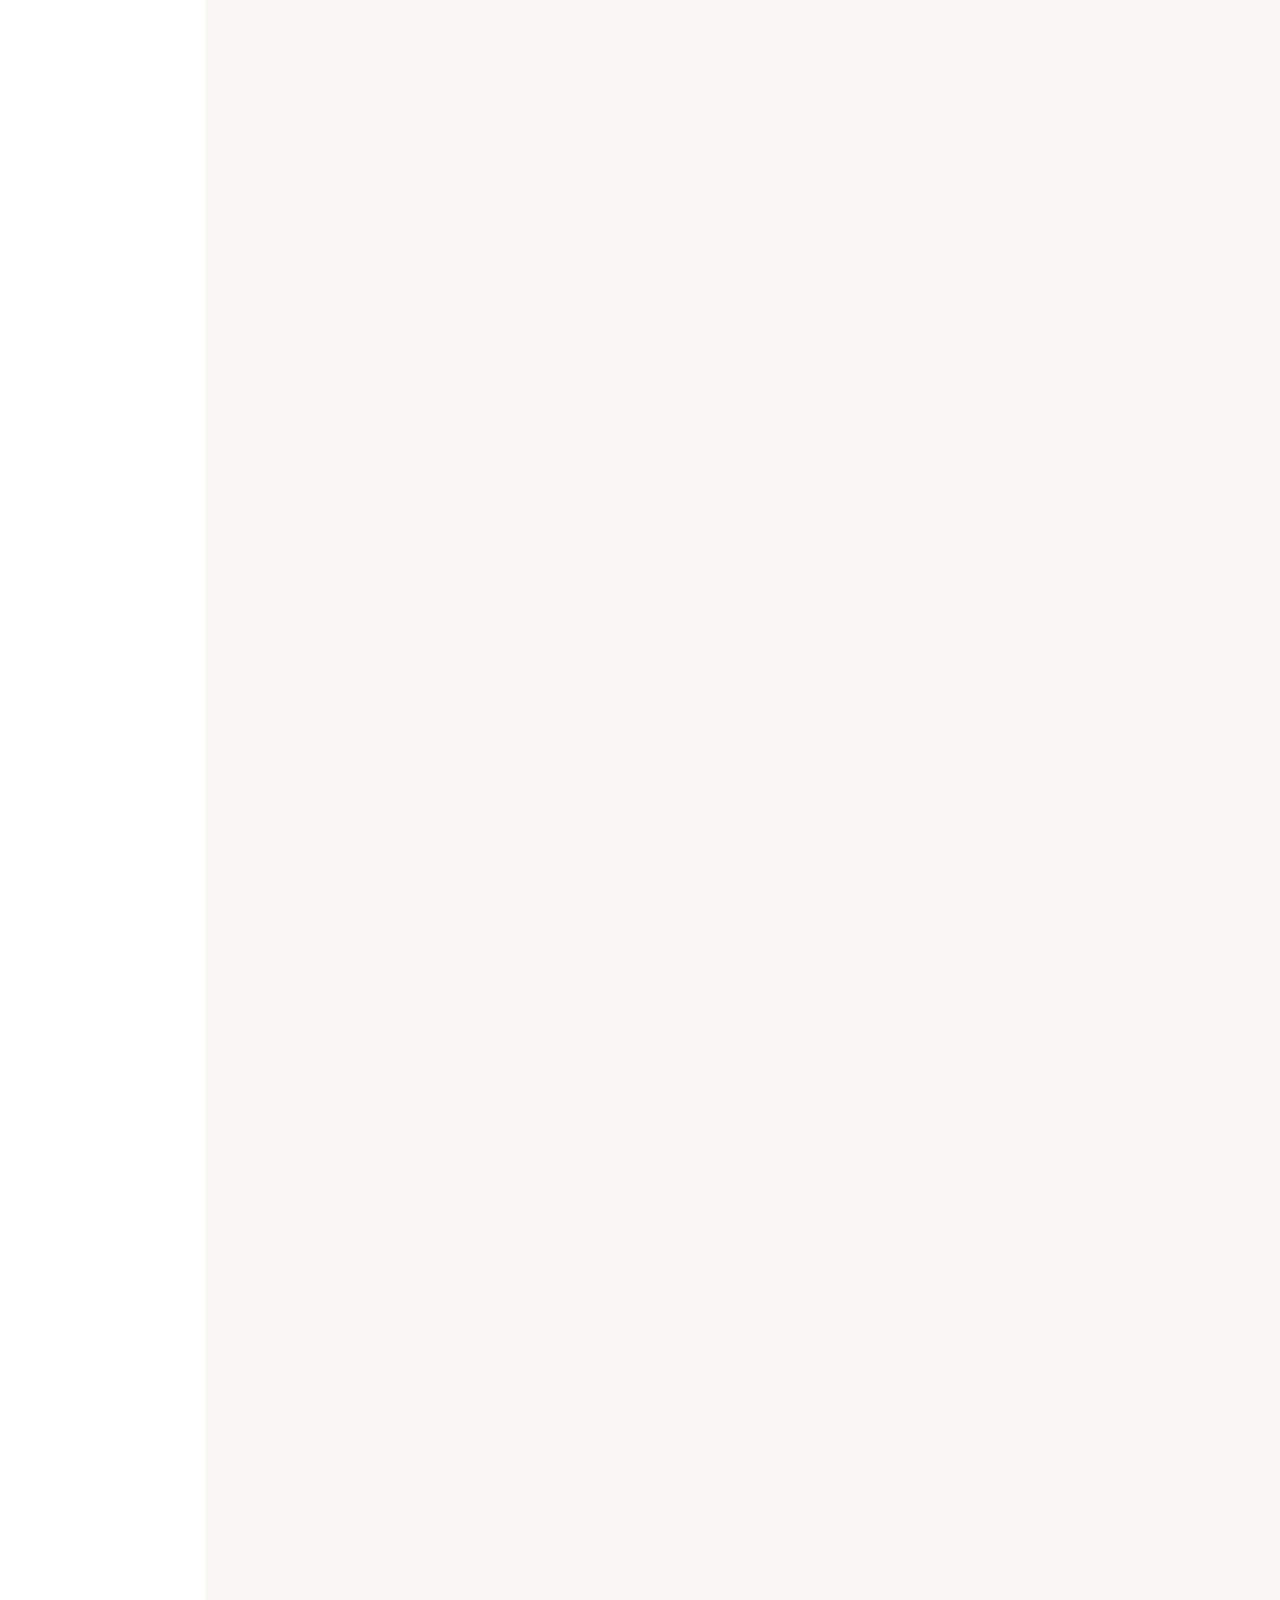
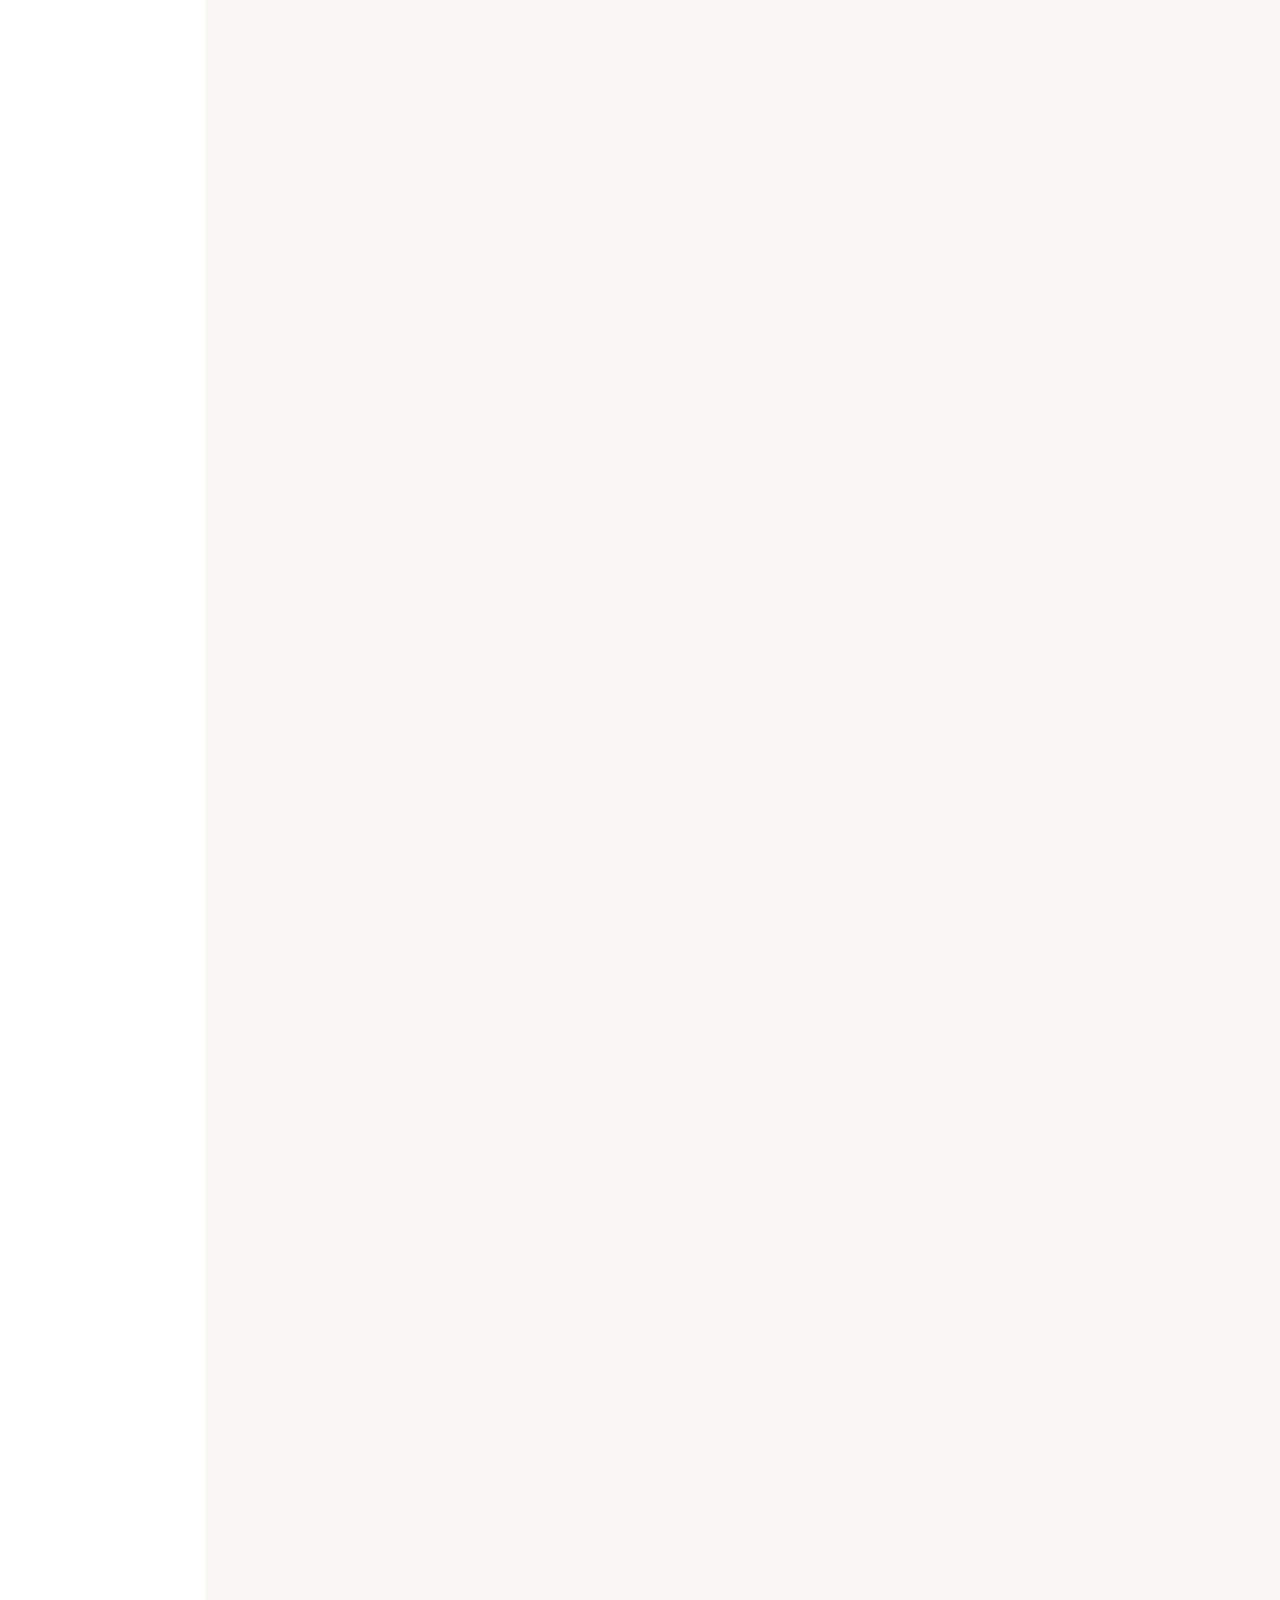
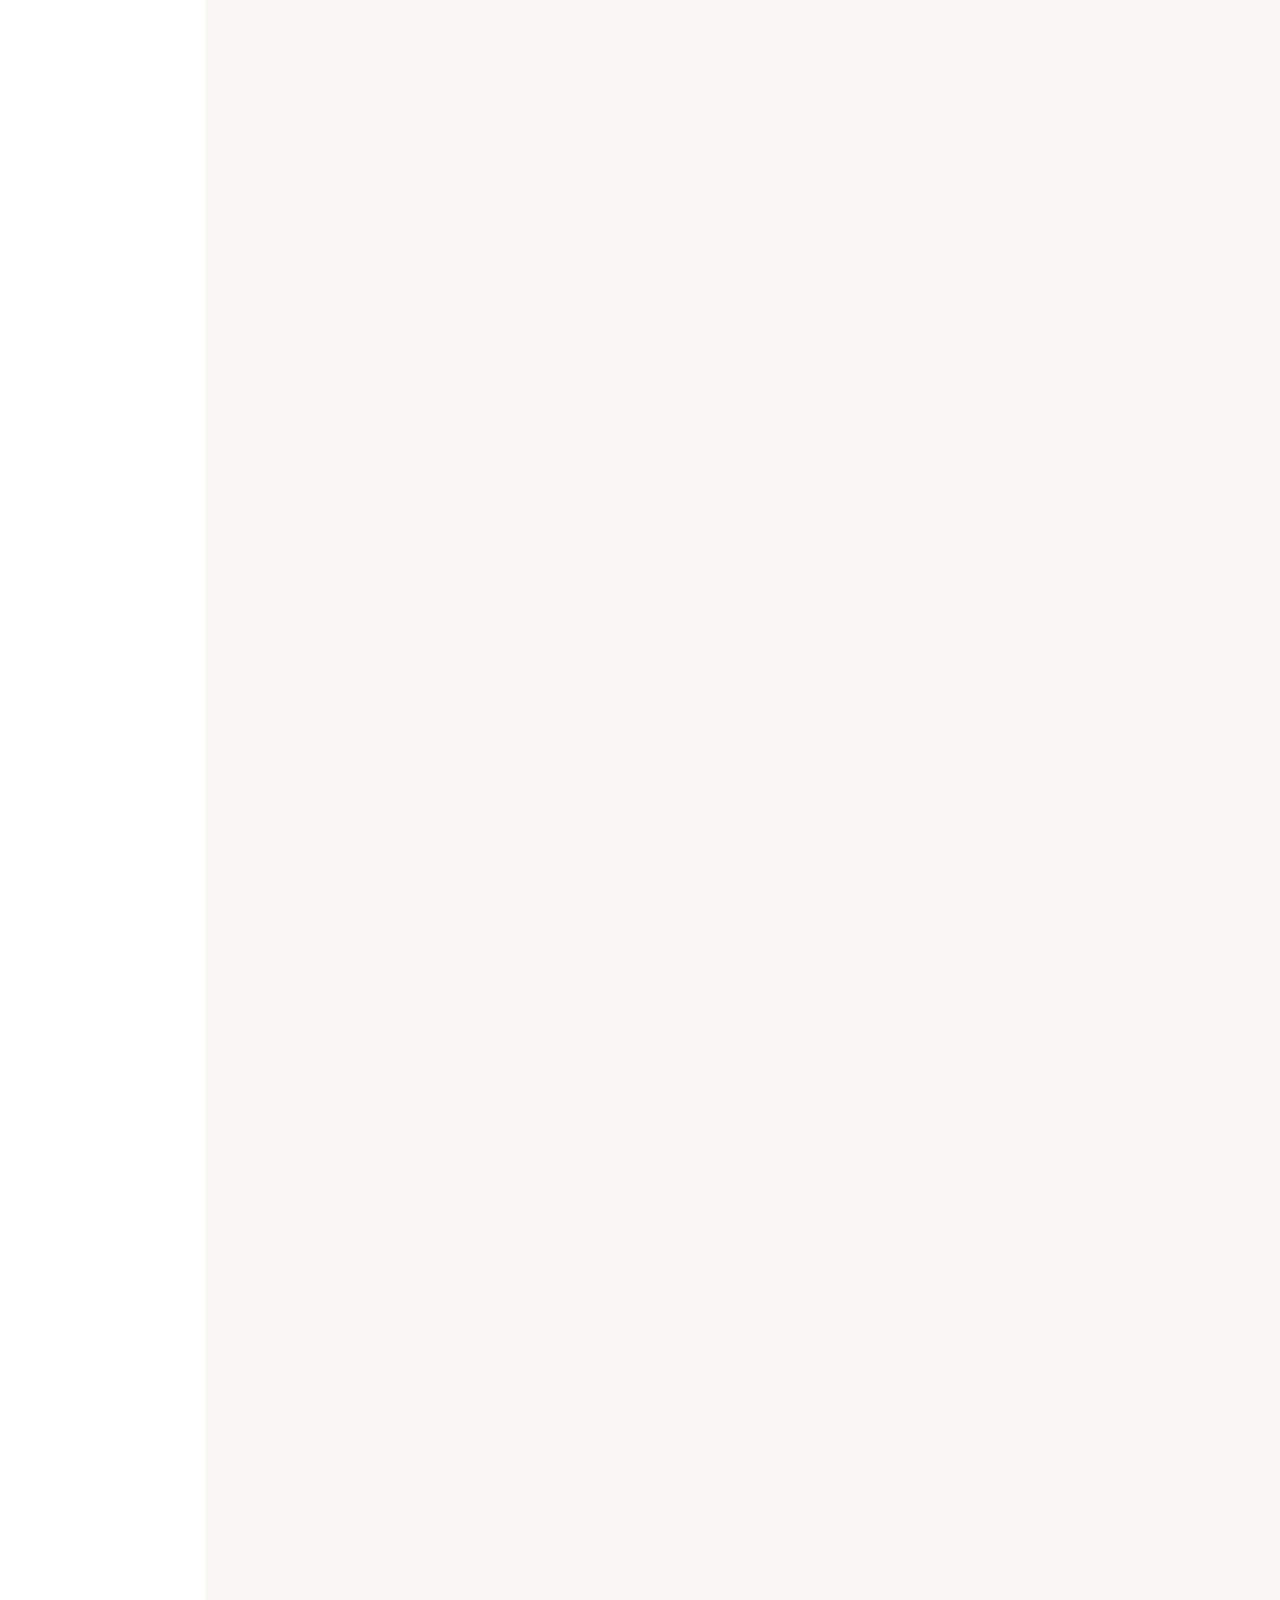
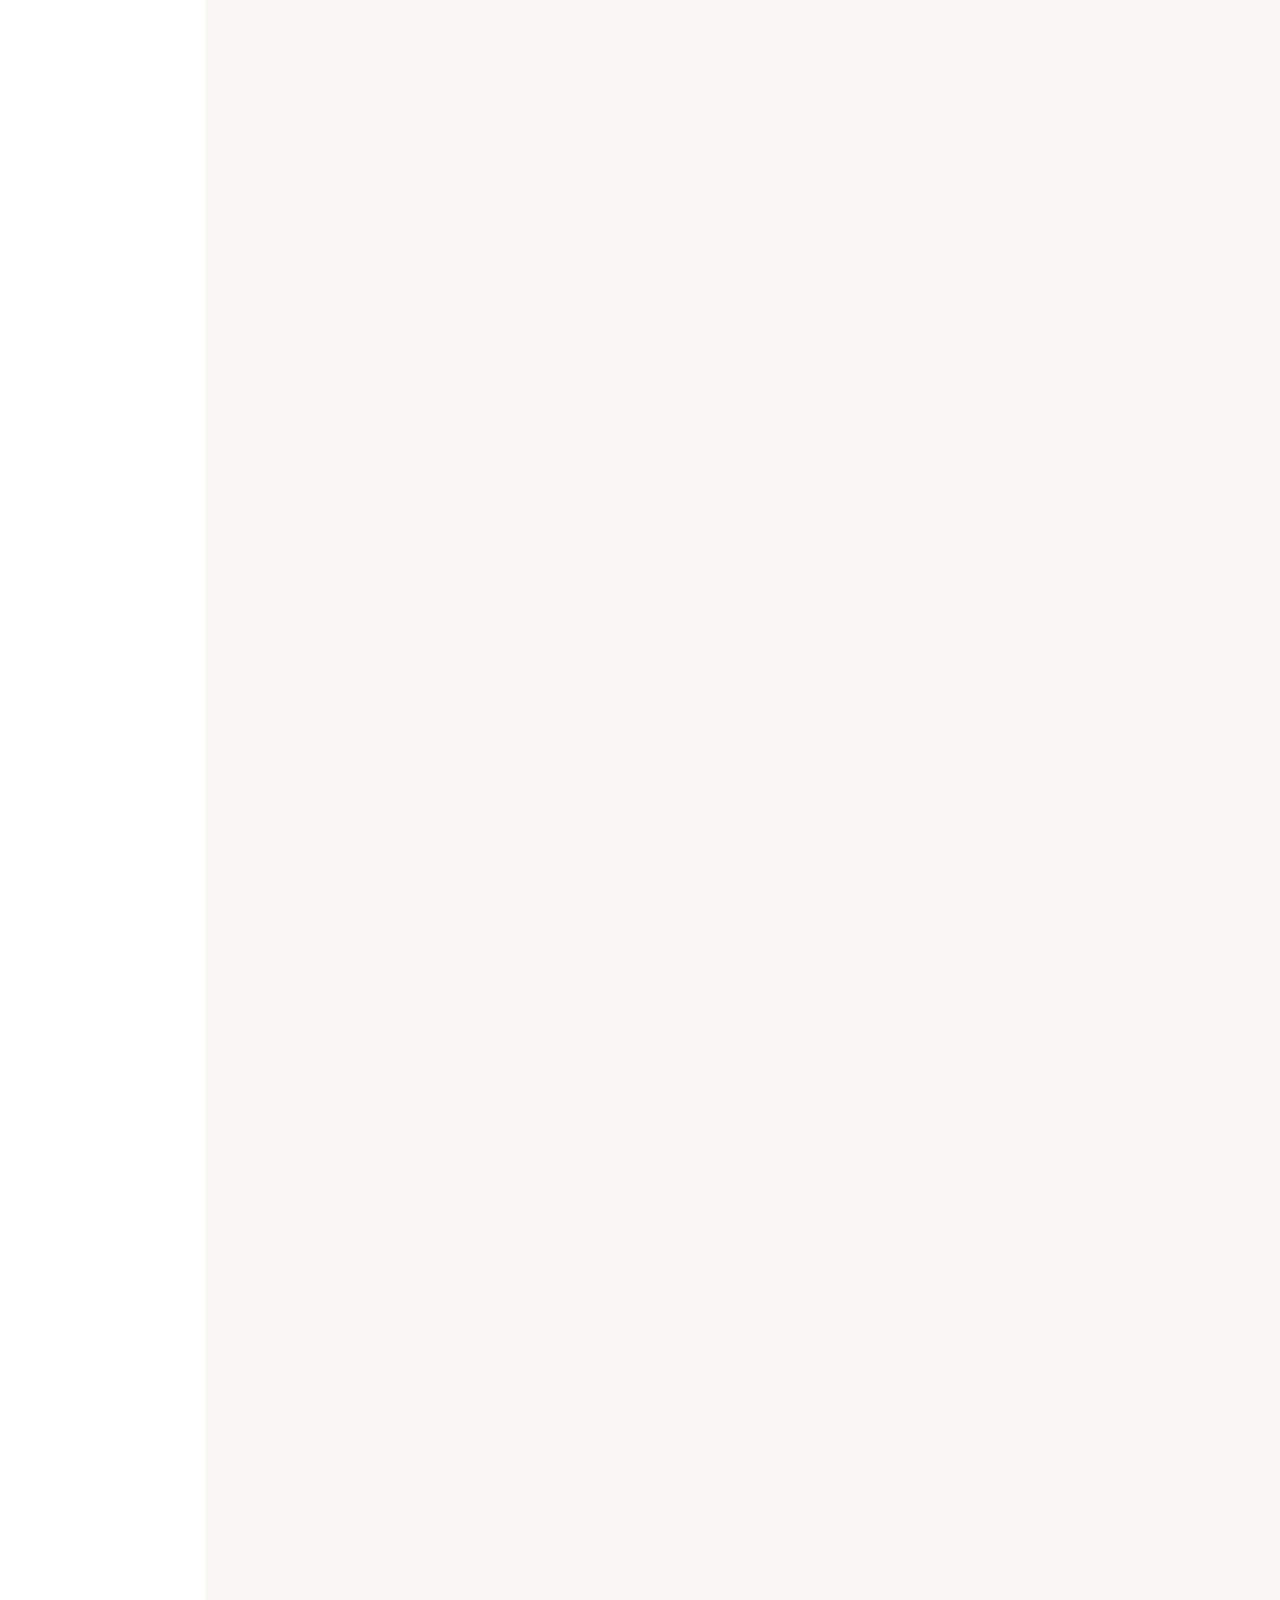
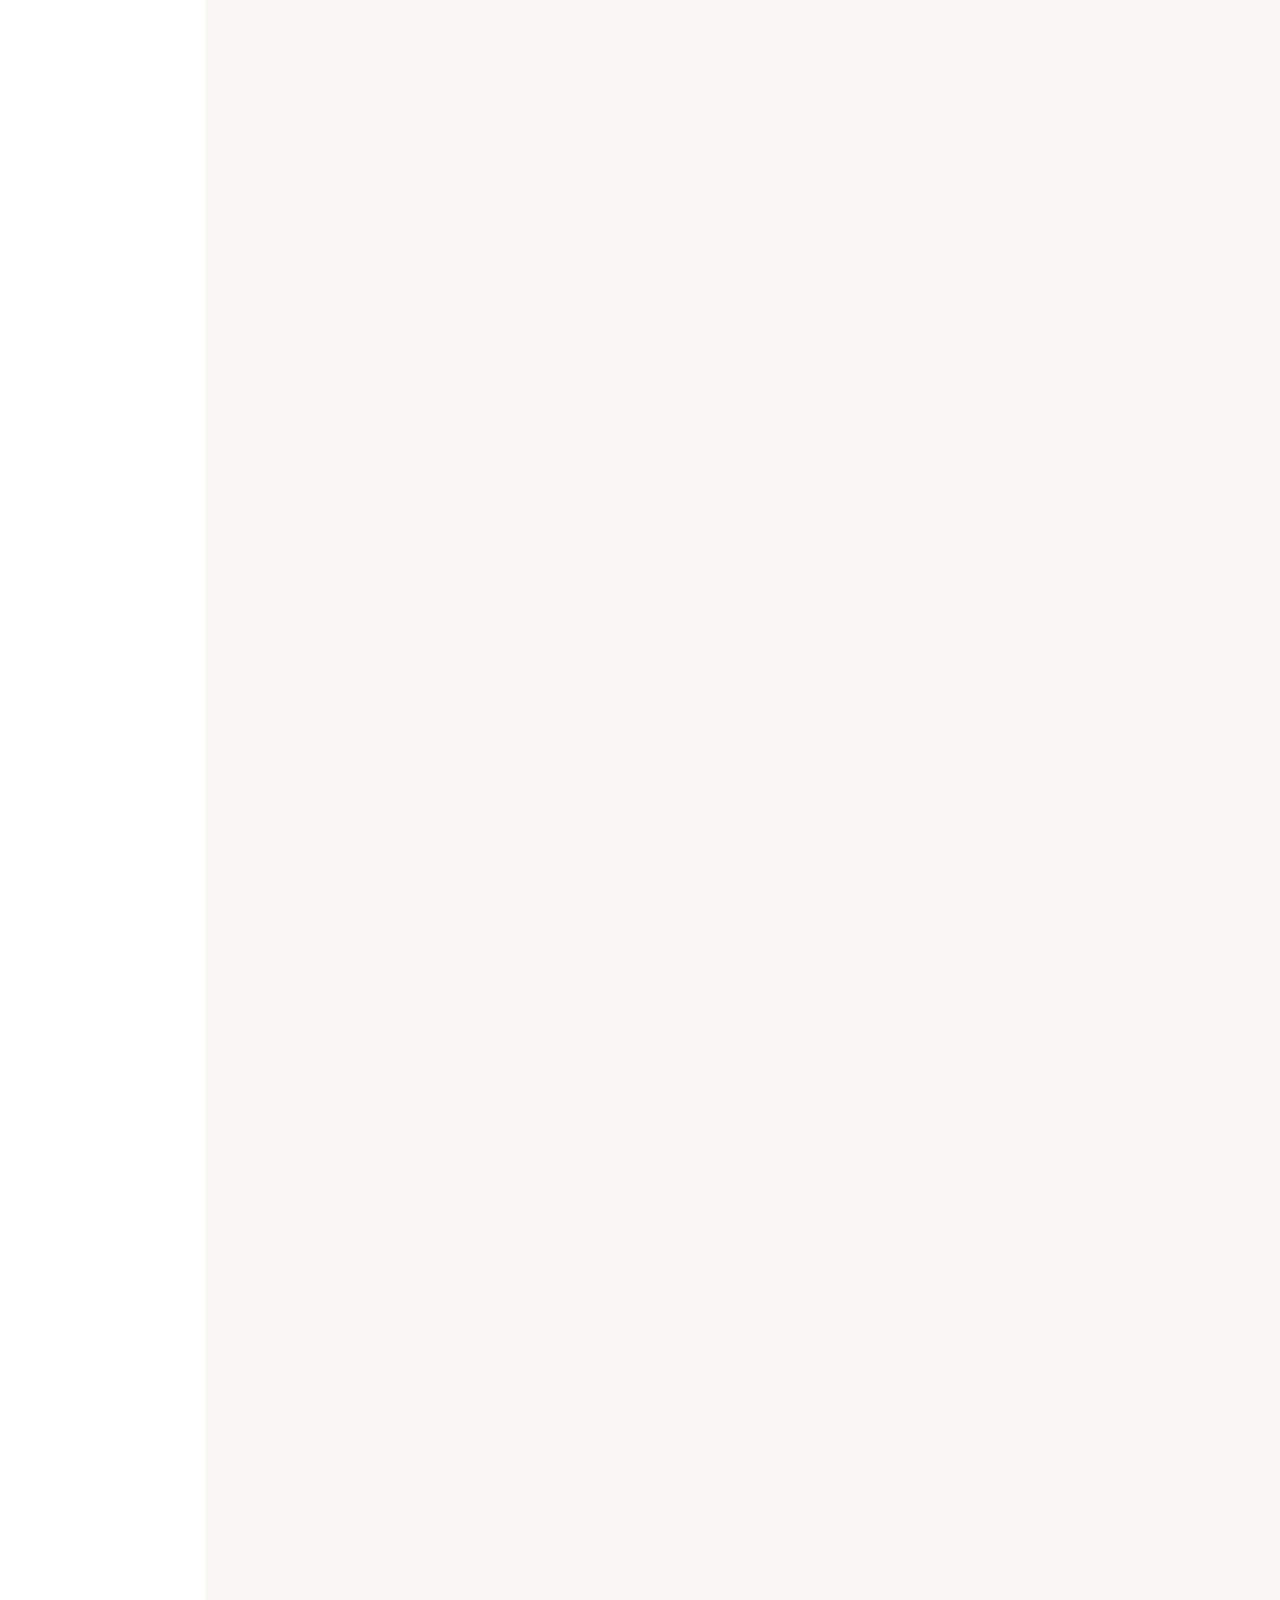
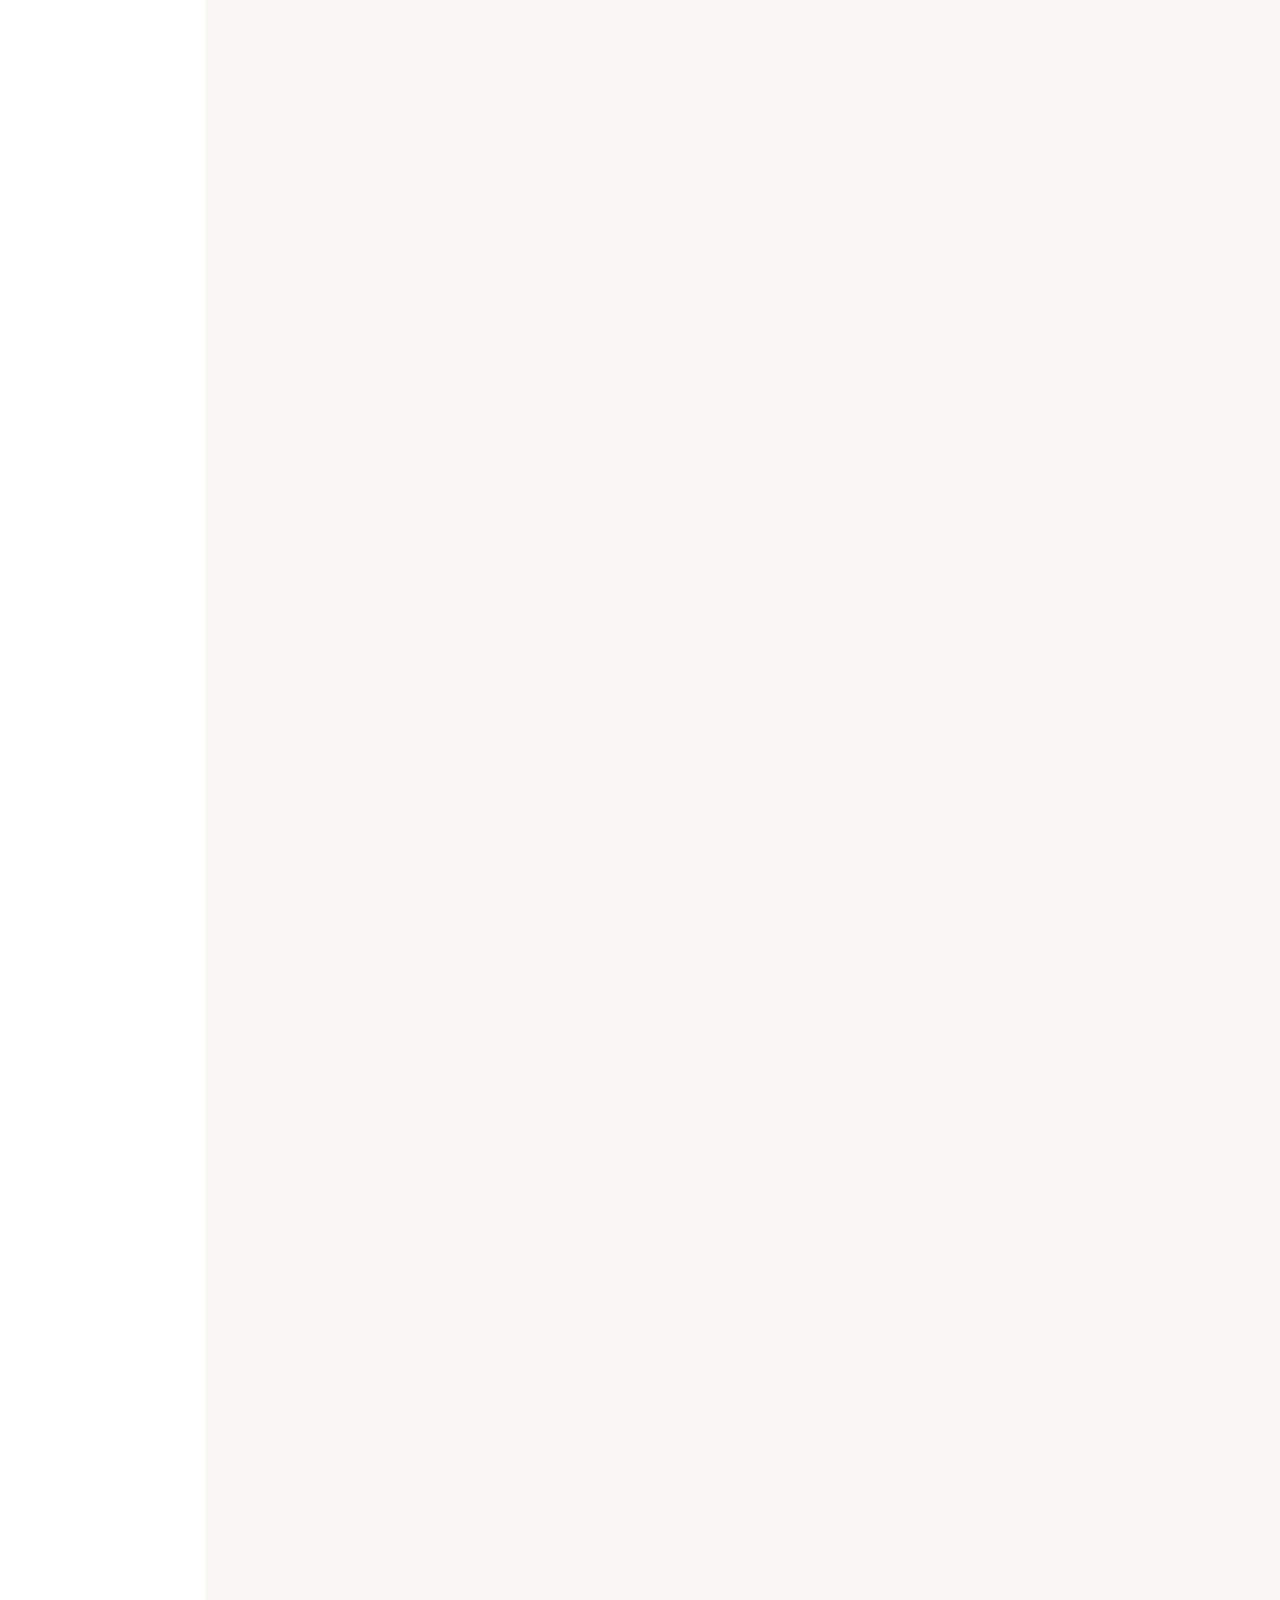
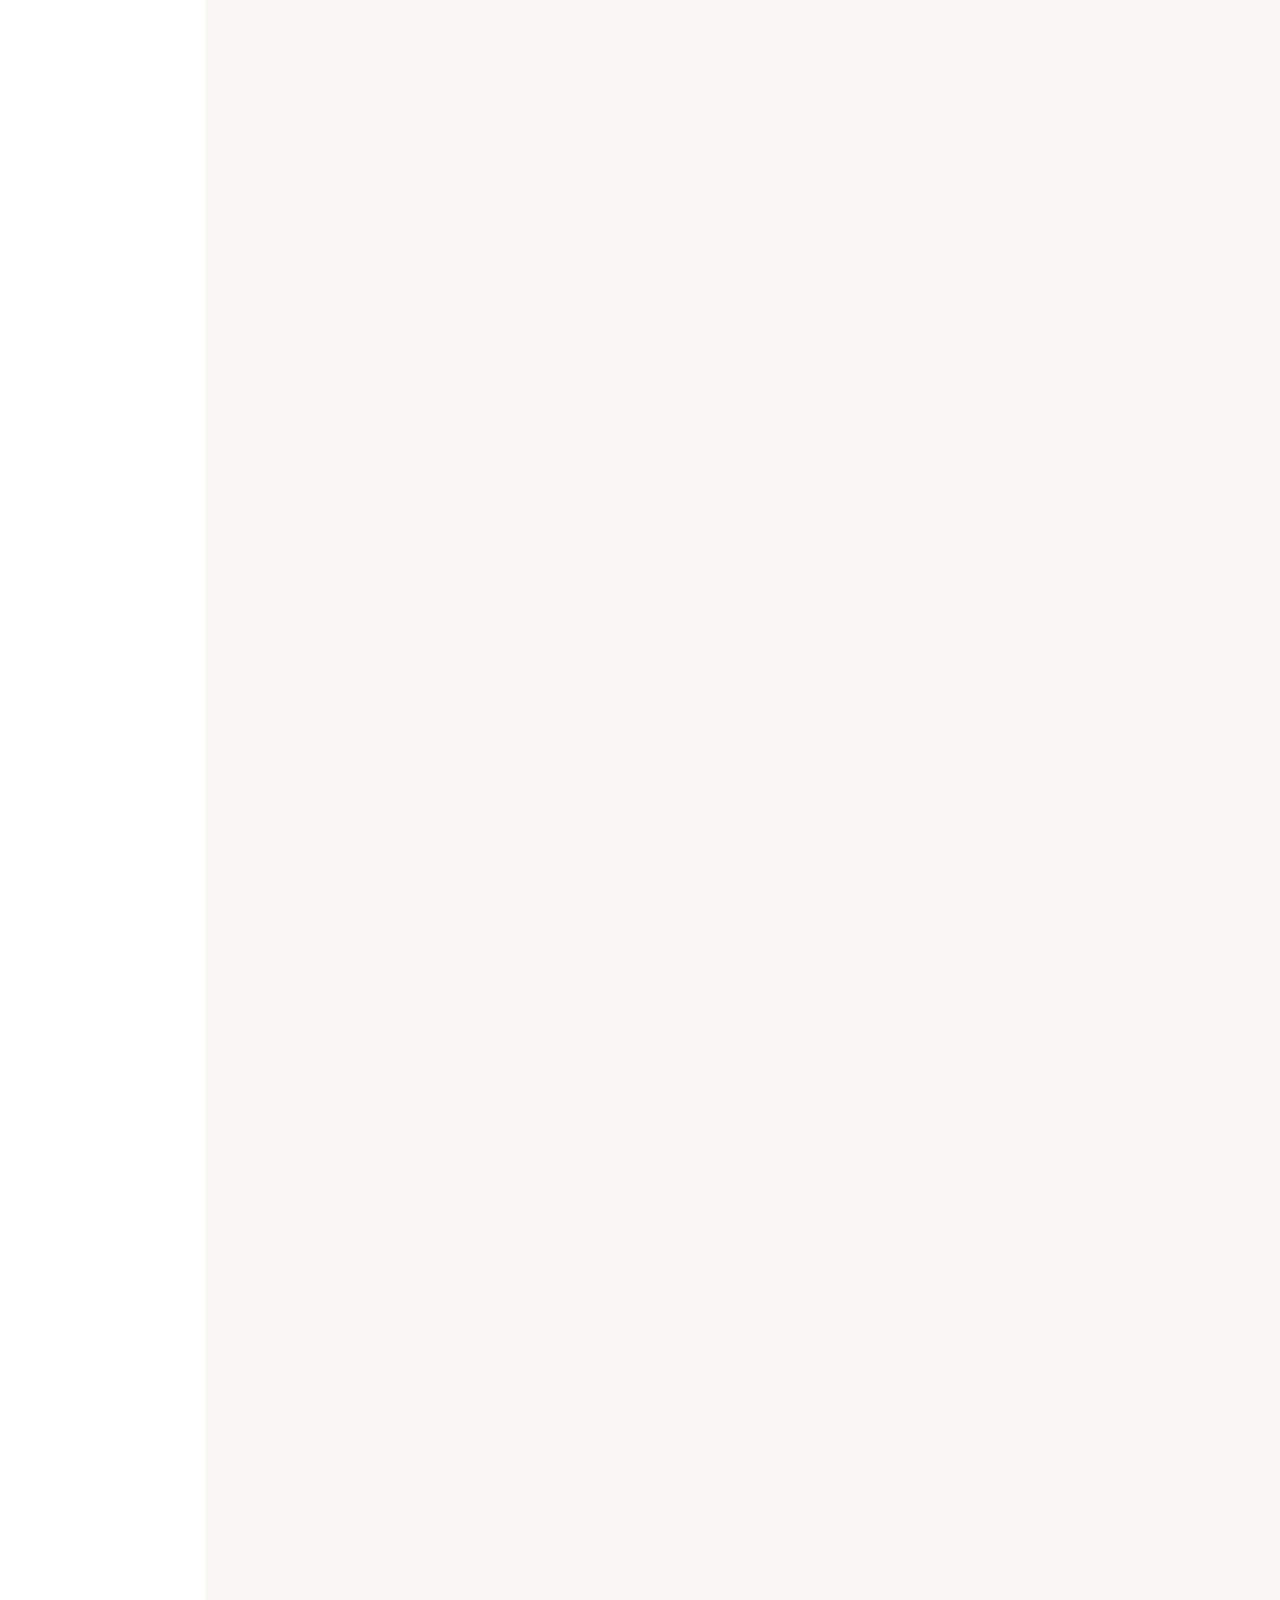
<file: contenido05.html>
<!DOCTYPE html>
 	<html class="no-js">
	<head>
	<meta charset="utf-8">
	<meta http-equiv="X-UA-Compatible" content="IE=edge">
	<title>CÁNCER DE PRÓSTATA</title>
	<meta name="viewport" content="width=device-width, initial-scale=1">
	<meta name="description" content="CÁNCER DE PRÓSTATA" />
	<meta name="keywords" content="oncología, prostata, medicina" />
	<meta name="author" content="ICO" />


	<link rel="shortcut icon" type="image/png" href="images/logoICON.png"/>

	<link href='https://fonts.googleapis.com/css?family=Roboto:400,300,600,400italic,700' rel='stylesheet' type='text/css'>
	<link href='https://fonts.googleapis.com/css?family=Montserrat:400,700' rel='stylesheet' type='text/css'>

	<link rel="stylesheet" href="css/animate.css">
	<link rel="stylesheet" href="css/icomoon.css">
	<link rel="stylesheet" href="css/bootstrap.css">
	<link rel="stylesheet" href="css/owl.carousel.min.css">
	<link rel="stylesheet" href="css/owl.theme.default.min.css">
	<link rel="stylesheet" href="css/style.css">
	<script src="js/modernizr-2.6.2.min.js"></script>

	</head>

	<body>

	<div id="ico-page">
		<a href="#" class="js-ico-nav-toggle ico-nav-toggle"><i></i></a>
		<aside id="ico-aside" role="complementary" class="border js-fullheight" style="background-image: url(images/BGoscuro.jpg);">
			<h1 id="ico-logo"><a href="index.html"><img src="images/logo.png" alt="" height="120"></a></h1>
			<nav id="ico-main-menu" role="navigation">
				<ul>
					<li><a href="contenido01.html">1 EPIDEMIOLOGÍA</a></li>
					<ol>
						<li><a href="contenido01.html#riesgo">Factores de riesgo</a></li>
						<li><a href="contenido01.html#cribaje">Cribaje poblacional</a></li>
					</ol>
					<li><a href="contenido02.html">2 CONCEPTOS BÁSICOS</a></li>
					<ol>
						<li><a href="contenido02.html">Anatomía de la próstata</a></li>
						<li><a href="contenido02.html#histopatologia">Histopatología</a></li>
					</ol>
					<li><a href="contenido03.html">3 CÁNCER DE PRÓSTATA LOCALIZADO</a></li>
					<ol>
						<li><a href="contenido03.html">Diagnóstico</a></li>
						<li><a href="contenido03.html#estratificacion">Estratificación del riesgo</a></li>
						<li><a href="contenido03.html#extension">Diagnóstico de extensión</a></li>
						<li><a href="contenido03.html#molecular">Patología molecular</a></li>
						<li><a href="contenido03.html#localizado">Tratamiento del cáncer de próstata localizado</a></li>
					</ol>
					<li><a href="contenido04.html">4 CÁNCER METASTÁSICO HORMONOSENSIBLE</a></li>
					<ol>
						<li><a href="contenido04.html#androgenica">Terapia de deprivación androgénica</a></li>
						<li><a href="contenido04.html#CPHS">Quimioterapia en CPHS</a></li>
						<li><a href="contenido04.html#nuevas">Nuevas terapias androgénicas en CPHS</a></li>
					</ol>
					<li class="ico-active"><a href="contenido05.html">5 CÁNCER RESISTENTE A LA CASTRACIÓN</a></li>
					<ol>
						<li><a href="contenido05.html">Definición</a></li>
						<li><a href="contenido05.html#biologia">Biología molecular</a></li>
						<li><a href="contenido05.html#M0">Cáncer de próstata M0</a></li>
						<li><a href="contenido05.html#metastasico">Cáncer de próstata metastásico</a></li>
					</ol>
					<li><a href="contenido06.html">6 CÁNCER NEUROENDOCRINO</a></li>
				</ul>
			</nav>
			<div>
					<br>
					<img src="images/LOGOeonco.png" alt="" width="120" class="centrada"><br>
					<img src="images/LOGOseom.png" alt="" width="120" class="centrada"><br>
			</div>
		</aside>


		<div id="ico-main">
			<div class="ico-narrow-content">
				<h2 class="ico-heading animate-box" data-animate-effect="fadeInLeft">5 CÁNCER DE PRÓSTATA RESISTENTE A LA CASTRACIÓN</h2>
				 <div class="row animate-box" data-animate-effect="fadeInLeft">
					<div class="col-md-4 col-sm-6 col-xs-6 col-xxs-12 work-item">
						<p>El cáncer de próstata resistente a la castración (CPRC) es la forma letal del cáncer de próstata. Cómo hemos visto previamente, a pesar de la eficacia del tratamiento radical hasta un 20-30% de estos pacientes desarrollará finalmente una recurrencia metastásica del cáncer de próstata, y de éstos, un gran número fallecerá tras el desarrollo de enfermedad resistente a la castración. Supone aproximadamente 121.900 muertes al año en los países desarrollados. En España, aún sin estadísticas realmente precisas, se estima que es la tercera causa de mortalidad por cáncer con 5. 900 muertes al año.</p>
						<p>El incremento sostenido de la incidencia de cáncer de próstata conlleva un aumento en el número de casos potencialmente letales que con frecuencia no somos capaces de identificar en el momento del diagnóstico y que podrían beneficiarse de otras modalidades de tratamiento.</p>

						<br>
						<h3>5<span class="dorado">.</span>1 Definición</h3>
						<p>El cáncer de próstata resistente a la castración viene definido por el criterio 1 + el criterio 2 o 3 <span class="negritaDorado">:</span></p>

					</div>
				</div>
			</div>
						<div class="ico-cards">
							<div class="ico-narrow-content">
								<div class="ico-flex-wrap">
									<div class="ico-card animate-box" data-animate-effect="fadeInLeft">
										<h5>1</h5>
										<p>Supresión de los niveles de testosterona (confirmación del status de castración <span class="negritaDorado">:</span> < 50ng/dl o 1.7nmol/L</p>
									</div>
									<div class="ico-card animate-box" data-animate-effect="fadeInLeft">
										<h5>2</h5>
										<p>Progresión bioquímica <span class="negritaDorado">:</span></p>
										<p><span class="decoracion">&nbsp&nbsp&nbsp&nbsp&nbsp</span>	Elevación del valor de PSA por encima de 2ng/ml o más del 25% sobre el valor de PSA nadir.</p>
										<p><span class="decoracion">&nbsp&nbsp&nbsp&nbsp&nbsp</span>	Elevación del valor de PSA en 3 determinaciones consecutivas (separadas al menos una semana entre ellas).</p>
										<p><span class="decoracion">&nbsp&nbsp&nbsp&nbsp&nbsp</span>	Si el paciente estaba recibiendo tratamiento con antiandrógenos (bicalutamida) debe confirmarse la elevación del PSA en un control analítico tras 4-6 semanas (para descartar una respuesta a la maniobra de retirada de antiandrógenos).</p>
									</div>
								</div>
							</div>
						</div>
						<div class="ico-cards">
							<div class="ico-narrow-content">
								<div class="ico-flex-wrap">
									<div class="ico-card animate-box" data-animate-effect="fadeInLeft">
										<h5>3</h5>
										<p>Progresión radiológica <span class="negritaDorado">:</span></p>
										<img class="flota" src="images/026.png" alt="" class="img-responsive" width="380">

									</div>
									<div class="ico-card animate-box" data-animate-effect="fadeInLeft" style="background-color: #f8f7f4">

									</div>
								</div>
							</div>
						</div>
						<br>
						<div class="ico-narrow-content">
							 <div class="row animate-box" data-animate-effect="fadeInLeft">
								<div class="col-md-4 col-sm-6 col-xs-6 col-xxs-12 work-item">

									<h3 id="biologia">5<span class="dorado">.</span>2 Biología molecular del cáncer de próstata resistente a la castración</h3>

									<p>El estudio más extenso que define la biología molecular del cáncer de próstata resistente a la castración se publicó en 2015 en la revista Cell donde se secuenciaron 150 tumores metastásicos. En este trabajo se describe que un 71.3% de los casos tenían aberraciones en genes relacionados con el eje de andrógenos (mutaciones o alteraciones en el número de copias), siendo el gen más frecuentemente mutado el gen del receptor de andrógenos. La presencia de mutaciones y amplificaciones del receptor de andrógenos se ha asociado al desarrollo de resistencias de agentes hormonales (Romanel et al, Sci Transl Med 2015) aunque aún este tipo de biomarcadores no están integrados en la práctica clínica. Otra posible forma de resistencia en la vía de los andrógenos es la presencia de variantes de splicing que llevarían a una activación constitutiva del receptor de andrógeno, independientemente de la unión a su ligando. Estas variantes se han asociado a resistencia al tratamiento con enzalutamida y abiraterona (Antonarakis, NEJM 2014) pero no a quimioterapia basada en taxanos (Antonarakis, JAMA 2015).
									</p>
									<p>La segunda vía más frecuentemente mutada es la vía de PI3K, que presentaba alteraciones somáticas en un 49% de los casos, siendo lo más prevalente la presencia de pérdidas bialélicas de PTEN. La pérdida de PTEN ha sido descrita previamente como factor de mal pronóstico en pacientes que reciben tratamiento con abiraterona (Ferraldeschi et al, Eur Urol 2015), encontrándose estos datos pendientes de validación.</p>
									<p>La tercera vía más frecuentemente alterada es la vía de la reparación del ADN donde se identificaron alteracioens germinales y somáticas en un 23% de los casos estudiados, siendo el gen más recurrentemente alterado BRCA2 (12.7%). Esta frecuencia reportada fue mayor de lo que inicialmente se esperaba, y tiene importantes connotaciones terapéuticas, como una mayor sensibilidad al tratamiento con platinos o la posibilidad de tratamiento con inhibidores de PARP (indicación actualmente en desarrollo dentro de ensayos clínicos). Además, ser portador de mutaciones en BRCA1 y BRCA2 se ha asociado a un peor pronóstico (Castro et al, JCO 2013) y a una respuesta más pobre a radioterapia en estudios preliminares, pendientes de validación (Castro et al, Eur Urol 2015). Otros estudios más recientes en población no seleccionada han descrito frecuencias en línea germinal en torno al 12% en CPRC metastásico, lo que supone que a día de hoy exista un debate abierto sobre la indicación de realizar este tipo de estudios a todos los pacientes con CPRC, teniendo en cuenta las implicaciones terapéuticas y familiares. La cuarta vía más frecuentemente estudiada es la vía de Wnt, en un 18%, destacando las mutaciones en APC y CTNNB1.
									</p>
									<p>Otro tipo de aberración frecuentemente presente en CPRC son las fusiones de genes, siendo la más prevalentes la fusión de genes de la familia ETS con el gen de la proteasa TMPRSS2. La presencia de reordenamientos TMPRSS-ERG se ha asociado con una mejor respuesta a abiraterona, por lo que podría tener si se confirman estos resultados a valor predictivo (Attard G, Cancer Research 2009).</p>
									<div class="multiply">
										<img class="centrada" src="images/027.jpg" alt="" class="img-responsive" style="max-width: 650px;">
									</div>
									<div class="contenedor">
										<div class="piefoto"><p>Perfil molecular del cáncer de próstata metastásico resistente a la castración (Robinson D, et al. Cell 2015)</p></div>
									</div>
									<p>Dada la dificultad para biopsiar la enfermedad metastásica en cáncer de próstata avanzado, predominantemente ósea, se están llevando grandes esfuerzos para desarrollar técnicas de biopsia líquida que sean capaces de identificar las alteraciones previamente descritas en tiempo real, proyectando una imagen evolutiva de lo que ocurre con el tumor en cada momento.</p>


									<br>
									<h3 id="M0">5<span class="dorado">.</span>3 Cáncer de próstata resistente a la castración M0</h3>

									<h2>5<span class="doradoActivo">.</span>3<span class="doradoActivo">.</span>1 <span class="doradoActivo">Criterios diagnósticos</span></h2>
									<p>En la mayoria de los casos, el diagnostico de enfermedad sistemica se declara como consecuencia de un incremento en los niveles de PSA despues de un tratamiento local para el cáncer de próstata (o tras dos tratamietnos locales en el caso de que el paciente haya recibido una opción radical de rescate). En esta situacion, incluso en ausencia de datos solidos, la deprivación androgénica temprana, por medio de hormona liberadora de gonadotropina (GnRH), o con la orquiectomia, se ha convertido en el tratamiento habitual de dichos pacientes. En consecuencia, una gran proporcion de los pacientes estarán recibiendo ADT en la ausencia de cualquier metastasis detectable, y dado que esa ADT no sera curativa cuando se use aisladamente, una proporcion de estos pacientes progresará y se volverá resistente a la castracion (CRPC). Aunque ese CRPC se puede definir en caso de progresion bioquimica, progresion radiologica y/o clinica, con niveles de testosterona en rango de castración, la mayoria de los casos CRPC se declaran en forma de progresion de PSA en ausencia de cualquier metastasis detectable.
									</p>
									<p>El CPRC no metastasico se define como el aumento de PSA en un varon con niveles de castracion de testosterona, en ausencia de evidencias radiologicas (mediante técnicas convencionales utilizadas como TAC/RMN o gammagrafia osea) o clínicas de metástasis.</p>

									<h2>5<span class="doradoActivo">.</span>3<span class="doradoActivo">.</span>2 <span class="doradoActivo">Prevalencia</span></h2>
									<p>La epidemiologia de estas progresiones es actualmente poco fiable por la falta de registros. Kirby et al. (Int J Clin Cancer 2011) publicaron una revisión sistemática que incluía 12 estudios y un total de 71.179 pacientes con cáncer de próstata, estimando que el 10-20% de los pacientes desarrollan CPRC en aproximadamente 5 años de seguimiento. Ademas, el 84% mostraron tener metástasis al momento del diagnostico de resistencia a la castración. Por lo tanto, en esta revisión se identificaron un 16% de pacientes M0 al diagnostico del CPRC, de los cuales el 33% desarrolló metástasis oseas en un plazo de 2 años.</p>

									<h2>5<span class="doradoActivo">.</span>3<span class="doradoActivo">.</span>3 <span class="doradoActivo">Nuevas técnicas de imagen</span></h2>
									<p>La introduccion de nuevas técnicas de imagen puede modificar esta proporción de pacientes. En los pacientes CPRC M0, la gammagrafia osea es, en la mayoria de casos, el primer examen que revela la presencia de enfermedad metastasica. La sensibilidad de esta técnica es limitada y la posible incorporación de otras técnicas como la tomografía por emisión de positrones (PET) con los nuevos radiotrazadores de colina/PSMA o la resonancia magnética de cuerpo entero podría incrementar todavía más este número de pacientes. Esto, una vez más tendrá un impacto en la definición de la enfermedad mediante la creación de un grupo de pacientes oligometastásicos resistentes a la castración.</p>
									<p>También existía hasta hace poco, una falta de consenso respecto a la frecuencia y el tipo de exploración radiológica efectuada.  En muchos casos, se seguía a estos pacientes exclusivamente con PSA, por lo que la presencia de CPRC M0 ocurría casi constantemente primero.</p>

									<h2>5<span class="doradoActivo">.</span>3<span class="doradoActivo">.</span>4 <span class="doradoActivo">Tratamiento</span></h2>
									<p>Hasta el año 2018, no se había demostrado que ningún tratamiento pudiese mejorar la supervivencia de los pacientes con CPRC M0, y el manejo estándar era el seguimiento. No obstante, tal como revisaremos a continuación los resultados de los ensayos clínicos con apalutamida y enzalutamida van muy seguramente a cambiar el manejo de esta entidad, encontrándose actualmente pendiente de aprobación por las autoridades sanitarias.</p>

									<h4 class="tituloColor">5<span class="gris">.</span>3<span class="gris">.</span>4<span class="gris">.</span>1 <span class="gris">Agentes óseos</span></h4>
									<p>Tres ensayos prospectivos han investigado el beneficio potencial de agentes óseos como el ácido zoledronico, el atrasentan y el denosumab sobre el desarrollo de metástasis y, especialmente, las metástasis óseas en pacientes CRPC M0.</p>
									<p>El estudio de ácido zoledronico (ZOL) se diseñó para evaluar los efectos de ZOL sobre el tiempo hasta la primera metástasis ósea en hombres con CPRC M0 definidos por un PSA en aumento a pesar de estar bajo tratamiento con deprivación androgénica (Smith MR et al, JCO 2005). El estudio se cerró antes de su finalización tras un análisis intermedio que demostró que la tasa de eventos observada fue menor de la esperada. Sin embargo, este estudio proporcionó información útil sobre la velocidad y el factor de riesgo de las metástasis óseas en los 201 pacientes del grupo de placebo. La primera observación fue que la mediana de tiempo al desarrollo de metástasis óseas (BM- PFS) fue de 30 meses, mucho más de lo esperado. A los 2 años, solo el 33 % de los pacientes habían desarrollado metástasis óseas. Este estudio aún negativo para el zoledrónico, ha ayudado a comprender los factores que pueden influir en el desarrollo de metastasis oseas, como el nivel de PSA y la velocidad de elevación del PSA.
									</p>
									<p>Nelson et al. (Cancer 2008) llevaron a cabo un ensayo fase III doble ciego similar, controlado con placebo en 941 CPRC M0 con atrasentan (antagonista del receptor de endotelina, con actividad selectiva sobre la metástasis ósea). En este paciente se seleccionaron tumores con una cinética más rápida. La media del tiempo de duplicación de PSA (PSA DT) fue de 5,9 meses frente a 9,7 meses en los ensayos ZOL. A los 2 años, el 46 % de los sujetos había desarrollado metástasis óseas, y el 20% habían muerto. La mediana de la supervivencia libre de progresión (SLP) fue 25 meses. En el análisis multivariable, el PSA basal < 13,1ng/ml se asoció con SLP más corta y menor tiempo hasta la primera metástasis ósea. En contraste con el estudio de ZOL, los pacientes fueron seguidos con gammagrafias oseas y TAC o RMN.  En aproximadamente uno de cada cinco pacientes, el primer lugar de la metástasis fue el esqueleto. No se alcanzó el objetivo principal (diferencias en tiempo a la progresión).
									</p>
									<p>El tercer estudio, liderado por Smith et al (JCO 2013), ha investigado el beneficio de denosumab, en 1.432 pacientes CPRC M0. Los criterios de inclusión específicamente requerían un nivel basal de PSA ≥8 ng/ml o un PSA DT ≤10 meses, o ambos. Los pacientes fueron seguidos con gammagrafía ósea, siendo la progresión solo registrada por los investigadores. La mediana de supervivencia libre de metástasis óseas fue de 25,2 meses en el grupo placebo. No se observaron diferencias en supervivencia global. Otros sub-análisis han sido reportados con el objetivo de identificarsubgrupos de alto riesgo, viendo que podrían beneficiarse aquellos pacientes con PSA DT más cortos.</p>

									<h4 class="tituloColor">5<span class="gris">.</span>3<span class="gris">.</span>4<span class="gris">.</span>2 <span class="gris">Tratamiento con nuevos agentes hormonales</span></h4>
									<p>Teniendo en cuenta que aquellos pacientes con CPRC M0 y un PSA DT más corto tienen más riesgo de desarrollar metástasis, se han llevado 3 grandes ensayos fase III para tratar a este grupo de pacientes con nuevos agentes hormonales que actúan como inhibidores competitivos del receptor de andrógenos (manteniendo siempre la deprivación androgénica): enzalutamida, apalutamida y darolutamida (este último ensayo, ARAMIS, está aún pendiente de publicación).</p>


									<div class="contenedor">
										<div class="piefoto"><p class="negrita">Apalutamida (ensayo SPARTAN)</p></div>
									</div>


									<img class="flota" src="images/028.png" alt="" class="img-responsive" width="750">
									<div class="contenedor">
										<div class="piefoto"><p>Diseño del ensayo SPARTAN (Smith, NEJM 2018)</p></div>
									</div>


									<p>En este ensayo Fase III se evalúo la eficacia de apalutamida vs placebo mediante una aleatorización 2:1 y un diseño doble ciego. Se incluyeron 1207 hombres con CPRC M0 con un tiempo a la duplicación del PSA (PSA DT) ≤10 meses. El objetivo principal fue la supervivencia libre de metástasis (SLM), que se definió como el tiempo desde la aleatorización a la aparición de la primera metástasis en una prueba de imagen o a la muerte. La mediana de PSADT en los pacientes incluidos en el brazo de apalutamida fue de 4.4 meses. Se alcanzó el objetivo principal en el primer análisis plafinificado, con una diferencia en SLM de 40.5 vs 16.2 meses a favor del grupo de apalutamida (HR 0.23; P < 0.001). La tasa de efectos adversos que llevó a discontinuar el tratamiento fue de 10.6% en el grupo de apalutamida vs 7% en el grupo placebo. Los efectos secundarios más frecuentes fueron: rash (23.8% vs. 5.5%), hipotiroidismo (8.1% vs. 2.0%), y fracturas (11.7% vs. 6.5%). No se dispone aún de datos maduros de supervivencia.
									</p>

									<div class="contenedor">
										<div class="piefoto"><p class="negrita">Enzalutamida (ensayo PROSPER)</p></div>
									</div>
									<img class="flota" src="images/029.png" alt="" class="img-responsive" width="750">
									<div class="contenedor">
										<div class="piefoto"><p>Diseño del ensayo PROSPER (Hussain, NEJM 2018)</p></div>
									</div>
									<p>Con un diseño similar al anterior, en este ensayo fase III doble ciego se incluyeron 1401 pacientes CPRC M0 con un tiempo de duplicación de PSA (PSA DT) ≤10 meses, con un método de aleatorización 2:1 a tratarse con enzalutamida vs placebo. El objetivo principal del estudio fue la supervivencia libre de metastasis (SLM). La mediana de PSA DT fue de 3.7 meses. La mediana de SLM fue de 36.6 meses en el grupo de enzalutamide vs 14.7 meses en el grupo de placebo (HR 0.29; P < 0.001). El tiempo a la progression bioquímica fue de 37.2 vs 3.9 meses a favour de enzalutamide (HR 0.07, p < 0.001). Los efectos adversos grado 3/4 aparecienron en el 31% en el brazo experimental vs 23% en el brazo placebo. No se dispone aún de datos maduros de supervivencia al no haberse alcanzado el número de eventos aún necesario para su análisis.</p>


									<br>
									<h3 id="metastasico">5<span class="dorado">.</span>4 Cáncer de próstata resistente a la castración metastásico</h3>

									<p>Las metástasis de pacientes con CPRC metastásico pueden tener tres patrones definidos con pronóstico y manejo significativamente diferente <span class="negritaDorado">:</span></p>
									<table class="ico-table">
											<tr>
												<td width="5%"><p></p></td>
												<td><p><span class="negritaDorado">•	</span>Afectación ganglionar exclusiva</p></td>
											</tr>
											<tr>
												<td width="5%"><p></p></td>
												<td><p><span class="negritaDorado">•	</span>Afectación ósea, con o sin afectación ganglionar simultánea</p></td>
											</tr>
											<tr>
												<td width="5%"><p></p></td>
												<td><p><span class="negritaDorado">•	</span>Afectación visceral, independientemente de cualquiera de las anteriores</p></td>
											</tr>
									</table>
									<div class="contenedor">
										<div class="piefoto"><p class="negrita">Patrón de metástasis en CPRC está asociado con pronóstico</p></div>
									</div>
									<img class="flota" src="images/030.png" alt="" class="img-responsive" width="750">


									<h2>5<span class="doradoActivo">.</span>4<span class="doradoActivo">.</span>1 <span class="doradoActivo">Evolución del tratamiento en CPRCm</span></h2>


									<img class="flota" src="images/040.png" alt="" class="img-responsive" width="750">


									<div class="contenedor">
										<div class="piefoto"><p class="negrita">Evolución del tratamiento del cáncer de próstata resistente a la castración. En la figura pueden observarse los fármacos actualmente aprobados para esta indicación, que se revisarán a continuación. Sipuleucel-T es una inmunoterapia basada en una vacuna autóloga de células dendríticas que sólo ha sido aprobada por la FDA en Estados Unidos.</p></div>
									</div>


									<h2>5<span class="doradoActivo">.</span>4<span class="doradoActivo">.</span>2 <span class="doradoActivo">Tratamiento con quimioterapia</span></h2>
									<br>
									<h4 class="tituloColor">5<span class="gris">.</span>4<span class="gris">.</span>2<span class="gris">.</span>1 <span class="gris">Docetaxel</span></h4>
									<p>Hasta el año 2004 ningún tratamiento había conseguido demostrar una mejoría en supervivencia en cáncer de próstata resistente a la castración. El tratamiento con esteroides o el mitoxantrone se utilizaban en ese momento por su capacidad para lograr mejorías sintomáticas transitorias, pero sin beneficio pronóstico, sin ser capaces de modificar la evolución de la enfermedad.</p>
									<p>En el año 2004 se publican los resultados de 2 grandes ensayos clínicos con el esquema de tratamiento docetaxel/prednisona, que consiguen demostrar mejorar la supervivencia, suponiendo un hito en ese momento y que suponen la aprobación entonces de la combinación como primera línea de tratamiento en cáncer de próstata metastásico resistente a la castración.</p>
									<p>En el estudio de Tannock et al, con un diseño de 3 ramas en el que se comparó docetaxel trisemanal (75 mg/m2 cada tres semanas), docetaxel semanal (30 mg semanales por 5 de cada 6 semanas) y mitoxantrona (12 mg/m2 cada tres semanas), se obtuvo una ventaja en supervivencia global a 3 años para la rama de docetaxel trisemanal (18.6% versus 13.5% para el brazo de mitoxantrona; HR 0,79; IC 95%: 0.67–0.93). La calidad de vida también fue superior en el grupo de docetaxel trisemanal (p =0,009). Sin embargo, la tasa de SG para el régimen de docetaxel semanal fue de 16.6%, sin encontrar una mejoría estadísticamente significativa respecto a la mitoxantrona.</p>

									<img class="flota" src="images/031.png" alt="" class="img-responsive" width="750">
									<div class="contenedor">
										<div class="piefoto"><p class="negrita">Diseño y resultados del ensayo fase III TAX327 (Tannock, NEJM 2004), con docetaxel + prednisona vs mitoxantrona + prednisona en 1ª linea CPRC. SG= supervivencia global, QoL=calidad de vida</p></div>
									</div>


									<div class="multiply">
										<img class="flota" src="images/031B.png" alt="" class="img-responsive" width="750">
									</div>
									<div class="contenedor">
										<div class="piefoto"><p class="negrita">Diseño y resultados del ensayo fase III SWOG 9916 (Petrylak, NEJM 2004), con estramustina + docetaxel + prednisona vs mitoxantrona + prednisona en 1ª linea CPRC. SG= supervivencia global, SLP=supervivencia libre de progresión</p></div>
									</div>

									<p>En el estudio de Petrylak et al, también en pacientes con CPRC, se aleatorizó a los pacientes a recibir estramustina y docetaxel frente a estramustina y mitoxantrona, encontrando tras una mediana de seguimiento de 32 meses que la mediana de SG era de 17,5 meses en el grupo de  estramustina/docetaxel en comparación con 15,6 meses en el grupo de mitoxantrona (p = 0,02; CRI para la muerte = 0,80; IC 95%, 0,67–0,97). La calidad de vida en términos globales y la paliación del dolor fueron similares en ambos grupos.</p>

									<h4 class="tituloColor">5<span class="gris">.</span>4<span class="gris">.</span>2<span class="gris">.</span>2 <span class="gris">Cabazitaxel</span></h4>

									<p>Cabazitaxel es un taxano de nueva generación que, a diferencia de docetaxel y paclitaxel no es sustrato de la glucoproteína-P. La eficacia y seguridad de este agente anti-microtúbulo fue probada en el estudio TROPIC, un fase III aleatorizado de cabazitaxel versus mitoxantrona en pacientes con CPRC, obteniéndose una mediana de supervivencia de 15.1 meses (IC 95%: 14.1-16.3) frente a los 12.7 meses (IC 95%: 11.6-13.7) de los enfermos que recibieron mitoxantrona.</p>
									<div class="multiply">
										<img class="flota" src="images/032.png" alt="" class="img-responsive" width="750">
									</div>
									<div class="contenedor">
										<div class="piefoto"><p class="negrita">Diseño y resultados del ensayo fase III TROPIC que evalúa cabazitaxel vs mitaxontrona tras docetaxel en pacientes con CPRC. OS= overall survival</p></div>
									</div>
									<p>En los estudios realizados con taxanos los principals efectos secundarios fueron la presencia de anemia y neutropenia (hasta el 90% de los casos con cabazitaxel con cerca de un 10% de casos con neutropenia febril, por lo que se recomienda el uso profilactico de tratamiento con factores estimulantes de colonias), seguido de trombopenia y diarrea. Menos frecuentes son las náuseas y vómitos, la asthenia, el dolor abdominal o la anorexia. </p>


									<h2>5<span class="doradoActivo">.</span>4<span class="doradoActivo">.</span>3 <span class="doradoActivo">Tratamiento con nuevos agentes hormonales</span></h2>
									<p>Tras docetaxel han sido desarrolladas nuevas terapias hormonales como son abiraterona y enzalutamida.</p>

									<h4 class="tituloColor">5<span class="gris">.</span>4<span class="gris">.</span>3<span class="gris">.</span>1 <span class="gris">Acetato de abiraterona</span></h4>
									<p>Abiraterona es un inhibidor altamente selectivo e irreversible del CYP17-α- hidroxilasa y la C17, 20-liasa que provoca la inhibición del CYP17 y, por tanto, bloquea la síntesis extragonadal de andrógenos. De Bono et al. publicaron en 2011 los resultados del estudio COU-AA-301, un fase III multicéntrico que demostró la superioridad de abiraterona/prednisona frente a placebo/prednisona en pacientes con CPRC en progresión tras haber recibido docetaxel/prednisona. En la última actualización del ensayo, se objetivó un incremento de supervivencia de 4.6 meses para el brazo de abiraterona, con un HR: 0.74 (IC 95%: 0.64-0.86; p < 0. 0001).</p>
									<p>Los datos de un segundo estudio, el COU-AA-302, esta vez en el marco de pacientes sin metástasis viscerales asintomáticos u oligosintomáticos, mostró un aumento significativo del tiempo a la progresión radiológica (16,5 vs 8,3 meses, HR 0,53, p < 0,001) así como una mayor supervivencia global (mediana no alcanzada tras 22,2 meses de seguimiento vs 27,2 meses, HR=0,75, p=0,01) en el brazo de los pacientes tratados con abiraterona más prednisona frente al brazo de placebo con prednisona.</p>
									<img class="flota" src="images/033A.png" alt="" class="img-responsive" width="750">

									<div class="multiply">
										<img class="flota" src="images/033B.png" alt="" class="img-responsive" width="750">
									</div>
									<div class="contenedor">
										<div class="piefoto"><p class="negrita">Diseño y resultados de objetivos principales del ensayo III COU-302 (Ryan, NEJM 2013) de abiraterona + prednisona en 1ª línea CPRC. rSLP= supervivencia libre de progresión radiológica. SG= supervivencia global.</p></div>
									</div>

									<p>La dosis recomendadada es de 1000mg al día (2 comprimidos de 500mg) + prednisona 10mg/día. Los efectos secundarios más frecuentes descritos con abiraterona son <span class="negritaDorado">:</span></p>
								</div>
							</div>
							</div>
									<div class="ico-cards">
										<div class="ico-narrow-content">
											<div class="ico-flex-wrap">
												<div class="ico-card animate-box" data-animate-effect="fadeInLeft">
													<h5>Hipertensión, hipopotasemia, retención de líquidos</h5>
													<p>La asociación de corticoides disminuye la intensidad de estos efectos secundarios secundarios a la insuficiencia suprarenal, derivada de la supresión de la enzima CYP17A1. Todas las situaciones clínicas que puedan empeorar su estado basal con estas reacciones adversas, como la toma de digitálicos, la insuficiencia cardíaca, la isquemia cardíaca o insuficiencia renal grave, obligan a un seguimiento estrecho, aunque no contraindican el tratamiento con abiraterona.</p>
												</div>
												<div class="ico-card animate-box" data-animate-effect="fadeInLeft">
													<h5>Hepatotoxicidad e Insuficiencia hepatica</h5>
													<p>El tratamiento con Abiraterona puede provocar elevación de las transaminasas en alrededor de un 4% de los pacientes. Este hecho se ha observado en los ensayos clínicos realizados para evaluar el fármaco y se desconoce su causa. Es más frecuente si los valores basales están elevados antes de iniciar el tratamiento. No se debe tratar con Abiraterona a pacientes con insuficiencia hepática grave y debe hacerse con precaución en pacientes con insuficiencia hepática moderada. Recomendaciones: Se deben evaluar las transaminasas antes de iniciar el tratamiento y con periodicidad mensual una vez iniciado.</p>
												</div>
												<div class="ico-card animate-box" data-animate-effect="fadeInLeft">
													<h5>Densidad ósea</h5>
													<p>El grupo de población diana para el tratamiento con abiraterona son hombres sometidos a un periodo prolongado de deprivación androgénica. Estos pacientes suelen presentar densidad ósea reducida y un mayor riesgo de eventos relacionados con el esqueleto. El fármaco asociado a un corticoide puede intensificar el efecto. Recomendaciones: medida basal de densidad mineral ósea y durante el tratamiento (T-score); suplementos de calcio (1500 mg) y vit D (800 UI);  ejercicio físico, control del peso. En función de la densitometría y la existencia de metastasis óseas valorar el tratamiento con bifosfonatos o denosumab.</p>
												</div>
											</div>
										</div>
									</div>
								<div class="ico-narrow-content">
									<div class="row animate-box" data-animate-effect="fadeInLeft">
										<div class="col-md-4 col-sm-6 col-xs-6 col-xxs-12 work-item">
											<img class="flota" src="images/039.png" alt="" class="img-responsive" width="750">

											<h4 class="tituloColor">5<span class="gris">.</span>4<span class="gris">.</span>3<span class="gris">.</span>2 <span class="gris">Enzalutamida</span></h4>
											<p>Enzalutamida es un antagonista del receptor androgénico e inhibidor de la vía de señalización del receptor de andrógenos al impedir la translocación del receptor hormonal del citoplasma al núcleo. En el estudio AFFIRM en pacientes con CPRC tras progresión a docetaxel/prednisona y en comparación con placebo, enzalutamida demostró un incremento en la mediana de supervivencia global (SG) de 4.8 meses (18.4 meses versus 13.6 meses para placebo; HR: 0.631; p < 0. 0001).</p>
											<p>En 1ª línea enzalutamida consiguió la aprobación tras los resultados del ensayo PREVAIL, un fase III que compara en pacientes resistentes a la castración enzalutamida con placebo y que ha mostrado un beneficio significativo del brazo de enzalutamida al reducir un 81% el riesgo de progresión radiológica (HR 0.19) y un 30% el riesgo de muerte por cáncer de próstata (HR 0,70). En este ensayo además se permitía incluir pacientes con enfermedad visceral.</p>

											<img class="flota" src="images/034A.png" alt="" class="img-responsive" width="750">

											<div class="multiply">
												<img class="flota" src="images/034B.png" alt="" class="img-responsive" width="750">
											</div>
											<div class="contenedor">
												<div class="piefoto"><p class="negrita">Diseño y principales resultados del ensayo PREVAIL en 1ª línea CPRC. rSLP= supervivencia libre de progresión radiológica. SG= supervivencia global.</p></div>
											</div>
											<p>La dosis recomendada es de 160mg/día (4 comprimido de 40mg). Debido a su mecanismo de acción, no afecta a la síntesis suprarrenal de esteroides y, por tanto, no se precisa la administración concomitante de corticoides. Puede ser administrado con o sin alimentos.</p>
											<p>Los acontecimientos adversos relacionados con enzalutamidamás frecuentes fueron astenia e hipertensión arterial. Se ha descrito en >1% de pacientes un riesgo aumentado de crisis epilépticas. Por ello, se debe tener precaución en pacientes con antecedentes de crisis epilépticas u otros factores de predisposición, entre ellos, lesión cerebral subyacente, ictus, tumores cerebrales primarios, metástasis cerebrales, o alcoholismo. Además, el riesgo de crisis epilépticas puede ser mayor en los pacientes tratados con medicamentos concomitantes que reducen el umbral epiléptico.</p>
											<p>Enzalutamida es un inductor enzimático potente y puede dar lugar a una pérdida de eficacia de muchos medicamentos de uso común. Por lo tanto, cuando se inicia el tratamiento con enzalutamida se debe realizar una revisión de los medicamentos concomitantes que se metabolizan por los mismos citocromo (principalmente CYP3A y CYP2C). Entre los principales fármacos a tener en cuenta por sus interacciones con enzalutamida se encuentran <span class="negritaDorado">:</span></p>
											<table class="ico-table">
													<tr>
														<td width="5%"><p></p></td>
														<td><p><span class="negritaDorado">•	</span>Analgésicos (p. ej. fentanilo, tramadol) </p></td>
													</tr>
													<tr>
														<td width="5%"><p></p></td>
														<td ><p><span class="negritaDorado">•	</span>Antibióticos (p. ej. claritromicina, doxiciclina) </p></td>
													</tr>
													<tr>
														<td width="5%"><p></p></td>
														<td><p><span class="negritaDorado">•	</span>Anticoagulantes (p. ej. acenocumarol, warfarina) </p></td>
													</tr>
													<tr>
														<td width="5%"><p></p></td>
														<td><p><span class="negritaDorado">•	</span>Antiepilépticos (p. ej. carbamazepina, clonazepam, fenitoína, primidona, ácido valproico)</p></td>
													</tr>
													<tr>
														<td width="5%"><p></p></td>
														<td><p><span class="negritaDorado">•	</span>Antipsicóticos (p. ej. haloperidol) </p></td>
													</tr>
													<tr>
														<td width="5%"><p></p></td>
														<td><p><span class="negritaDorado">•	</span>Betabloqueantes (p. ej. bisoprolol, propranolol) </p></td>
													</tr>
													<tr>
														<td width="5%"><p></p></td>
														<td><p><span class="negritaDorado">•	</span>Antagonistas del canal del calcio (p. ej. diltiazem, felodipino, nicardipino, nifedipino, verapamilo)</p></td>
													</tr>
													<tr>
														<td width="5%"><p></p></td>
														<td><p><span class="negritaDorado">•	</span>Glucósidos cardíacos (p. ej. digoxina)</p></td>
													</tr>
													<tr>
														<td width="5%"><p></p></td>
														<td><p><span class="negritaDorado">•	</span>Corticoides (p. ej. dexametasona, prednisolone</p></td>
													</tr>
													<tr>
														<td width="5%"><p></p></td>
														<td><p><span class="negritaDorado">•	</span>Hipnóticos (p. ej. diazepam, midazolam, zolpidem) </p></td>
													</tr>
													<tr>
														<td width="5%"><p></p></td>
														<td><p><span class="negritaDorado">•	</span>Estatinas metabolizadas por el CYP3A4 (p. ej. atorvastatina, simvastatina) </p></td>
													</tr>
													<tr>
														<td width="5%"><p></p></td>
														<td><p><span class="negritaDorado">•	</span>Medicamentos tiroideos (p. ej. levotiroxina)</p></td>
													</tr>
											</table>

											<h2>5<span class="doradoActivo">.</span>4<span class="doradoActivo">.</span>4 <span class="doradoActivo">Tratamiento con quimioterapia</span></h2>
											<p>El último tratamiento aprobado en CPRC en los últimos años ha sido Radium-223 y el primer radioisótopo que ha demostrado impacto en supervivencia en esta enfermedad (previamente se había usado estroncio o samario con intención meramente paliativa en pacientes con metástasis óseas).</p>
											<p>En 2011 se comunicaron los resultados de un fase III multicéntrico (ALSYMPCA), aleatorizado, comparativo contra placebo, en el que se comparaba Alpharadin (cloruro de radio 223) frente a placebo en pacientes con CPRC con metástasis óseas que habían recibido docetaxel o habían declinado su uso observando un aumento en la supervivencia global de 14 meses versus 11.2 meses frente a placebo (HR: 0.695; IC 95% 0.552-0.875; p=0. 0018) en el análisis inicial intermedio. En 2013 se publicaron los resultados de eficacia actualizados tras incluir 921 pacientes, confirmándose una ventaja en supervivencia global para la rama experimental de 14.9 vs 11.3 meses (HR: 0.70; IC 95% 0.58-0.83; p < 0.001). Se encontró además una disminución estadísticamente significativa en el tiempo al primer evento óseo sintomático a favor de los pacientes tratados con Radium-223 (HR: 0.66, IC 95% 0.52-0.83, p < 0. 001).</p>

											<img class="flota" src="images/036.png" alt="" class="img-responsive" width="750">
											<div class="contenedor">
												<div class="piefoto"><p class="negrita">Diseño del ensayo clínico Fase III ALSYMPCA (Parker C, NEJM 2013)</p></div>
											</div>

											<div class="multiply">
											 <img class="flota" src="images/037.jpg" alt="" class="img-responsive" width="450">
										  </div>

											<div class="contenedor">
												<div class="piefoto"><p class="negrita">Resultados de Supervivencia Global ensayo ALSYMPCA (Parker C, et al.NEJM 2013)</p></div>
											</div>
											<p>Actualmente existe un ensayo clínico aleatorizado en marcha (ERA trial) que evalúa la eficacia y seguridad de la combinación de Radium-223 con nuevos agentes hormonales (abiraterona, enzalutamida). En el brazo de Radium-223 + abiraterona tuvo que detenerse prematuramente el reclutamiento tras observar un aumento en el número de eventos óseos y muertes. Actualmente está en activo el brazo de Radium-223 + enzalutamida, pendiente de resultados.</p>

											<h2>5<span class="doradoActivo">.</span>4<span class="doradoActivo">.</span>5 <span class="doradoActivo">Elección de tratamiento en CPRC</span></h2>
											<div class="contenedor">
												<div class="destacado">
													<h5>No existen estudios aleatorizados que nos comparen las diferentes opciones terapéuticas en cáncer de próstata resistente a la castración metastásico.</h5><p>La eleción de la terapia se realizará en función de los criterios de inclusión de ensayos clínicos, y el perfil de toxicidad de cada estrategia.</p>
												</div>
											</div>

											<br>
											<h5>¿Qué tratamiento escoger en 1ª línea de CPRC?</h5>
											<table class="ico-table centrada"  style="max-width: 768px;">
													<tr>
														<td width="25%"><p class="italic" style="font-size: 10px">Docetaxel plus Prednisone or Mitoxantrone plus prednisone for advanced Prostate Cancer</p></td>
														<td width="25%"><p class="italic" style="font-size: 10px">Abiraterone in Metastatic Prostate Cancer without previous chemotherapy</p></td>
														<td width="25%"><p class="italic" style="font-size: 10px">Enzalutamide in Metastatic Prostate Cancer before chemotherapy</p></td>
														<td width="25%"><p class="italic" style="font-size: 10px">Alpha emitter Radium-223 and survival in metastatic prostate cancer</p></td>
													</tr>
													<tr>
														<th><h6 class="gris">Docetaxel</h6></th>
														<th><h6 class="gris">Abiraterona</h6></th>
														<th><h6 class="gris">Enzalutamida</h6></th>
														<th><h6 class="gris">Radium-223</h6></th>
													</tr>
													<tr>
														<td><p>Sintomático</p></td>
														<td><p>Asintomático</p></td>
														<td><p>Asintomático</p></td>
														<td><p>Sintomático</p></td>
													</tr>
													<tr>
														<td><p>Mts viscerales</p></td>
														<td><p>No Mts Viscerales</p></td>
														<td><p>Mts viscerales</p></td>
														<td><p>No Mts Viscerales</p></td>
													</tr>
													<tr>
														<td><p>PREDNISONA</p></td>
														<td><p>PREDNISONA</p></td>
														<td><p>No PDN</p></td>
														<td><p>No PDN</p></td>
													</tr>
													<tr>
														<td><p>Efectos adversos</p></td>
														<td><p>Cardiotoxicidad HTA</p></td>
														<td><p>Astenia<br>'Convulsiones'</p></td>
														<td><p>Mts óseas<br>Med. Nuclear</p></td>
													</tr>
											</table>

											<br>
											<h2>5<span class="doradoActivo">.</span>4<span class="doradoActivo">.</span>6 <span class="doradoActivo">Evaluación de respuesta y progresión</span></h2>
											<p>Para la evaluación de respuesta se utilizan los criterios del Prostate Cancer Working Group 3 (Scher HI, JCO 2016) <span class="negritaDorado">:</span></p>
										</div>
									</div>
								</div>
											<div class="ico-cards">
												<div class="ico-narrow-content">
													<div class="ico-flex-wrap">
														<div class="ico-card animate-box" data-animate-effect="fadeInLeft">
															<p>En ausencia de signos clínicos de progresión, los cambios precoces (primeras 12 semanas de tratamiento) en indicadores como PSA, dolor y gammagrafía ósea, deben IGNORARSE por la existencia de un posible efecto “Flare”.</p>
														</div>
														<div class="ico-card animate-box" data-animate-effect="fadeInLeft">
															<p>Durante la exposición al fármaco, si no hay clara evidencia de progresión, deterioro clínico o compromiso de la seguridad de administración, ante la duda de aquella, se debe continuar la misma pauta terapéutica priorizando en el beneficio clinico del paciente.</p>
														</div>
													</div>
												</div>
											</div>
									<div class="ico-narrow-content">
										<div class="row animate-box" data-animate-effect="fadeInLeft">
											<div class="col-md-4 col-sm-6 col-xs-6 col-xxs-12 work-item">
												<p>Para la evaluación de respuesta se utilizan los criterios del Prostate Cancer Working Group 3 (Scher HI, JCO 2016) <span class="negritaDorado">:</span></p>
											</div>
										</div>
									</div>


										<div class="ico-cards">
											<div class="ico-narrow-content">
												<div class="ico-flex-wrap">
													<div class="ico-card animate-box" data-animate-effect="fadeInLeft">
														<h5>Criterios de progresión bioquímica</h5>
														<p><span class="decoracion">&nbsp&nbsp&nbsp&nbsp&nbsp</span> <span class="negrita">Si reducción inicial con el tratamiento</span></p>
														<p>⇧PSA ≥ 25% y ≥ 2ng/mL sobre nadir, confirmado en 2ª determinación 3 o más semanas después.</p>
														<p><span class="decoracion">&nbsp&nbsp&nbsp&nbsp&nbsp</span> <span class="negrita">Si no reducción con el tratamiento</span></p>
														<p>⇧PSA ≥ 25% y ≥ 2ng/mL sobre PSA basal, después de 12 semanas.</p>
													</div>
													<div class="ico-card animate-box" data-animate-effect="fadeInLeft">
														<h5>Criterios de progresión radiológica</h5>
														<p>Se utilizan los criterios RECIST en lesiones de partes blandas, ganglionares y viscerales. Es fundamental <span class="negritaDorado">:</span></p>
														<p><span class="decoracion">&nbsp&nbsp&nbsp&nbsp&nbsp</span> Diferenciar entre crecimiento de lesiones existentes Vs aparición de nuevas.</p>
														<p><span class="decoracion">&nbsp&nbsp&nbsp&nbsp&nbsp</span> Medir correctamente adenopatías: se utilizará el eje corto de adenopatías y se recogerán cambios en ganglios > 1.5 cm en la evaluación basal (ganglios entre 1-1.5 cm no se considera enfermedad medible aunque debe reportarse en el informe).</p>
														<p>En el caso de la evaluación de la respuesta ósea por gammagrafía, se considerará progresión cuando aparezcan al menos 2 lesiones nuevas en la primera evaluación, que requerirán confirmación con al menos 2 lesiones adicionales 6 semanas después (Regla 2+2).</p>
													</div>
													<div class="ico-card animate-box" data-animate-effect="fadeInLeft">
														<h5>Criterios de progresión clínica</h5>
														<p>Aumento significativo de síntomas respecto a la evaluación basal, que se determinará de acuerdo con el criterio clinico del especialista que trata al paciente.</p>
													</div>
												</div>
											</div>
										</div>

										<div class="ico-narrow-content">
											<div class="row animate-box" data-animate-effect="fadeInLeft">
												<div class="col-md-4 col-sm-6 col-xs-6 col-xxs-12 work-item">
													<div class="contenedor">
														<div class="destacado">
															<h5>Hay que tener en cuenta que la elevación única de PSA, sin empeoramiento clínico ni radiológico no debe considerarse un criterio de progresión</h5>
														</div>
													</div>

													<br>
													<br>
													<h2>5<span class="doradoActivo">.</span>4<span class="doradoActivo">.</span>7 <span class="doradoActivo">Uso de agentes óseos en CPRCm</span></h2>
													<br>
													<h4 class="tituloColor">5<span class="gris">.</span>4<span class="gris">.</span>7<span class="gris">.</span>1 <span class="gris">Bifosfonatos</span></h4>
													<p>Los ensayos con bifosfonatos en CPRCm fueron llevados a cabo cuando no existían otros tratamientos oncológicos con impacto en supervivencia más allá de docetaxel.</p>
													<p>En esta población se llevó a cabo un ensayo fase 3 con 643 pacientes con metastasis óseas que se aleatorizaron a recibir ácido zoledrónico a dosis de 4 u 8mg cada 3 semanas vs placebo. La dosis de 8mg fue mal tolerada por lo que se desestimó continuar con su uso. Respecto al brazo de zoledrónico 4mg, se describió una disminución significative en el número de eventos óseos comparado con el grupo placebo (44 vs. 33%, p = 0.021) y principalmente en el nímero de fracturas patológicas. No se ha descrito impacto en supervivencia en ningún ensayo clinico prospective con la asociación de bifosfonatos.</p>
													<p>La administración de zoledronato debe ajustarse a la función renal. No existe un consenso en cuanto a la frecuencia de su administración (cada 3-12 semanas). Deberá individualizarse en cada caso en función del tiempo esperable de tratamiento y el riesgo a priori, de cara a minimizar el riesgo de osteonecrosis mandibular. Se recomienda antes de comenzar el tratamiento con bifosfonatos realizar una valoración de la salud dental.</p>

													<h4 class="tituloColor">5<span class="gris">.</span>4<span class="gris">.</span>7<span class="gris">.</span>2 <span class="gris"> Inhibidores de RANK-L (receptor activator of nuclear factor κB ligand)</span></h4>
													<p>RANK-L es un mediador de la formación, función y supervivencia de los osteoclastos, fundamentals para preserver el equilibrio en el recambio óseo. Denosumab es un anticuerpo monoclonal humanizado con gran afinidad por RANK-L.</p>
													<p>En CPRCm se llevó a cabo un ensayo clinico fase 3 para evaluar la eficacia y seguidad de denosumab (n = 950) comparado con ácido zoledrónico (n = 951). En este ensayo denosumab demostró superioridad frente a zoledrónico en el retraso o prevención de eventos óseos demostrando un retraso en la aparición de fracturas patológicas, necesidad de irradiación o cirugía ósea, o aparición de compression medular de 20.7 vs. 17.1 meses, respectivamente (HR: 0.82; p = 0.008). De nuevo, al igual que con los bifosfonatos, no se ha demostrado ningún beneficio en supervivivencia. También existe con este fármaco riesgo de osteonecrosis.</p>




				</div>
			</div>
		</div>
	</div>
</div>



	<!-- jQuery -->
	<script src="js/jquery.min.js"></script>
	<!-- jQuery Easing -->
	<script src="js/jquery.easing.1.3.js"></script>
	<!-- Bootstrap -->
	<script src="js/bootstrap.min.js"></script>
	<!-- Carousel -->
	<script src="js/owl.carousel.min.js"></script>
	<!-- Stellar -->
	<script src="js/jquery.stellar.min.js"></script>
	<!-- Waypoints -->
	<script src="js/jquery.waypoints.min.js"></script>
	<!-- Counters -->
	<script src="js/jquery.countTo.js"></script>


	<!-- MAIN JS -->
	<script src="js/main.js"></script>

	</body>
</html>
</file>
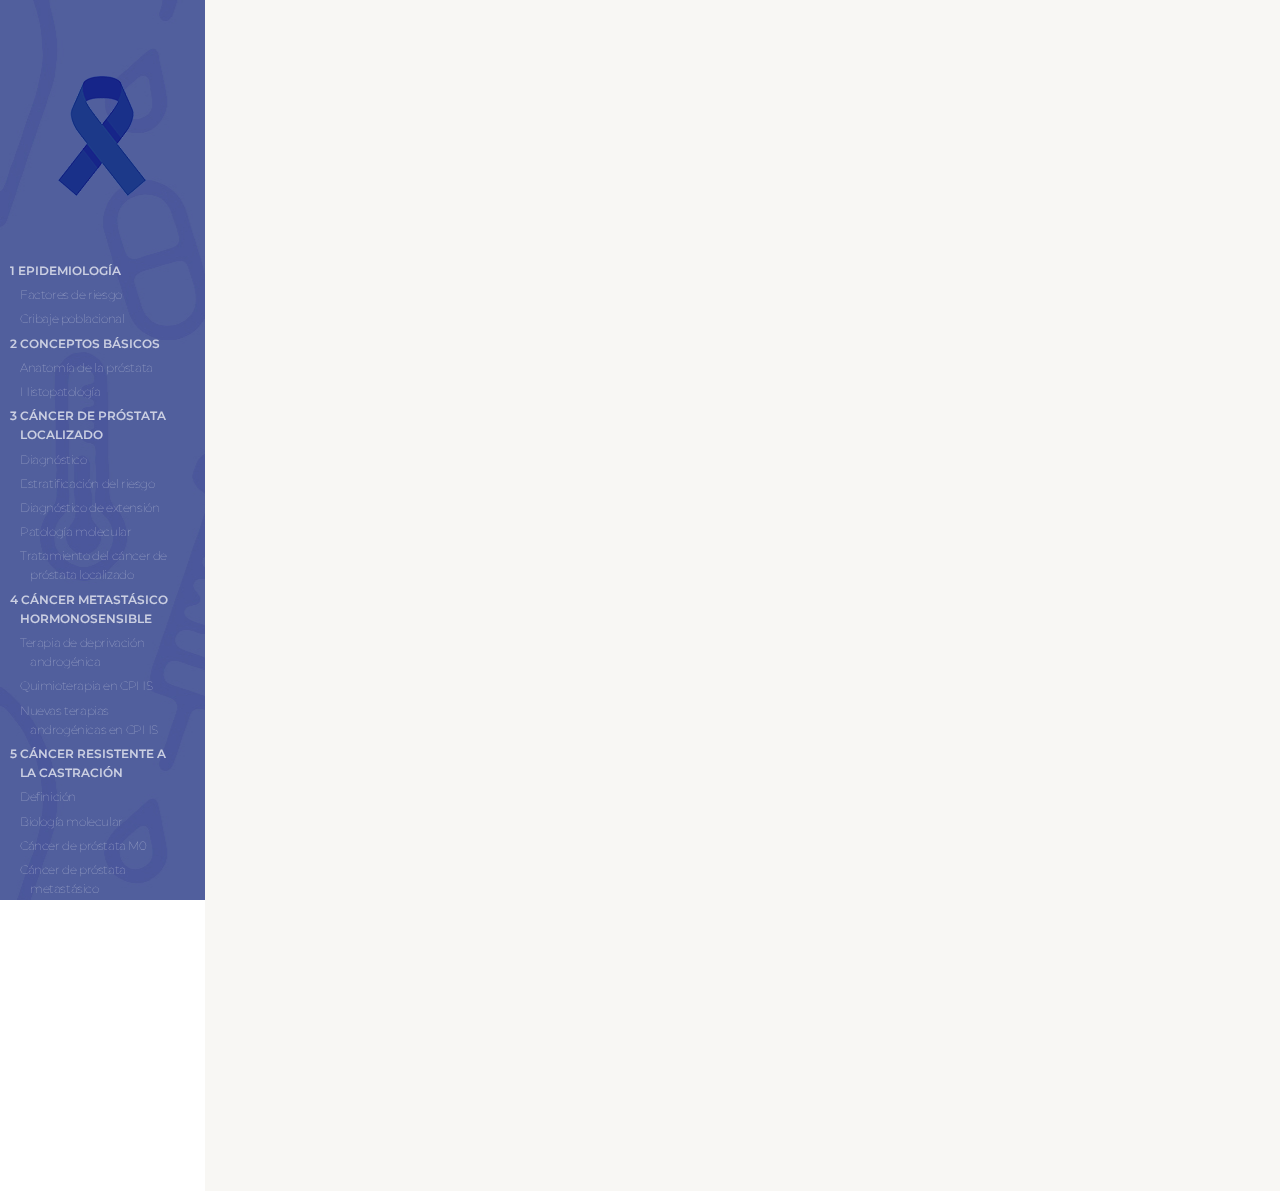
<file: contenido06.html>
<!DOCTYPE html>
 	<html class="no-js">
	<head>
	<meta charset="utf-8">
	<meta http-equiv="X-UA-Compatible" content="IE=edge">
	<title>CÁNCER DE PRÓSTATA</title>
	<meta name="viewport" content="width=device-width, initial-scale=1">
	<meta name="description" content="CÁNCER DE PRÓSTATA" />
	<meta name="keywords" content="oncología, prostata, medicina" />
	<meta name="author" content="ICO" />


	<link rel="shortcut icon" type="image/png" href="images/logoICON.png"/>

	<link href='https://fonts.googleapis.com/css?family=Roboto:400,300,600,400italic,700' rel='stylesheet' type='text/css'>
	<link href='https://fonts.googleapis.com/css?family=Montserrat:400,700' rel='stylesheet' type='text/css'>

	<link rel="stylesheet" href="css/animate.css">
	<link rel="stylesheet" href="css/icomoon.css">
	<link rel="stylesheet" href="css/bootstrap.css">
	<link rel="stylesheet" href="css/owl.carousel.min.css">
	<link rel="stylesheet" href="css/owl.theme.default.min.css">
	<link rel="stylesheet" href="css/style.css">
	<script src="js/modernizr-2.6.2.min.js"></script>

	</head>

	<body>

	<div id="ico-page">
		<a href="#" class="js-ico-nav-toggle ico-nav-toggle"><i></i></a>
		<aside id="ico-aside" role="complementary" class="border js-fullheight" style="background-image: url(images/BGoscuro.jpg);">
			<h1 id="ico-logo"><a href="index.html"><img src="images/logo.png" alt="" height="120"></a></h1>
			<nav id="ico-main-menu" role="navigation">
				<ul>
					<li><a href="contenido01.html">1 EPIDEMIOLOGÍA</a></li>
					<ol>
						<li><a href="contenido01.html#riesgo">Factores de riesgo</a></li>
						<li><a href="contenido01.html#cribaje">Cribaje poblacional</a></li>
					</ol>
					<li><a href="contenido02.html">2 CONCEPTOS BÁSICOS</a></li>
					<ol>
						<li><a href="contenido02.html">Anatomía de la próstata</a></li>
						<li><a href="contenido02.html#histopatologia">Histopatología</a></li>
					</ol>
					<li><a href="contenido03.html">3 CÁNCER DE PRÓSTATA LOCALIZADO</a></li>
					<ol>
						<li><a href="contenido03.html">Diagnóstico</a></li>
						<li><a href="contenido03.html#estratificacion">Estratificación del riesgo</a></li>
						<li><a href="contenido03.html#extension">Diagnóstico de extensión</a></li>
						<li><a href="contenido03.html#molecular">Patología molecular</a></li>
						<li><a href="contenido03.html#localizado">Tratamiento del cáncer de próstata localizado</a></li>
					</ol>
					<li><a href="contenido04.html">4 CÁNCER METASTÁSICO HORMONOSENSIBLE</a></li>
					<ol>
						<li><a href="contenido04.html#androgenica">Terapia de deprivación androgénica</a></li>
						<li><a href="contenido04.html#CPHS">Quimioterapia en CPHS</a></li>
						<li><a href="contenido04.html#nuevas">Nuevas terapias androgénicas en CPHS</a></li>
					</ol>
					<li><a href="contenido05.html">5 CÁNCER RESISTENTE A LA CASTRACIÓN</a></li>
					<ol>
						<li><a href="contenido05.html">Definición</a></li>
						<li><a href="contenido05.html#biologia">Biología molecular</a></li>
						<li><a href="contenido05.html#M0">Cáncer de próstata M0</a></li>
						<li><a href="contenido05.html#metastasico">Cáncer de próstata metastásico</a></li>
					</ol>
					<li class="ico-active"><a href="contenido06.html">6 CÁNCER NEUROENDOCRINO</a></li>
				</ul>
			</nav>
			<div>
					<br>
					<img src="images/LOGOeonco.png" alt="" width="120" class="centrada"><br>
					<img src="images/LOGOseom.png" alt="" width="120" class="centrada"><br>
			</div>
		</aside>


		<div id="ico-main">
			<div class="ico-narrow-content">
				<h2 class="ico-heading animate-box" data-animate-effect="fadeInLeft">6 CÁNCER DE PRÓSTATA NEUROENDOCRINO</h2>
				 <div class="row animate-box" data-animate-effect="fadeInLeft">
					<div class="col-md-4 col-sm-6 col-xs-6 col-xxs-12 work-item">

						<p>Los carcinomas neuroendocrinos de próstata de novo son infrecuentes, estimándose su incidencia en un 0.5-2% de todos los casos. No obstante, su frecuencia aumenta en los casos de pacientes con tumores que se han hecho resistente a la castración, describiéndose en un torno a un 20% de autopsias. Por ello, existe controversia sobre la indicación de la biopsia en el caso de enfermedad metastásica que cumple alguno de los siguientes criterios <span class="negritaDorado">:</span></p>

						<table class="ico-table"  style="max-width: 768px;">
											<tr>
												<td width="10%"><p class="negrita">C1</p></td>
												<td width="90%"><p>Evidencia histológica de carcinoma de células pequeñas (puro o mixto)</p></td>
											</tr>
											<tr>
												<td><p class="negrita">C2</p></td>
												<td><p>Metástasis viscerales exclusivamente</p></td>
											</tr>
											<tr>
												<td><p class="negrita">C3</p></td>
												<td><p>Predominio de metastasis óseas líticas</p></td>
											</tr>
											<tr>
												<td><p class="negrita">C4</p></td>
												<td><p>Adenopatías “bulky” (≥5cm) o masa “bulky” (≥5cm) de alto grado (Gleason ≥8) en la próstata/pelvis</p></td>
											</tr>
											<tr>
												<td><p class="negrita">C5</p></td>
												<td><p>Niveles bajos de PSA (≤10ng/ml) previos a la deprivación androgénica o en la progresión sintomática en resitencai a la castración, asociado a un alto volumen de metastasis óseas (≥20)</p></td>
											</tr>
											<tr>
												<td><p class="negrita">C6</p></td>
												<td><p>Presencia de marcadores neuroendocrinos en histología (cromogranina o sinaptofisina) o en Suero, al diagnóstico o en la progression, asociado a alguno de los siguientes <span class="negritaDorado">:</span><br><span class="decoracion">&nbsp&nbsp&nbsp&nbsp&nbsp</span> LDH (≥2 límite superior de la normalidad)<br><span class="decoracion">&nbsp&nbsp&nbsp&nbsp&nbsp</span> Hipercalcemia tumoral<br><span class="decoracion">&nbsp&nbsp&nbsp&nbsp&nbsp</span> CEA (≥ 2 límite superior de la normalidad)</p></td>
											</tr>
											<tr>
												<td><p class="negrita">C7</p></td>
												<td><p>Periodo corto de respuesta a deprivación androgénica (≤6 meses) +/- presencia de marcadores neuroendocrinos</p></td>
											</tr>
						</table>

						<p>En este grupo de pacientes, se han propuesto esquemas de tratamiento paliativo específicos, aunque la evidencia que existe actualmente aún es escasa <span class="negritaDorado">:</span></p>

						<p><span class="bgColorTema">&nbspCBDCA AUC5 + DOCETAXEL 75mg/m² c/21d&nbsp</span><span class="negritaDorado"> ¹</span></p>
						<p><span class="bgColorTema">&nbspCDDP 75mg/m² d1 + ETOPÓSIDO 120-100mg/m² d1-3 c/21d&nbsp</span><span class="negritaDorado"> ¹</span></p>
						<p><span class="bgColorTema">&nbspCBDCA AUC5 d1 + ETOPÓSIDO 100mg/m² d1-3 c/21d&nbsp</span><span class="negritaDorado"> ²</span></p>
						<p><span class="bgColorTema">&nbspCBDCA AUC5 + CABAZITAXEL 25mg/m² c/21d&nbsp</span><span class="negritaDorado"> ³</span></p>

						<p><span class="negritaDorado">¹</span> Aparicio AM, Clin Cancer Res 2013<br><span class="negritaDorado">²</span> Caubet M, Mol Clin Oncol 2015<br><span class="negritaDorado">³</span> Corn PG, ASCO 2015</p>

				</div>
			</div>
		</div>
	</div>
</div>



	<!-- jQuery -->
	<script src="js/jquery.min.js"></script>
	<!-- jQuery Easing -->
	<script src="js/jquery.easing.1.3.js"></script>
	<!-- Bootstrap -->
	<script src="js/bootstrap.min.js"></script>
	<!-- Carousel -->
	<script src="js/owl.carousel.min.js"></script>
	<!-- Stellar -->
	<script src="js/jquery.stellar.min.js"></script>
	<!-- Waypoints -->
	<script src="js/jquery.waypoints.min.js"></script>
	<!-- Counters -->
	<script src="js/jquery.countTo.js"></script>


	<!-- MAIN JS -->
	<script src="js/main.js"></script>

	</body>
</html>
</file>
<file: css/icomoon.css>
@font-face {
    font-family: 'icomoon';
    src:    url('../fonts/icomoon/icomoon.eot?195opb');
    src:    url('../fonts/icomoon/icomoon.eot?195opb#iefix') format('embedded-opentype'),
        url('../fonts/icomoon/icomoon.ttf?195opb') format('truetype'),
        url('../fonts/icomoon/icomoon.woff?195opb') format('woff'),
        url('../fonts/icomoon/icomoon.svg?195opb#icomoon') format('svg');
    font-weight: normal;
    font-style: normal;
}

[class^="icon-"], [class*=" icon-"] {
    /* use !important to prevent issues with browser extensions that change fonts */
    font-family: 'icomoon' !important;
    speak: none;
    font-style: normal;
    font-weight: normal;
    font-variant: normal;
    text-transform: none;
    line-height: 1;

    /* Better Font Rendering =========== */
    -webkit-font-smoothing: antialiased;
    -moz-osx-font-smoothing: grayscale;
}

.icon-glass:before {
    content: "\f000";
}
.icon-music:before {
    content: "\f001";
}
.icon-search:before {
    content: "\f002";
}
.icon-envelope-o:before {
    content: "\f003";
}
.icon-heart:before {
    content: "\f004";
}
.icon-star:before {
    content: "\f005";
}
.icon-star-o:before {
    content: "\f006";
}
.icon-user:before {
    content: "\f007";
}
.icon-film:before {
    content: "\f008";
}
.icon-th-large:before {
    content: "\f009";
}
.icon-th:before {
    content: "\f00a";
}
.icon-th-list:before {
    content: "\f00b";
}
.icon-check:before {
    content: "\f00c";
}
.icon-close:before {
    content: "\f00d";
}
.icon-remove:before {
    content: "\f00d";
}
.icon-times:before {
    content: "\f00d";
}
.icon-search-plus:before {
    content: "\f00e";
}
.icon-search-minus:before {
    content: "\f010";
}
.icon-power-off:before {
    content: "\f011";
}
.icon-signal:before {
    content: "\f012";
}
.icon-cog:before {
    content: "\f013";
}
.icon-gear:before {
    content: "\f013";
}
.icon-trash-o:before {
    content: "\f014";
}
.icon-home:before {
    content: "\f015";
}
.icon-file-o:before {
    content: "\f016";
}
.icon-clock-o:before {
    content: "\f017";
}
.icon-road:before {
    content: "\f018";
}
.icon-download:before {
    content: "\f019";
}
.icon-arrow-circle-o-down:before {
    content: "\f01a";
}
.icon-arrow-circle-o-up:before {
    content: "\f01b";
}
.icon-inbox:before {
    content: "\f01c";
}
.icon-play-circle-o:before {
    content: "\f01d";
}
.icon-repeat:before {
    content: "\f01e";
}
.icon-rotate-right:before {
    content: "\f01e";
}
.icon-refresh:before {
    content: "\f021";
}
.icon-list-alt:before {
    content: "\f022";
}
.icon-lock:before {
    content: "\f023";
}
.icon-flag:before {
    content: "\f024";
}
.icon-headphones:before {
    content: "\f025";
}
.icon-volume-off:before {
    content: "\f026";
}
.icon-volume-down:before {
    content: "\f027";
}
.icon-volume-up:before {
    content: "\f028";
}
.icon-qrcode:before {
    content: "\f029";
}
.icon-barcode:before {
    content: "\f02a";
}
.icon-tag:before {
    content: "\f02b";
}
.icon-tags:before {
    content: "\f02c";
}
.icon-book:before {
    content: "\f02d";
}
.icon-bookmark:before {
    content: "\f02e";
}
.icon-print:before {
    content: "\f02f";
}
.icon-camera:before {
    content: "\f030";
}
.icon-font:before {
    content: "\f031";
}
.icon-bold:before {
    content: "\f032";
}
.icon-italic:before {
    content: "\f033";
}
.icon-text-height:before {
    content: "\f034";
}
.icon-text-width:before {
    content: "\f035";
}
.icon-align-left:before {
    content: "\f036";
}
.icon-align-center:before {
    content: "\f037";
}
.icon-align-right:before {
    content: "\f038";
}
.icon-align-justify:before {
    content: "\f039";
}
.icon-list:before {
    content: "\f03a";
}
.icon-dedent:before {
    content: "\f03b";
}
.icon-outdent:before {
    content: "\f03b";
}
.icon-indent:before {
    content: "\f03c";
}
.icon-video-camera:before {
    content: "\f03d";
}
.icon-image:before {
    content: "\f03e";
}
.icon-photo:before {
    content: "\f03e";
}
.icon-picture-o:before {
    content: "\f03e";
}
.icon-pencil:before {
    content: "\f040";
}
.icon-map-marker:before {
    content: "\f041";
}
.icon-adjust:before {
    content: "\f042";
}
.icon-tint:before {
    content: "\f043";
}
.icon-edit:before {
    content: "\f044";
}
.icon-pencil-square-o:before {
    content: "\f044";
}
.icon-share-square-o:before {
    content: "\f045";
}
.icon-check-square-o:before {
    content: "\f046";
}
.icon-arrows:before {
    content: "\f047";
}
.icon-step-backward:before {
    content: "\f048";
}
.icon-fast-backward:before {
    content: "\f049";
}
.icon-backward:before {
    content: "\f04a";
}
.icon-play:before {
    content: "\f04b";
}
.icon-pause:before {
    content: "\f04c";
}
.icon-stop:before {
    content: "\f04d";
}
.icon-forward:before {
    content: "\f04e";
}
.icon-fast-forward:before {
    content: "\f050";
}
.icon-step-forward:before {
    content: "\f051";
}
.icon-eject:before {
    content: "\f052";
}
.icon-chevron-left:before {
    content: "\f053";
}
.icon-chevron-right:before {
    content: "\f054";
}
.icon-plus-circle:before {
    content: "\f055";
}
.icon-minus-circle:before {
    content: "\f056";
}
.icon-times-circle:before {
    content: "\f057";
}
.icon-check-circle:before {
    content: "\f058";
}
.icon-question-circle:before {
    content: "\f059";
}
.icon-info-circle:before {
    content: "\f05a";
}
.icon-crosshairs:before {
    content: "\f05b";
}
.icon-times-circle-o:before {
    content: "\f05c";
}
.icon-check-circle-o:before {
    content: "\f05d";
}
.icon-ban:before {
    content: "\f05e";
}
.icon-arrow-left:before {
    content: "\f060";
}
.icon-arrow-right:before {
    content: "\f061";
}
.icon-arrow-up:before {
    content: "\f062";
}
.icon-arrow-down:before {
    content: "\f063";
}
.icon-mail-forward:before {
    content: "\f064";
}
.icon-share:before {
    content: "\f064";
}
.icon-expand:before {
    content: "\f065";
}
.icon-compress:before {
    content: "\f066";
}
.icon-plus:before {
    content: "\f067";
}
.icon-minus:before {
    content: "\f068";
}
.icon-asterisk:before {
    content: "\f069";
}
.icon-exclamation-circle:before {
    content: "\f06a";
}
.icon-gift:before {
    content: "\f06b";
}
.icon-leaf:before {
    content: "\f06c";
}
.icon-fire:before {
    content: "\f06d";
}
.icon-eye:before {
    content: "\f06e";
}
.icon-eye-slash:before {
    content: "\f070";
}
.icon-exclamation-triangle:before {
    content: "\f071";
}
.icon-warning:before {
    content: "\f071";
}
.icon-plane:before {
    content: "\f072";
}
.icon-calendar:before {
    content: "\f073";
}
.icon-random:before {
    content: "\f074";
}
.icon-comment:before {
    content: "\f075";
}
.icon-magnet:before {
    content: "\f076";
}
.icon-chevron-up:before {
    content: "\f077";
}
.icon-chevron-down:before {
    content: "\f078";
}
.icon-retweet:before {
    content: "\f079";
}
.icon-shopping-cart:before {
    content: "\f07a";
}
.icon-folder:before {
    content: "\f07b";
}
.icon-folder-open:before {
    content: "\f07c";
}
.icon-arrows-v:before {
    content: "\f07d";
}
.icon-arrows-h:before {
    content: "\f07e";
}
.icon-bar-chart:before {
    content: "\f080";
}
.icon-bar-chart-o:before {
    content: "\f080";
}
.icon-twitter-square:before {
    content: "\f081";
}
.icon-facebook-square:before {
    content: "\f082";
}
.icon-camera-retro:before {
    content: "\f083";
}
.icon-key:before {
    content: "\f084";
}
.icon-cogs:before {
    content: "\f085";
}
.icon-gears:before {
    content: "\f085";
}
.icon-comments:before {
    content: "\f086";
}
.icon-thumbs-o-up:before {
    content: "\f087";
}
.icon-thumbs-o-down:before {
    content: "\f088";
}
.icon-star-half:before {
    content: "\f089";
}
.icon-heart-o:before {
    content: "\f08a";
}
.icon-sign-out:before {
    content: "\f08b";
}
.icon-linkedin-square:before {
    content: "\f08c";
}
.icon-thumb-tack:before {
    content: "\f08d";
}
.icon-external-link:before {
    content: "\f08e";
}
.icon-sign-in:before {
    content: "\f090";
}
.icon-trophy:before {
    content: "\f091";
}
.icon-github-square:before {
    content: "\f092";
}
.icon-upload:before {
    content: "\f093";
}
.icon-lemon-o:before {
    content: "\f094";
}
.icon-phone:before {
    content: "\f095";
}
.icon-square-o:before {
    content: "\f096";
}
.icon-bookmark-o:before {
    content: "\f097";
}
.icon-phone-square:before {
    content: "\f098";
}
.icon-twitter:before {
    content: "\f099";
}
.icon-facebook:before {
    content: "\f09a";
}
.icon-facebook-f:before {
    content: "\f09a";
}
.icon-github:before {
    content: "\f09b";
}
.icon-unlock:before {
    content: "\f09c";
}
.icon-credit-card:before {
    content: "\f09d";
}
.icon-feed:before {
    content: "\f09e";
}
.icon-rss:before {
    content: "\f09e";
}
.icon-hdd-o:before {
    content: "\f0a0";
}
.icon-bullhorn:before {
    content: "\f0a1";
}
.icon-bell-o:before {
    content: "\f0a2";
}
.icon-certificate:before {
    content: "\f0a3";
}
.icon-hand-o-right:before {
    content: "\f0a4";
}
.icon-hand-o-left:before {
    content: "\f0a5";
}
.icon-hand-o-up:before {
    content: "\f0a6";
}
.icon-hand-o-down:before {
    content: "\f0a7";
}
.icon-arrow-circle-left:before {
    content: "\f0a8";
}
.icon-arrow-circle-right:before {
    content: "\f0a9";
}
.icon-arrow-circle-up:before {
    content: "\f0aa";
}
.icon-arrow-circle-down:before {
    content: "\f0ab";
}
.icon-globe:before {
    content: "\f0ac";
}
.icon-wrench:before {
    content: "\f0ad";
}
.icon-tasks:before {
    content: "\f0ae";
}
.icon-filter:before {
    content: "\f0b0";
}
.icon-briefcase:before {
    content: "\f0b1";
}
.icon-arrows-alt:before {
    content: "\f0b2";
}
.icon-group:before {
    content: "\f0c0";
}
.icon-users:before {
    content: "\f0c0";
}
.icon-chain:before {
    content: "\f0c1";
}
.icon-link:before {
    content: "\f0c1";
}
.icon-cloud:before {
    content: "\f0c2";
}
.icon-flask:before {
    content: "\f0c3";
}
.icon-cut:before {
    content: "\f0c4";
}
.icon-scissors:before {
    content: "\f0c4";
}
.icon-copy:before {
    content: "\f0c5";
}
.icon-files-o:before {
    content: "\f0c5";
}
.icon-paperclip:before {
    content: "\f0c6";
}
.icon-floppy-o:before {
    content: "\f0c7";
}
.icon-save:before {
    content: "\f0c7";
}
.icon-square:before {
    content: "\f0c8";
}
.icon-bars:before {
    content: "\f0c9";
}
.icon-navicon:before {
    content: "\f0c9";
}
.icon-reorder:before {
    content: "\f0c9";
}
.icon-list-ul:before {
    content: "\f0ca";
}
.icon-list-ol:before {
    content: "\f0cb";
}
.icon-strikethrough:before {
    content: "\f0cc";
}
.icon-underline:before {
    content: "\f0cd";
}
.icon-table:before {
    content: "\f0ce";
}
.icon-magic:before {
    content: "\f0d0";
}
.icon-truck:before {
    content: "\f0d1";
}
.icon-pinterest:before {
    content: "\f0d2";
}
.icon-pinterest-square:before {
    content: "\f0d3";
}
.icon-google-plus-square:before {
    content: "\f0d4";
}
.icon-google-plus:before {
    content: "\f0d5";
}
.icon-money:before {
    content: "\f0d6";
}
.icon-caret-down:before {
    content: "\f0d7";
}
.icon-caret-up:before {
    content: "\f0d8";
}
.icon-caret-left:before {
    content: "\f0d9";
}
.icon-caret-right:before {
    content: "\f0da";
}
.icon-columns:before {
    content: "\f0db";
}
.icon-sort:before {
    content: "\f0dc";
}
.icon-unsorted:before {
    content: "\f0dc";
}
.icon-sort-desc:before {
    content: "\f0dd";
}
.icon-sort-down:before {
    content: "\f0dd";
}
.icon-sort-asc:before {
    content: "\f0de";
}
.icon-sort-up:before {
    content: "\f0de";
}
.icon-envelope:before {
    content: "\f0e0";
}
.icon-linkedin:before {
    content: "\f0e1";
}
.icon-rotate-left:before {
    content: "\f0e2";
}
.icon-undo:before {
    content: "\f0e2";
}
.icon-gavel:before {
    content: "\f0e3";
}
.icon-legal:before {
    content: "\f0e3";
}
.icon-dashboard:before {
    content: "\f0e4";
}
.icon-tachometer:before {
    content: "\f0e4";
}
.icon-comment-o:before {
    content: "\f0e5";
}
.icon-comments-o:before {
    content: "\f0e6";
}
.icon-bolt:before {
    content: "\f0e7";
}
.icon-flash:before {
    content: "\f0e7";
}
.icon-sitemap:before {
    content: "\f0e8";
}
.icon-umbrella:before {
    content: "\f0e9";
}
.icon-clipboard:before {
    content: "\f0ea";
}
.icon-paste:before {
    content: "\f0ea";
}
.icon-lightbulb-o:before {
    content: "\f0eb";
}
.icon-exchange:before {
    content: "\f0ec";
}
.icon-cloud-download:before {
    content: "\f0ed";
}
.icon-cloud-upload:before {
    content: "\f0ee";
}
.icon-user-md:before {
    content: "\f0f0";
}
.icon-stethoscope:before {
    content: "\f0f1";
}
.icon-suitcase:before {
    content: "\f0f2";
}
.icon-bell:before {
    content: "\f0f3";
}
.icon-coffee:before {
    content: "\f0f4";
}
.icon-cutlery:before {
    content: "\f0f5";
}
.icon-file-text-o:before {
    content: "\f0f6";
}
.icon-building-o:before {
    content: "\f0f7";
}
.icon-hospital-o:before {
    content: "\f0f8";
}
.icon-ambulance:before {
    content: "\f0f9";
}
.icon-medkit:before {
    content: "\f0fa";
}
.icon-fighter-jet:before {
    content: "\f0fb";
}
.icon-beer:before {
    content: "\f0fc";
}
.icon-h-square:before {
    content: "\f0fd";
}
.icon-plus-square:before {
    content: "\f0fe";
}
.icon-angle-double-left:before {
    content: "\f100";
}
.icon-angle-double-right:before {
    content: "\f101";
}
.icon-angle-double-up:before {
    content: "\f102";
}
.icon-angle-double-down:before {
    content: "\f103";
}
.icon-angle-left:before {
    content: "\f104";
}
.icon-angle-right:before {
    content: "\f105";
}
.icon-angle-up:before {
    content: "\f106";
}
.icon-angle-down:before {
    content: "\f107";
}
.icon-desktop:before {
    content: "\f108";
}
.icon-laptop:before {
    content: "\f109";
}
.icon-tablet:before {
    content: "\f10a";
}
.icon-mobile:before {
    content: "\f10b";
}
.icon-mobile-phone:before {
    content: "\f10b";
}
.icon-circle-o:before {
    content: "\f10c";
}
.icon-quote-left:before {
    content: "\f10d";
}
.icon-quote-right:before {
    content: "\f10e";
}
.icon-spinner:before {
    content: "\f110";
}
.icon-circle:before {
    content: "\f111";
}
.icon-mail-reply:before {
    content: "\f112";
}
.icon-reply:before {
    content: "\f112";
}
.icon-github-alt:before {
    content: "\f113";
}
.icon-folder-o:before {
    content: "\f114";
}
.icon-folder-open-o:before {
    content: "\f115";
}
.icon-smile-o:before {
    content: "\f118";
}
.icon-frown-o:before {
    content: "\f119";
}
.icon-meh-o:before {
    content: "\f11a";
}
.icon-gamepad:before {
    content: "\f11b";
}
.icon-keyboard-o:before {
    content: "\f11c";
}
.icon-flag-o:before {
    content: "\f11d";
}
.icon-flag-checkered:before {
    content: "\f11e";
}
.icon-terminal:before {
    content: "\f120";
}
.icon-code:before {
    content: "\f121";
}
.icon-mail-reply-all:before {
    content: "\f122";
}
.icon-reply-all:before {
    content: "\f122";
}
.icon-star-half-empty:before {
    content: "\f123";
}
.icon-star-half-full:before {
    content: "\f123";
}
.icon-star-half-o:before {
    content: "\f123";
}
.icon-location-arrow:before {
    content: "\f124";
}
.icon-crop:before {
    content: "\f125";
}
.icon-code-fork:before {
    content: "\f126";
}
.icon-chain-broken:before {
    content: "\f127";
}
.icon-unlink:before {
    content: "\f127";
}
.icon-question:before {
    content: "\f128";
}
.icon-info:before {
    content: "\f129";
}
.icon-exclamation:before {
    content: "\f12a";
}
.icon-superscript:before {
    content: "\f12b";
}
.icon-subscript:before {
    content: "\f12c";
}
.icon-eraser:before {
    content: "\f12d";
}
.icon-puzzle-piece:before {
    content: "\f12e";
}
.icon-microphone:before {
    content: "\f130";
}
.icon-microphone-slash:before {
    content: "\f131";
}
.icon-shield:before {
    content: "\f132";
}
.icon-calendar-o:before {
    content: "\f133";
}
.icon-fire-extinguisher:before {
    content: "\f134";
}
.icon-rocket:before {
    content: "\f135";
}
.icon-maxcdn:before {
    content: "\f136";
}
.icon-chevron-circle-left:before {
    content: "\f137";
}
.icon-chevron-circle-right:before {
    content: "\f138";
}
.icon-chevron-circle-up:before {
    content: "\f139";
}
.icon-chevron-circle-down:before {
    content: "\f13a";
}
.icon-html5:before {
    content: "\f13b";
}
.icon-css3:before {
    content: "\f13c";
}
.icon-anchor:before {
    content: "\f13d";
}
.icon-unlock-alt:before {
    content: "\f13e";
}
.icon-bullseye:before {
    content: "\f140";
}
.icon-ellipsis-h:before {
    content: "\f141";
}
.icon-ellipsis-v:before {
    content: "\f142";
}
.icon-rss-square:before {
    content: "\f143";
}
.icon-play-circle:before {
    content: "\f144";
}
.icon-ticket:before {
    content: "\f145";
}
.icon-minus-square:before {
    content: "\f146";
}
.icon-minus-square-o:before {
    content: "\f147";
}
.icon-level-up:before {
    content: "\f148";
}
.icon-level-down:before {
    content: "\f149";
}
.icon-check-square:before {
    content: "\f14a";
}
.icon-pencil-square:before {
    content: "\f14b";
}
.icon-external-link-square:before {
    content: "\f14c";
}
.icon-share-square:before {
    content: "\f14d";
}
.icon-compass:before {
    content: "\f14e";
}
.icon-caret-square-o-down:before {
    content: "\f150";
}
.icon-toggle-down:before {
    content: "\f150";
}
.icon-caret-square-o-up:before {
    content: "\f151";
}
.icon-toggle-up:before {
    content: "\f151";
}
.icon-caret-square-o-right:before {
    content: "\f152";
}
.icon-toggle-right:before {
    content: "\f152";
}
.icon-eur:before {
    content: "\f153";
}
.icon-euro:before {
    content: "\f153";
}
.icon-gbp:before {
    content: "\f154";
}
.icon-dollar:before {
    content: "\f155";
}
.icon-usd:before {
    content: "\f155";
}
.icon-inr:before {
    content: "\f156";
}
.icon-rupee:before {
    content: "\f156";
}
.icon-cny:before {
    content: "\f157";
}
.icon-jpy:before {
    content: "\f157";
}
.icon-rmb:before {
    content: "\f157";
}
.icon-yen:before {
    content: "\f157";
}
.icon-rouble:before {
    content: "\f158";
}
.icon-rub:before {
    content: "\f158";
}
.icon-ruble:before {
    content: "\f158";
}
.icon-krw:before {
    content: "\f159";
}
.icon-won:before {
    content: "\f159";
}
.icon-bitcoin:before {
    content: "\f15a";
}
.icon-btc:before {
    content: "\f15a";
}
.icon-file:before {
    content: "\f15b";
}
.icon-file-text:before {
    content: "\f15c";
}
.icon-sort-alpha-asc:before {
    content: "\f15d";
}
.icon-sort-alpha-desc:before {
    content: "\f15e";
}
.icon-sort-amount-asc:before {
    content: "\f160";
}
.icon-sort-amount-desc:before {
    content: "\f161";
}
.icon-sort-numeric-asc:before {
    content: "\f162";
}
.icon-sort-numeric-desc:before {
    content: "\f163";
}
.icon-thumbs-up:before {
    content: "\f164";
}
.icon-thumbs-down:before {
    content: "\f165";
}
.icon-youtube-square:before {
    content: "\f166";
}
.icon-youtube:before {
    content: "\f167";
}
.icon-xing:before {
    content: "\f168";
}
.icon-xing-square:before {
    content: "\f169";
}
.icon-youtube-play:before {
    content: "\f16a";
}
.icon-dropbox:before {
    content: "\f16b";
}
.icon-stack-overflow:before {
    content: "\f16c";
}
.icon-instagram:before {
    content: "\f16d";
}
.icon-flickr:before {
    content: "\f16e";
}
.icon-adn:before {
    content: "\f170";
}
.icon-bitbucket:before {
    content: "\f171";
}
.icon-bitbucket-square:before {
    content: "\f172";
}
.icon-tumblr:before {
    content: "\f173";
}
.icon-tumblr-square:before {
    content: "\f174";
}
.icon-long-arrow-down:before {
    content: "\f175";
}
.icon-long-arrow-up:before {
    content: "\f176";
}
.icon-long-arrow-left:before {
    content: "\f177";
}
.icon-long-arrow-right:before {
    content: "\f178";
}
.icon-apple:before {
    content: "\f179";
}
.icon-windows:before {
    content: "\f17a";
}
.icon-android:before {
    content: "\f17b";
}
.icon-linux:before {
    content: "\f17c";
}
.icon-dribbble:before {
    content: "\f17d";
}
.icon-skype:before {
    content: "\f17e";
}
.icon-foursquare:before {
    content: "\f180";
}
.icon-trello:before {
    content: "\f181";
}
.icon-female:before {
    content: "\f182";
}
.icon-male:before {
    content: "\f183";
}
.icon-gittip:before {
    content: "\f184";
}
.icon-gratipay:before {
    content: "\f184";
}
.icon-sun-o:before {
    content: "\f185";
}
.icon-moon-o:before {
    content: "\f186";
}
.icon-archive:before {
    content: "\f187";
}
.icon-bug:before {
    content: "\f188";
}
.icon-vk:before {
    content: "\f189";
}
.icon-weibo:before {
    content: "\f18a";
}
.icon-renren:before {
    content: "\f18b";
}
.icon-pagelines:before {
    content: "\f18c";
}
.icon-stack-exchange:before {
    content: "\f18d";
}
.icon-arrow-circle-o-right:before {
    content: "\f18e";
}
.icon-arrow-circle-o-left:before {
    content: "\f190";
}
.icon-caret-square-o-left:before {
    content: "\f191";
}
.icon-toggle-left:before {
    content: "\f191";
}
.icon-dot-circle-o:before {
    content: "\f192";
}
.icon-wheelchair:before {
    content: "\f193";
}
.icon-vimeo-square:before {
    content: "\f194";
}
.icon-try:before {
    content: "\f195";
}
.icon-turkish-lira:before {
    content: "\f195";
}
.icon-plus-square-o:before {
    content: "\f196";
}
.icon-space-shuttle:before {
    content: "\f197";
}
.icon-slack:before {
    content: "\f198";
}
.icon-envelope-square:before {
    content: "\f199";
}
.icon-wordpress:before {
    content: "\f19a";
}
.icon-openid:before {
    content: "\f19b";
}
.icon-bank:before {
    content: "\f19c";
}
.icon-institution:before {
    content: "\f19c";
}
.icon-university:before {
    content: "\f19c";
}
.icon-graduation-cap:before {
    content: "\f19d";
}
.icon-mortar-board:before {
    content: "\f19d";
}
.icon-yahoo:before {
    content: "\f19e";
}
.icon-google:before {
    content: "\f1a0";
}
.icon-reddit:before {
    content: "\f1a1";
}
.icon-reddit-square:before {
    content: "\f1a2";
}
.icon-stumbleupon-circle:before {
    content: "\f1a3";
}
.icon-stumbleupon:before {
    content: "\f1a4";
}
.icon-delicious:before {
    content: "\f1a5";
}
.icon-digg:before {
    content: "\f1a6";
}
.icon-pied-piper-pp:before {
    content: "\f1a7";
}
.icon-pied-piper-alt:before {
    content: "\f1a8";
}
.icon-drupal:before {
    content: "\f1a9";
}
.icon-joomla:before {
    content: "\f1aa";
}
.icon-language:before {
    content: "\f1ab";
}
.icon-fax:before {
    content: "\f1ac";
}
.icon-building:before {
    content: "\f1ad";
}
.icon-child:before {
    content: "\f1ae";
}
.icon-paw:before {
    content: "\f1b0";
}
.icon-spoon:before {
    content: "\f1b1";
}
.icon-cube:before {
    content: "\f1b2";
}
.icon-cubes:before {
    content: "\f1b3";
}
.icon-behance:before {
    content: "\f1b4";
}
.icon-behance-square:before {
    content: "\f1b5";
}
.icon-steam:before {
    content: "\f1b6";
}
.icon-steam-square:before {
    content: "\f1b7";
}
.icon-recycle:before {
    content: "\f1b8";
}
.icon-automobile:before {
    content: "\f1b9";
}
.icon-car:before {
    content: "\f1b9";
}
.icon-cab:before {
    content: "\f1ba";
}
.icon-taxi:before {
    content: "\f1ba";
}
.icon-tree:before {
    content: "\f1bb";
}
.icon-spotify:before {
    content: "\f1bc";
}
.icon-deviantart:before {
    content: "\f1bd";
}
.icon-soundcloud:before {
    content: "\f1be";
}
.icon-database:before {
    content: "\f1c0";
}
.icon-file-pdf-o:before {
    content: "\f1c1";
}
.icon-file-word-o:before {
    content: "\f1c2";
}
.icon-file-excel-o:before {
    content: "\f1c3";
}
.icon-file-powerpoint-o:before {
    content: "\f1c4";
}
.icon-file-image-o:before {
    content: "\f1c5";
}
.icon-file-photo-o:before {
    content: "\f1c5";
}
.icon-file-picture-o:before {
    content: "\f1c5";
}
.icon-file-archive-o:before {
    content: "\f1c6";
}
.icon-file-zip-o:before {
    content: "\f1c6";
}
.icon-file-audio-o:before {
    content: "\f1c7";
}
.icon-file-sound-o:before {
    content: "\f1c7";
}
.icon-file-movie-o:before {
    content: "\f1c8";
}
.icon-file-video-o:before {
    content: "\f1c8";
}
.icon-file-code-o:before {
    content: "\f1c9";
}
.icon-vine:before {
    content: "\f1ca";
}
.icon-codepen:before {
    content: "\f1cb";
}
.icon-jsfiddle:before {
    content: "\f1cc";
}
.icon-life-bouy:before {
    content: "\f1cd";
}
.icon-life-buoy:before {
    content: "\f1cd";
}
.icon-life-ring:before {
    content: "\f1cd";
}
.icon-life-saver:before {
    content: "\f1cd";
}
.icon-support:before {
    content: "\f1cd";
}
.icon-circle-o-notch:before {
    content: "\f1ce";
}
.icon-ra:before {
    content: "\f1d0";
}
.icon-rebel:before {
    content: "\f1d0";
}
.icon-resistance:before {
    content: "\f1d0";
}
.icon-empire:before {
    content: "\f1d1";
}
.icon-ge:before {
    content: "\f1d1";
}
.icon-git-square:before {
    content: "\f1d2";
}
.icon-git:before {
    content: "\f1d3";
}
.icon-hacker-news:before {
    content: "\f1d4";
}
.icon-y-combinator-square:before {
    content: "\f1d4";
}
.icon-yc-square:before {
    content: "\f1d4";
}
.icon-tencent-weibo:before {
    content: "\f1d5";
}
.icon-qq:before {
    content: "\f1d6";
}
.icon-wechat:before {
    content: "\f1d7";
}
.icon-weixin:before {
    content: "\f1d7";
}
.icon-paper-plane:before {
    content: "\f1d8";
}
.icon-send:before {
    content: "\f1d8";
}
.icon-paper-plane-o:before {
    content: "\f1d9";
}
.icon-send-o:before {
    content: "\f1d9";
}
.icon-history:before {
    content: "\f1da";
}
.icon-circle-thin:before {
    content: "\f1db";
}
.icon-header:before {
    content: "\f1dc";
}
.icon-paragraph:before {
    content: "\f1dd";
}
.icon-sliders:before {
    content: "\f1de";
}
.icon-share-alt:before {
    content: "\f1e0";
}
.icon-share-alt-square:before {
    content: "\f1e1";
}
.icon-bomb:before {
    content: "\f1e2";
}
.icon-futbol-o:before {
    content: "\f1e3";
}
.icon-soccer-ball-o:before {
    content: "\f1e3";
}
.icon-tty:before {
    content: "\f1e4";
}
.icon-binoculars:before {
    content: "\f1e5";
}
.icon-plug:before {
    content: "\f1e6";
}
.icon-slideshare:before {
    content: "\f1e7";
}
.icon-twitch:before {
    content: "\f1e8";
}
.icon-yelp:before {
    content: "\f1e9";
}
.icon-newspaper-o:before {
    content: "\f1ea";
}
.icon-wifi:before {
    content: "\f1eb";
}
.icon-calculator:before {
    content: "\f1ec";
}
.icon-paypal:before {
    content: "\f1ed";
}
.icon-google-wallet:before {
    content: "\f1ee";
}
.icon-cc-visa:before {
    content: "\f1f0";
}
.icon-cc-mastercard:before {
    content: "\f1f1";
}
.icon-cc-discover:before {
    content: "\f1f2";
}
.icon-cc-amex:before {
    content: "\f1f3";
}
.icon-cc-paypal:before {
    content: "\f1f4";
}
.icon-cc-stripe:before {
    content: "\f1f5";
}
.icon-bell-slash:before {
    content: "\f1f6";
}
.icon-bell-slash-o:before {
    content: "\f1f7";
}
.icon-trash:before {
    content: "\f1f8";
}
.icon-copyright:before {
    content: "\f1f9";
}
.icon-at:before {
    content: "\f1fa";
}
.icon-eyedropper:before {
    content: "\f1fb";
}
.icon-paint-brush:before {
    content: "\f1fc";
}
.icon-birthday-cake:before {
    content: "\f1fd";
}
.icon-area-chart:before {
    content: "\f1fe";
}
.icon-pie-chart:before {
    content: "\f200";
}
.icon-line-chart:before {
    content: "\f201";
}
.icon-lastfm:before {
    content: "\f202";
}
.icon-lastfm-square:before {
    content: "\f203";
}
.icon-toggle-off:before {
    content: "\f204";
}
.icon-toggle-on:before {
    content: "\f205";
}
.icon-bicycle:before {
    content: "\f206";
}
.icon-bus:before {
    content: "\f207";
}
.icon-ioxhost:before {
    content: "\f208";
}
.icon-angellist:before {
    content: "\f209";
}
.icon-cc:before {
    content: "\f20a";
}
.icon-ils:before {
    content: "\f20b";
}
.icon-shekel:before {
    content: "\f20b";
}
.icon-sheqel:before {
    content: "\f20b";
}
.icon-meanpath:before {
    content: "\f20c";
}
.icon-buysellads:before {
    content: "\f20d";
}
.icon-connectdevelop:before {
    content: "\f20e";
}
.icon-dashcube:before {
    content: "\f210";
}
.icon-forumbee:before {
    content: "\f211";
}
.icon-leanpub:before {
    content: "\f212";
}
.icon-sellsy:before {
    content: "\f213";
}
.icon-shirtsinbulk:before {
    content: "\f214";
}
.icon-simplybuilt:before {
    content: "\f215";
}
.icon-skyatlas:before {
    content: "\f216";
}
.icon-cart-plus:before {
    content: "\f217";
}
.icon-cart-arrow-down:before {
    content: "\f218";
}
.icon-diamond:before {
    content: "\f219";
}
.icon-ship:before {
    content: "\f21a";
}
.icon-user-secret:before {
    content: "\f21b";
}
.icon-motorcycle:before {
    content: "\f21c";
}
.icon-street-view:before {
    content: "\f21d";
}
.icon-heartbeat:before {
    content: "\f21e";
}
.icon-venus:before {
    content: "\f221";
}
.icon-mars:before {
    content: "\f222";
}
.icon-mercury:before {
    content: "\f223";
}
.icon-intersex:before {
    content: "\f224";
}
.icon-transgender:before {
    content: "\f224";
}
.icon-transgender-alt:before {
    content: "\f225";
}
.icon-venus-double:before {
    content: "\f226";
}
.icon-mars-double:before {
    content: "\f227";
}
.icon-venus-mars:before {
    content: "\f228";
}
.icon-mars-stroke:before {
    content: "\f229";
}
.icon-mars-stroke-v:before {
    content: "\f22a";
}
.icon-mars-stroke-h:before {
    content: "\f22b";
}
.icon-neuter:before {
    content: "\f22c";
}
.icon-genderless:before {
    content: "\f22d";
}
.icon-facebook-official:before {
    content: "\f230";
}
.icon-pinterest-p:before {
    content: "\f231";
}
.icon-whatsapp:before {
    content: "\f232";
}
.icon-server:before {
    content: "\f233";
}
.icon-user-plus:before {
    content: "\f234";
}
.icon-user-times:before {
    content: "\f235";
}
.icon-bed:before {
    content: "\f236";
}
.icon-hotel:before {
    content: "\f236";
}
.icon-viacoin:before {
    content: "\f237";
}
.icon-train:before {
    content: "\f238";
}
.icon-subway:before {
    content: "\f239";
}
.icon-medium:before {
    content: "\f23a";
}
.icon-y-combinator:before {
    content: "\f23b";
}
.icon-yc:before {
    content: "\f23b";
}
.icon-optin-monster:before {
    content: "\f23c";
}
.icon-opencart:before {
    content: "\f23d";
}
.icon-expeditedssl:before {
    content: "\f23e";
}
.icon-battery-4:before {
    content: "\f240";
}
.icon-battery-full:before {
    content: "\f240";
}
.icon-battery-3:before {
    content: "\f241";
}
.icon-battery-three-quarters:before {
    content: "\f241";
}
.icon-battery-2:before {
    content: "\f242";
}
.icon-battery-half:before {
    content: "\f242";
}
.icon-battery-1:before {
    content: "\f243";
}
.icon-battery-quarter:before {
    content: "\f243";
}
.icon-battery-0:before {
    content: "\f244";
}
.icon-battery-empty:before {
    content: "\f244";
}
.icon-mouse-pointer:before {
    content: "\f245";
}
.icon-i-cursor:before {
    content: "\f246";
}
.icon-object-group:before {
    content: "\f247";
}
.icon-object-ungroup:before {
    content: "\f248";
}
.icon-sticky-note:before {
    content: "\f249";
}
.icon-sticky-note-o:before {
    content: "\f24a";
}
.icon-cc-jcb:before {
    content: "\f24b";
}
.icon-cc-diners-club:before {
    content: "\f24c";
}
.icon-clone:before {
    content: "\f24d";
}
.icon-balance-scale:before {
    content: "\f24e";
}
.icon-hourglass-o:before {
    content: "\f250";
}
.icon-hourglass-1:before {
    content: "\f251";
}
.icon-hourglass-start:before {
    content: "\f251";
}
.icon-hourglass-2:before {
    content: "\f252";
}
.icon-hourglass-half:before {
    content: "\f252";
}
.icon-hourglass-3:before {
    content: "\f253";
}
.icon-hourglass-end:before {
    content: "\f253";
}
.icon-hourglass:before {
    content: "\f254";
}
.icon-hand-grab-o:before {
    content: "\f255";
}
.icon-hand-rock-o:before {
    content: "\f255";
}
.icon-hand-paper-o:before {
    content: "\f256";
}
.icon-hand-stop-o:before {
    content: "\f256";
}
.icon-hand-scissors-o:before {
    content: "\f257";
}
.icon-hand-lizard-o:before {
    content: "\f258";
}
.icon-hand-spock-o:before {
    content: "\f259";
}
.icon-hand-pointer-o:before {
    content: "\f25a";
}
.icon-hand-peace-o:before {
    content: "\f25b";
}
.icon-trademark:before {
    content: "\f25c";
}
.icon-registered:before {
    content: "\f25d";
}
.icon-creative-commons:before {
    content: "\f25e";
}
.icon-gg:before {
    content: "\f260";
}
.icon-gg-circle:before {
    content: "\f261";
}
.icon-tripadvisor:before {
    content: "\f262";
}
.icon-odnoklassniki:before {
    content: "\f263";
}
.icon-odnoklassniki-square:before {
    content: "\f264";
}
.icon-get-pocket:before {
    content: "\f265";
}
.icon-wikipedia-w:before {
    content: "\f266";
}
.icon-safari:before {
    content: "\f267";
}
.icon-chrome:before {
    content: "\f268";
}
.icon-firefox:before {
    content: "\f269";
}
.icon-opera:before {
    content: "\f26a";
}
.icon-internet-explorer:before {
    content: "\f26b";
}
.icon-television:before {
    content: "\f26c";
}
.icon-tv:before {
    content: "\f26c";
}
.icon-contao:before {
    content: "\f26d";
}
.icon-500px:before {
    content: "\f26e";
}
.icon-amazon:before {
    content: "\f270";
}
.icon-calendar-plus-o:before {
    content: "\f271";
}
.icon-calendar-minus-o:before {
    content: "\f272";
}
.icon-calendar-times-o:before {
    content: "\f273";
}
.icon-calendar-check-o:before {
    content: "\f274";
}
.icon-industry:before {
    content: "\f275";
}
.icon-map-pin:before {
    content: "\f276";
}
.icon-map-signs:before {
    content: "\f277";
}
.icon-map-o:before {
    content: "\f278";
}
.icon-map:before {
    content: "\f279";
}
.icon-commenting:before {
    content: "\f27a";
}
.icon-commenting-o:before {
    content: "\f27b";
}
.icon-houzz:before {
    content: "\f27c";
}
.icon-vimeo:before {
    content: "\f27d";
}
.icon-black-tie:before {
    content: "\f27e";
}
.icon-fonticons:before {
    content: "\f280";
}
.icon-reddit-alien:before {
    content: "\f281";
}
.icon-edge:before {
    content: "\f282";
}
.icon-credit-card-alt:before {
    content: "\f283";
}
.icon-codiepie:before {
    content: "\f284";
}
.icon-modx:before {
    content: "\f285";
}
.icon-fort-awesome:before {
    content: "\f286";
}
.icon-usb:before {
    content: "\f287";
}
.icon-product-hunt:before {
    content: "\f288";
}
.icon-mixcloud:before {
    content: "\f289";
}
.icon-scribd:before {
    content: "\f28a";
}
.icon-pause-circle:before {
    content: "\f28b";
}
.icon-pause-circle-o:before {
    content: "\f28c";
}
.icon-stop-circle:before {
    content: "\f28d";
}
.icon-stop-circle-o:before {
    content: "\f28e";
}
.icon-shopping-bag:before {
    content: "\f290";
}
.icon-shopping-basket:before {
    content: "\f291";
}
.icon-hashtag:before {
    content: "\f292";
}
.icon-bluetooth:before {
    content: "\f293";
}
.icon-bluetooth-b:before {
    content: "\f294";
}
.icon-percent:before {
    content: "\f295";
}
.icon-gitlab:before {
    content: "\f296";
}
.icon-wpbeginner:before {
    content: "\f297";
}
.icon-wpforms:before {
    content: "\f298";
}
.icon-envira:before {
    content: "\f299";
}
.icon-universal-access:before {
    content: "\f29a";
}
.icon-wheelchair-alt:before {
    content: "\f29b";
}
.icon-question-circle-o:before {
    content: "\f29c";
}
.icon-blind:before {
    content: "\f29d";
}
.icon-audio-description:before {
    content: "\f29e";
}
.icon-volume-control-phone:before {
    content: "\f2a0";
}
.icon-braille:before {
    content: "\f2a1";
}
.icon-assistive-listening-systems:before {
    content: "\f2a2";
}
.icon-american-sign-language-interpreting:before {
    content: "\f2a3";
}
.icon-asl-interpreting:before {
    content: "\f2a3";
}
.icon-deaf:before {
    content: "\f2a4";
}
.icon-deafness:before {
    content: "\f2a4";
}
.icon-hard-of-hearing:before {
    content: "\f2a4";
}
.icon-glide:before {
    content: "\f2a5";
}
.icon-glide-g:before {
    content: "\f2a6";
}
.icon-sign-language:before {
    content: "\f2a7";
}
.icon-signing:before {
    content: "\f2a7";
}
.icon-low-vision:before {
    content: "\f2a8";
}
.icon-viadeo:before {
    content: "\f2a9";
}
.icon-viadeo-square:before {
    content: "\f2aa";
}
.icon-snapchat:before {
    content: "\f2ab";
}
.icon-snapchat-ghost:before {
    content: "\f2ac";
}
.icon-snapchat-square:before {
    content: "\f2ad";
}
.icon-pied-piper:before {
    content: "\f2ae";
}
.icon-first-order:before {
    content: "\f2b0";
}
.icon-yoast:before {
    content: "\f2b1";
}
.icon-themeisle:before {
    content: "\f2b2";
}
.icon-google-plus-circle:before {
    content: "\f2b3";
}
.icon-google-plus-official:before {
    content: "\f2b3";
}
.icon-fa:before {
    content: "\f2b4";
}
.icon-font-awesome:before {
    content: "\f2b4";
}
.icon-mobile2:before {
    content: "\e000";
}
.icon-laptop2:before {
    content: "\e001";
}
.icon-desktop2:before {
    content: "\e002";
}
.icon-tablet2:before {
    content: "\e003";
}
.icon-phone2:before {
    content: "\e004";
}
.icon-document:before {
    content: "\e005";
}
.icon-documents:before {
    content: "\e006";
}
.icon-search2:before {
    content: "\e007";
}
.icon-clipboard2:before {
    content: "\e008";
}
.icon-newspaper:before {
    content: "\e009";
}
.icon-notebook:before {
    content: "\e00a";
}
.icon-book-open:before {
    content: "\e00b";
}
.icon-browser:before {
    content: "\e00c";
}
.icon-calendar2:before {
    content: "\e00d";
}
.icon-presentation:before {
    content: "\e00e";
}
.icon-picture:before {
    content: "\e00f";
}
.icon-pictures:before {
    content: "\e010";
}
.icon-video:before {
    content: "\e011";
}
.icon-camera2:before {
    content: "\e012";
}
.icon-printer:before {
    content: "\e013";
}
.icon-toolbox:before {
    content: "\e014";
}
.icon-briefcase2:before {
    content: "\e015";
}
.icon-wallet:before {
    content: "\e016";
}
.icon-gift2:before {
    content: "\e017";
}
.icon-bargraph:before {
    content: "\e018";
}
.icon-grid:before {
    content: "\e019";
}
.icon-expand2:before {
    content: "\e01a";
}
.icon-focus:before {
    content: "\e01b";
}
.icon-edit2:before {
    content: "\e01c";
}
.icon-adjustments:before {
    content: "\e01d";
}
.icon-ribbon:before {
    content: "\e01e";
}
.icon-hourglass2:before {
    content: "\e01f";
}
.icon-lock2:before {
    content: "\e020";
}
.icon-megaphone:before {
    content: "\e021";
}
.icon-shield2:before {
    content: "\e022";
}
.icon-trophy2:before {
    content: "\e023";
}
.icon-flag2:before {
    content: "\e024";
}
.icon-map2:before {
    content: "\e025";
}
.icon-puzzle:before {
    content: "\e026";
}
.icon-basket:before {
    content: "\e027";
}
.icon-envelope2:before {
    content: "\e028";
}
.icon-streetsign:before {
    content: "\e029";
}
.icon-telescope:before {
    content: "\e02a";
}
.icon-gears2:before {
    content: "\e02b";
}
.icon-key2:before {
    content: "\e02c";
}
.icon-paperclip2:before {
    content: "\e02d";
}
.icon-attachment:before {
    content: "\e02e";
}
.icon-pricetags:before {
    content: "\e02f";
}
.icon-lightbulb:before {
    content: "\e030";
}
.icon-layers:before {
    content: "\e031";
}
.icon-pencil2:before {
    content: "\e032";
}
.icon-tools:before {
    content: "\e033";
}
.icon-tools-2:before {
    content: "\e034";
}
.icon-scissors2:before {
    content: "\e035";
}
.icon-paintbrush:before {
    content: "\e036";
}
.icon-magnifying-glass:before {
    content: "\e037";
}
.icon-circle-compass:before {
    content: "\e038";
}
.icon-linegraph:before {
    content: "\e039";
}
.icon-mic:before {
    content: "\e03a";
}
.icon-strategy:before {
    content: "\e03b";
}
.icon-beaker:before {
    content: "\e03c";
}
.icon-caution:before {
    content: "\e03d";
}
.icon-recycle2:before {
    content: "\e03e";
}
.icon-anchor2:before {
    content: "\e03f";
}
.icon-profile-male:before {
    content: "\e040";
}
.icon-profile-female:before {
    content: "\e041";
}
.icon-bike:before {
    content: "\e042";
}
.icon-wine:before {
    content: "\e043";
}
.icon-hotairballoon:before {
    content: "\e044";
}
.icon-globe2:before {
    content: "\e045";
}
.icon-genius:before {
    content: "\e046";
}
.icon-map-pin2:before {
    content: "\e047";
}
.icon-dial:before {
    content: "\e048";
}
.icon-chat:before {
    content: "\e049";
}
.icon-heart2:before {
    content: "\e04a";
}
.icon-cloud2:before {
    content: "\e04b";
}
.icon-upload2:before {
    content: "\e04c";
}
.icon-download2:before {
    content: "\e04d";
}
.icon-target:before {
    content: "\e04e";
}
.icon-hazardous:before {
    content: "\e04f";
}
.icon-piechart:before {
    content: "\e050";
}
.icon-speedometer:before {
    content: "\e051";
}
.icon-global:before {
    content: "\e052";
}
.icon-compass2:before {
    content: "\e053";
}
.icon-lifesaver:before {
    content: "\e054";
}
.icon-clock:before {
    content: "\e055";
}
.icon-aperture:before {
    content: "\e056";
}
.icon-quote:before {
    content: "\e057";
}
.icon-scope:before {
    content: "\e058";
}
.icon-alarmclock:before {
    content: "\e059";
}
.icon-refresh2:before {
    content: "\e05a";
}
.icon-happy:before {
    content: "\e05b";
}
.icon-sad:before {
    content: "\e05c";
}
.icon-facebook2:before {
    content: "\e05d";
}
.icon-twitter2:before {
    content: "\e05e";
}
.icon-googleplus:before {
    content: "\e05f";
}
.icon-rss2:before {
    content: "\e060";
}
.icon-tumblr2:before {
    content: "\e061";
}
.icon-linkedin2:before {
    content: "\e062";
}
.icon-dribbble2:before {
    content: "\e063";
}
</file>
<file: css/style.css>
html, body, div, span, applet, object, iframe,
h1, h2, h3, h4, h5, h6, p, blockquote, pre,
a, abbr, acronym, address, big, cite, code,
del, dfn, em, img, ins, kbd, q, s, samp,
small, strike, strong, sub, sup, tt, var,
b, u, i, center,
dl, dt, dd, ol, ul, li,
fieldset, form, label, legend,
table, caption, tbody, tfoot, thead, tr, th, td,
article, aside, canvas, details, embed,
figure, figcaption, footer, header, hgroup,
menu, nav, output, ruby, section, summary,
time, mark, audio, video {
	margin: 0;
	padding: 0;
	border: 0;
	font-size: 100%;
	font: inherit;
	vertical-align: baseline;
}
/* HTML5 display-role reset for older browsers */
article, aside, details, figcaption, figure,
footer, header, hgroup, menu, nav, section {
	display: block;
}
body {
	line-height: 1;
}
ol, ul {
	list-style: none;
}
blockquote, q {
	quotes: none;
}
blockquote:before, blockquote:after,
q:before, q:after {
	content: '';
	content: none;
}
table {
	border-collapse: collapse;
	border-spacing: 0;
}


*{
    box-sizing: border-box;
}

/* =======================================================
*
colores CANCER PROSTATA:
dorado= #ffcc00
dorado activo= #FAA300
naranja= #ff5e00
morado= #565f9a
morado oscuro= #3F4A93
gris claro= #f8f7f4
gris oscuro= #D3D3D3
*
* ======================================================= */

@font-face {
  font-family: 'icomoon';
  src: url("../fonts/icomoon/icomoon.eot?srf3rx");
  src: url("../fonts/icomoon/icomoon.eot?srf3rx#iefix") format("embedded-opentype"), url("../fonts/icomoon/icomoon.ttf?srf3rx") format("truetype"), url("../fonts/icomoon/icomoon.woff?srf3rx") format("woff"), url("../fonts/icomoon/icomoon.svg?srf3rx#icomoon") format("svg");
  font-weight: normal;
  font-style: normal;
}

body {
  font-family: "Roboto", Arial, sans-serif;
  font-weight: 300;
  font-size: 10px;
  line-height: 1.6;
  color: rgba(0, 0, 0, 0.8);
}
@media screen and (max-width: 992px) {
  body {
    font-size: 16px;
  }
}

a {
  color: #ff5e00;
  -webkit-transition: 0.5s;
  -o-transition: 0.5s;
  transition: 0.5s;
}
.linkblanco {
  color: white;
  -webkit-transition: 0.5s;
  -o-transition: 0.5s;
  transition: 0.5s;
}
a:hover, a:active, a:focus {
  color: #ffcc00;
  outline: none;
  text-decoration: none;
}

p {
  font-size: 14px;
	font-weight: 400;
  margin: 10px 0 10px 0;
	line-height: 1.9em;
}

h1, h2, h3, h4, h5, h6 {
  color: #000;
  font-family: "Montserrat", Arial, sans-serif;
  font-weight: 700;
	margin-top: .6em;
  margin-bottom: .6em;
}
h1 {
  font-size: 60px;
  line-height: 1em;
}
h2 {
  font-size: 30px;
  padding-left: .2em;
  padding-right: .2em;
  padding-top: .2em;
  padding-bottom: .2em;
  color: white;
  line-height: 1em;
  background-color: #ffcc00;
  display: inline-block;
}
h3 {
  font-size: 50px;
  line-height: 1em;
}
h4 {
  font-size: 20px;
  color: #ffcc00;
}

h5 {
  font-size: 18px;
  line-height: 1em;
}
h6 {
  color: white;
  font-family: "Roboto", Arial, sans-serif;
  font-weight: 500;
  font-size: 18px;
  line-height: 1.4em;
}
figure {
  margin-bottom: 1.5em;
  float: left;
  width: 100%;
}
.decoracion {
  background-color: #ffcc00;
}
.italic{
  font-style: italic;
  opacity: 0.9;
}
.dorado{
  color: #ffcc00;
}
.doradoActivo{
  color: #FAA300;
}
.morado{
  color: #565f9a;
}
.bgdorado{
  font-weight: 700;
  color: #565f9a;
  letter-spacing: 1.5px;
  background-color: #ffcc00;
  padding-left: 3px;
  padding-right: 2px;
}
.bgColorTema{
  font-weight: 400;
  color: white;
  letter-spacing: 1.5px;
  background-color: #565f9a;
  padding-left: 3px;
  padding-right: 2px;
}
.negritaDorado{
  font-weight: bold;
  color: #FAA300;
}
.negrita{
  font-weight: bold;
}
.gris{
  opacity: 0.6;
}
::-webkit-selection {
  color: #fff;
  background: #ffcc00;
}

::-moz-selection {
  color: #fff;
  background: #ffcc00;
}

::selection {
  color: #fff;
  background: #ffcc00;
}
.flota:hover{
    transform: scale(1.05);
		filter: drop-shadow(5px 5px 5px #D3D3D3);
		-webkit-filter: drop-shadow(5px 5px 5px #D3D3D3);
}
.flota{
    display: block;
    transition: 0.5s;
    margin-left: auto;
    margin-right: auto;
		padding-top: 20px;
		padding-bottom: 20px;
}
.multiply {
  background-color: #f8f7f4;
}
.multiply img {
  mix-blend-mode: darken;
	padding: 15px;
}
.centrada{
	display: flex;
  justify-content: center;
	margin: 10px auto;
}
.contenedor {
    display: flex;
    align-items: center;
}
.piefoto {
	  max-width: 600px;
    margin: 0 auto;
}
.piefoto p{
	  text-align: center;
		font-style: italic;
		opacity: 0.9;
}
.destacado {
	  max-width: 500px;
    margin: 0 auto;
		opacity: 0.9;
}
.destacado h5{
		font-weight: 600;
	  text-align: center;
		color: #565f9a;
		margin-bottom: -9px;
}
.destacado p{
		line-height: 1.2;
	  text-align: center;
		color: #565f9a;
}
#ico-page {
  width: 100%;
  overflow: hidden;
  position: relative;
}

#ico-aside {
  padding-top: 40px;
  padding-bottom: 40px;
  width: 16%;
  position: fixed;
  bottom: 0;
  top: 0;
  left: 0;
  background-color: #565f9a;
	background-image: url(../images/BGoscuro.jpg);
  overflow-y: scroll;
	overflow-x: hidden;
  -webkit-transition: 0.5s;
  -o-transition: 0.5s;
  transition: 0.5s;
}
#ico-aside.border {
  border-right: 0px solid #e6e6e6;
}
@media screen and (max-width: 1200px) {
  #ico-aside {
    width: 25%;
  }
}
@media screen and (max-width: 768px) {
  #ico-aside {
    width: 270px;
    -moz-transform: translateX(-270px);
    -webkit-transform: translateX(-270px);
    -ms-transform: translateX(-270px);
    -o-transform: translateX(-270px);
    transform: translateX(-270px);
  }
}
#ico-aside #ico-logo {
  text-align: center;
}
#ico-aside #ico-main-menu ul {
  text-align: left;
  margin: 0;
  padding: 20px;
}
@media screen and (max-width: 768px) {
  #ico-aside #ico-main-menu ul {
    margin: 0 0 2em 0;
  }
}
#ico-aside #ico-main-menu ul li {
  margin: 0 0 5px 0;
  padding: 0;
  list-style: none;
}
#ico-aside #ico-main-menu ul li a {
  color: rgba(255, 255, 255, 0.7);
  text-decoration: none;
  font-size: 12px;
  font-weight: 600;
  position: relative;
  -webkit-transition: 0.3s;
  -o-transition: 0.3s;
  transition: 0.3s;
  padding: 10px 0px;
	margin-left: -10px;
  font-family: "Montserrat", Arial, sans-serif;
}
#ico-aside #ico-main-menu ul ol li a {
  color: rgba(255, 255, 255, 0.5);
  text-decoration: none;
  font-size: 12px;
  font-weight: 100;
  position: relative;
  -webkit-transition: 0.3s;
  -o-transition: 0.3s;
  transition: 0.3s;
  padding: 10px 0px;
  letter-spacing: 0em;
  font-family: "Montserrat", Arial, sans-serif;
  letter-spacing: -.4px;
}
#ico-aside #ico-main-menu ol {
  padding-left: 10px;
  letter-spacing: -1px;
}
#ico-aside #ico-main-menu ul li a:after {
  content: "";
  position: absolute;
  height: 4px;
  bottom: 7px;
  left: 2px;
  right: 2px;
  background-color: #ffcc00;
  visibility: hidden;
  -webkit-transform: scaleX(0);
  -moz-transform: scaleX(0);
  -ms-transform: scaleX(0);
  -o-transform: scaleX(0);
  transform: scaleX(0);
  -webkit-transition: all 0.3s cubic-bezier(0.175, 0.885, 0.32, 1.275);
  -moz-transition: all 0.3s cubic-bezier(0.175, 0.885, 0.32, 1.275);
  -ms-transition: all 0.3s cubic-bezier(0.175, 0.885, 0.32, 1.275);
  -o-transition: all 0.3s cubic-bezier(0.175, 0.885, 0.32, 1.275);
  transition: all 0.3s cubic-bezier(0.175, 0.885, 0.32, 1.275);
}
#ico-aside #ico-main-menu ul li a:hover {
  text-decoration: none;
  color: white;
}
#ico-aside #ico-main-menu ul li a:hover:after {
  visibility: visible;
  -webkit-transform: scaleX(1);
  -moz-transform: scaleX(1);
  -ms-transform: scaleX(1);
  -o-transform: scaleX(1);
  transform: scaleX(1);
}
#ico-aside #ico-main-menu ul li.ico-active a {
  color: white;
}
#ico-aside #ico-main-menu ul li.ico-active a:after {
  visibility: visible;
  -webkit-transform: scaleX(1);
  -moz-transform: scaleX(1);
  -ms-transform: scaleX(1);
  -o-transform: scaleX(1);
  transform: scaleX(1);
}
#ico-aside .ico-footer {
  bottom: 30px;
  font-size: 14px;
  text-align: left;
	margin-left: 15px;
  width: 100%;
  font-weight: 400;
  color: rgba(0, 0, 0, 0.6);
}
@media screen and (max-width: 768px) {
  #ico-aside .ico-footer {
    position: relative;
    bottom: 0;
  }
}
#ico-aside .ico-footer span {
  display: block;
}
#ico-aside .ico-footer ul {
  padding: 0;
  margin: 0;
  text-align: center;
}
#ico-aside .ico-footer ul li {
  padding: 0;
  margin: 0;
  display: inline;
  list-style: none;
}
#ico-aside .ico-footer ul li a {
  color: rgba(0, 0, 0, 0.7);
  padding: 4px;
}
#ico-aside .ico-footer ul li a:hover, #ico-aside .ico-footer ul li a:active, #ico-aside .ico-footer ul li a:focus {
  text-decoration: none;
  outline: none;
  color: #ffcc00;
}
#ico-main {
  width: 84%;
  float: right;
  -webkit-transition: 0.5s;
  -o-transition: 0.5s;
  transition: 0.5s;
	background: #f8f7f4;
}
@media screen and (max-width: 1200px) {
  #ico-main {
    width: 75%;
  }
}
@media screen and (max-width: 768px) {
  #ico-main {
    width: 100%;
  }
}
#ico-main .ico-narrow-content {
  position: relative;
  width: 85%;
  margin: 0 auto;
  padding: 1em 0;
}
@media screen and (max-width: 768px) {
  #ico-main .ico-narrow-content {
    width: 100%;
    padding: 3.5em 1em;
  }
}
body.offcanvas {
  overflow-x: hidden;
}
body.offcanvas #ico-aside {
  -moz-transform: translateX(0);
  -webkit-transform: translateX(0);
  -ms-transform: translateX(0);
  -o-transform: translateX(0);
  transform: translateX(0);
  width: 270px;
  background: #fff;
  z-index: 999;
  position: fixed;
}
body.offcanvas #ico-main, body.offcanvas .ico-nav-toggle {
  top: 0;
  -moz-transform: translateX(270px);
  -webkit-transform: translateX(270px);
  -ms-transform: translateX(270px);
  -o-transform: translateX(270px);
  transform: translateX(270px);
}

.ico-table {
  border-collapse: collapse;
  width: 100%;
}

.ico-table td, .ico-table th {
  border: 0px solid #ddd;
  padding: 5px;
}

.ico-table th {
  background-color: #565f9a;
}

.table-borde {
  border-bottom: 1px solid #D3D3D3;
}


.ico-table tr:nth-child(even){background-color: #fff;}

.ico-table tr:hover {background-color: #ddd;}

.ico-services {
  margin-top: 5px;
}
.ico-services ul {
  list-style: none;
  padding: 0;
  margin: 0;
}

.ico-border-bottom {
  border-bottom: 1px solid #f0f0f0;
}
.tituloColor {
	padding: 0px 10px;
	color: #fff;
	background: url(../images/BGoscuro.jpg);
  display: -moz-inline-stack;
  display: inline-block;
}
.ico-franja {
  padding: 3em 0;
	background: url(../images/BGoscuro.jpg);
	background-size: 200%;
	background-attachment: fixed;
}
@media screen and (max-width: 768px) {
  .ico-franja {
    padding: 3em 0;
  }
}

.ico-franja .item {
  color: white;
  padding-left: 3em;
  padding-right: 3em;
}
@media screen and (max-width: 768px) {
  .ico-franja .item {
    padding-left: 0em;
    padding-right: 0em;
  }
}
.ico-franja .item figure {
  text-align: center;
}
.ico-franja .item figure img {
  max-width: inherit;
  width: 50px;
  margin: 0 auto;
  -webkit-border-radius: 50%;
  -moz-border-radius: 50%;
  -ms-border-radius: 50%;
  border-radius: 50%;
}
.ico-franja .item p {
/*
	font-size: 30px;
*/
}
@media screen and (max-width: 768px) {
  .ico-franja .item p {
    font-size: 28px;
  }
}
@media screen and (max-width: 480px) {
  .ico-franja .item p {
    font-size: 20px;
  }
}
.ico-franja .item .author {
  font-size: 16px;
  display: block;
}
.ico-franja .item .flota {
	width: 350px;
 	display: block;
}
.ico-cards {
  padding: 1em 0;
  background: #f8f7f4;
}
@media screen and (max-width: 768px) {
  .ico-cards {
    padding: 1em 0;
  }
}
.ico-cards .ico-flex-wrap {
  display: -webkit-box;
  display: -moz-box;
  display: -ms-flexbox;
  display: -webkit-flex;
  display: flex;
  flex-wrap: wrap;
  -webkit-flex-wrap: wrap;
  -moz-flex-wrap: wrap;
}
.ico-cards .ico-flex-wrap > div {
  width: 49.5%;
  margin-right: 1%;
  background: #fff;
	background-image: url(../images/BG.png);
  padding: 30px;
  margin-bottom: 10px;
}
.ico-cards .ico-flex-wrap > div:nth-of-type(1) {
  float: left;
}
.ico-cards .ico-flex-wrap > div:nth-of-type(2) {
  float: right;
  margin-right: 0%;
}
@media screen and (max-width: 992px) {
  .ico-cards .ico-flex-wrap > div {
    width: 100%;
    margin-right: 0;
  }
}
.ico-cards .ico-flex-wrap .ico-card p:last-child {
  margin-bottom: 0;
}
.ico-cards .ico-flex-wrap .ico-card h5 {
  text-transform: uppercase;
  font-size: 12px;
  letter-spacing: .2em;
  padding: 4px 8px;
	color: white;
  background: #565f9a;
  display: -moz-inline-stack;
  display: inline-block;
  zoom: 1;
  *display: inline;
}

.ico-counter .ico-number {
  font-size: 100px;
  color: #ffcc00;
  font-weight: 400;
  margin: 0;
  padding: 0;
  line-height: .7;
}
.ico-counter .ico-number.ico-left {
  float: left;
  width: 30%;
}
@media screen and (max-width: 768px) {
  .ico-counter .ico-number.ico-left {
    width: 100%;
    line-height: 1.2;
  }
}
.ico-counter .ico-text {
  float: right;
  text-align: left;
  width: 70%;
}
@media screen and (max-width: 768px) {
  .ico-counter .ico-text {
    width: 100%;
    text-align: center;
  }
}
.ico-counter .ico-text h3 {
  margin: 0;
  padding: 0;
  position: relative;
}
.ico-counter .ico-text h3.border-bottom:after {
  content: "";
  width: 50px;
}

@media screen and (max-width: 768px) {
  .ico-social li a {
    padding: 10px 8px;
  }
}


#map {
  width: 100%;
  height: 700px;
}
@media screen and (max-width: 768px) {
  #map {
    height: 200px;
  }
}

.ico-more-contact {
  background: #fafafa;
}

.ico-feature {
  text-align: left;
  width: 100%;
  float: left;
  padding: 20px;
}
.ico-feature .ico-icon {
  float: left;
  width: 10%;
  display: block;
  margin-top: 5px;
}
.ico-feature .ico-icon i {
  color: #ffcc00;
  font-size: 70px;
}
@media screen and (max-width: 1200px) {
  .ico-feature .ico-icon i {
    font-size: 40px;
  }
}
.ico-feature.ico-feature-sm .ico-icon i {
  color: #ffcc00;
  font-size: 28px;
}
@media screen and (max-width: 1200px) {
  .ico-feature.ico-feature-sm .ico-icon i {
    font-size: 28px;
  }
}
.ico-feature .ico-text {
  float: right;
  width: 80%;
}
@media screen and (max-width: 768px) {
  .ico-feature .ico-text {
    width: 84%;
  }
}
@media screen and (max-width: 480px) {
  .ico-feature .ico-text {
    width: 72%;
  }
}
.ico-feature .ico-text h2, .ico-feature .ico-text h3 {
  margin: 0;
  padding: 0;
}
.ico-feature .ico-text h3 {
  font-weight: 300;
  margin-bottom: 20px;
  color: rgba(0, 0, 0, 0.8);
  font-size: 14px;
  letter-spacing: .2em;
  text-transform: uppercase;
}
.ico-heading-colored {
  color: #da1212;
}
.ico-heading {
  font-size: 45px;
  margin-bottom: 1em;
}
.ico-heading.ico-light {
  color: #fff;
}
.ico-heading span {
  display: block;
}
@media screen and (max-width: 768px) {
  .ico-heading {
    font-size: 30px;
    margin-bottom: 1em;
  }
}

.ico-staff img {
  margin-bottom: .5em;
}
.ico-staff h3 {
  margin: 0;
}
.ico-staff h4 {
  font-weight: 300;
  color: rgba(0, 0, 0, 0.4);
}

.chart {
  width: 160px;
  height: 160px;
  margin: 0 auto 30px auto;
  position: relative;
  text-align: center;
}
.chart span {
  position: absolute;
  top: 50%;
  left: 0;
  margin-top: -30px;
  width: 100%;
}
.chart span strong {
  display: block;
}
.chart canvas {
  position: absolute;
  left: 0;
  top: 0;
}

/* Owl Override Style */
.owl-carousel .owl-controls,
.owl-carousel-posts .owl-controls {
  margin-top: 0;
}

.owl-carousel .owl-controls .owl-nav .owl-next,
.owl-carousel .owl-controls .owl-nav .owl-prev,
.owl-carousel-posts .owl-controls .owl-nav .owl-next,
.owl-carousel-posts .owl-controls .owl-nav .owl-prev {
  top: 50%;
  margin-top: -29px;
  z-index: 9999;
  position: absolute;
  -webkit-transition: 0.2s;
  -o-transition: 0.2s;
  transition: 0.2s;
}

.owl-carousel-posts .owl-controls .owl-nav .owl-next,
.owl-carousel-posts .owl-controls .owl-nav .owl-prev {
  top: 24%;
}

.owl-carousel .owl-controls .owl-nav .owl-next,
.owl-carousel-posts .owl-controls .owl-nav .owl-next {
  right: -40px;
}
.owl-carousel .owl-controls .owl-nav .owl-next:hover,
.owl-carousel-posts .owl-controls .owl-nav .owl-next:hover {
  margin-right: -10px;
}

.owl-carousel .owl-controls .owl-nav .owl-prev,
.owl-carousel-posts .owl-controls .owl-nav .owl-prev {
  left: -40px;
}
.owl-carousel .owl-controls .owl-nav .owl-prev:hover,
.owl-carousel-posts .owl-controls .owl-nav .owl-prev:hover {
  margin-left: -10px;
}

.owl-carousel-posts .owl-controls .owl-nav .owl-next {
  right: -50px;
}
@media screen and (max-width: 768px) {
  .owl-carousel-posts .owl-controls .owl-nav .owl-next {
    right: 0px;
  }
}

.owl-carousel-posts .owl-controls .owl-nav .owl-prev {
  left: -50px;
}
@media screen and (max-width: 768px) {
  .owl-carousel-posts .owl-controls .owl-nav .owl-prev {
    left: 0px;
  }
}

.owl-carousel-posts .owl-controls .owl-nav .owl-next i,
.owl-carousel-posts .owl-controls .owl-nav .owl-prev i,
.owl-carousel-fullwidth .owl-controls .owl-nav .owl-next i,
.owl-carousel-fullwidth .owl-controls .owl-nav .owl-prev i {
  color: #444;
}
.owl-carousel-posts .owl-controls .owl-nav .owl-next:hover i,
.owl-carousel-posts .owl-controls .owl-nav .owl-prev:hover i,
.owl-carousel-fullwidth .owl-controls .owl-nav .owl-next:hover i,
.owl-carousel-fullwidth .owl-controls .owl-nav .owl-prev:hover i {
  color: #000;
}

.owl-carousel-fullwidth.ico-light-arrow .owl-controls .owl-nav .owl-next i,
.owl-carousel-fullwidth.ico-light-arrow .owl-controls .owl-nav .owl-prev i {
  color: #fff;
}
.owl-carousel-fullwidth.ico-light-arrow .owl-controls .owl-nav .owl-next:hover i,
.owl-carousel-fullwidth.ico-light-arrow .owl-controls .owl-nav .owl-prev:hover i {
  color: #fff;
}

@media screen and (max-width: 768px) {
  .owl-theme .owl-controls .owl-nav {
    display: none;
  }
}

.owl-theme .owl-controls .owl-nav [class*="owl-"] {
  background: none !important;
}
.owl-theme .owl-controls .owl-nav [class*="owl-"] i {
  font-size: 30px;
}
.owl-theme .owl-controls .owl-nav [class*="owl-"] i:hover, .owl-theme .owl-controls .owl-nav [class*="owl-"] i:focus {
  background: none !important;
}
.owl-theme .owl-controls .owl-nav [class*="owl-"]:hover, .owl-theme .owl-controls .owl-nav [class*="owl-"]:focus {
  background: none !important;
}

.owl-theme .owl-dots {
  position: absolute;
  bottom: 0;
  width: 100%;
  text-align: center;
}

.owl-carousel-fullwidth.owl-theme .owl-dots {
  bottom: 0;
  margin-bottom: -2.5em;
}

.owl-theme .owl-dots .owl-dot span {
  width: 10px;
  height: 10px;
  background: #fff;
  -webkit-transition: 0.2s;
  -o-transition: 0.2s;
  transition: 0.2s;
  border: 3px solid transparent;
}
.owl-theme .owl-dots .owl-dot span:hover {
  background: none;
  border: 3px solid #ffcc00;
}

.owl-theme .owl-dots .owl-dot.active span, .owl-theme .owl-dots .owl-dot:hover span {
  background: transparent;
  height: 10px;
  border: 2px solid #fff;
}
.btnfranja {
  margin-right: 4px;
  margin-bottom: 4px;
  font-family: "Roboto", Arial, sans-serif;
	color: #fff;
  font-size: 18px;
  font-weight: 400;
  -webkit-border-radius: 0px;
  -moz-border-radius: 0px;
  -ms-border-radius: 0px;
  border-radius: 0px;
  -webkit-transition: 0.5s;
  -o-transition: 0.5s;
  transition: 0.5s;
  padding: 8px 20px !important;
}
.btn {
  margin-right: 4px;
  margin-bottom: 4px;
  font-family: "Roboto", Arial, sans-serif;
  font-size: 18px;
  font-weight: 400;
  -webkit-border-radius: 0px;
  -moz-border-radius: 0px;
  -ms-border-radius: 0px;
  border-radius: 0px;
  -webkit-transition: 0.5s;
  -o-transition: 0.5s;
  transition: 0.5s;
  padding: 8px 20px !important;
}
.btn.btn-sm {
  padding: 4px 15px !important;
}
.btn.btn-md {
  padding: 8px 20px !important;
}
.btn.btn-lg {
  padding: 18px 36px !important;
}
.btn:hover, .btn:active, .btn:focus {
  box-shadow: none !important;
  outline: none !important;
}

.btn-primary {
  background: #ffcc00;
  color: #fff;
  border: 2px solid #ffcc00;
}
.btn-primary:hover, .btn-primary:focus, .btn-primary:active {
  background: #ff5e00 !important;
  border-color: #ff5e00 !important;
}
.btn-primary.btn-outline {
	background-image: url(../images/BGoscuro.jpg);
  color: white;
  border: 0px solid #ffcc00;
}
.btn-primary.btn-outline:hover, .btn-primary.btn-outline:focus, .btn-primary.btn-outline:active {
  background: #ffcc00;
  color: #fff;
}

.btn-success {
  background: #5cb85c;
  color: #fff;
  border: 2px solid #5cb85c;
}
.btn-success:hover, .btn-success:focus, .btn-success:active {
  background: #4cae4c !important;
  border-color: #4cae4c !important;
}
.btn-success.btn-outline {
  background: transparent;
  color: #5cb85c;
  border: 2px solid #5cb85c;
}
.btn-success.btn-outline:hover, .btn-success.btn-outline:focus, .btn-success.btn-outline:active {
  background: #5cb85c;
  color: #fff;
}

.btn-info {
  background: #5bc0de;
  color: #fff;
  border: 2px solid #5bc0de;
}
.btn-info:hover, .btn-info:focus, .btn-info:active {
  background: #46b8da !important;
  border-color: #46b8da !important;
}
.btn-info.btn-outline {
  background: transparent;
  color: #5bc0de;
  border: 2px solid #5bc0de;
}
.btn-info.btn-outline:hover, .btn-info.btn-outline:focus, .btn-info.btn-outline:active {
  background: #5bc0de;
  color: #fff;
}

.btn-warning {
  background: #f0ad4e;
  color: #fff;
  border: 2px solid #f0ad4e;
}
.btn-warning:hover, .btn-warning:focus, .btn-warning:active {
  background: #eea236 !important;
  border-color: #eea236 !important;
}
.btn-warning.btn-outline {
  background: transparent;
  color: #f0ad4e;
  border: 2px solid #f0ad4e;
}
.btn-warning.btn-outline:hover, .btn-warning.btn-outline:focus, .btn-warning.btn-outline:active {
  background: #f0ad4e;
  color: #fff;
}

.btn-danger {
  background: #d9534f;
  color: #fff;
  border: 2px solid #d9534f;
}
.btn-danger:hover, .btn-danger:focus, .btn-danger:active {
  background: #d43f3a !important;
  border-color: #d43f3a !important;
}
.btn-danger.btn-outline {
  background: transparent;
  color: #d9534f;
  border: 2px solid #d9534f;
}
.btn-danger.btn-outline:hover, .btn-danger.btn-outline:focus, .btn-danger.btn-outline:active {
  background: #d9534f;
  color: #fff;
}

.btn-outline {
  background: none;
  border: 2px solid gray;
  font-size: 16px;
  -webkit-transition: 0.3s;
  -o-transition: 0.3s;
  transition: 0.3s;
}
.btn-outline:hover, .btn-outline:focus, .btn-outline:active {
  box-shadow: none;
}

.form-control {
  -webkit-appearance: none;
  -moz-appearance: none;
  appearance: none;
  box-shadow: none;
  background: transparent;
  border: 2px solid rgba(0, 0, 0, 0.1);
  height: 54px;
  font-size: 18px;
  font-weight: 300;
  -webkit-border-radius: 0px;
  -moz-border-radius: 0px;
  -ms-border-radius: 0px;
  border-radius: 0px;
}
.form-control:active, .form-control:focus {
  outline: none;
  box-shadow: none;
  border-color: #da1212;
}

#message {
  height: 130px;
}

.ico-nav-toggle {
  cursor: pointer;
  text-decoration: none;
}
.ico-nav-toggle.active i::before, .ico-nav-toggle.active i::after {
  background: #000;
}
.ico-nav-toggle.dark.active i::before, .ico-nav-toggle.dark.active i::after {
  background: #000;
}
.ico-nav-toggle:hover, .ico-nav-toggle:focus, .ico-nav-toggle:active {
  outline: none;
  border-bottom: none !important;
}
.ico-nav-toggle i {
  position: relative;
  display: -moz-inline-stack;
  display: inline-block;
  zoom: 1;
  *display: inline;
  width: 30px;
  height: 2px;
  color: #000;
  font: bold 14px/.4 Helvetica;
  text-transform: uppercase;
  text-indent: -55px;
  background: #000;
  transition: all .2s ease-out;
}
.ico-nav-toggle i::before, .ico-nav-toggle i::after {
  content: '';
  width: 30px;
  height: 2px;
  background: #000;
  position: absolute;
  left: 0;
  -webkit-transition: 0.2s;
  -o-transition: 0.2s;
  transition: 0.2s;
}
.ico-nav-toggle.dark i {
  position: relative;
  color: #000;
  background: #000;
  transition: all .2s ease-out;
}
.ico-nav-toggle.dark i::before, .ico-nav-toggle.dark i::after {
  background: #000;
  -webkit-transition: 0.2s;
  -o-transition: 0.2s;
  transition: 0.2s;
}

.ico-nav-toggle i::before {
  top: -7px;
}

.ico-nav-toggle i::after {
  bottom: -7px;
}

.ico-nav-toggle:hover i::before {
  top: -10px;
}

.ico-nav-toggle:hover i::after {
  bottom: -10px;
}

.ico-nav-toggle.active i {
  background: transparent;
}

.ico-nav-toggle.active i::before {
  top: 0;
  -webkit-transform: rotateZ(45deg);
  -moz-transform: rotateZ(45deg);
  -ms-transform: rotateZ(45deg);
  -o-transform: rotateZ(45deg);
  transform: rotateZ(45deg);
}

.ico-nav-toggle.active i::after {
  bottom: 0;
  -webkit-transform: rotateZ(-45deg);
  -moz-transform: rotateZ(-45deg);
  -ms-transform: rotateZ(-45deg);
  -o-transform: rotateZ(-45deg);
  transform: rotateZ(-45deg);
}

.ico-nav-toggle {
  position: fixed;
  left: 0;
  top: 0px;
  z-index: 9999;
  cursor: pointer;
  opacity: 1;
  visibility: hidden;
  padding: 20px;
  -webkit-transition: 0.5s;
  -o-transition: 0.5s;
  transition: 0.5s;
}
@media screen and (max-width: 768px) {
  .ico-nav-toggle {
    opacity: 1;
    visibility: visible;
  }
}

@media screen and (max-width: 3840px) {
  .col-xxs-12 {
    float: none;
    width: 100%;
  }
}

.row-bottom-padded-lg {
  padding-bottom: 7em;
}
@media screen and (max-width: 768px) {
  .row-bottom-padded-lg {
    padding-bottom: 1em;
  }
}

.row-bottom-padded-md {
  padding-bottom: 4em;
}
@media screen and (max-width: 768px) {
  .row-bottom-padded-md {
    padding-bottom: 1em;
  }
}

.row-bottom-padded-sm {
  padding-bottom: 1em;
}
@media screen and (max-width: 768px) {
  .row-bottom-padded-sm {
    padding-bottom: 1em;
  }
}

.js .animate-box {
  opacity: 0;
}

/*# sourceMappingURL=style.css.map */
</file>
